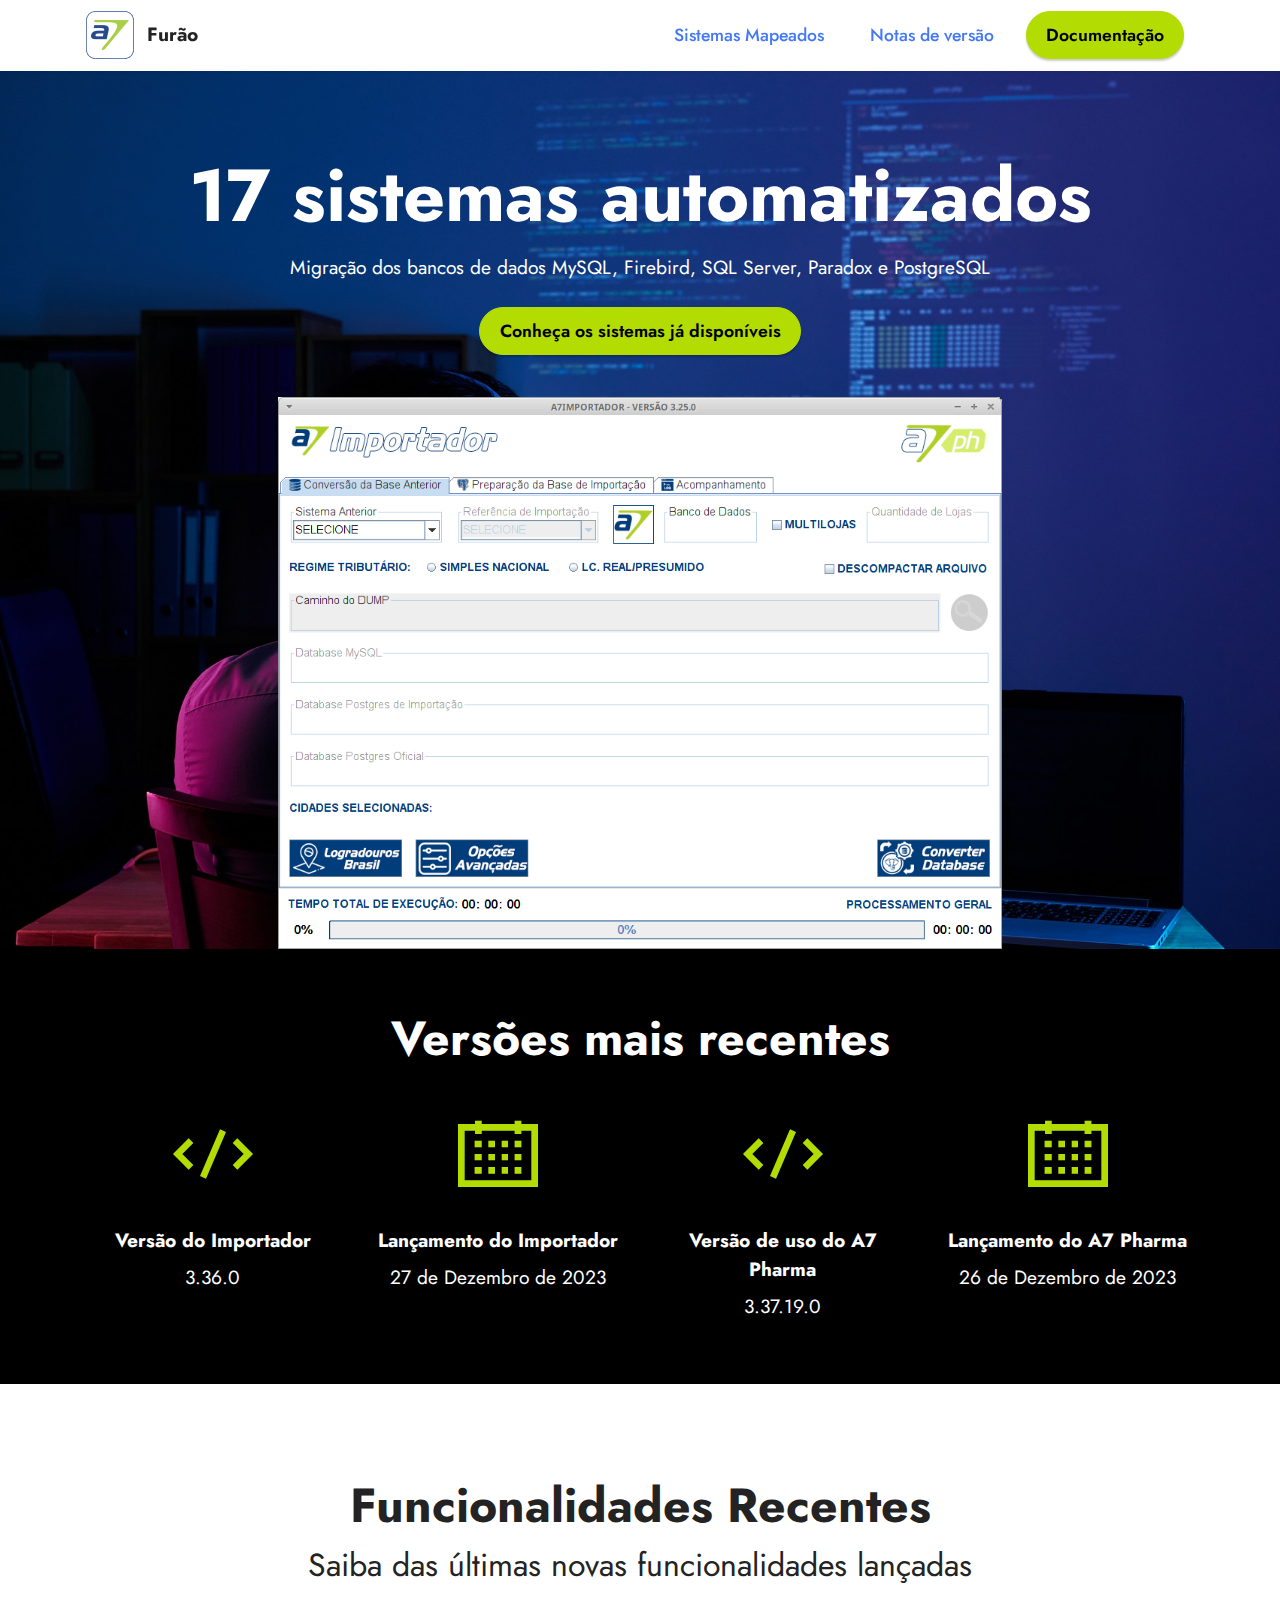
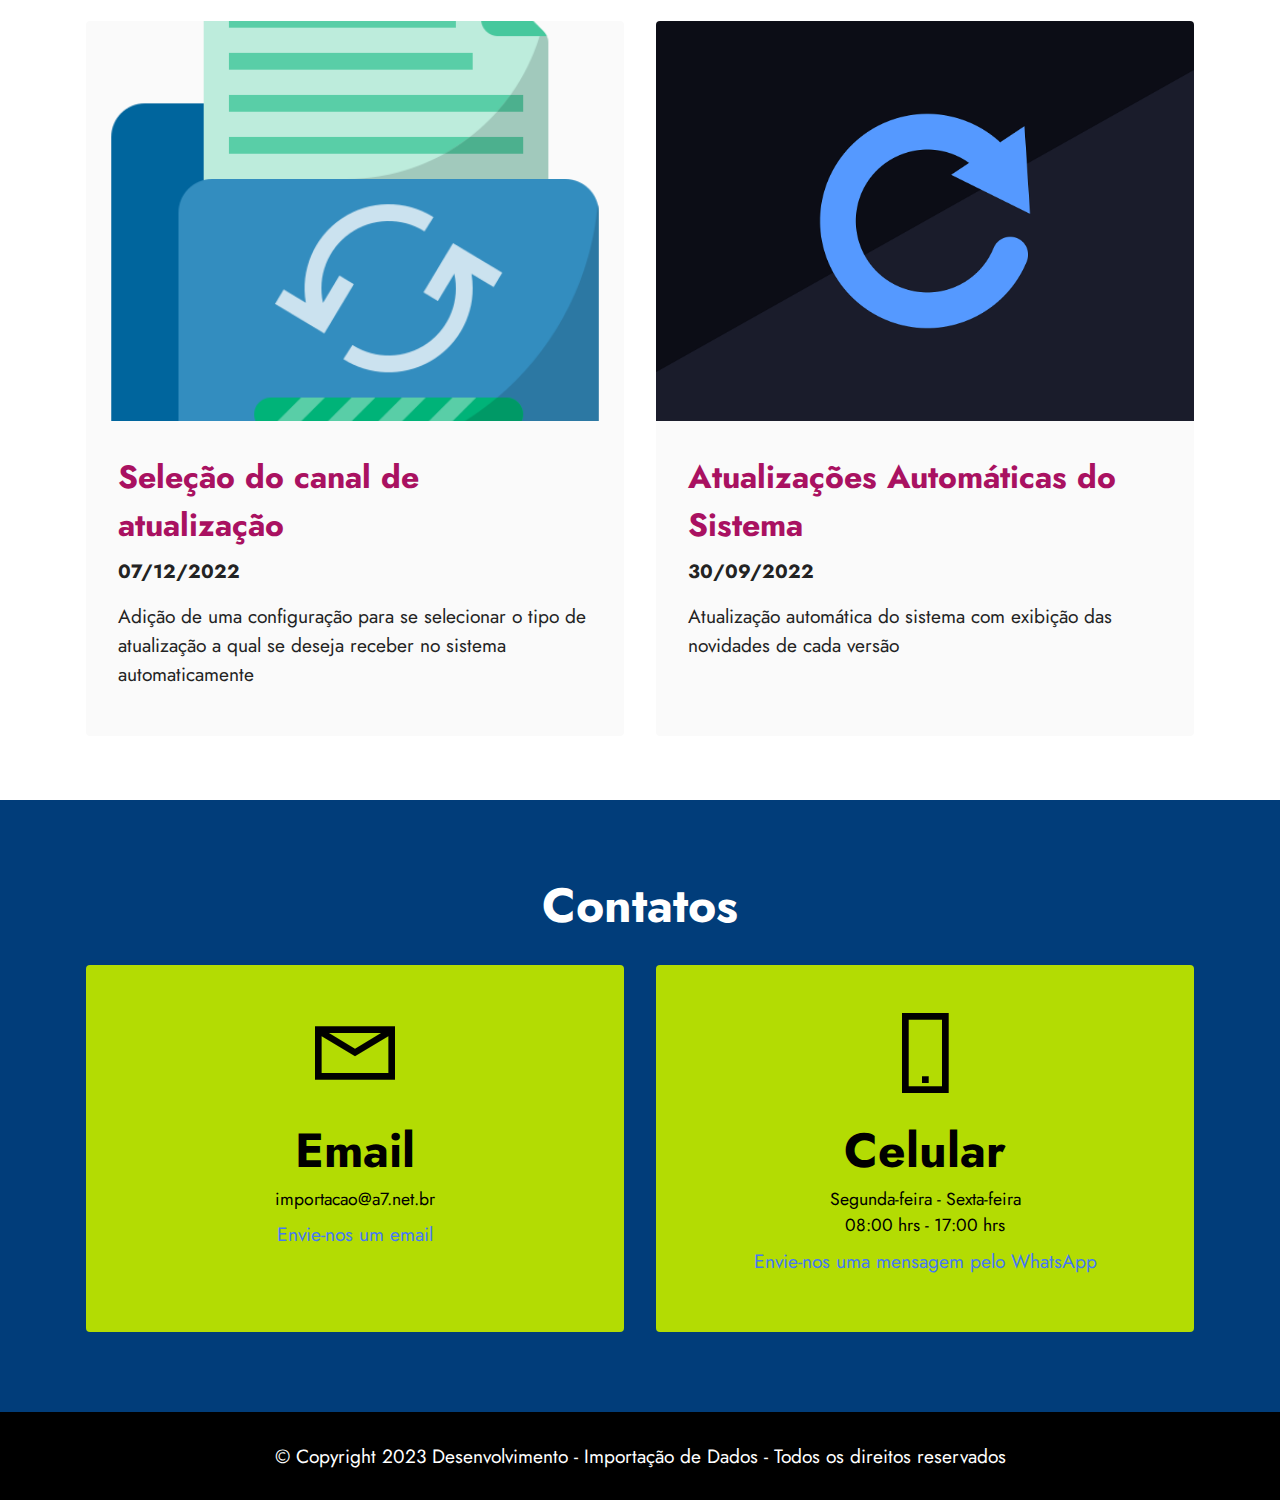
<file: index.html>
<!DOCTYPE html>
<html  >
<head>
  <!-- Site made with Mobirise Website Builder v5.6.11, https://mobirise.com -->
  <meta charset="UTF-8">
  <meta http-equiv="X-UA-Compatible" content="IE=edge">
  <meta name="generator" content="Mobirise v5.6.11, mobirise.com">
  <meta name="twitter:card" content="summary_large_image"/>
  <meta name="twitter:image:src" content="assets/images/index-meta.png">
  <meta property="og:image" content="assets/images/index-meta.png">
  <meta name="twitter:title" content="A7 Importador">
  <meta name="viewport" content="width=device-width, initial-scale=1, minimum-scale=1">
  <link rel="shortcut icon" href="assets/images/a7icon-48.png" type="image/x-icon">
  <meta name="description" content="Documentação oficial e notas de versões do A7 Importador">
  
  
  <title>A7 Importador</title>
  <link rel="stylesheet" href="assets/web/assets/mobirise-icons2/mobirise2.css">
  <link rel="stylesheet" href="assets/bootstrap/css/bootstrap.min.css">
  <link rel="stylesheet" href="assets/bootstrap/css/bootstrap-grid.min.css">
  <link rel="stylesheet" href="assets/bootstrap/css/bootstrap-reboot.min.css">
  <link rel="stylesheet" href="assets/parallax/jarallax.css">
  <link rel="stylesheet" href="assets/dropdown/css/style.css">
  <link rel="stylesheet" href="assets/socicon/css/styles.css">
  <link rel="stylesheet" href="assets/theme/css/style.css">
  <link rel="preload" href="https://fonts.googleapis.com/css?family=Jost:100,200,300,400,500,600,700,800,900,100i,200i,300i,400i,500i,600i,700i,800i,900i&display=swap" as="style" onload="this.onload=null;this.rel='stylesheet'">
  <noscript><link rel="stylesheet" href="https://fonts.googleapis.com/css?family=Jost:100,200,300,400,500,600,700,800,900,100i,200i,300i,400i,500i,600i,700i,800i,900i&display=swap"></noscript>
  <link rel="preload" as="style" href="assets/mobirise/css/mbr-additional.css"><link rel="stylesheet" href="assets/mobirise/css/mbr-additional.css" type="text/css">
  
  
  
  
</head>
<body>
  
  <section data-bs-version="5.1" class="menu menu2 cid-tihz8QTs9F" once="menu" id="menu2-0">
    
    <nav class="navbar navbar-dropdown navbar-fixed-top navbar-expand-lg">
        <div class="container">
            <div class="navbar-brand">
                <span class="navbar-logo">
                    
                        <img src="assets/images/a7icon-48.png" alt="Logo do A7 Importador" style="height: 3rem;">
                    
                </span>
                <span class="navbar-caption-wrap"><a class="navbar-caption text-black text-primary display-7" href="index.html">Furão</a></span>
            </div>
            <button class="navbar-toggler" type="button" data-toggle="collapse" data-bs-toggle="collapse" data-target="#navbarSupportedContent" data-bs-target="#navbarSupportedContent" aria-controls="navbarNavAltMarkup" aria-expanded="false" aria-label="Toggle navigation">
                <div class="hamburger">
                    <span></span>
                    <span></span>
                    <span></span>
                    <span></span>
                </div>
            </button>
            <div class="collapse navbar-collapse" id="navbarSupportedContent">
                <ul class="navbar-nav nav-dropdown" data-app-modern-menu="true"><li class="nav-item"><a class="nav-link link text-info text-primary display-4" href="sistemasmapeados.html" target="_blank">Sistemas Mapeados</a></li></ul>
                <ul class="navbar-nav nav-dropdown" data-app-modern-menu="true"><li class="nav-item"><a class="nav-link link text-info text-primary display-4" href="notasversao.html" target="_blank">Notas de versão</a></li></ul>
                
                <div class="navbar-buttons mbr-section-btn"><a class="btn btn-success display-4" href="paginaconstrucao.html" target="_blank">Documentação</a></div>
            </div>
        </div>
    </nav>
</section>

<section data-bs-version="5.1" class="header10 cid-tihAtYCu3m mbr-parallax-background" id="header10-1">

    

    
    

    <div class="align-center container-fluid">
        <div class="row justify-content-center">
            <div class="col-md-12 col-lg-9">
                <h1 class="mbr-section-title mbr-fonts-style mb-3 display-1"><strong>17 sistemas automatizados</strong></h1>
                <p class="mbr-text mbr-fonts-style display-7">Migração dos bancos de dados MySQL, Firebird, SQL Server, Paradox e PostgreSQL</p>
                <div class="mbr-section-btn mt-3"><a class="btn btn-success display-4" href="sistemasdisponiveis.html" target="_blank">Conheça os sistemas já disponíveis</a></div>
                <div class="image-wrap mt-4">
                    <img src="assets/images/furao.png" alt="Print Screen do Sistema A7 Importador" title="">
                </div>
            </div>
        </div>
    </div>
</section>

<section data-bs-version="5.1" class="features1 cid-tihAGcTsbM" id="features1-2">
    

    
    
    <div class="container">
        <div class="row">
            <div class="col-12">
                <h3 class="mbr-section-title mbr-fonts-style align-center mb-0 display-2">
                    <strong>Versões mais recentes</strong></h3>
                
            </div>
        </div>
        <div class="row">
            <div class="card col-12 col-md-6 col-lg-3">
                <div class="card-wrapper">
                    <div class="card-box align-center">
                        <div class="iconfont-wrapper">
                            <span class="mbr-iconfont mobi-mbri-code mobi-mbri"></span>
                        </div>
                        <h5 class="card-title mbr-fonts-style display-7"><strong>Versão do Importador</strong></h5>
                        <p class="card-text mbr-fonts-style display-7">3.36.0</p>
                    </div>
                </div>
            </div>
            <div class="card col-12 col-md-6 col-lg-3">
                <div class="card-wrapper">
                    <div class="card-box align-center">
                        <div class="iconfont-wrapper">
                            <span class="mbr-iconfont mobi-mbri-calendar mobi-mbri"></span>
                        </div>
                        <h5 class="card-title mbr-fonts-style display-7"><strong>Lançamento do Importador</strong></h5>
                        <p class="card-text mbr-fonts-style display-7">27 de Dezembro de 2023</p>
                    </div>
                </div>
            </div>
            <div class="card col-12 col-md-6 col-lg-3">
                <div class="card-wrapper">
                    <div class="card-box align-center">
                        <div class="iconfont-wrapper">
                            <span class="mbr-iconfont mobi-mbri-code mobi-mbri"></span>
                        </div>
                        <h5 class="card-title mbr-fonts-style display-7"><strong>Versão de uso do A7 Pharma</strong></h5>
                        <p class="card-text mbr-fonts-style display-7">3.37.19.0</p>
                    </div>
                </div>
            </div>
            <div class="card col-12 col-md-6 col-lg-3">
                <div class="card-wrapper">
                    <div class="card-box align-center">
                        <div class="iconfont-wrapper">
                            <span class="mbr-iconfont mobi-mbri-calendar mobi-mbri"></span>
                        </div>
                        <h5 class="card-title mbr-fonts-style display-7"><strong>Lançamento do A7 Pharma</strong></h5>
                        <p class="card-text mbr-fonts-style display-7">26 de Dezembro de 2023</p>
                    </div>
                </div>
            </div>
            
            
        </div>
    </div>
</section>

<section data-bs-version="5.1" class="content1 cid-tihCIhepNa" id="content1-4">
    
    
    <div class="container">
        <div class="mbr-section-head">
            <h4 class="mbr-section-title mbr-fonts-style align-center mb-0 display-2"><strong>Funcionalidades Recentes</strong></h4>
            <h5 class="mbr-section-subtitle mbr-fonts-style align-center mb-0 mt-2 display-5">Saiba das últimas novas funcionalidades lançadas</h5>
        </div>
        <div class="row mt-4">
            <div class="item features-image сol-12 col-md-6 col-lg-6">
                <div class="item-wrapper">
                    <div class="item-img">
                        <img src="assets/images/update.png" alt="Logo Atualização" title="">
                    </div>
                    <div class="item-content">
                        <h5 class="item-title mbr-fonts-style display-5"><strong>Seleção do canal de atualização</strong></h5>
                        <h6 class="item-subtitle mbr-fonts-style mt-1 display-7">
                            <strong>07/12/2022</strong></h6>
                        <p class="mbr-text mbr-fonts-style mt-3 display-7">Adição de uma configuração para se selecionar o tipo de atualização a qual se deseja receber no sistema automaticamente</p>
                    </div>
                    
                </div>
            </div>
            <div class="item features-image сol-12 col-md-6 col-lg-6">
                <div class="item-wrapper">
                    <div class="item-img">
                        <img src="assets/images/mbr.png" alt="Logo Atualização" title="">
                    </div>
                    <div class="item-content">
                        <h5 class="item-title mbr-fonts-style display-5"><strong>Atualizações Automáticas do Sistema</strong></h5>
                        <h6 class="item-subtitle mbr-fonts-style mt-1 display-7"><strong>30/09/2022</strong></h6>
                        <p class="mbr-text mbr-fonts-style mt-3 display-7">Atualização automática do sistema com exibição das novidades de cada versão</p>
                    </div>
                    
                </div>
            </div>


        </div>
    </div>
</section>

<section data-bs-version="5.1" class="contacts1 cid-tizlzoCIRt" id="contacts1-q">

    

    
    
    <div class="container">
        <div class="mbr-section-head">
            <h3 class="mbr-section-title mbr-fonts-style align-center mb-0 display-2">
                <strong>Contatos</strong></h3>
            
        </div>
        <div class="row justify-content-center mt-4">
            <div class="card col-12 col-lg-6">
                <div class="card-wrapper">
                    <div class="card-box align-center">
                        <div class="image-wrapper">
                            <span class="mbr-iconfont mobi-mbri-letter mobi-mbri" style="color: rgb(0, 0, 0); fill: rgb(0, 0, 0);"></span>
                        </div>
                        <h4 class="card-title mbr-fonts-style mb-2 display-2">
                            <strong>Email</strong>
                        </h4>
                        <p class="mbr-text mbr-fonts-style mb-2 display-4">
                            importacao@a7.net.br</p>
                        <h5 class="link mbr-fonts-style display-7"><a href="mailto:importacao@a7.net.br" class="text-info">Envie-nos um email</a>
                        </h5>
                    </div>
                </div>
            </div>
            <div class="card col-12 col-lg-6">
                <div class="card-wrapper">
                    <div class="card-box align-center">
                        <div class="image-wrapper">
                            <span class="mbr-iconfont mobi-mbri-mobile-2 mobi-mbri" style="color: rgb(0, 0, 0); fill: rgb(0, 0, 0);"></span>
                        </div>
                        <h4 class="card-title mbr-fonts-style align-center mb-2 display-2"><strong>Celular</strong></h4>
                        <p class="mbr-text mbr-fonts-style mb-2 display-4">
                            Segunda-feira - Sexta-feira<br>08:00 hrs - 17:00 hrs</p>
                        <h5 class="link mbr-black mbr-fonts-style display-7">
                            <a href="https://wa.me/5519996960947" class="text-info">Envie-nos uma mensagem pelo WhatsApp</a>
                        </h5>
                    </div>
                </div>
            </div>
        </div>
    </div>
</section>

<section data-bs-version="5.1" class="footer7 cid-tihCTCdAWq" once="footers" id="footer7-5">

    

    

    <div class="container">
        <div class="media-container-row align-center mbr-white">
            <div class="col-12">
                <p class="mbr-text mb-0 mbr-fonts-style display-7">
                    © Copyright 2023 Desenvolvimento - Importação de Dados - Todos os direitos reservados</p>
            </div>
        </div>
    </div>
</section>
<script src="assets/bootstrap/js/bootstrap.bundle.min.js"></script>  
<script src="assets/parallax/jarallax.js"></script>  
<script src="assets/smoothscroll/smooth-scroll.js"></script>  
<script src="assets/ytplayer/index.js"></script>  
<script src="assets/dropdown/js/navbar-dropdown.js"></script>  
</body>
</html>
</file>
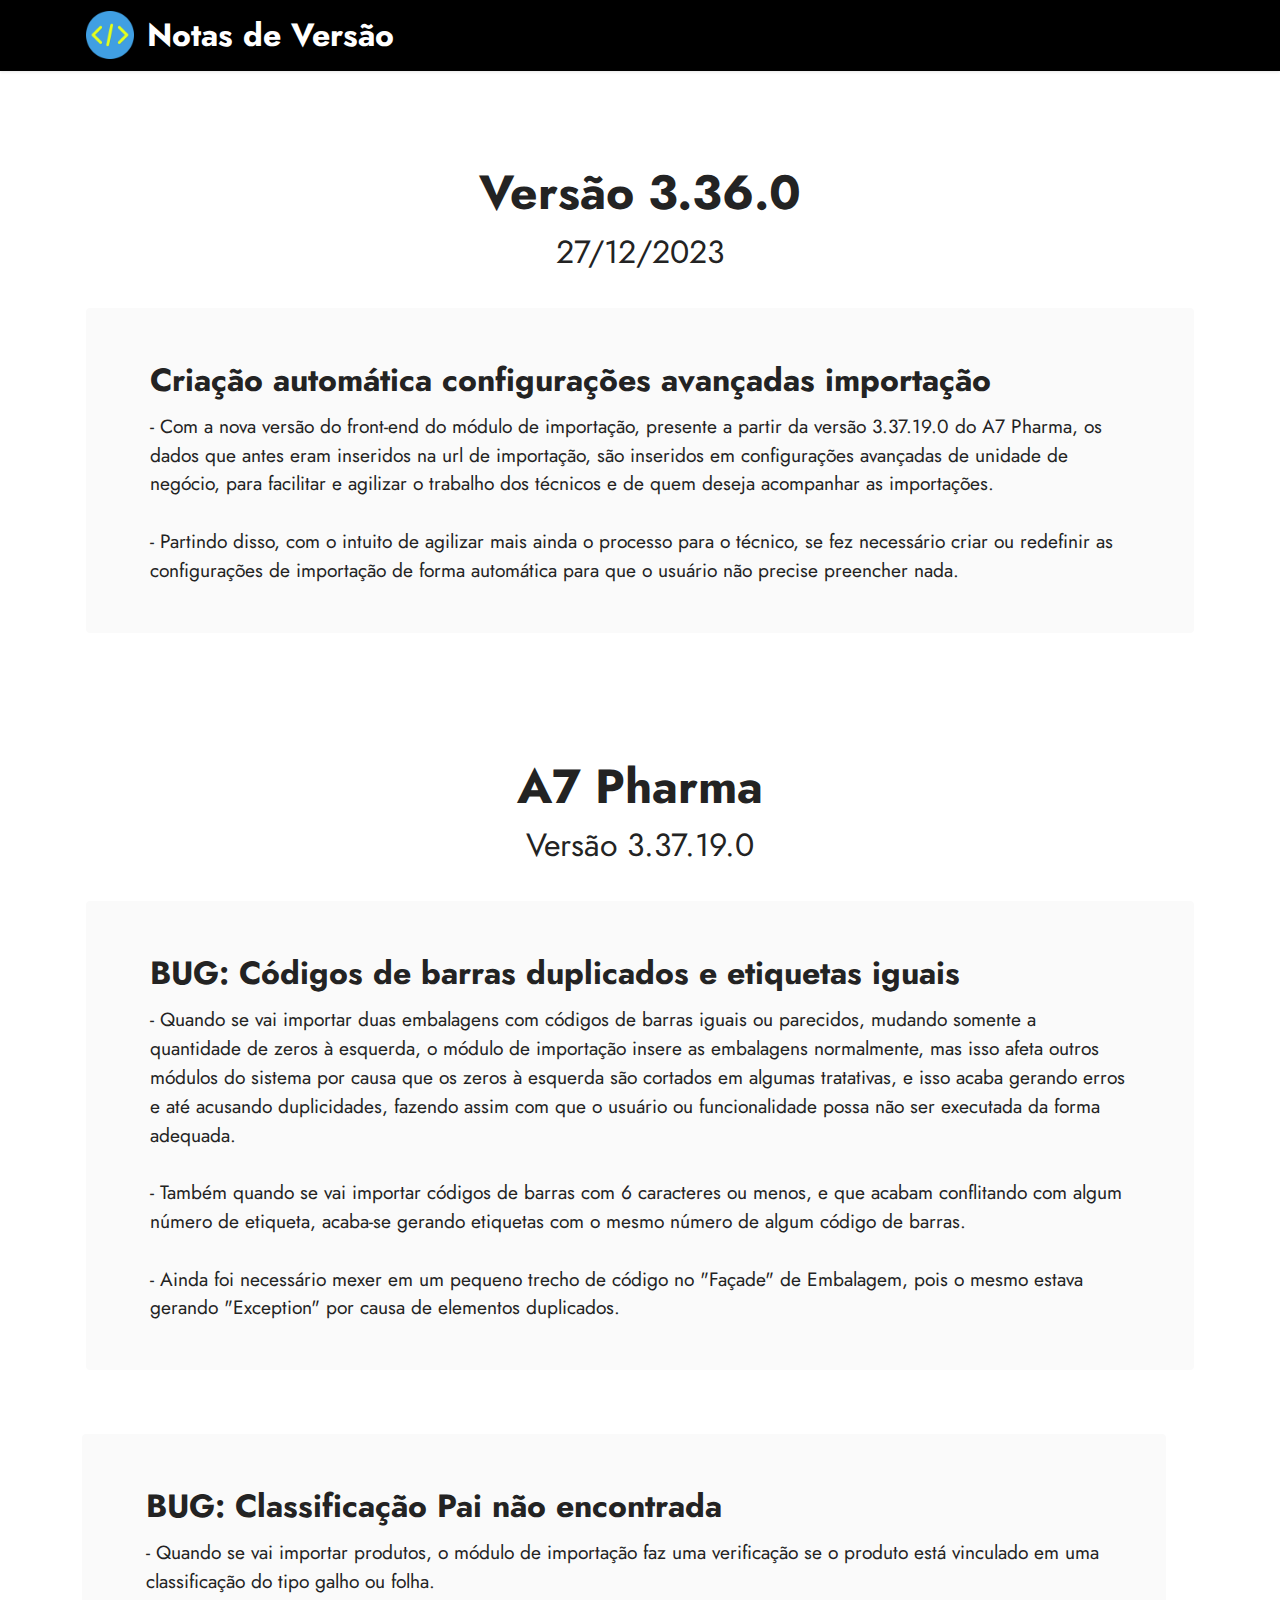
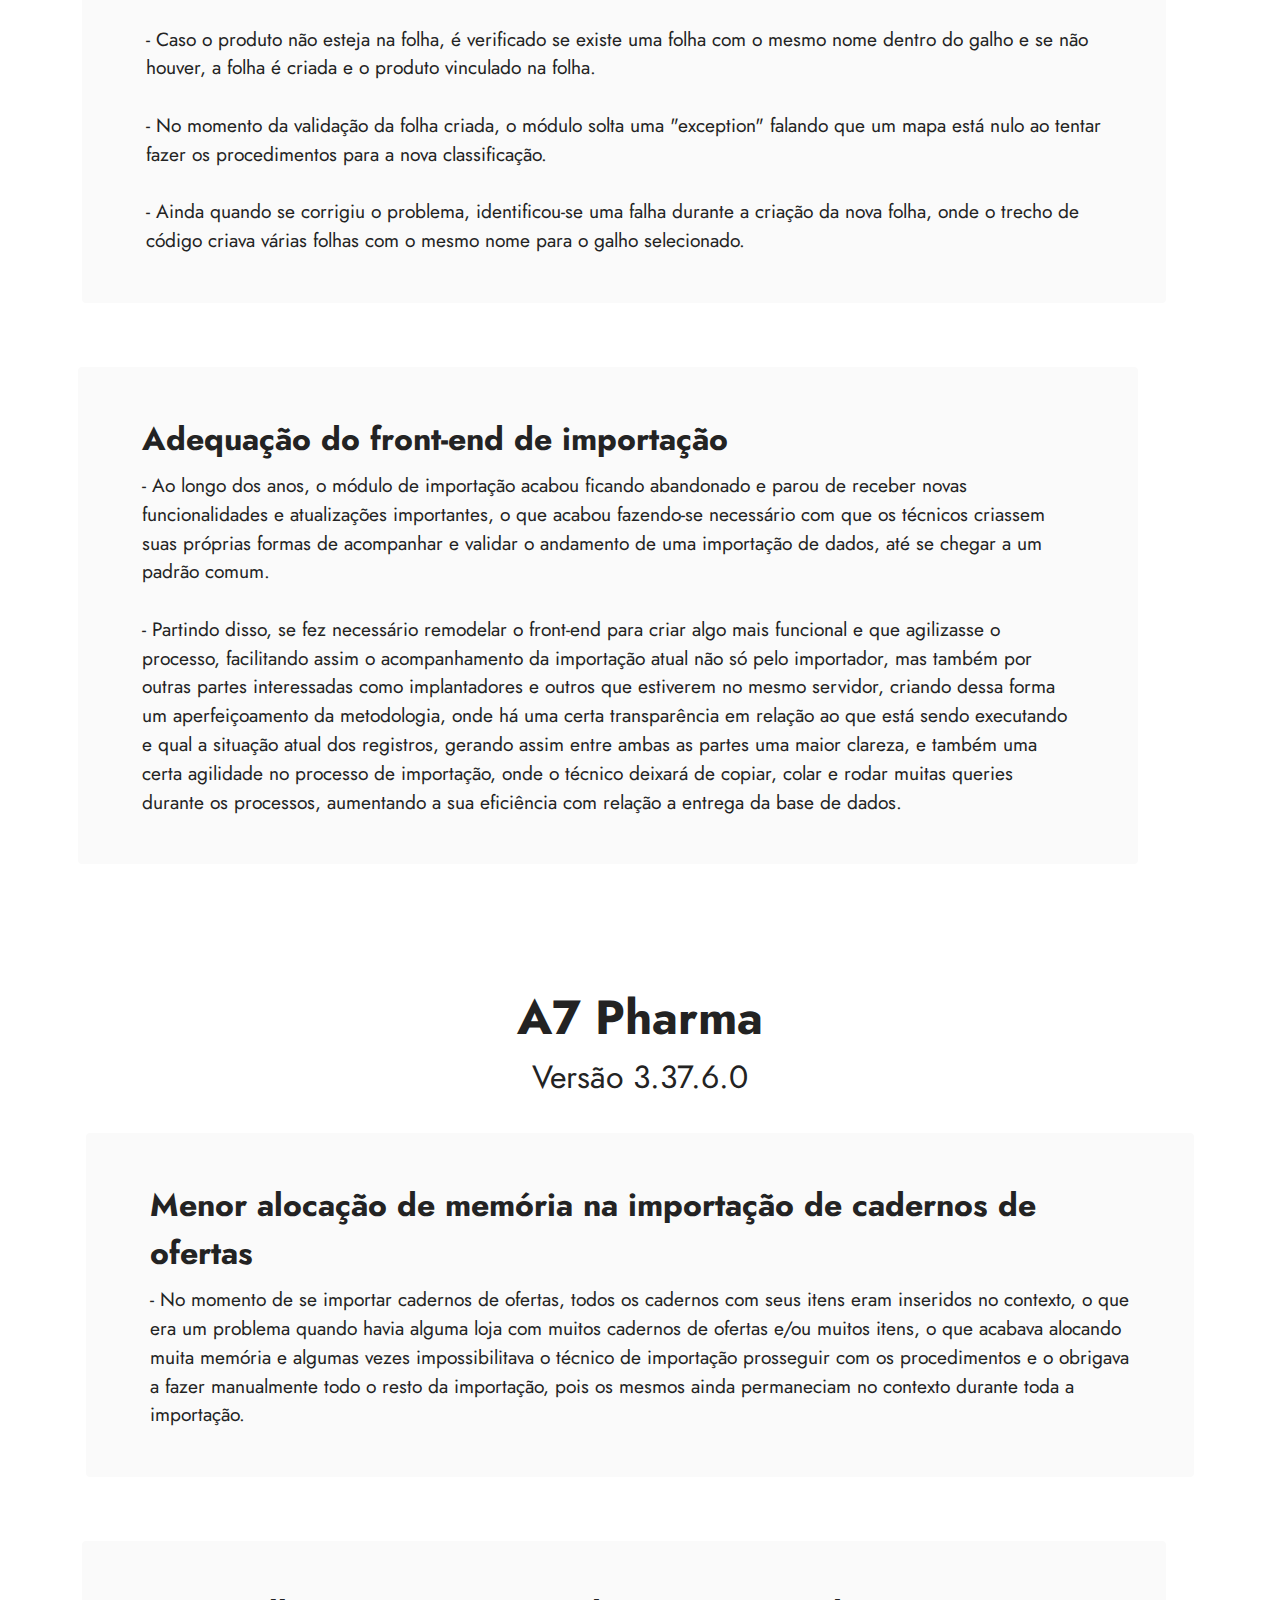
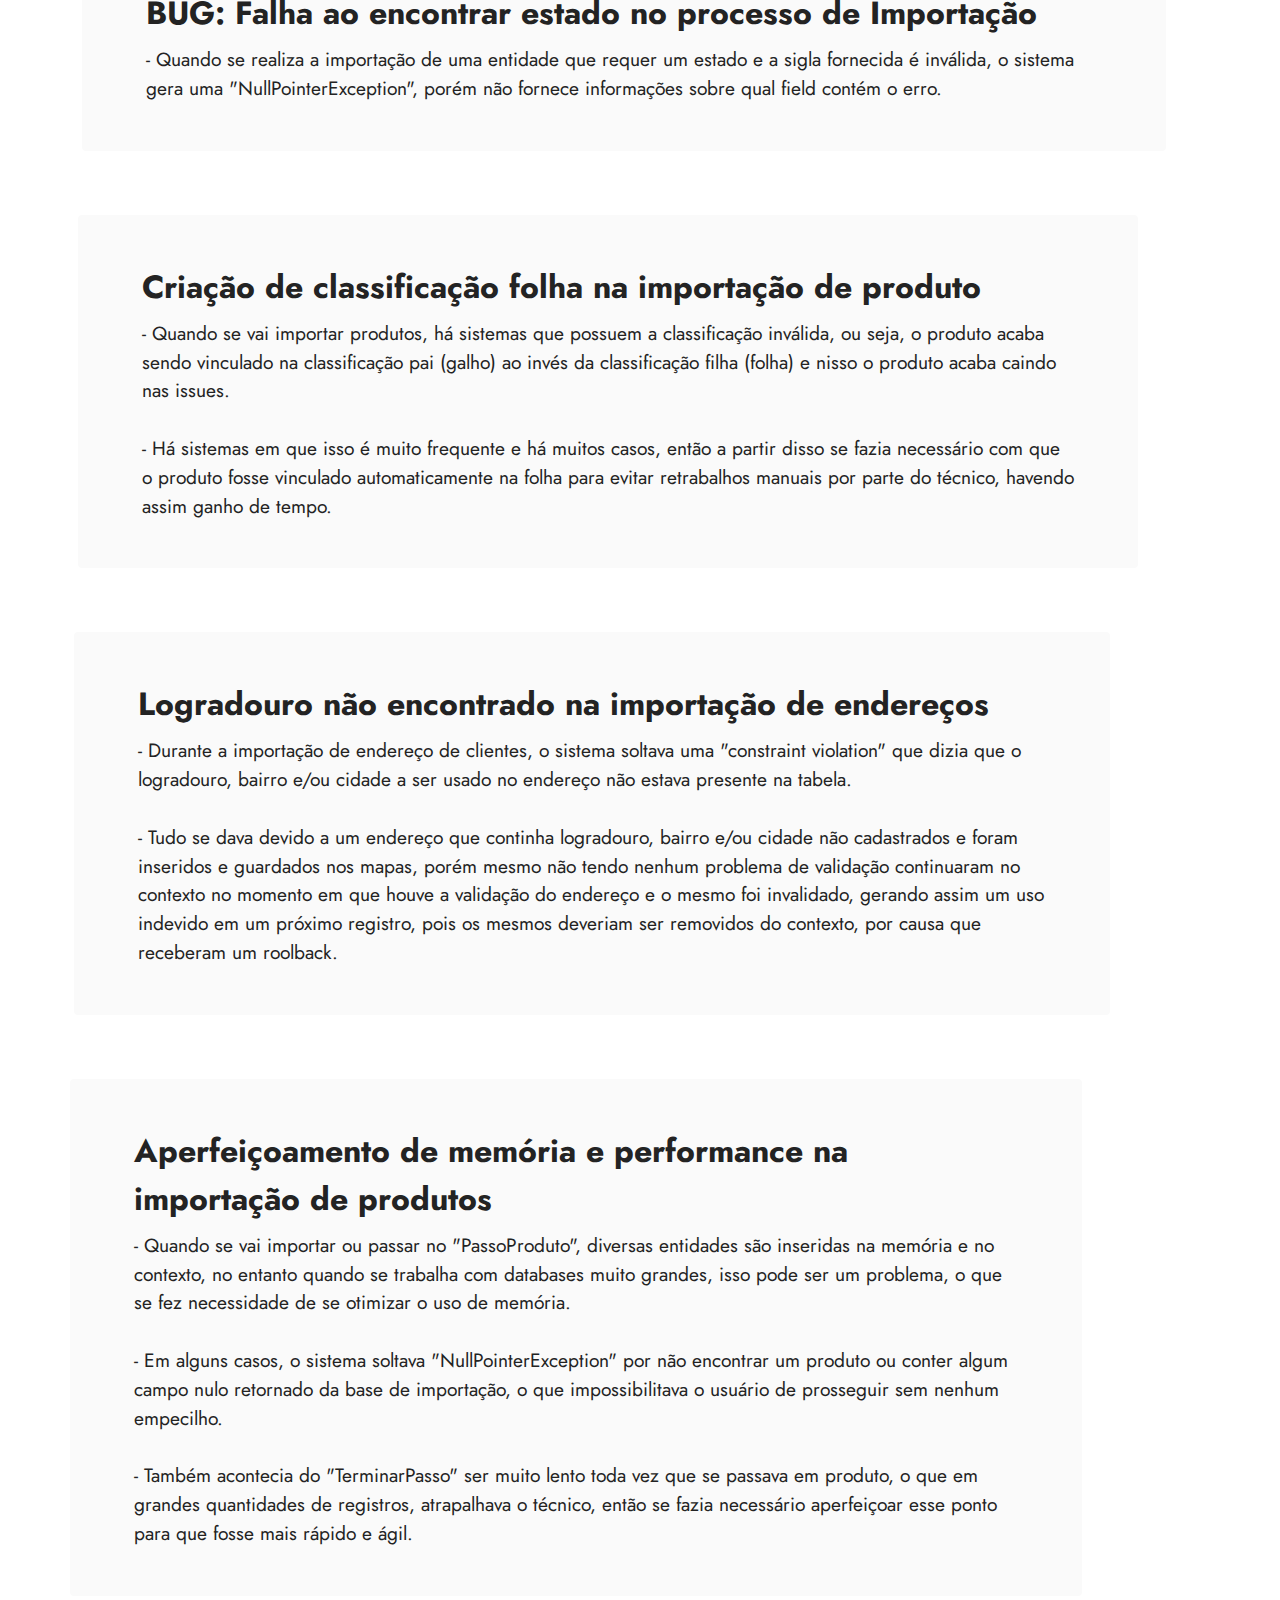
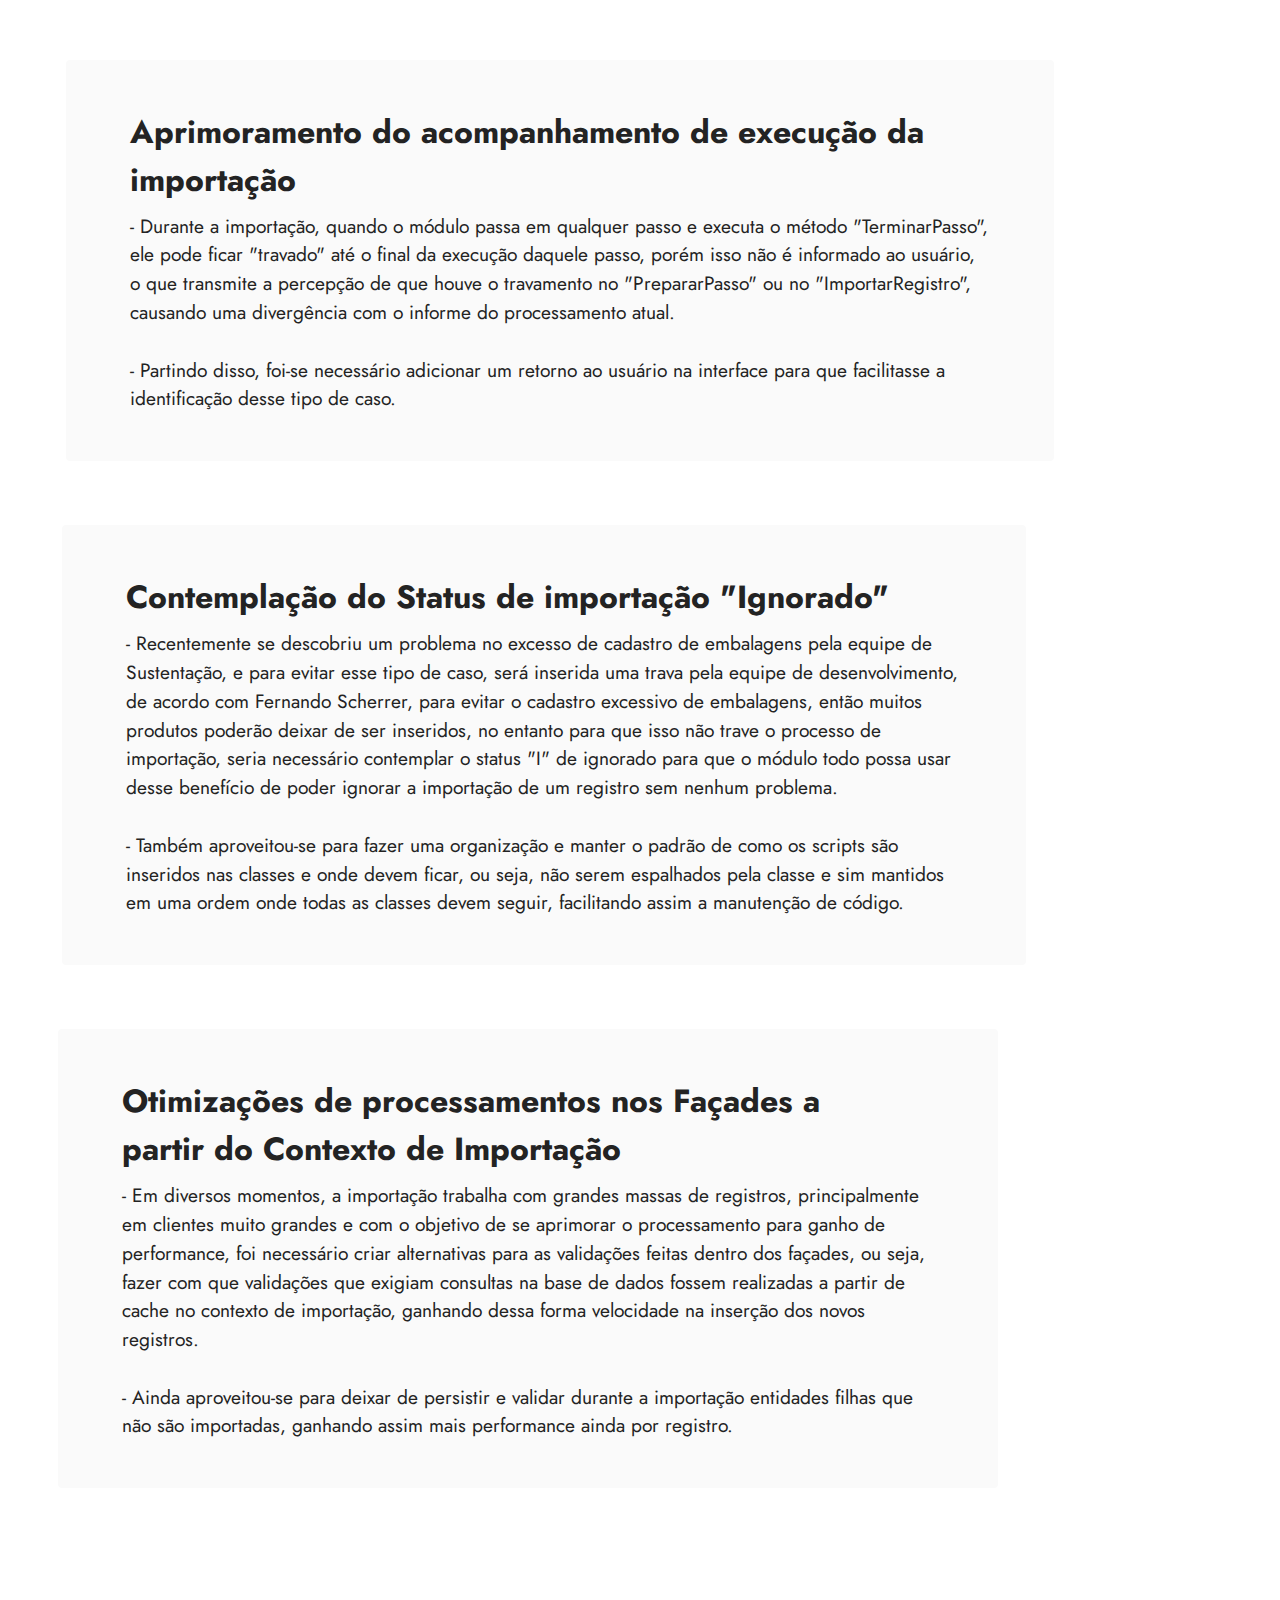
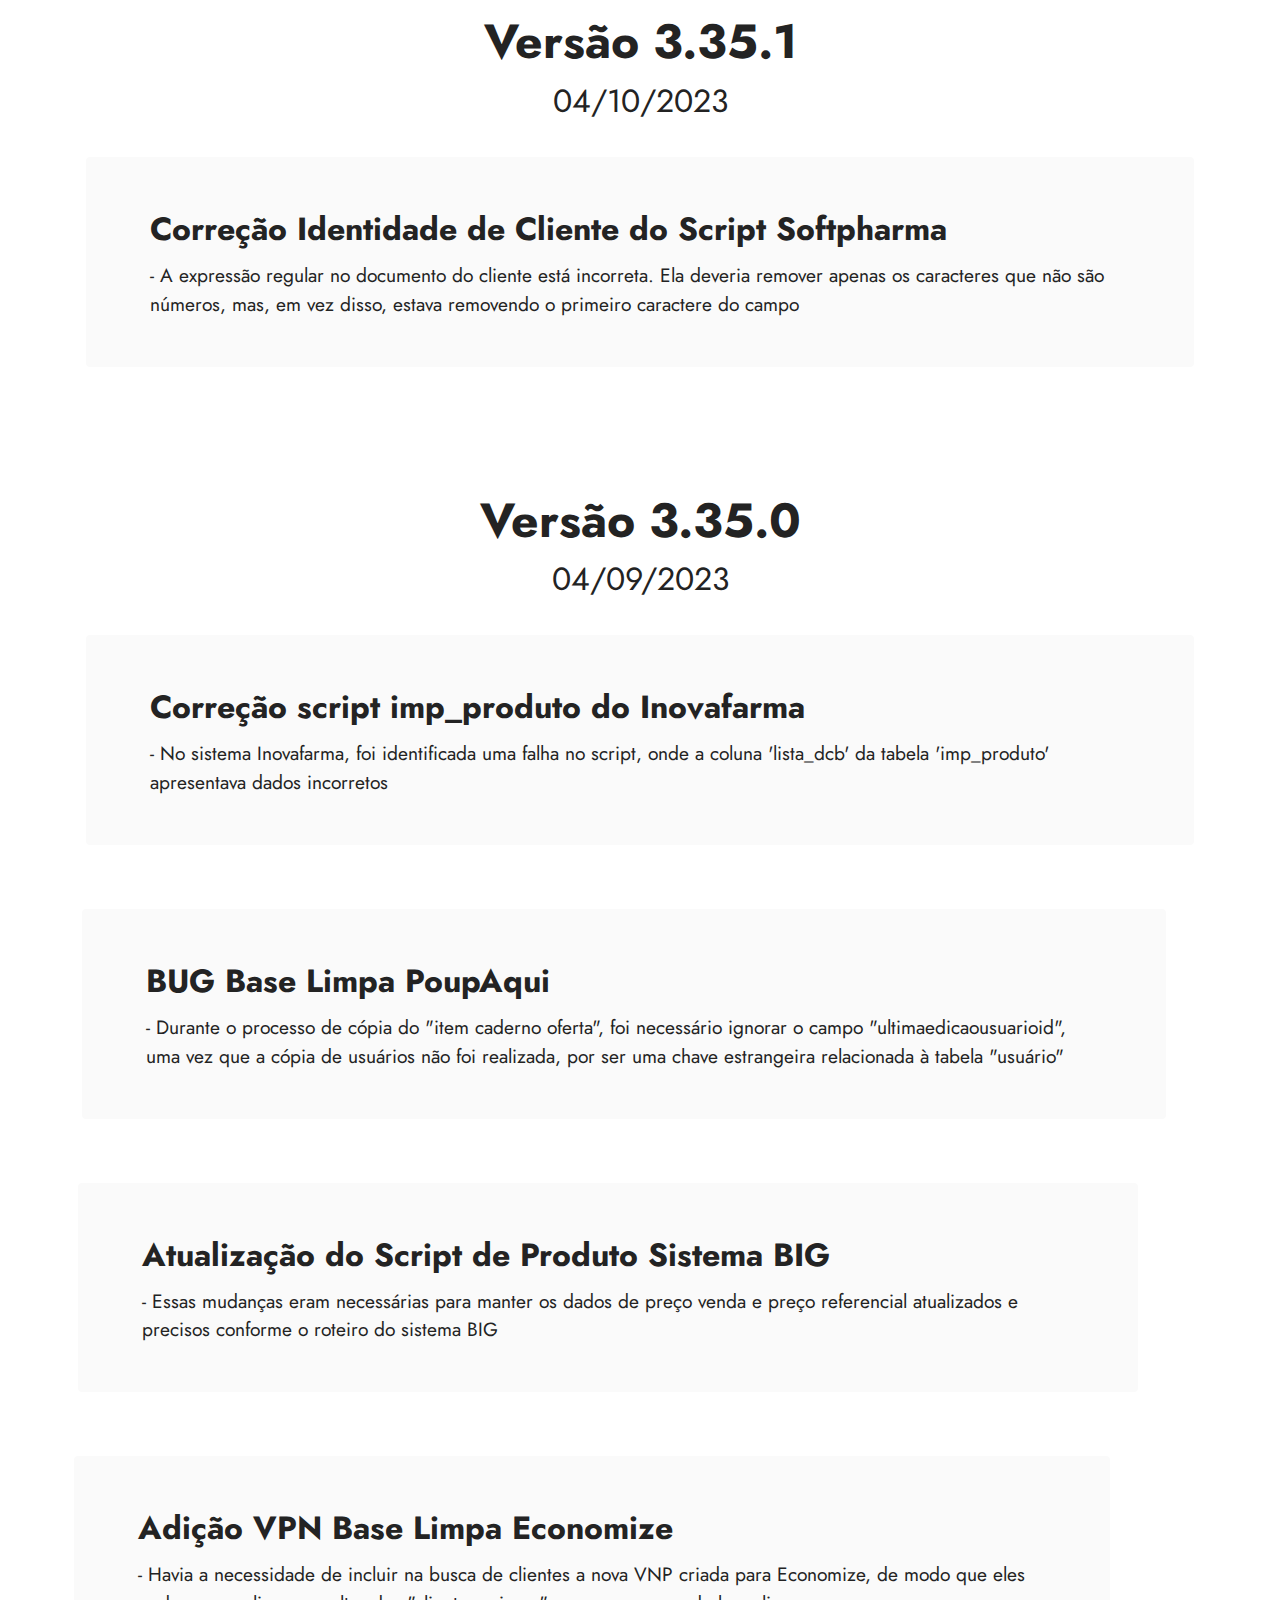
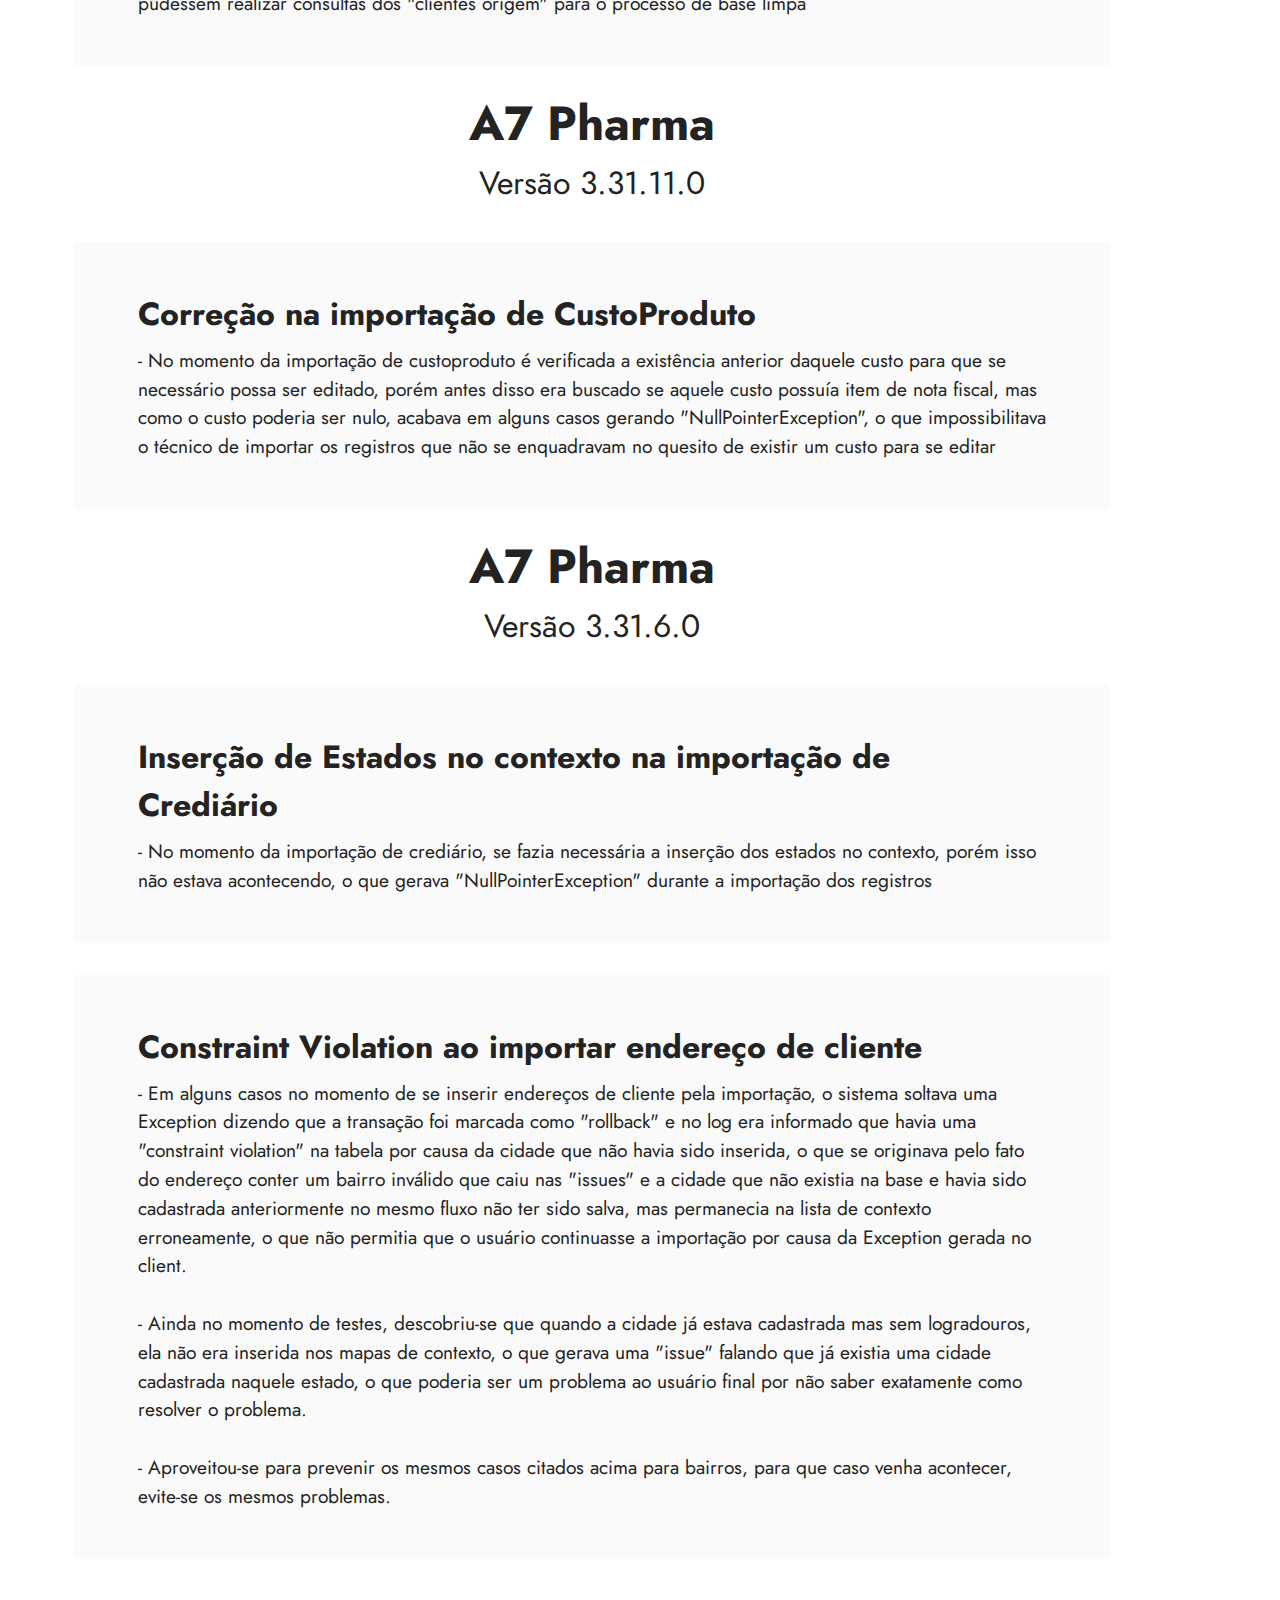
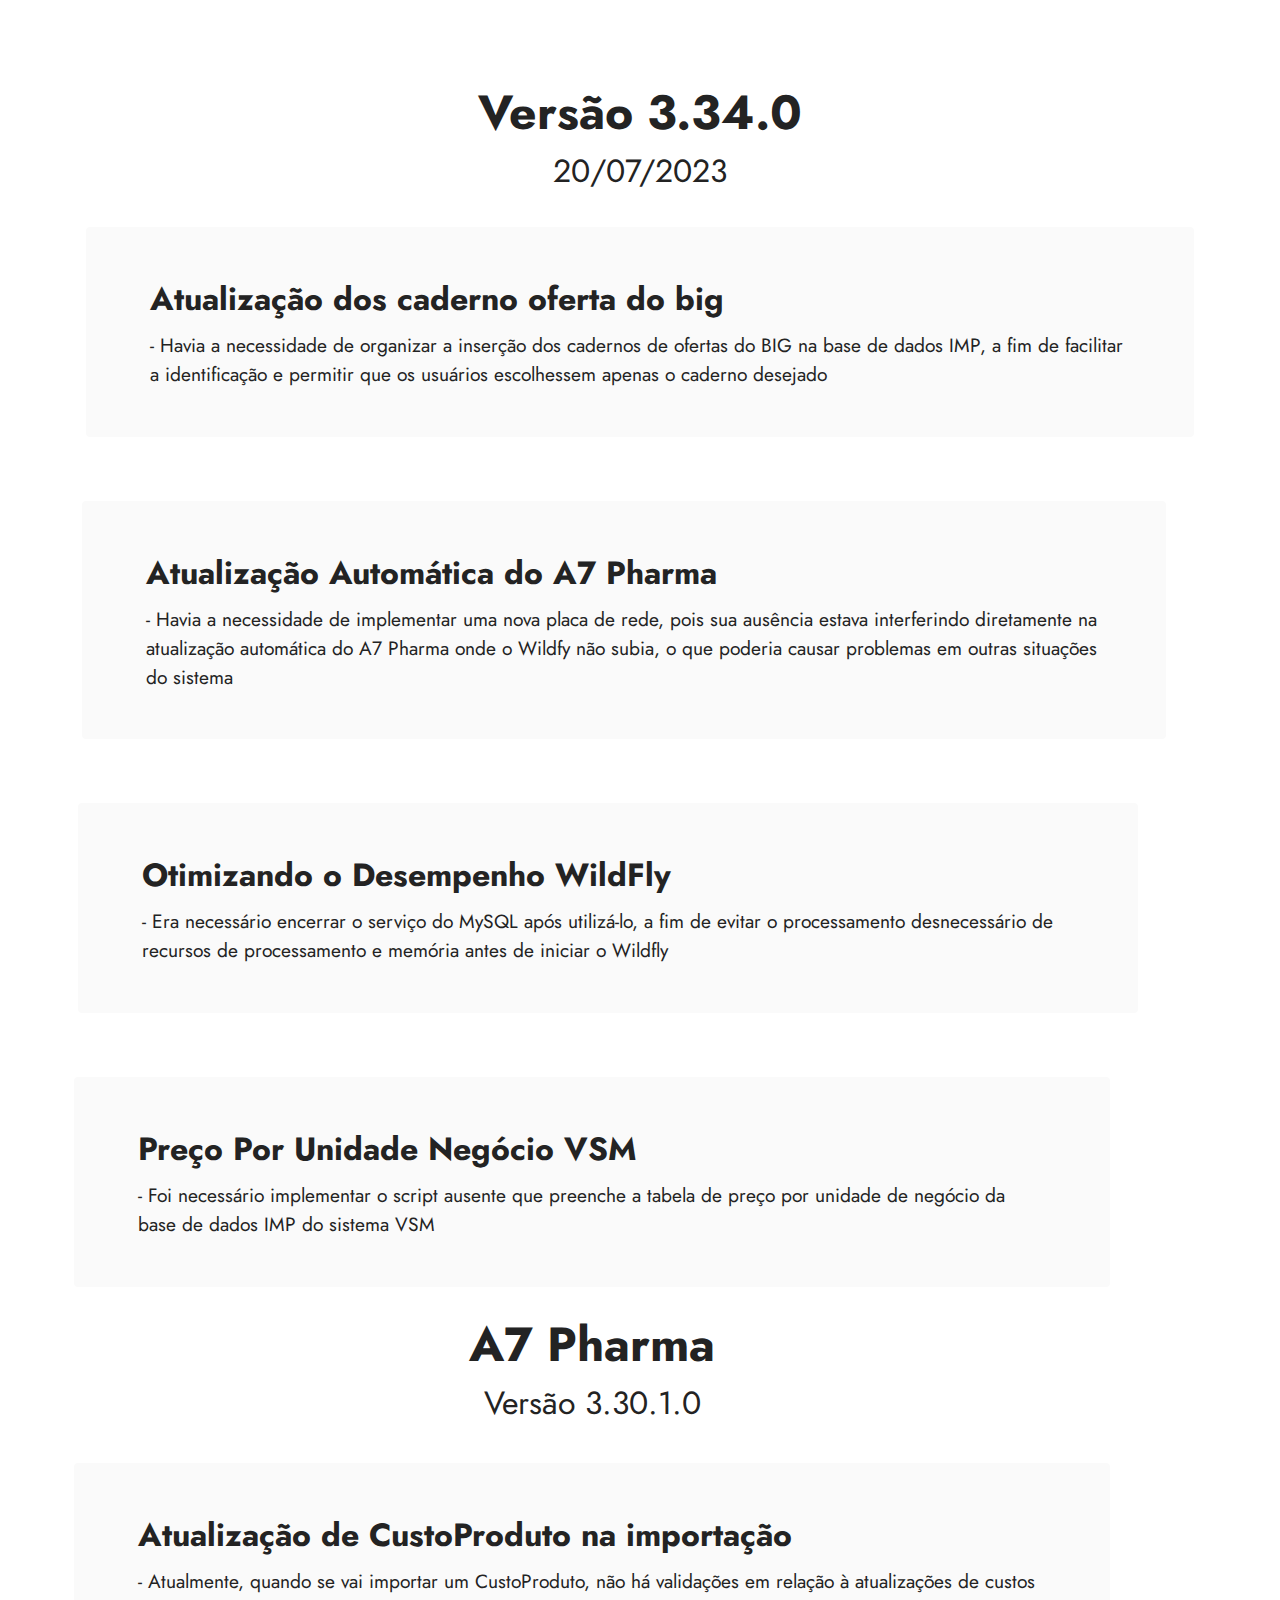
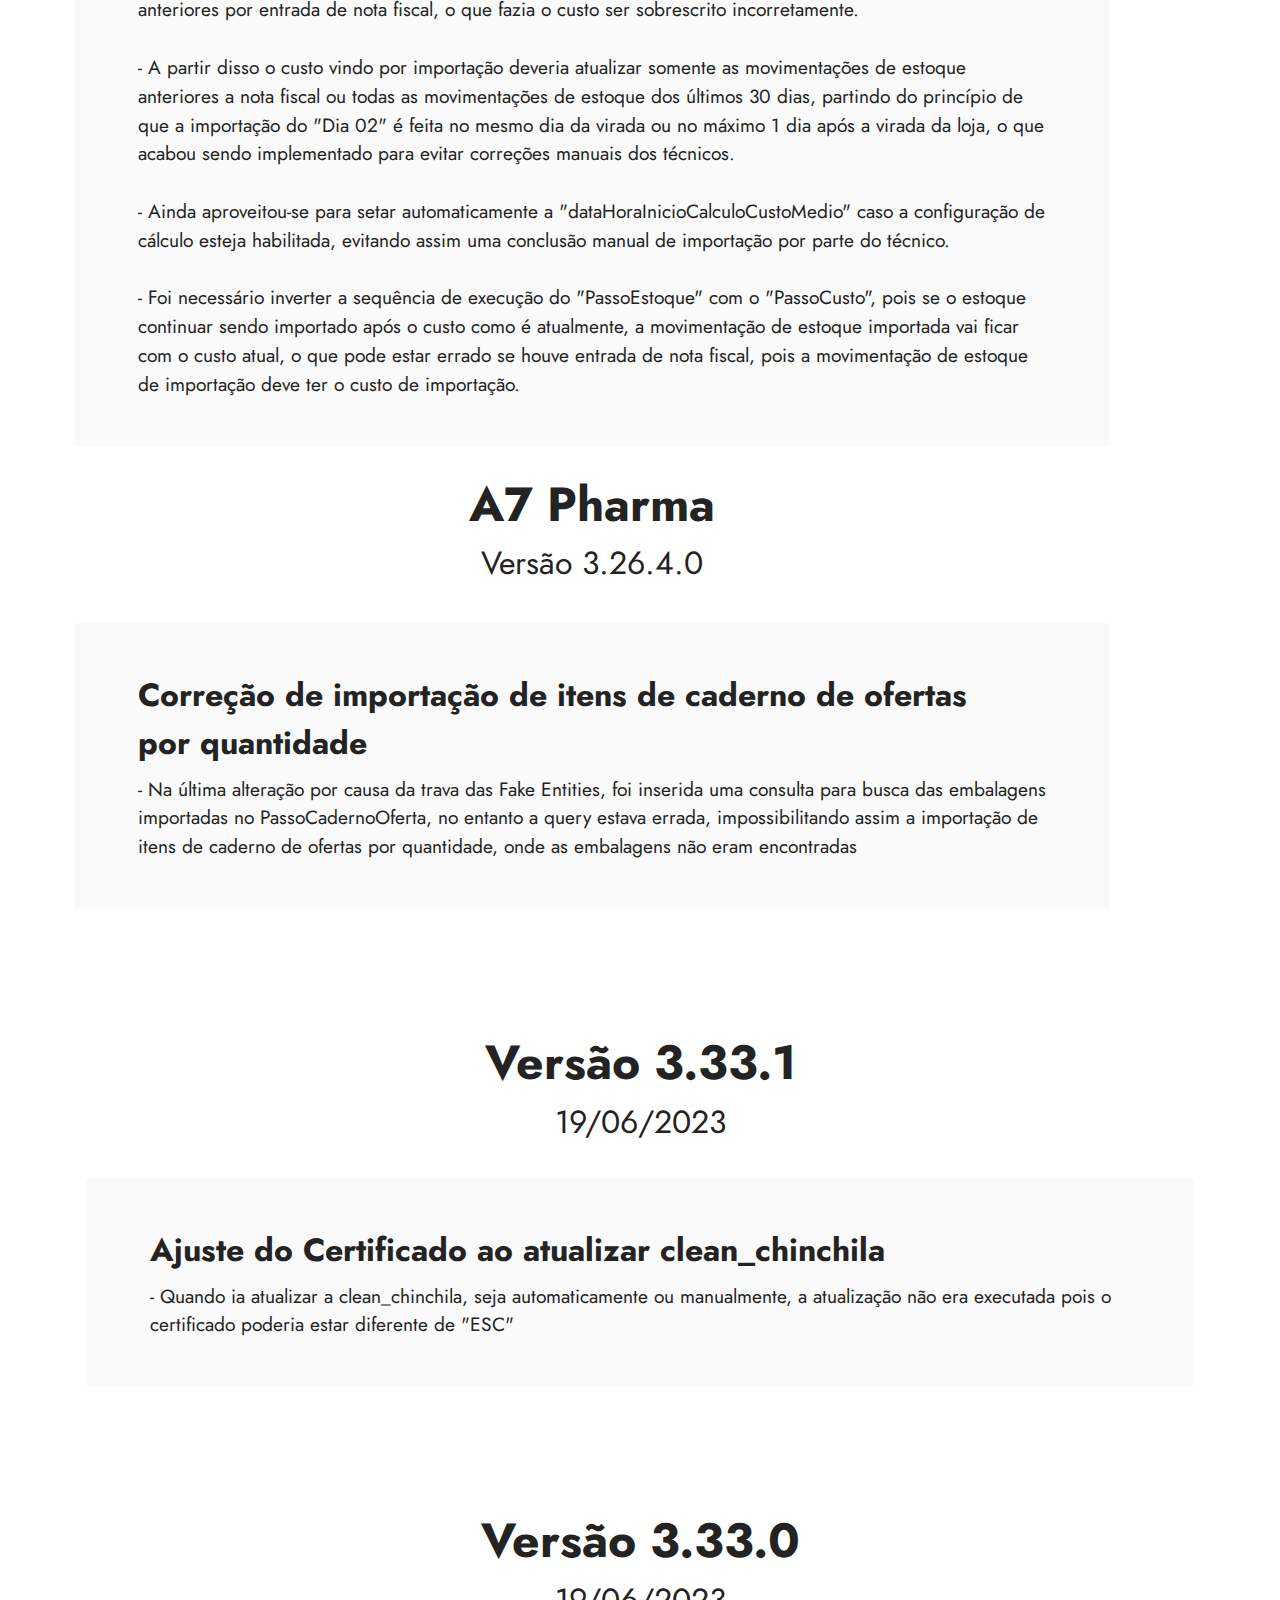
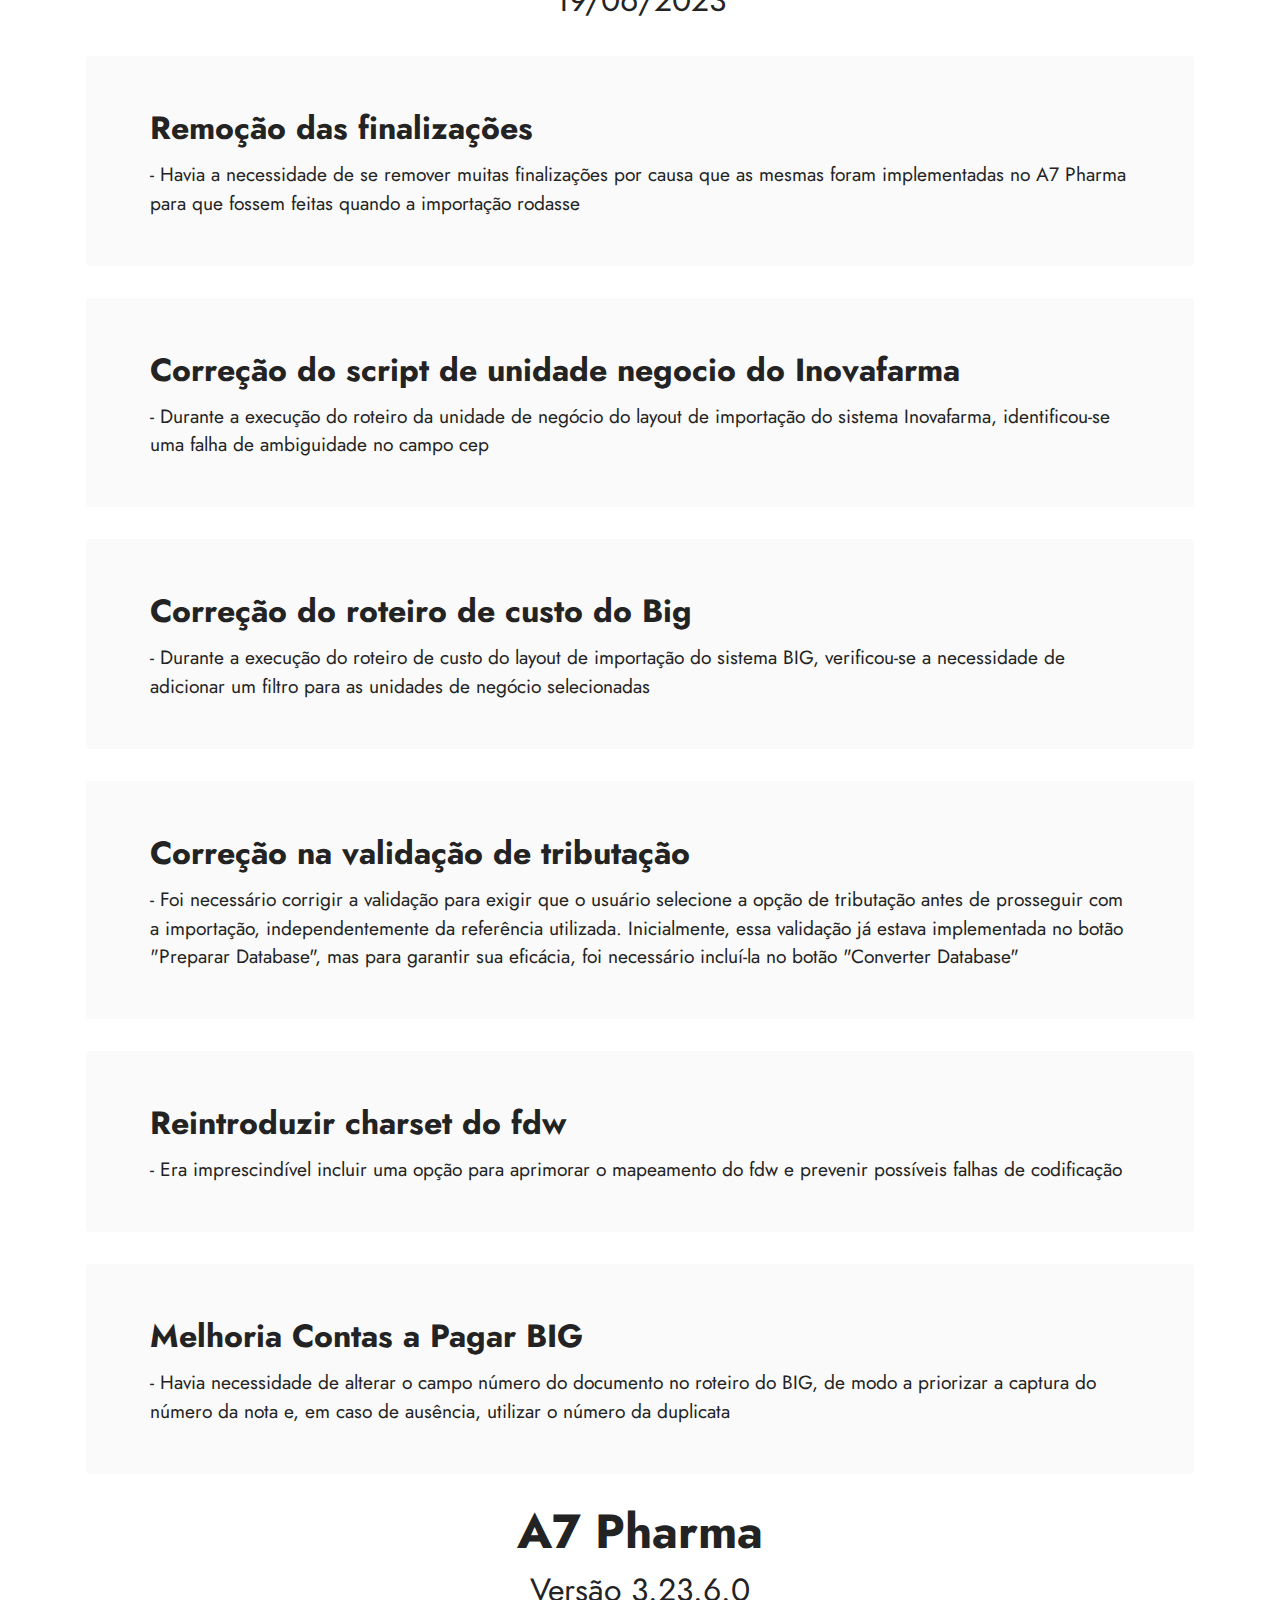
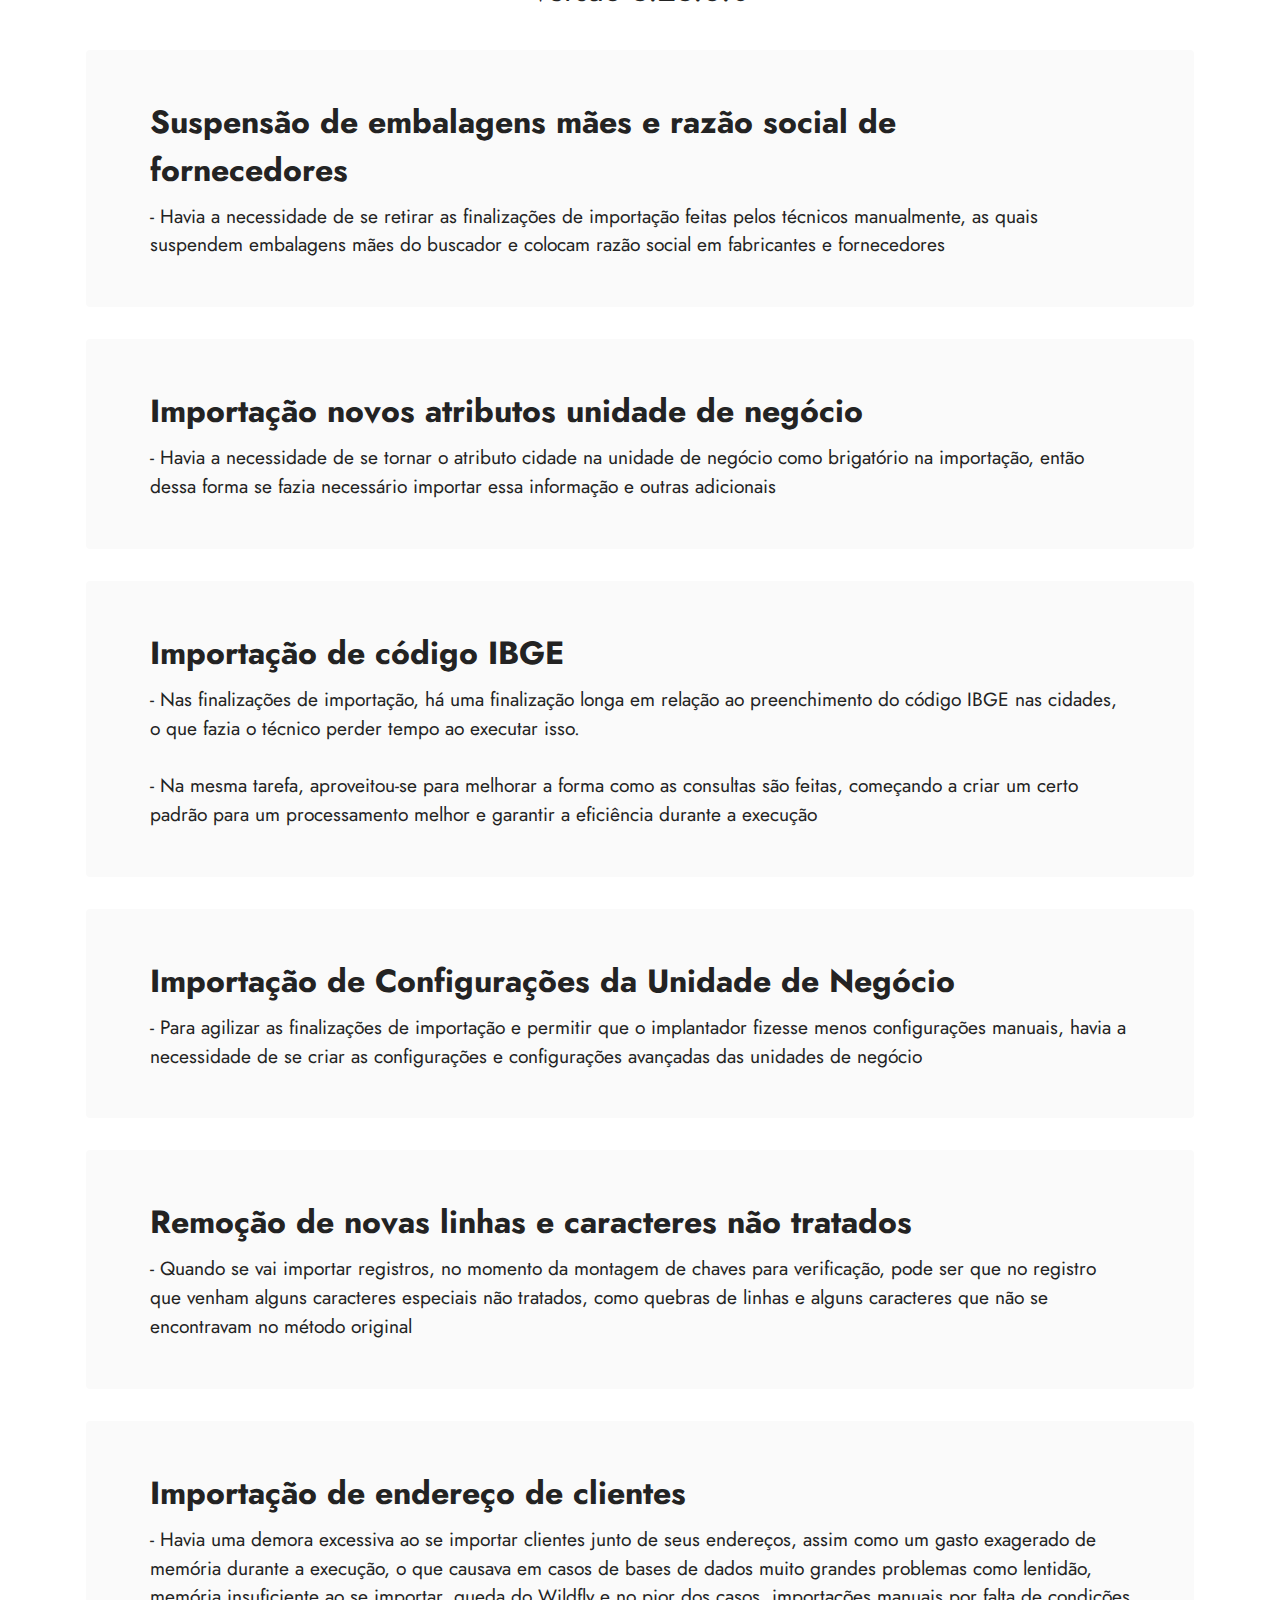
<file: notasversao.html>
<!DOCTYPE html>
<html  >
<head>
  <!-- Site made with Mobirise Website Builder v5.6.11, https://mobirise.com -->
  <meta charset="UTF-8">
  <meta http-equiv="X-UA-Compatible" content="IE=edge">
  <meta name="generator" content="Mobirise v5.6.11, mobirise.com">
  <meta name="twitter:card" content="summary_large_image"/>
  <meta name="twitter:image:src" content="assets/images/notasversao-meta.png">
  <meta property="og:image" content="assets/images/notasversao-meta.png">
  <meta name="twitter:title" content="Notas de Versão">
  <meta name="viewport" content="width=device-width, initial-scale=1, minimum-scale=1">
  <link rel="shortcut icon" href="assets/images/a7icon-48.png" type="image/x-icon">
  <meta name="description" content="Notas de versão lançadas do A7 Importador">
  
  
  <title>Notas de Versão</title>
  <link rel="stylesheet" href="assets/bootstrap/css/bootstrap.min.css">
  <link rel="stylesheet" href="assets/bootstrap/css/bootstrap-grid.min.css">
  <link rel="stylesheet" href="assets/bootstrap/css/bootstrap-reboot.min.css">
  <link rel="stylesheet" href="assets/dropdown/css/style.css">
  <link rel="stylesheet" href="assets/socicon/css/styles.css">
  <link rel="stylesheet" href="assets/theme/css/style.css">
  <link rel="preload" href="https://fonts.googleapis.com/css?family=Jost:100,200,300,400,500,600,700,800,900,100i,200i,300i,400i,500i,600i,700i,800i,900i&display=swap" as="style" onload="this.onload=null;this.rel='stylesheet'">
  <noscript><link rel="stylesheet" href="https://fonts.googleapis.com/css?family=Jost:100,200,300,400,500,600,700,800,900,100i,200i,300i,400i,500i,600i,700i,800i,900i&display=swap"></noscript>
  <link rel="preload" as="style" href="assets/mobirise/css/mbr-additional.css"><link rel="stylesheet" href="assets/mobirise/css/mbr-additional.css" type="text/css">
  
  
  
  
</head>
<body>
  
  <section data-bs-version="5.1" class="menu menu3 cid-tizvhcXzFC" once="menu" id="menu3-x">
    
    <nav class="navbar navbar-dropdown navbar-expand-lg">
        <div class="container">
            <div class="navbar-brand">
                <span class="navbar-logo">
                    
                        <img src="assets/images/mbr-2.png" alt="Logo Notas de Versão" style="height: 3rem;">
                    
                </span>
                <span class="navbar-caption-wrap"><a class="navbar-caption text-primary display-5" href="index.html">Notas de Versão</a></span>
            </div>
            
            
        </div>
    </nav>
</section>

<section data-bs-version="5.1" class="features9 cid-tiyWvMIvwo" id="features10-l">
    <!---->
    

    
    
    <div class="container">
        <div class="mbr-section-head">
            <h3 class="mbr-section-title mbr-fonts-style mb-0 display-2">
                <strong>Versão 3.36.0</strong></h3>
            <h4 class="mbr-section-subtitle mbr-fonts-style mb-0 mt-2 display-5">
                27/12/2023</h4>
        </div>
        <div class="row mt-4">
            <div class="card col-12">
                <div class="card-wrapper">
                    <div class="top-line row">
                        <div class="col">
                            <h4 class="card-title mbr-fonts-style display-5"><strong>Criação automática configurações avançadas importação</strong></h4>
                        </div>
                        <div class="col-auto">
                            <p class="price mbr-fonts-style display-5"></p>
                        </div>
                    </div>
                    <div class="bottom-line">
                        <p class="mbr-text mbr-fonts-style display-7">- Com a nova versão do front-end do módulo de importação, presente a partir da versão 3.37.19.0 do A7 Pharma, os dados que antes eram inseridos na url de importação, são inseridos em configurações avançadas de unidade de negócio, para facilitar e agilizar o trabalho dos técnicos e de quem deseja acompanhar as importações.</br></br>- Partindo disso, com o intuito de agilizar mais ainda o processo para o técnico, se fez necessário criar ou redefinir as configurações de importação de forma automática para que o usuário não precise preencher nada.</p>
                    </div>
                </div>
            </div>
            </section>

<section data-bs-version="5.1" class="features9 cid-tiyWvMIvwo" id="features10-l">
    <!---->
    

    
    
    <div class="container">
        <div class="mbr-section-head">
            <h3 class="mbr-section-title mbr-fonts-style mb-0 display-2">
                <strong>A7 Pharma</strong></h3>
            <h4 class="mbr-section-subtitle mbr-fonts-style mb-0 mt-2 display-5">
                Versão 3.37.19.0</h4>
        </div>
        <div class="row mt-4">
            <div class="card col-12">
                <div class="card-wrapper">
                    <div class="top-line row">
                        <div class="col">
                            <h4 class="card-title mbr-fonts-style display-5"><strong>BUG: Códigos de barras duplicados e etiquetas iguais</strong></h4>
                        </div>
                        <div class="col-auto">
                            <p class="price mbr-fonts-style display-5"></p>
                        </div>
                    </div>
                    <div class="bottom-line">
                        <p class="mbr-text mbr-fonts-style display-7">- Quando se vai importar duas embalagens com códigos de barras iguais ou parecidos, mudando somente a quantidade de zeros à esquerda, o módulo de importação insere as embalagens normalmente, mas isso afeta outros módulos do sistema por causa que os zeros à esquerda são cortados em algumas tratativas, e isso acaba gerando erros e até    acusando duplicidades, fazendo assim com que o usuário ou funcionalidade possa não ser executada da forma adequada.</br></br>- Também quando se vai importar códigos de barras com 6 caracteres ou menos, e que acabam conflitando com algum número de etiqueta, acaba-se gerando etiquetas com o mesmo número de algum código de barras.</br></br>- Ainda foi necessário mexer em um pequeno trecho de código no "Façade" de Embalagem, pois o mesmo estava gerando "Exception" por causa de elementos duplicados.</p>
                    </div>
                </div>
            </div>
            <div class="row mt-4">
            <div class="card col-12">
                <div class="card-wrapper">
                    <div class="top-line row">
                        <div class="col">
                            <h4 class="card-title mbr-fonts-style display-5"><strong>BUG: Classificação Pai não encontrada</strong></h4>
                        </div>
                        <div class="col-auto">
                            <p class="price mbr-fonts-style display-5"></p>
                        </div>
                    </div>
                    <div class="bottom-line">
                        <p class="mbr-text mbr-fonts-style display-7">- Quando se vai importar produtos, o módulo de importação faz uma verificação se o produto está vinculado em uma classificação do tipo galho ou folha.</br></br>- Caso o produto não esteja na folha, é verificado se existe uma folha com o mesmo nome dentro do galho e se não houver, a folha é criada e o produto vinculado na folha.</br></br>- No momento da validação da folha criada, o módulo solta uma "exception" falando que um mapa está nulo ao tentar fazer os procedimentos para a nova classificação.</br></br>- Ainda quando se corrigiu o problema, identificou-se uma falha durante a criação da nova folha, onde o trecho de código criava várias folhas com o mesmo nome para o galho selecionado.</p>
                    </div>
                </div>
            </div>
            <div class="row mt-4">
            <div class="card col-12">
                <div class="card-wrapper">
                    <div class="top-line row">
                        <div class="col">
                            <h4 class="card-title mbr-fonts-style display-5"><strong>Adequação do front-end de importação</strong></h4>
                        </div>
                        <div class="col-auto">
                            <p class="price mbr-fonts-style display-5"></p>
                        </div>
                    </div>
                    <div class="bottom-line">
                        <p class="mbr-text mbr-fonts-style display-7">- Ao longo dos anos, o módulo de importação acabou ficando abandonado e parou de receber novas funcionalidades e atualizações importantes, o que acabou fazendo-se necessário com que os técnicos criassem suas    próprias formas de acompanhar e validar o andamento de uma importação de dados, até se chegar a um padrão comum.</br></br>- Partindo disso, se fez necessário remodelar o front-end para criar algo mais funcional e que agilizasse o processo, facilitando assim o acompanhamento da importação atual não só pelo importador, mas também por outras partes interessadas como implantadores e outros que estiverem no mesmo servidor, criando dessa forma um aperfeiçoamento da metodologia, onde há uma certa transparência em relação ao que está sendo executando e qual a situação atual dos registros, gerando assim entre ambas as partes uma maior clareza, e também uma certa agilidade no processo de importação, onde o técnico deixará de copiar, colar e rodar muitas queries durante os processos, aumentando a sua eficiência com relação a entrega da base de dados.</p>
                    </div>
                </div>
            </div>
            </section>

<section data-bs-version="5.1" class="features9 cid-tiyWvMIvwo" id="features10-l">
    <!---->
    

    
    
    <div class="container">
        <div class="mbr-section-head">
            <h3 class="mbr-section-title mbr-fonts-style mb-0 display-2">
                <strong>A7 Pharma</strong></h3>
            <h4 class="mbr-section-subtitle mbr-fonts-style mb-0 mt-2 display-5">
                Versão 3.37.6.0</h4>
        </div>
        <div class="row mt-4">
            <div class="card col-12">
                <div class="card-wrapper">
                    <div class="top-line row">
                        <div class="col">
                            <h4 class="card-title mbr-fonts-style display-5"><strong>Menor alocação de memória na importação de cadernos de ofertas</strong></h4>
                        </div>
                        <div class="col-auto">
                            <p class="price mbr-fonts-style display-5"></p>
                        </div>
                    </div>
                    <div class="bottom-line">
                        <p class="mbr-text mbr-fonts-style display-7">- No momento de se importar cadernos de ofertas, todos os cadernos com seus itens eram inseridos no contexto, o que era um problema quando havia alguma loja com muitos cadernos de ofertas e/ou muitos itens, o que acabava alocando muita memória e algumas vezes impossibilitava o técnico de importação prosseguir com os procedimentos e o obrigava a fazer manualmente todo o resto da importação, pois os mesmos ainda permaneciam no contexto durante toda a importação.</p>
                    </div>
                </div>
            </div>
            <div class="row mt-4">
            <div class="card col-12">
                <div class="card-wrapper">
                    <div class="top-line row">
                        <div class="col">
                            <h4 class="card-title mbr-fonts-style display-5"><strong>BUG: Falha ao encontrar estado no processo de Importação</strong></h4>
                        </div>
                        <div class="col-auto">
                            <p class="price mbr-fonts-style display-5"></p>
                        </div>
                    </div>
                    <div class="bottom-line">
                        <p class="mbr-text mbr-fonts-style display-7">- Quando se realiza a importação de uma entidade que requer um estado e a sigla fornecida é inválida, o sistema gera uma "NullPointerException", porém não fornece informações sobre qual field contém o erro.</p>
                    </div>
                </div>
            </div>
            <div class="row mt-4">
            <div class="card col-12">
                <div class="card-wrapper">
                    <div class="top-line row">
                        <div class="col">
                            <h4 class="card-title mbr-fonts-style display-5"><strong>Criação de classificação folha na importação de produto</strong></h4>
                        </div>
                        <div class="col-auto">
                            <p class="price mbr-fonts-style display-5"></p>
                        </div>
                    </div>
                    <div class="bottom-line">
                        <p class="mbr-text mbr-fonts-style display-7">- Quando se vai importar produtos, há sistemas que possuem a classificação inválida, ou seja, o produto acaba sendo vinculado na classificação pai (galho) ao invés da classificação filha (folha) e nisso o produto acaba caindo nas issues.</br></br>- Há sistemas em que isso é muito frequente e há muitos casos, então a partir disso se fazia necessário com que o produto fosse vinculado automaticamente na folha para evitar retrabalhos manuais por parte do técnico, havendo assim ganho de tempo.</p>
                    </div>
                </div>
            </div>
            <div class="row mt-4">
            <div class="card col-12">
                <div class="card-wrapper">
                    <div class="top-line row">
                        <div class="col">
                            <h4 class="card-title mbr-fonts-style display-5"><strong>Logradouro não encontrado na importação de endereços</strong></h4>
                        </div>
                        <div class="col-auto">
                            <p class="price mbr-fonts-style display-5"></p>
                        </div>
                    </div>
                    <div class="bottom-line">
                        <p class="mbr-text mbr-fonts-style display-7">- Durante a importação de endereço de clientes, o sistema soltava uma "constraint violation" que dizia que o logradouro, bairro e/ou cidade a ser usado no endereço não estava presente na tabela.</br></br>- Tudo se dava devido a um endereço que continha logradouro, bairro e/ou cidade não cadastrados e foram inseridos e guardados nos mapas, porém mesmo não tendo nenhum problema de validação continuaram no contexto no momento em que houve a validação do endereço e o mesmo foi invalidado, gerando assim um uso indevido em um próximo registro, pois os mesmos deveriam ser removidos do contexto, por causa que receberam um roolback.</p>
                    </div>
                </div>
            </div>
            <div class="row mt-4">
            <div class="card col-12">
                <div class="card-wrapper">
                    <div class="top-line row">
                        <div class="col">
                            <h4 class="card-title mbr-fonts-style display-5"><strong>Aperfeiçoamento de memória e performance na importação de produtos</strong></h4>
                        </div>
                        <div class="col-auto">
                            <p class="price mbr-fonts-style display-5"></p>
                        </div>
                    </div>
                    <div class="bottom-line">
                        <p class="mbr-text mbr-fonts-style display-7">- Quando se vai importar ou passar no "PassoProduto", diversas entidades são inseridas na memória e no contexto, no entanto quando se trabalha com databases muito grandes, isso pode ser um problema, o que se fez necessidade de se otimizar o uso de memória.</br></br>- Em alguns casos, o sistema soltava "NullPointerException" por não encontrar um produto ou conter algum campo nulo retornado da base de importação, o que impossibilitava o usuário de prosseguir sem nenhum empecilho.</br></br>- Também acontecia do "TerminarPasso" ser muito lento toda vez que se passava em produto, o que em grandes quantidades de registros, atrapalhava o técnico, então se fazia necessário aperfeiçoar esse ponto para que fosse mais rápido e ágil.</p>
                    </div>
                </div>
            </div>
            <div class="row mt-4">
            <div class="card col-12">
                <div class="card-wrapper">
                    <div class="top-line row">
                        <div class="col">
                            <h4 class="card-title mbr-fonts-style display-5"><strong>Aprimoramento do acompanhamento de execução da importação</strong></h4>
                        </div>
                        <div class="col-auto">
                            <p class="price mbr-fonts-style display-5"></p>
                        </div>
                    </div>
                    <div class="bottom-line">
                        <p class="mbr-text mbr-fonts-style display-7">- Durante a importação, quando o módulo passa em qualquer passo e executa o método "TerminarPasso", ele pode ficar "travado" até o final da execução daquele passo, porém isso não é informado ao usuário, o que transmite a percepção de que houve o travamento no "PrepararPasso" ou no "ImportarRegistro", causando uma divergência com o informe do processamento atual.</br></br>- Partindo disso, foi-se necessário adicionar um retorno ao usuário na interface para que facilitasse a identificação desse tipo de caso.</p>
                    </div>
                </div>
            </div>
            <div class="row mt-4">
            <div class="card col-12">
                <div class="card-wrapper">
                    <div class="top-line row">
                        <div class="col">
                            <h4 class="card-title mbr-fonts-style display-5"><strong>Contemplação do Status de importação "Ignorado"</strong></h4>
                        </div>
                        <div class="col-auto">
                            <p class="price mbr-fonts-style display-5"></p>
                        </div>
                    </div>
                    <div class="bottom-line">
                        <p class="mbr-text mbr-fonts-style display-7">- Recentemente se descobriu um problema no excesso de cadastro de embalagens pela equipe de Sustentação, e para evitar esse tipo de caso, será inserida uma trava pela equipe de desenvolvimento, de acordo com Fernando Scherrer, para evitar o cadastro excessivo de embalagens, então muitos produtos poderão deixar de ser inseridos, no entanto para que isso não trave o processo de importação, seria necessário contemplar o status "I" de ignorado para que o módulo todo possa usar desse benefício de poder ignorar a importação de um registro sem nenhum problema.</br></br>- Também aproveitou-se para fazer uma organização e manter o padrão de como os scripts são inseridos nas classes e onde devem ficar, ou seja, não serem espalhados pela classe e sim mantidos em uma ordem onde todas as classes devem seguir, facilitando assim a manutenção de código.</p>
                    </div>
                </div>
            </div>
            <div class="row mt-4">
            <div class="card col-12">
                <div class="card-wrapper">
                    <div class="top-line row">
                        <div class="col">
                            <h4 class="card-title mbr-fonts-style display-5"><strong>Otimizações de processamentos nos Façades a partir do Contexto de Importação</strong></h4>
                        </div>
                        <div class="col-auto">
                            <p class="price mbr-fonts-style display-5"></p>
                        </div>
                    </div>
                    <div class="bottom-line">
                        <p class="mbr-text mbr-fonts-style display-7">- Em diversos momentos, a importação trabalha com grandes massas de registros, principalmente em clientes muito grandes e com o objetivo de se aprimorar o processamento para ganho de performance, foi    necessário criar alternativas para as validações feitas dentro dos façades, ou seja, fazer com que validações que exigiam consultas na base de dados fossem realizadas a partir de cache no contexto de importação, ganhando dessa forma velocidade na inserção dos novos registros.</br></br>- Ainda aproveitou-se para deixar de persistir e validar durante a importação entidades filhas que não são importadas, ganhando assim mais performance ainda por registro.</p>
                    </div>
                </div>
            </div>
            </section>

<section data-bs-version="5.1" class="features9 cid-tiyWvMIvwo" id="features10-l">
    <!---->
    

    
    
    <div class="container">
        <div class="mbr-section-head">
            <h3 class="mbr-section-title mbr-fonts-style mb-0 display-2">
                <strong>Versão 3.35.1</strong></h3>
            <h4 class="mbr-section-subtitle mbr-fonts-style mb-0 mt-2 display-5">
                04/10/2023</h4>
        </div>
        <div class="row mt-4">
            <div class="card col-12">
                <div class="card-wrapper">
                    <div class="top-line row">
                        <div class="col">
                            <h4 class="card-title mbr-fonts-style display-5"><strong> Correção Identidade de Cliente do Script Softpharma</strong></h4>
                        </div>
                        <div class="col-auto">
                            <p class="price mbr-fonts-style display-5"></p>
                        </div>
                    </div>
                    <div class="bottom-line">
                        <p class="mbr-text mbr-fonts-style display-7">-  A expressão regular no documento do cliente está incorreta. Ela deveria remover apenas os caracteres que não são números, mas, em vez disso, estava removendo o primeiro caractere do campo</p>
                    </div>
                </div>
            </div>
            </section>

<section data-bs-version="5.1" class="features9 cid-tiyWvMIvwo" id="features10-l">
    <!---->
    

    
    
    <div class="container">
        <div class="mbr-section-head">
            <h3 class="mbr-section-title mbr-fonts-style mb-0 display-2">
                <strong>Versão 3.35.0</strong></h3>
            <h4 class="mbr-section-subtitle mbr-fonts-style mb-0 mt-2 display-5">
                04/09/2023</h4>
        </div>
        <div class="row mt-4">
            <div class="card col-12">
                <div class="card-wrapper">
                    <div class="top-line row">
                        <div class="col">
                            <h4 class="card-title mbr-fonts-style display-5"><strong>Correção script imp_produto do Inovafarma</strong></h4>
                        </div>
                        <div class="col-auto">
                            <p class="price mbr-fonts-style display-5"></p>
                        </div>
                    </div>
                    <div class="bottom-line">
                        <p class="mbr-text mbr-fonts-style display-7">- No sistema Inovafarma, foi identificada uma falha no script, onde a coluna 'lista_dcb' da tabela 'imp_produto' apresentava dados incorretos</p>
                    </div>
                </div>
            </div>
            <div class="row mt-4">
              <div class="card col-12">
                <div class="card-wrapper">
                    <div class="top-line row">
                        <div class="col">
                            <h4 class="card-title mbr-fonts-style display-5"><strong>BUG Base Limpa PoupAqui</strong></h4>
                        </div>
                        <div class="col-auto">
                            <p class="price mbr-fonts-style display-5"></p>
                        </div>
                    </div>
                    <div class="bottom-line">
                        <p class="mbr-text mbr-fonts-style display-7">- Durante o processo de cópia do "item caderno oferta", foi necessário ignorar o campo "ultimaedicaousuarioid", uma vez que a cópia de usuários não foi realizada, por ser uma chave estrangeira relacionada à tabela "usuário"</p>
                    </div>
                </div>
            </div>
            <div class="row mt-4">
              <div class="card col-12">
                <div class="card-wrapper">
                    <div class="top-line row">
                        <div class="col">
                            <h4 class="card-title mbr-fonts-style display-5"><strong>Atualização do Script de Produto Sistema BIG</strong></h4>
                        </div>
                        <div class="col-auto">
                            <p class="price mbr-fonts-style display-5"></p>
                        </div>
                    </div>
                    <div class="bottom-line">
                        <p class="mbr-text mbr-fonts-style display-7">- Essas mudanças eram necessárias para manter os dados de preço venda e preço referencial atualizados e precisos conforme o roteiro do sistema BIG</p>
                    </div>
                </div>
            </div>
            <div class="row mt-4">
              <div class="card col-12">
                <div class="card-wrapper">
                    <div class="top-line row">
                        <div class="col">
                            <h4 class="card-title mbr-fonts-style display-5"><strong>Adição VPN Base Limpa Economize</strong></h4>
                        </div>
                        <div class="col-auto">
                            <p class="price mbr-fonts-style display-5"></p>
                        </div>
                    </div>
                    <div class="bottom-line">
                        <p class="mbr-text mbr-fonts-style display-7">- Havia a necessidade de incluir na busca de clientes a nova VNP criada para Economize, de modo que eles pudessem realizar consultas dos "clientes origem" para o processo de base limpa</p>
                    </div>
                </div>
            </div>

        <div class="mbr-section-head">
            <h4 class="mbr-section-title mbr-fonts-style mb-0 display-2">
                <strong>A7 Pharma</strong></h4>
                <h5 class="mbr-section-subtitle mbr-fonts-style mb-0 mt-2 display-5">
                Versão 3.31.11.0</h5>
            </div>
        </br></br></br></br></br></br>
            <div class="card col-12">
                <div class="card-wrapper">
                    <div class="top-line row">
                        <div class="col">
                            <h4 class="card-title mbr-fonts-style display-5"><strong>Correção na importação de CustoProduto</strong></h4>
                        </div>
                        <div class="col-auto">
                            <p class="price mbr-fonts-style display-5"></p>
                        </div>
                    </div>
                    <div class="bottom-line">
                        <p class="mbr-text mbr-fonts-style display-7">- No momento da importação de custoproduto é verificada a existência anterior daquele custo para que se necessário possa ser editado, porém antes disso era buscado se aquele custo possuía item de nota fiscal, mas como o custo poderia ser nulo, acabava em alguns casos gerando "NullPointerException", o que impossibilitava o técnico de importar os registros que não se enquadravam no quesito de existir um custo para se editar</p>
                    </div>
                </div>
            </div>
            
        <div class="mbr-section-head">
            <h4 class="mbr-section-title mbr-fonts-style mb-0 display-2">
                <strong>A7 Pharma</strong></h4>
                <h5 class="mbr-section-subtitle mbr-fonts-style mb-0 mt-2 display-5">
                Versão 3.31.6.0</h5>
            </div>
        </br></br></br></br></br></br>
            <div class="card col-12">
                <div class="card-wrapper">
                    <div class="top-line row">
                        <div class="col">
                            <h4 class="card-title mbr-fonts-style display-5"><strong>Inserção de Estados no contexto na importação de Crediário</strong></h4>
                        </div>
                        <div class="col-auto">
                            <p class="price mbr-fonts-style display-5"></p>
                        </div>
                    </div>
                    <div class="bottom-line">
                        <p class="mbr-text mbr-fonts-style display-7">- No momento da importação de crediário, se fazia necessária a inserção dos estados no contexto, porém isso não estava acontecendo, o que gerava "NullPointerException" durante a importação dos registros</p>
                    </div>
                </div>
            </div>
            <div class="card col-12">
                <div class="card-wrapper">
                    <div class="top-line row">
                        <div class="col">
                            <h4 class="card-title mbr-fonts-style display-5"><strong>Constraint Violation ao importar endereço de cliente</strong></h4>
                        </div>
                        <div class="col-auto">
                            <p class="price mbr-fonts-style display-5"></p>
                        </div>
                    </div>
                    <div class="bottom-line">
                        <p class="mbr-text mbr-fonts-style display-7">- Em alguns casos no momento de se inserir endereços de cliente pela importação, o sistema soltava uma Exception dizendo que a transação foi marcada como "rollback" e no log era informado que havia uma "constraint violation" na tabela por causa da cidade que não havia sido inserida, o que se originava pelo fato do endereço conter um bairro inválido que caiu nas "issues" e a cidade que não existia na base e havia sido cadastrada anteriormente no mesmo fluxo não ter sido salva, mas permanecia na lista de contexto erroneamente, o que não permitia que o usuário continuasse a importação por causa da Exception gerada no client.</br></br>- Ainda no momento de testes, descobriu-se que quando a cidade já estava cadastrada mas sem logradouros, ela não era inserida nos    mapas de contexto, o que gerava uma "issue" falando que já existia uma cidade cadastrada naquele estado, o que poderia ser um problema ao usuário final por não saber exatamente como resolver o problema.</br></br>- Aproveitou-se para prevenir os mesmos casos citados acima para bairros, para que caso venha acontecer, evite-se os mesmos problemas.</p>
                    </div>
                </div>
            </div>
            </section>

<section data-bs-version="5.1" class="features9 cid-tiyWvMIvwo" id="features10-l">
    <!---->
    

    
    
    <div class="container">
        <div class="mbr-section-head">
            <h3 class="mbr-section-title mbr-fonts-style mb-0 display-2">
                <strong>Versão 3.34.0</strong></h3>
            <h4 class="mbr-section-subtitle mbr-fonts-style mb-0 mt-2 display-5">
                20/07/2023</h4>
        </div>
        <div class="row mt-4">
            <div class="card col-12">
                <div class="card-wrapper">
                    <div class="top-line row">
                        <div class="col">
                            <h4 class="card-title mbr-fonts-style display-5"><strong>Atualização dos caderno oferta do big</strong></h4>
                        </div>
                        <div class="col-auto">
                            <p class="price mbr-fonts-style display-5"></p>
                        </div>
                    </div>
                    <div class="bottom-line">
                        <p class="mbr-text mbr-fonts-style display-7">- Havia a necessidade de organizar a inserção dos cadernos de ofertas do BIG na base de dados IMP, a fim de facilitar a identificação e permitir que os usuários escolhessem apenas o caderno desejado</p>
                    </div>
                </div>
            </div>
            <div class="row mt-4">
              <div class="card col-12">
                <div class="card-wrapper">
                    <div class="top-line row">
                        <div class="col">
                            <h4 class="card-title mbr-fonts-style display-5"><strong>Atualização Automática do A7 Pharma</strong></h4>
                        </div>
                        <div class="col-auto">
                            <p class="price mbr-fonts-style display-5"></p>
                        </div>
                    </div>
                    <div class="bottom-line">
                        <p class="mbr-text mbr-fonts-style display-7">- Havia a necessidade de implementar uma nova placa de rede, pois sua ausência estava interferindo diretamente na atualização automática do A7 Pharma onde o Wildfy não subia, o que poderia causar problemas em outras situações do sistema</p>
                    </div>
                </div>
            </div>
            <div class="row mt-4">
              <div class="card col-12">
                <div class="card-wrapper">
                    <div class="top-line row">
                        <div class="col">
                            <h4 class="card-title mbr-fonts-style display-5"><strong>Otimizando o Desempenho WildFly</strong></h4>
                        </div>
                        <div class="col-auto">
                            <p class="price mbr-fonts-style display-5"></p>
                        </div>
                    </div>
                    <div class="bottom-line">
                        <p class="mbr-text mbr-fonts-style display-7">- Era necessário encerrar o serviço do MySQL após utilizá-lo, a fim de evitar o processamento desnecessário de recursos de processamento e memória antes de iniciar o Wildfly</p>
                    </div>
                </div>
            </div>
            <div class="row mt-4">
              <div class="card col-12">
                <div class="card-wrapper">
                    <div class="top-line row">
                        <div class="col">
                            <h4 class="card-title mbr-fonts-style display-5"><strong>Preço Por Unidade Negócio VSM</strong></h4>
                        </div>
                        <div class="col-auto">
                            <p class="price mbr-fonts-style display-5"></p>
                        </div>
                    </div>
                    <div class="bottom-line">
                        <p class="mbr-text mbr-fonts-style display-7">- Foi necessário implementar o script ausente que preenche a tabela de preço por unidade de negócio da base de dados IMP do sistema VSM</p>
                    </div>
                </div>
            </div>

        <div class="mbr-section-head">
            <h4 class="mbr-section-title mbr-fonts-style mb-0 display-2">
                <strong>A7 Pharma</strong></h4>
                <h5 class="mbr-section-subtitle mbr-fonts-style mb-0 mt-2 display-5">
                Versão 3.30.1.0</h5>
            </div>
        </br></br></br></br></br></br>
            <div class="card col-12">
                <div class="card-wrapper">
                    <div class="top-line row">
                        <div class="col">
                            <h4 class="card-title mbr-fonts-style display-5"><strong>Atualização de CustoProduto na importação</strong></h4>
                        </div>
                        <div class="col-auto">
                            <p class="price mbr-fonts-style display-5"></p>
                        </div>
                    </div>
                    <div class="bottom-line">
                        <p class="mbr-text mbr-fonts-style display-7">- Atualmente, quando se vai importar um CustoProduto, não há validações em relação à atualizações de custos anteriores por entrada de nota fiscal, o que fazia o custo ser sobrescrito incorretamente.</br></br>- A partir disso o custo vindo por importação deveria atualizar somente as movimentações de estoque anteriores a nota fiscal ou todas as movimentações de estoque dos últimos 30 dias, partindo do princípio de que a importação do "Dia 02" é feita no mesmo dia da      virada ou no máximo 1 dia após a virada da loja, o que acabou sendo implementado para evitar correções manuais dos técnicos.</br></br>  - Ainda aproveitou-se para setar automaticamente a "dataHoraInicioCalculoCustoMedio" caso a configuração de cálculo esteja habilitada, evitando assim uma conclusão manual de importação por parte do técnico.</br></br>- Foi necessário inverter a sequência de execução do "PassoEstoque" com o "PassoCusto", pois se o estoque continuar sendo importado após o custo como é atualmente, a movimentação de estoque importada vai ficar com o custo atual, o que pode estar errado se houve entrada de nota fiscal, pois a movimentação de estoque de importação deve ter o custo de importação.</p>
                    </div>
                </div>
            </div>

        <div class="mbr-section-head">
            <h4 class="mbr-section-title mbr-fonts-style mb-0 display-2">
                <strong>A7 Pharma</strong></h4>
                <h5 class="mbr-section-subtitle mbr-fonts-style mb-0 mt-2 display-5">
                Versão 3.26.4.0</h5>
            </div>
        </br></br></br></br></br></br>
            <div class="card col-12">
                <div class="card-wrapper">
                    <div class="top-line row">
                        <div class="col">
                            <h4 class="card-title mbr-fonts-style display-5"><strong>Correção de importação de itens de caderno de ofertas por quantidade</strong></h4>
                        </div>
                        <div class="col-auto">
                            <p class="price mbr-fonts-style display-5"></p>
                        </div>
                    </div>
                    <div class="bottom-line">
                        <p class="mbr-text mbr-fonts-style display-7">- Na última alteração por causa da trava das Fake Entities, foi inserida uma consulta para busca das embalagens importadas no PassoCadernoOferta, no entanto a query estava errada, impossibilitando assim a importação de itens de caderno de ofertas por quantidade, onde as embalagens não eram encontradas</p>
                    </div>
                </div>
            </div>
            </section>

<section data-bs-version="5.1" class="features9 cid-tiyWvMIvwo" id="features10-l">
    <!---->
    

    
    
    <div class="container">
        <div class="mbr-section-head">
            <h3 class="mbr-section-title mbr-fonts-style mb-0 display-2">
                <strong>Versão 3.33.1</strong></h3>
            <h4 class="mbr-section-subtitle mbr-fonts-style mb-0 mt-2 display-5">
                19/06/2023</h4>
        </div>
        <div class="row mt-4">
            <div class="card col-12">
                <div class="card-wrapper">
                    <div class="top-line row">
                        <div class="col">
                            <h4 class="card-title mbr-fonts-style display-5"><strong>Ajuste do Certificado ao atualizar clean_chinchila</strong></h4>
                        </div>
                        <div class="col-auto">
                            <p class="price mbr-fonts-style display-5"></p>
                        </div>
                    </div>
                    <div class="bottom-line">
                        <p class="mbr-text mbr-fonts-style display-7">- Quando ia atualizar a clean_chinchila, seja automaticamente ou manualmente, a atualização não era executada pois o certificado poderia estar diferente de "ESC"</p>
                    </div>
                </div>
            </div>
            </section>

<section data-bs-version="5.1" class="features9 cid-tiyWvMIvwo" id="features10-l">
    <!---->
    

    
    
    <div class="container">
        <div class="mbr-section-head">
            <h3 class="mbr-section-title mbr-fonts-style mb-0 display-2">
                <strong>Versão 3.33.0</strong></h3>
            <h4 class="mbr-section-subtitle mbr-fonts-style mb-0 mt-2 display-5">
                19/06/2023</h4>
        </div>
        <div class="row mt-4">
            <div class="card col-12">
                <div class="card-wrapper">
                    <div class="top-line row">
                        <div class="col">
                            <h4 class="card-title mbr-fonts-style display-5"><strong>Remoção das finalizações</strong></h4>
                        </div>
                        <div class="col-auto">
                            <p class="price mbr-fonts-style display-5"></p>
                        </div>
                    </div>
                    <div class="bottom-line">
                        <p class="mbr-text mbr-fonts-style display-7">- Havia a necessidade de se remover muitas finalizações por causa que as mesmas foram implementadas no A7 Pharma para que fossem feitas quando a importação rodasse</p>
                    </div>
                </div>
            </div>
            <div class="card col-12">
                <div class="card-wrapper">
                    <div class="top-line row">
                        <div class="col">
                            <h4 class="card-title mbr-fonts-style display-5"><strong>Correção do script de unidade negocio do Inovafarma</strong></h4>
                        </div>
                        <div class="col-auto">
                            <p class="price mbr-fonts-style display-5"></p>
                        </div>
                    </div>
                    <div class="bottom-line">
                        <p class="mbr-text mbr-fonts-style display-7">- Durante a execução do roteiro da unidade de negócio do layout de importação do sistema Inovafarma, identificou-se uma falha de ambiguidade no campo cep</p>
                    </div>
                </div>
            </div>
            <div class="card col-12">
                <div class="card-wrapper">
                    <div class="top-line row">
                        <div class="col">
                            <h4 class="card-title mbr-fonts-style display-5"><strong>Correção do roteiro de custo do Big</strong></h4>
                        </div>
                        <div class="col-auto">
                            <p class="price mbr-fonts-style display-5"></p>
                        </div>
                    </div>
                    <div class="bottom-line">
                        <p class="mbr-text mbr-fonts-style display-7">- Durante a execução do roteiro de custo do layout de importação do sistema BIG, verificou-se a necessidade de adicionar um filtro para as unidades de negócio selecionadas</p>
                    </div>
                </div>
            </div>
            <div class="card col-12">
                <div class="card-wrapper">
                    <div class="top-line row">
                        <div class="col">
                            <h4 class="card-title mbr-fonts-style display-5"><strong>Correção na validação de tributação</strong></h4>
                        </div>
                        <div class="col-auto">
                            <p class="price mbr-fonts-style display-5"></p>
                        </div>
                    </div>
                    <div class="bottom-line">
                        <p class="mbr-text mbr-fonts-style display-7">- Foi necessário corrigir a validação para exigir que o usuário selecione a opção de tributação antes de prosseguir com a importação, independentemente da referência utilizada. Inicialmente, essa validação já estava implementada no botão "Preparar Database", mas para garantir sua eficácia, foi necessário incluí-la no botão "Converter Database"</p>
                    </div>
                </div>
            </div>
            <div class="card col-12">
                <div class="card-wrapper">
                    <div class="top-line row">
                        <div class="col">
                            <h4 class="card-title mbr-fonts-style display-5"><strong>Reintroduzir charset do fdw</strong></h4>
                        </div>
                        <div class="col-auto">
                            <p class="price mbr-fonts-style display-5"></p>
                        </div>
                    </div>
                    <div class="bottom-line">
                        <p class="mbr-text mbr-fonts-style display-7">- Era imprescindível incluir uma opção para aprimorar o mapeamento do fdw e prevenir possíveis falhas de codificação</p>
                    </div>
                </div>
            </div>
            <div class="card col-12">
                <div class="card-wrapper">
                    <div class="top-line row">
                        <div class="col">
                            <h4 class="card-title mbr-fonts-style display-5"><strong>Melhoria Contas a Pagar BIG</strong></h4>
                        </div>
                        <div class="col-auto">
                            <p class="price mbr-fonts-style display-5"></p>
                        </div>
                    </div>
                    <div class="bottom-line">
                        <p class="mbr-text mbr-fonts-style display-7">- Havia necessidade de alterar o campo número do documento no roteiro do BIG, de modo a priorizar a captura do número da nota e, em caso de ausência, utilizar o número da duplicata</p>
                    </div>
                </div>
            </div>

            <div class="mbr-section-head">
            <h4 class="mbr-section-title mbr-fonts-style mb-0 display-2">
                <strong>A7 Pharma</strong></h4>
                <h5 class="mbr-section-subtitle mbr-fonts-style mb-0 mt-2 display-5">
                Versão 3.23.6.0</h5>
            </div>
        </br></br></br></br></br></br>
            <div class="card col-12">
                <div class="card-wrapper">
                    <div class="top-line row">
                        <div class="col">
                            <h4 class="card-title mbr-fonts-style display-5"><strong>Suspensão de embalagens mães e razão social de fornecedores</strong></h4>
                        </div>
                        <div class="col-auto">
                            <p class="price mbr-fonts-style display-5"></p>
                        </div>
                    </div>
                    <div class="bottom-line">
                        <p class="mbr-text mbr-fonts-style display-7">- Havia a necessidade de se retirar as finalizações de importação feitas pelos técnicos manualmente, as quais suspendem embalagens mães do buscador e colocam razão social em fabricantes e fornecedores</p>
                    </div>
                </div>
            </div>
            <div class="card col-12">
                <div class="card-wrapper">
                    <div class="top-line row">
                        <div class="col">
                            <h4 class="card-title mbr-fonts-style display-5"><strong>Importação novos atributos unidade de negócio</strong></h4>
                        </div>
                        <div class="col-auto">
                            <p class="price mbr-fonts-style display-5"></p>
                        </div>
                    </div>
                    <div class="bottom-line">
                        <p class="mbr-text mbr-fonts-style display-7">- Havia a necessidade de se tornar o atributo cidade na unidade de negócio como brigatório na importação, então dessa forma se fazia necessário importar essa informação e outras adicionais</p>
                    </div>
                </div>
            </div>
            <div class="card col-12">
                <div class="card-wrapper">
                    <div class="top-line row">
                        <div class="col">
                            <h4 class="card-title mbr-fonts-style display-5"><strong>Importação de código IBGE</strong></h4>
                        </div>
                        <div class="col-auto">
                            <p class="price mbr-fonts-style display-5"></p>
                        </div>
                    </div>
                    <div class="bottom-line">
                        <p class="mbr-text mbr-fonts-style display-7">- Nas finalizações de importação, há uma finalização longa em relação ao preenchimento do código IBGE nas cidades, o que fazia o técnico perder tempo ao executar isso.</br></br>- Na mesma tarefa, aproveitou-se para melhorar a forma como as consultas são feitas, começando a criar um certo padrão para um processamento melhor e garantir a eficiência durante a execução</p>
                    </div>
                </div>
            </div>
            <div class="card col-12">
                <div class="card-wrapper">
                    <div class="top-line row">
                        <div class="col">
                            <h4 class="card-title mbr-fonts-style display-5"><strong>Importação de Configurações da Unidade de Negócio</strong></h4>
                        </div>
                        <div class="col-auto">
                            <p class="price mbr-fonts-style display-5"></p>
                        </div>
                    </div>
                    <div class="bottom-line">
                        <p class="mbr-text mbr-fonts-style display-7">- Para agilizar as finalizações de importação e permitir que o implantador fizesse menos configurações manuais, havia a necessidade de se criar as configurações e configurações avançadas das unidades de negócio</p>
                    </div>
                </div>
            </div>
            <div class="card col-12">
                <div class="card-wrapper">
                    <div class="top-line row">
                        <div class="col">
                            <h4 class="card-title mbr-fonts-style display-5"><strong>Remoção de novas linhas e caracteres não tratados</strong></h4>
                        </div>
                        <div class="col-auto">
                            <p class="price mbr-fonts-style display-5"></p>
                        </div>
                    </div>
                    <div class="bottom-line">
                        <p class="mbr-text mbr-fonts-style display-7">- Quando se vai importar registros, no momento da montagem de chaves para verificação, pode ser que no registro que venham alguns caracteres especiais não tratados, como quebras de linhas e alguns caracteres que não se encontravam no método original</p>
                    </div>
                </div>
            </div>
            <div class="card col-12">
                <div class="card-wrapper">
                    <div class="top-line row">
                        <div class="col">
                            <h4 class="card-title mbr-fonts-style display-5"><strong>Importação de endereço de clientes</strong></h4>
                        </div>
                        <div class="col-auto">
                            <p class="price mbr-fonts-style display-5"></p>
                        </div>
                    </div>
                    <div class="bottom-line">
                        <p class="mbr-text mbr-fonts-style display-7">- Havia uma demora excessiva ao se importar clientes junto de seus endereços, assim como um gasto exagerado de memória durante a execução, o que causava em casos de bases de dados muito grandes problemas como lentidão, memória insuficiente ao se importar, queda do Wildfly e no pior dos casos, importações manuais por falta de condições de hardware quando o cliente não podia ou não gostaria de melhorar o equipamento atual.</br></br>- Partindo disso, havia a necessidade de se separar a importação de endereços de clientes em um passo isolado, onde ele busca os endereços em um cache da memória e os demais como fabricante, fornecedor e unidade de negócio, buscam os registros diretamente da base de dados</p>
                    </div>
                </div>
            </div>
            <div class="card col-12">
                <div class="card-wrapper">
                    <div class="top-line row">
                        <div class="col">
                            <h4 class="card-title mbr-fonts-style display-5"><strong>Remoção do uso de entidade Pessoa como cache no ImportacaoContext</strong></h4>
                        </div>
                        <div class="col-auto">
                            <p class="price mbr-fonts-style display-5"></p>
                        </div>
                    </div>
                    <div class="bottom-line">
                        <p class="mbr-text mbr-fonts-style display-7">- O processo de Importação carregava no Contexto todas as pessoas existentes na base de dados como Entidades de fato, porém o consumo de memória durante importações de bases com grandes quantidades de Clientes estava inviabilizando algumas importações, ou pelo menos exigindo que a importação fosse rodada em um Hardware com grande quantidade de memória física (pelo menos mais de 8 GB de RAM), e isso nem sempre era possível.</br></br>- Com a alteração, são mantidos em memória apenas os IDs das Pessoas, e a entidade em si é carregada apenas se for estritamente necessária.</br></br>- Alterada também a condição para considerar a pessoa duplicada, para levar em conta não só os documentos da pessoa, mas também a similaridade de nomes entre a pessoa que está sendo importada e a pessoa que já existe na base.</br></br>- Caso uma pessoa que não possui similaridade de nomes seja encontrada através de um documento, esse documento é anulado tanto na base de dados, quanto no registro que será importado, pois não há mais garantia nenhuma quanto à corretude desse documento (ex: Se um "José" e uma "Maria" tiverem o mesmo CPF, o CPF será anulado para os dois registros)</p>
                    </div>
                </div>
            </div>
            </section>

<section data-bs-version="5.1" class="features9 cid-tiyWvMIvwo" id="features10-l">
    <!---->
    

    
    
    <div class="container">
        <div class="mbr-section-head">
            <h3 class="mbr-section-title mbr-fonts-style mb-0 display-2">
                <strong>Versão 3.32.2</strong></h3>
            <h4 class="mbr-section-subtitle mbr-fonts-style mb-0 mt-2 display-5">
                22/05/2023</h4>
        </div>
        <div class="row mt-4">
            <div class="card col-12">
                <div class="card-wrapper">
                    <div class="top-line row">
                        <div class="col">
                            <h4 class="card-title mbr-fonts-style display-5"><strong>Correção Certificado A7</strong></h4>
                        </div>
                        <div class="col-auto">
                            <p class="price mbr-fonts-style display-5"></p>
                        </div>
                    </div>
                    <div class="bottom-line">
                        <p class="mbr-text mbr-fonts-style display-7">- Havia uma falha no momento em que o A7 ia subir e o certificado ficava sendo alterado infinitamente e o Wildfly nunca subia</p>
                    </div>
                </div>
            </div>
            </section>

<section data-bs-version="5.1" class="features9 cid-tiyWvMIvwo" id="features10-l">
    <!---->
    

    
    
    <div class="container">
        <div class="mbr-section-head">
            <h3 class="mbr-section-title mbr-fonts-style mb-0 display-2">
                <strong>Versão 3.32.1</strong></h3>
            <h4 class="mbr-section-subtitle mbr-fonts-style mb-0 mt-2 display-5">
                19/05/2023</h4>
        </div>
        <div class="row mt-4">
            <div class="card col-12">
                <div class="card-wrapper">
                    <div class="top-line row">
                        <div class="col">
                            <h4 class="card-title mbr-fonts-style display-5"><strong>Correção do usuário de execução de funções</strong></h4>
                        </div>
                        <div class="col-auto">
                            <p class="price mbr-fonts-style display-5"></p>
                        </div>
                    </div>
                    <div class="bottom-line">
                        <p class="mbr-text mbr-fonts-style display-7">- Quando o usuário ia inserir logradouros pelo sistema, apresentava um erro no back-end falando que deveria ser executado com o usuário postgres</br></br>- Também faltava rodar a função de preenchimento de códigos ibge que não estava sendo executada</p>
                    </div>
                </div>
            </div>
            </section>

<section data-bs-version="5.1" class="features9 cid-tiyWvMIvwo" id="features10-l">
    <!---->
    

    
    
    <div class="container">
        <div class="mbr-section-head">
            <h3 class="mbr-section-title mbr-fonts-style mb-0 display-2">
                <strong>Versão 3.32.0</strong></h3>
            <h4 class="mbr-section-subtitle mbr-fonts-style mb-0 mt-2 display-5">
                18/05/2023</h4>
        </div>
        <div class="row mt-4">
            <div class="card col-12">
                <div class="card-wrapper">
                    <div class="top-line row">
                        <div class="col">
                            <h4 class="card-title mbr-fonts-style display-5"><strong>Alteração dos scripts da unidade negócio</strong></h4>
                        </div>
                        <div class="col-auto">
                            <p class="price mbr-fonts-style display-5"></p>
                        </div>
                    </div>
                    <div class="bottom-line">
                        <p class="mbr-text mbr-fonts-style display-7">- Era necessário incluir o máximo de informações relevantes para preencher adequadamente a tabela imp_unidadenegocio por conta da nova implementação do A7pharma</p>
                    </div>
                </div>
            </div>
            <div class="card col-12">
                <div class="card-wrapper">
                    <div class="top-line row">
                        <div class="col">
                            <h4 class="card-title mbr-fonts-style display-5"><strong>Atualização Certificado A7</strong></h4>
                        </div>
                        <div class="col-auto">
                            <p class="price mbr-fonts-style display-5"></p>
                        </div>
                    </div>
                    <div class="bottom-line">
                        <p class="mbr-text mbr-fonts-style display-7">- Com o projeto de melhorias do processo de importação, se fez necessário ajustar os scripts para setar a unidade de negócio como 01 antes da importação, então dessa forma se fazia necessário trocar o certificado dinamicamente conforme o tipo da loja</p>
                    </div>
                </div>
            </div>
            <div class="card col-12">
                <div class="card-wrapper">
                    <div class="top-line row">
                        <div class="col">
                            <h4 class="card-title mbr-fonts-style display-5"><strong>Melhoria de pré-verificações</strong></h4>
                        </div>
                        <div class="col-auto">
                            <p class="price mbr-fonts-style display-5"></p>
                        </div>
                    </div>
                    <div class="bottom-line">
                        <p class="mbr-text mbr-fonts-style display-7">- Havia a necessidade de se melhorar o processo manual das pré-verificações, pois os técnicos levavam muito tempo e esforço para rodá-las manualmente, dessa forma criou-se uma função para agilizar o processo e se fazia necessário alterar o sistema para simplificar a execução e usar os benefícios</p>
                    </div>
                </div>
            </div>
            <div class="card col-12">
                <div class="card-wrapper">
                    <div class="top-line row">
                        <div class="col">
                            <h4 class="card-title mbr-fonts-style display-5"><strong>Execução atualizações clean_chinchila_imp</strong></h4>
                        </div>
                        <div class="col-auto">
                            <p class="price mbr-fonts-style display-5"></p>
                        </div>
                    </div>
                    <div class="bottom-line">
                        <p class="mbr-text mbr-fonts-style display-7">- Com a nova mudança das atualizações da clean_chinchila_imp, que deixaram de ser funções e viraram procedures, havia a necessidade de se atualizar a forma como a atualização era executada</p>
                    </div>
                </div>
            </div>
            <div class="card col-12">
                <div class="card-wrapper">
                    <div class="top-line row">
                        <div class="col">
                            <h4 class="card-title mbr-fonts-style display-5"><strong>Melhoria na função logradouros</strong></h4>
                        </div>
                        <div class="col-auto">
                            <p class="price mbr-fonts-style display-5"></p>
                        </div>
                    </div>
                    <div class="bottom-line">
                        <p class="mbr-text mbr-fonts-style display-7">- Havia necessidade de modificar a função para permitir o seu uso na base de dados de importação, sem descartá-la a cada vez e desta forma era preciso realizar alteração no módulo de logradouros</p>
                    </div>
                </div>
            </div>
            </section>

<section data-bs-version="5.1" class="features9 cid-tiyWvMIvwo" id="features10-l">
    <!---->
    

    
    
    <div class="container">
        <div class="mbr-section-head">
            <h3 class="mbr-section-title mbr-fonts-style mb-0 display-2">
                <strong>Versão 3.31.2</strong></h3>
            <h4 class="mbr-section-subtitle mbr-fonts-style mb-0 mt-2 display-5">
                04/04/2023</h4>
        </div>
        <div class="row mt-4">
            <div class="card col-12">
                <div class="card-wrapper">
                    <div class="top-line row">
                        <div class="col">
                            <h4 class="card-title mbr-fonts-style display-5"><strong>Correção listagem de versões</strong></h4>
                        </div>
                        <div class="col-auto">
                            <p class="price mbr-fonts-style display-5"></p>
                        </div>
                    </div>
                    <div class="bottom-line">
                        <p class="mbr-text mbr-fonts-style display-7">- Havia um bug na ordenação das versões do A7 pharma na tabela das configurações, o que impossibilitava o usuário de achar a versão 3.17.10 ou superior</p>
                    </div>
                </div>
            </div>
            <div class="card col-12">
                <div class="card-wrapper">
                    <div class="top-line row">
                        <div class="col">
                            <h4 class="card-title mbr-fonts-style display-5"><strong>Melhoria Pré Verificações exclusão embalagens mães</strong></h4>
                        </div>
                        <div class="col-auto">
                            <p class="price mbr-fonts-style display-5"></p>
                        </div>
                    </div>
                    <div class="bottom-line">
                        <p class="mbr-text mbr-fonts-style display-7">- Há registros de produtos sendo vinculados à embalagens mães e isso não deve ser mais permitido pois gera erros</p>
                    </div>
                </div>
            </div>
            <div class="card col-12">
                <div class="card-wrapper">
                    <div class="top-line row">
                        <div class="col">
                            <h4 class="card-title mbr-fonts-style display-5"><strong>Remoção do charset do fdw mysql</strong></h4>
                        </div>
                        <div class="col-auto">
                            <p class="price mbr-fonts-style display-5"></p>
                        </div>
                    </div>
                    <div class="bottom-line">
                        <p class="mbr-text mbr-fonts-style display-7">- Essa alteração gerou um bug, pois há máquinas que funciona o recurso e outras não, o que gera problemas, pois o usuário não consegue usar o sistema como um todo<br><br>Observações:<br>- Esse recurso foi removido temporariamente e será estudado para que seja inserido da melhor forma no futuro</p>
                    </div>
                </div>
            </div>
            </section>

<section data-bs-version="5.1" class="features9 cid-tiyWvMIvwo" id="features10-l">
    <!---->
    

    
    
    <div class="container">
        <div class="mbr-section-head">
            <h3 class="mbr-section-title mbr-fonts-style mb-0 display-2">
                <strong>Versão 3.31.1</strong></h3>
            <h4 class="mbr-section-subtitle mbr-fonts-style mb-0 mt-2 display-5">
                28/03/2023</h4>
        </div>
        <div class="row mt-4">
            <div class="card col-12">
                <div class="card-wrapper">
                    <div class="top-line row">
                        <div class="col">
                            <h4 class="card-title mbr-fonts-style display-5"><strong>Correção atualização clean_chinchila_imp</strong></h4>
                        </div>
                        <div class="col-auto">
                            <p class="price mbr-fonts-style display-5"></p>
                        </div>
                    </div>
                    <div class="bottom-line">
                        <p class="mbr-text mbr-fonts-style display-7">- Quando o sistema iniciava para atualizar a clean_chinchila_imp com uma nova versão, mesmo se a base já tinha a versão, o sistema tentava rodar a versão já instalada novamente e isso gerava erro</p>
                    </div>
                </div>
            </div>
            </section>

<section data-bs-version="5.1" class="features9 cid-tiyWvMIvwo" id="features10-l">
    <!---->
    

    
    
    <div class="container">
        <div class="mbr-section-head">
            <h3 class="mbr-section-title mbr-fonts-style mb-0 display-2">
                <strong>Versão 3.31.0</strong></h3>
            <h4 class="mbr-section-subtitle mbr-fonts-style mb-0 mt-2 display-5">
                28/03/2023</h4>
        </div>
        <div class="row mt-4">
            <div class="card col-12">
                <div class="card-wrapper">
                    <div class="top-line row">
                        <div class="col">
                            <h4 class="card-title mbr-fonts-style display-5"><strong>Implementação de Prescritores</strong></h4>
                        </div>
                        <div class="col-auto">
                            <p class="price mbr-fonts-style display-5"></p>
                        </div>
                    </div>
                    <div class="bottom-line">
                        <p class="mbr-text mbr-fonts-style display-7">- Havia a necessidade de se importar prescritores por padrão nos layouts de importação, aproveitando dessa forma a melhoria feita no A7 Pharma</p>
                    </div>
                </div>
            </div>
            <div class="card col-12">
                <div class="card-wrapper">
                    <div class="top-line row">
                        <div class="col">
                            <h4 class="card-title mbr-fonts-style display-5"><strong>Melhoria Desconto por Quantidade</strong></h4>
                        </div>
                        <div class="col-auto">
                            <p class="price mbr-fonts-style display-5"></p>
                        </div>
                    </div>
                    <div class="bottom-line">
                        <p class="mbr-text mbr-fonts-style display-7">- Com a nova função de importação automática de desconto por quantidade dentro do A7 Pharma, se fez necessário atualizar os scripts dos layouts de importação do sistema que inseriam desconto por quantidade, contemplando a nova função</p>
                    </div>
                </div>
            </div>
            <div class="card col-12">
                <div class="card-wrapper">
                    <div class="top-line row">
                        <div class="col">
                            <h4 class="card-title mbr-fonts-style display-5"><strong>Melhoria na inserção de preço por unidade</strong></h4>
                        </div>
                        <div class="col-auto">
                            <p class="price mbr-fonts-style display-5"></p>
                        </div>
                    </div>
                    <div class="bottom-line">
                        <p class="mbr-text mbr-fonts-style display-7">- Com a nova função de importação automática de preço por unidade de negócio dentro do A7 Pharma, se fez necessário atualizar os scripts dos layouts de importação do sistema que inseriam preço por unidade de negócio, contemplando a nova função</p>
                    </div>
                </div>
            </div>
            <div class="card col-12">
                <div class="card-wrapper">
                    <div class="top-line row">
                        <div class="col">
                            <h4 class="card-title mbr-fonts-style display-5"><strong>Melhoria Pré Verificações</strong></h4>
                        </div>
                        <div class="col-auto">
                            <p class="price mbr-fonts-style display-5"></p>
                        </div>
                    </div>
                    <div class="bottom-line">
                        <p class="mbr-text mbr-fonts-style display-7">- Havia a necessidade de se melhorar as pré verificações de cliente, fabricante e fornecedor com uma novas checagens não existentes</p>
                    </div>
                </div>
            </div>
            </section>

<section data-bs-version="5.1" class="features9 cid-tiyWvMIvwo" id="features10-l">
    <!---->
    

    
    
    <div class="container">
        <div class="mbr-section-head">
            <h3 class="mbr-section-title mbr-fonts-style mb-0 display-2">
                <strong>Versão 3.30.1</strong></h3>
            <h4 class="mbr-section-subtitle mbr-fonts-style mb-0 mt-2 display-5">
                24/03/2023</h4>
        </div>
        <div class="row mt-4">
            <div class="card col-12">
                <div class="card-wrapper">
                    <div class="top-line row">
                        <div class="col">
                            <h4 class="card-title mbr-fonts-style display-5"><strong>Correção de erro de codificação ao utilizar FDW com MySQL</strong></h4>
                        </div>
                        <div class="col-auto">
                            <p class="price mbr-fonts-style display-5"></p>
                        </div>
                    </div>
                    <div class="bottom-line">
                        <p class="mbr-text mbr-fonts-style display-7">- Identificamos um problema de codificação de caracteres ao utilizar o FDW, que populava sem falhas, porém ao realizar o backup e restaurar em outro banco, estourava o erro "ERROR: invalid byte sequence for encoding 'UTF8': 0xc2 0x5d</p>
                    </div>
                </div>
            </div>
            <div class="card col-12">
                <div class="card-wrapper">
                    <div class="top-line row">
                        <div class="col">
                            <h4 class="card-title mbr-fonts-style display-5"><strong>Correção de Logradouros e Warning PostgreSQL</strong></h4>
                        </div>
                        <div class="col-auto">
                            <p class="price mbr-fonts-style display-5"></p>
                        </div>
                    </div>
                    <div class="bottom-line">
                        <p class="mbr-text mbr-fonts-style display-7">- Quando se vai criar a função de logradouros na base de dados, dá um erro de falta de permissão para a linguagem C e os logradouros não são inseridos<br>- Quando se vai criar uma base de dados, dá uma warning que é interpretada como erro, mas não é um erro</p>
                    </div>
                </div>
            </div>
            <div class="card col-12">
                <div class="card-wrapper">
                    <div class="top-line row">
                        <div class="col">
                            <h4 class="card-title mbr-fonts-style display-5"><strong>Remoção scripts de custos embalagens mães</strong></h4>
                        </div>
                        <div class="col-auto">
                            <p class="price mbr-fonts-style display-5"></p>
                        </div>
                    </div>
                    <div class="bottom-line">
                        <p class="mbr-text mbr-fonts-style display-7">- Havia layouts de importação para inserção de custos para embalagens mães, o que não fazia sentido pois o custo é por produto e ainda no final gerava custos absurdos nas lojas</p>
                    </div>
                </div>
            </div>
            <div class="card col-12">
                <div class="card-wrapper">
                    <div class="top-line row">
                        <div class="col">
                            <h4 class="card-title mbr-fonts-style display-5"><strong>Pré Verificações de Caderno Oferta e Custo</strong></h4>
                        </div>
                        <div class="col-auto">
                            <p class="price mbr-fonts-style display-5"></p>
                        </div>
                    </div>
                    <div class="bottom-line">
                        <p class="mbr-text mbr-fonts-style display-7">- Havia a falta de uma pré verificação de caderno de ofertas que soltava um erro na hora de importar crediários<br>- Também havia a falta de uma pré verificação de custo, onde deixava-se importar custo para embalagens mãe erroneamente, pois o custo é por produto, não por embalagem</p>
                    </div>
                </div>
            </div>
            </section>

<section data-bs-version="5.1" class="features9 cid-tiyWvMIvwo" id="features10-l">
    <!---->
    

    
    
    <div class="container">
        <div class="mbr-section-head">
            <h3 class="mbr-section-title mbr-fonts-style mb-0 display-2">
                <strong>Versão 3.30.0</strong></h3>
            <h4 class="mbr-section-subtitle mbr-fonts-style mb-0 mt-2 display-5">
                15/03/2023</h4>
        </div>
        <div class="row mt-4">
            <div class="card col-12">
                <div class="card-wrapper">
                    <div class="top-line row">
                        <div class="col">
                            <h4 class="card-title mbr-fonts-style display-5"><strong>Correção Pré-Verificação Unidade Negócio</strong></h4>
                        </div>
                        <div class="col-auto">
                            <p class="price mbr-fonts-style display-5"></p>
                        </div>
                    </div>
                    <div class="bottom-line">
                        <p class="mbr-text mbr-fonts-style display-7">- Havia um bug no dia 02 nas pré-verificações, onde a unidade de negócio não deveria ser executada, mas estava sendo e nisso soltava uma expection</p>
                    </div>
                </div>
            </div>
            <div class="card col-12">
                <div class="card-wrapper">
                    <div class="top-line row">
                        <div class="col">
                            <h4 class="card-title mbr-fonts-style display-5"><strong>Ajuste de pré-verificação de produto e função logradouros</strong></h4>
                        </div>
                        <div class="col-auto">
                            <p class="price mbr-fonts-style display-5"></p>
                        </div>
                    </div>
                    <div class="bottom-line">
                        <p class="mbr-text mbr-fonts-style display-7">- Havia necessidade de implementar mais uma pré-verificação de produto<br>- Havia necessidade de criar a função dblink caso ela ainda não existisse, a fim de utilizá-la em conjunto com a função de logradouros</p>
                    </div>
                </div>
            </div>
            <div class="card col-12">
                <div class="card-wrapper">
                    <div class="top-line row">
                        <div class="col">
                            <h4 class="card-title mbr-fonts-style display-5"><strong>Ajuste de query de ativação de produtos</strong></h4>
                        </div>
                        <div class="col-auto">
                            <p class="price mbr-fonts-style display-5"></p>
                        </div>
                    </div>
                    <div class="bottom-line">
                        <p class="mbr-text mbr-fonts-style display-7">- Antigamente, a query estava percorrendo cada produto individualmente e gerando uma nova string para ativar cada um. Para otimizar o tempo e o processamento, já que se trata da ativação de todos os produtos, era mais eficiente criar uma única query que ative todos de uma só vez</p>
                    </div>
                </div>
            </div>
            <div class="card col-12">
                <div class="card-wrapper">
                    <div class="top-line row">
                        <div class="col">
                            <h4 class="card-title mbr-fonts-style display-5"><strong>Alteração da inserção de logradouros</strong></h4>
                        </div>
                        <div class="col-auto">
                            <p class="price mbr-fonts-style display-5"></p>
                        </div>
                    </div>
                    <div class="bottom-line">
                        <p class="mbr-text mbr-fonts-style display-7">- Durante a análise do processo de inserção de logradouros, foi detectado um ponto de melhoria relacionado à utilização de uma função personalizada que utiliza o dblink para permitir a conexão entre diferentes bancos de dados. Observou-se que essa função pode ser otimizada para melhorar o desempenho e a eficiência da inserção de logradouros no sistema</p>
                    </div>
                </div>
            </div>
            </section>

<section data-bs-version="5.1" class="features9 cid-tiyWvMIvwo" id="features10-l">
    <!---->
    

    
    
    <div class="container">
        <div class="mbr-section-head">
            <h3 class="mbr-section-title mbr-fonts-style mb-0 display-2">
                <strong>Versão 3.29.0</strong></h3>
            <h4 class="mbr-section-subtitle mbr-fonts-style mb-0 mt-2 display-5">
                28/02/2023</h4>
        </div>
        <div class="row mt-4">
            <div class="card col-12">
                <div class="card-wrapper">
                    <div class="top-line row">
                        <div class="col">
                            <h4 class="card-title mbr-fonts-style display-5"><strong>Atualização dos scripts dos layouts de importação</strong></h4>
                        </div>
                        <div class="col-auto">
                            <p class="price mbr-fonts-style display-5"></p>
                        </div>
                    </div>
                    <div class="bottom-line">
                        <p class="mbr-text mbr-fonts-style display-7">- Com as novas funcionalidades e atualizações do módulo de importação do A7 Pharma, havia a necessidade de atualização de todos os scripts dos layouts de importação presentes no sistema, para que se adeque às novas atualizações do A7 Pharma nas versões 3.12.11 e 3.17.1, que mudam a forma como são importados impostos, cadernos de ofertas removendo definitivamente tabela de descontos, lista dcb, simplificação de tabela de restrições e a automatização de finalizações de importação para ganho de tempo no processo</p>
                    </div>
                </div>
            </div>
            </section>

<section data-bs-version="5.1" class="features9 cid-tiyWvMIvwo" id="features10-l">
    <!---->
    

    
    
    <div class="container">
        <div class="mbr-section-head">
            <h3 class="mbr-section-title mbr-fonts-style mb-0 display-2">
                <strong>Versão 3.28.1</strong></h3>
            <h4 class="mbr-section-subtitle mbr-fonts-style mb-0 mt-2 display-5">
                21/02/2023</h4>
        </div>
        <div class="row mt-4">
            <div class="card col-12">
                <div class="card-wrapper">
                    <div class="top-line row">
                        <div class="col">
                            <h4 class="card-title mbr-fonts-style display-5"><strong>Correção de contemplação de rede</strong></h4>
                        </div>
                        <div class="col-auto">
                            <p class="price mbr-fonts-style display-5"></p>
                        </div>
                    </div>
                    <div class="bottom-line">
                        <p class="mbr-text mbr-fonts-style display-7">- O sistema não contemplava interfaces de rede Wi-Fi, dessa forma quando se ia subir o Wildfly, havia erros</p>
                    </div>
                </div>
            </div>
            </section>

<section data-bs-version="5.1" class="features9 cid-tiyWvMIvwo" id="features10-l">
    <!---->
    

    
    
    <div class="container">
        <div class="mbr-section-head">
            <h3 class="mbr-section-title mbr-fonts-style mb-0 display-2">
                <strong>Versão 3.28.0</strong></h3>
            <h4 class="mbr-section-subtitle mbr-fonts-style mb-0 mt-2 display-5">
                10/02/2023</h4>
        </div>
        <div class="row mt-4">
            <div class="card col-12">
                <div class="card-wrapper">
                    <div class="top-line row">
                        <div class="col">
                            <h4 class="card-title mbr-fonts-style display-5"><strong>Remoção de script de finalização</strong></h4>
                        </div>
                        <div class="col-auto">
                            <p class="price mbr-fonts-style display-5"></p>
                        </div>
                    </div>
                    <div class="bottom-line">
                        <p class="mbr-text mbr-fonts-style display-7">- Havia um problema na finalização com um script inválido que mexia em imposto, o que acabava causando erros graves nas bases dos clientes, então se fazia necessidade da remoção do script</p>
                    </div>
                </div>
            </div>
            </section>

<section data-bs-version="5.1" class="features9 cid-tiyWvMIvwo" id="features10-l">
    <!---->
    

    
    
    <div class="container">
        <div class="mbr-section-head">
            <h3 class="mbr-section-title mbr-fonts-style mb-0 display-2">
                <strong>Versão 3.27.5</strong></h3>
            <h4 class="mbr-section-subtitle mbr-fonts-style mb-0 mt-2 display-5">
                09/02/2023</h4>
        </div>
        <div class="row mt-4">
            <div class="card col-12">
                <div class="card-wrapper">
                    <div class="top-line row">
                        <div class="col">
                            <h4 class="card-title mbr-fonts-style display-5"><strong>Correção interface de Rede</strong></h4>
                        </div>
                        <div class="col-auto">
                            <p class="price mbr-fonts-style display-5"></p>
                        </div>
                    </div>
                    <div class="bottom-line">
                        <p class="mbr-text mbr-fonts-style display-7">- O sistema possuía um problema ao identificar a interface de rede enp4s0, onde no buscava o IP da máquina, o que gerava erros relacionados por falta do IP que se encontrava nulo</p>
                    </div>
                </div>
            </div>
            </section>

<section data-bs-version="5.1" class="features9 cid-tiyWvMIvwo" id="features10-l">
    <!---->
    

    
    
    <div class="container">
        <div class="mbr-section-head">
            <h3 class="mbr-section-title mbr-fonts-style mb-0 display-2">
                <strong>Versão 3.27.4</strong></h3>
            <h4 class="mbr-section-subtitle mbr-fonts-style mb-0 mt-2 display-5">
                07/02/2023</h4>
        </div>
        <div class="row mt-4">
            <div class="card col-12">
                <div class="card-wrapper">
                    <div class="top-line row">
                        <div class="col">
                            <h4 class="card-title mbr-fonts-style display-5"><strong>Correção de backup da database de importação</strong></h4>
                        </div>
                        <div class="col-auto">
                            <p class="price mbr-fonts-style display-5"></p>
                        </div>
                    </div>
                    <div class="bottom-line">
                        <p class="mbr-text mbr-fonts-style display-7">- O sistema soltava no log um erro de mais parâmetros que o necessário ao tentar fazer backup da database de importação no dia 02</p>
                    </div>
                </div>
            </div>
            </section>

<section data-bs-version="5.1" class="features9 cid-tiyWvMIvwo" id="features10-l">
    <!---->
    

    
    
    <div class="container">
        <div class="mbr-section-head">
            <h3 class="mbr-section-title mbr-fonts-style mb-0 display-2">
                <strong>Versão 3.27.3</strong></h3>
            <h4 class="mbr-section-subtitle mbr-fonts-style mb-0 mt-2 display-5">
                13/01/2023</h4>
        </div>
        <div class="row mt-4">
            <div class="card col-12">
                <div class="card-wrapper">
                    <div class="top-line row">
                        <div class="col">
                            <h4 class="card-title mbr-fonts-style display-5"><strong>Correção de Backups e Restore PostgreSQL 14</strong></h4>
                        </div>
                        <div class="col-auto">
                            <p class="price mbr-fonts-style display-5"></p>
                        </div>
                    </div>
                    <div class="bottom-line">
                        <p class="mbr-text mbr-fonts-style display-7">- Ao tirar um backup, o sistema apresentava um erro por causa de montagem errada do script</p>
                    </div>
                </div>
            </div>
            </section>

<section data-bs-version="5.1" class="features9 cid-tiyWvMIvwo" id="features10-l">
    <!---->
    

    
    
    <div class="container">
        <div class="mbr-section-head">
            <h3 class="mbr-section-title mbr-fonts-style mb-0 display-2">
                <strong>Versão 3.27.2</strong></h3>
            <h4 class="mbr-section-subtitle mbr-fonts-style mb-0 mt-2 display-5">
                09/01/2023</h4>
        </div>
        <div class="row mt-4">
            <div class="card col-12">
                <div class="card-wrapper">
                    <div class="top-line row">
                        <div class="col">
                            <h4 class="card-title mbr-fonts-style display-5"><strong>Correção para o PostgreSQL 14</strong></h4>
                        </div>
                        <div class="col-auto">
                            <p class="price mbr-fonts-style display-5"></p>
                        </div>
                    </div>
                    <div class="bottom-line">
                        <p class="mbr-text mbr-fonts-style display-7">- Havia problemas de criação de bases de dados e backup com o PostgreSQL 14</p>
                    </div>
                </div>
            </div>
            <div class="card col-12">
                <div class="card-wrapper">
                    <div class="top-line row">
                        <div class="col">
                            <h4 class="card-title mbr-fonts-style display-5"><strong>Correção tmp_produto layout Sysfar</strong></h4>
                        </div>
                        <div class="col-auto">
                            <p class="price mbr-fonts-style display-5"></p>
                        </div>
                    </div>
                    <div class="bottom-line">
                        <p class="mbr-text mbr-fonts-style display-7">- Havia uma falha no script de tmp_produto no Sysfar, onde o filtro estava incoerente</p>
                    </div>
                </div>
            </div>
            </section>

<section data-bs-version="5.1" class="features9 cid-tiyWvMIvwo" id="features10-l">
    <!---->
    

    
    
    <div class="container">
        <div class="mbr-section-head">
            <h3 class="mbr-section-title mbr-fonts-style mb-0 display-2">
                <strong>Versão 3.27.1</strong></h3>
            <h4 class="mbr-section-subtitle mbr-fonts-style mb-0 mt-2 display-5">
                12/12/2022</h4>
        </div>
        <div class="row mt-4">
            <div class="card col-12">
                <div class="card-wrapper">
                    <div class="top-line row">
                        <div class="col">
                            <h4 class="card-title mbr-fonts-style display-5"><strong>Correção de salvamento das configurações</strong></h4>
                        </div>
                        <div class="col-auto">
                            <p class="price mbr-fonts-style display-5"></p>
                        </div>
                    </div>
                    <div class="bottom-line">
                        <p class="mbr-text mbr-fonts-style display-7">- Quando o sistema ia se auto atualizar, no momento em que as configurações eram atualizadas, havia um travamento no processo, mesmo com as novas configurações salvas. Dessa forma o sistema não reiniciava como deveria acontecer</p>
                    </div>
                </div>
            </div>
            </section>

<section data-bs-version="5.1" class="features9 cid-tiyWvMIvwo" id="features10-l">
    <!---->
    

    
    
    <div class="container">
        <div class="mbr-section-head">
            <h3 class="mbr-section-title mbr-fonts-style mb-0 display-2">
                <strong>Versão 3.27.0</strong></h3>
            <h4 class="mbr-section-subtitle mbr-fonts-style mb-0 mt-2 display-5">
                07/10/2022</h4>
        </div>
        <div class="row mt-4">
            <div class="card col-12">
                <div class="card-wrapper">
                    <div class="top-line row">
                        <div class="col">
                            <h4 class="card-title mbr-fonts-style display-5"><strong>Readequação para versão 3.0 do A7 Pharma</strong></h4>
                        </div>
                        <div class="col-auto">
                            <p class="price mbr-fonts-style display-5"></p>
                        </div>
                    </div>
                    <div class="bottom-line">
                        <p class="mbr-text mbr-fonts-style display-7">- A versão atual continha problemas para auto atualizar a versão do A7 Pharma 3.0, onde o wildfly não subia por ser incompatível e o client poderia não funcionar corretamente por usar um java mais recente<br>  - Havia problemas para se fazer bases limpas, o que motivou a mudança, pois os clientes migraram todos para a versão 3.0 ou maior do A7 Pharma</p>
                    </div>
                </div>
            </div>
            <div class="card col-12">
                <div class="card-wrapper">
                    <div class="top-line row">
                        <div class="col">
                            <h4 class="card-title mbr-fonts-style display-5"><strong>Seleção do canal de atualização</strong></h4>
                        </div>
                        <div class="col-auto">
                            <p class="price mbr-fonts-style display-5"></p>
                        </div>
                    </div>
                    <div class="bottom-line">
                        <p class="mbr-text mbr-fonts-style display-7">- Havia a necessidade de se selecionar qual tipo de atualização será instalada</p>
                    </div>
                </div>
            </div>
            </section>

<section data-bs-version="5.1" class="features9 cid-tiyWvMIvwo" id="features10-l">
    <!---->
    

    
    
    <div class="container">
        <div class="mbr-section-head">
            <h3 class="mbr-section-title mbr-fonts-style mb-0 display-2">
                <strong>Versão 3.26.2</strong></h3>
            <h4 class="mbr-section-subtitle mbr-fonts-style mb-0 mt-2 display-5">
                07/10/2022</h4>
        </div>
        <div class="row mt-4">
            <div class="card col-12">
                <div class="card-wrapper">
                    <div class="top-line row">
                        <div class="col">
                            <h4 class="card-title mbr-fonts-style display-5"><strong>Correção de atualizações automáticas</strong></h4>
                        </div>
                        <div class="col-auto">
                            <p class="price mbr-fonts-style display-5"></p>
                        </div>
                    </div>
                    <div class="bottom-line">
                        <p class="mbr-text mbr-fonts-style display-7">- Quando se abria o sistema, o mesmo tentava se auto atualizar, porém
                            no momento em que a nova versão era identificada, o sistema não conseguia encontrar o pacote no repositório por falta de
                            compartilhamento de arquivos<br>  - Quando se abria o sistema, com a versão mais atual, era verificada a atualização do A7 Pharma.
                            No entanto, quando se estava em uma versão mais atual não estável, o sistema tentava dar um downgrade de versão para atualizar
                            à versão estável que era anterior a instalada<br>  - Havia necessidade de um reparo no layout de importação do sistema big,
                        na parte de Contas a Pagar</p>
                    </div>
                </div>
            </div>
            </section>

<section data-bs-version="5.1" class="features9 cid-tiyWvMIvwo" id="features10-l">
    <!---->
    

    
    
    <div class="container">
        <div class="mbr-section-head">
            <h3 class="mbr-section-title mbr-fonts-style mb-0 display-2">
                <strong>Versão 3.26.1</strong></h3>
            <h4 class="mbr-section-subtitle mbr-fonts-style mb-0 mt-2 display-5">
                07/10/2022</h4>
        </div>
        <div class="row mt-4">
            <div class="card col-12">
                <div class="card-wrapper">
                    <div class="top-line row">
                        <div class="col">
                            <h4 class="card-title mbr-fonts-style display-5"><strong>Correção na Geração de Relatórios</strong></h4>
                        </div>
                        <div class="col-auto">
                            <p class="price mbr-fonts-style display-5"></p>
                        </div>
                    </div>
                    <div class="bottom-line">
                        <p class="mbr-text mbr-fonts-style display-7">- No momento da geração de relatórios dos layouts de importação dos sistemas trier e ultrapdv, o sistema soltava uma exception e o relatório não era gerado</p>
                    </div>
                </div>
            </div>
            <div class="card col-12">
                <div class="card-wrapper">
                    <div class="top-line row">
                        <div class="col">
                            <h4 class="card-title mbr-fonts-style display-5"><strong>Correção do contador de tempo</strong></h4>
                        </div>
                        <div class="col-auto">
                            <p class="price mbr-fonts-style display-5"></p>
                        </div>
                    </div>
                    <div class="bottom-line">
                        <p class="mbr-text mbr-fonts-style display-7">- O contador de tempo parcial quando se iniciava o wildfly duplicava o timer e dessa forma contava 2 segundos a cada segundo real<br>  - Quando se iniciava o sistema e não havia nenhuma atualização, o contador de tempo parcial continuava contando<br>  - Havia necessidade de atualização em scripts dos layouts de importação dos sistemas Trier e Big<br>  - Havia necessidade de refatoração de código</p>
                    </div>
                </div>
            </div>
            </section>

<section data-bs-version="5.1" class="features9 cid-tiyWvMIvwo" id="features10-l">
    <!---->
    

    
    
    <div class="container">
        <div class="mbr-section-head">
            <h3 class="mbr-section-title mbr-fonts-style mb-0 display-2">
                <strong>Versão 3.26.0</strong></h3>
            <h4 class="mbr-section-subtitle mbr-fonts-style mb-0 mt-2 display-5">
                30/09/2022</h4>
        </div>
        <div class="row mt-4">
            <div class="card col-12">
                <div class="card-wrapper">
                    <div class="top-line row">
                        <div class="col">
                            <h4 class="card-title mbr-fonts-style display-5"><strong>Atualizações automáticas do sistema</strong></h4>
                        </div>
                        <div class="col-auto">
                            <p class="price mbr-fonts-style display-5"></p>
                        </div>
                    </div>
                    <div class="bottom-line">
                        <p class="mbr-text mbr-fonts-style display-7">- Havia necessidade de implementação de uma automatização de atualizações do sistema, onde o sistema se auto atualizará toda vez em que ele for aberto<br>  - Havia necessidade de atualizações de scripts do layout de importação do sistema big<br>  - Acesso ao site do sistema e exibição da página de notas de versão a cada atualização</p>
                    </div>
                </div>
            </div>
            <div class="card col-12">
                <div class="card-wrapper">
                    <div class="top-line row">
                        <div class="col">
                            <h4 class="card-title mbr-fonts-style display-5"><strong>Correção Combo Oferta Base Limpa</strong></h4>
                        </div>
                        <div class="col-auto">
                            <p class="price mbr-fonts-style display-5"></p>
                        </div>
                    </div>
                    <div class="bottom-line">
                        <p class="mbr-text mbr-fonts-style display-7">- Havia um bug na inserção de itens de caderno de oferta em base limpa do tipo poupaqui, por causa de uma filtragem indevida de combo oferta ativos</p>
                    </div>
                </div>
            </div>
            </section>

<section data-bs-version="5.1" class="features9 cid-tiz7wzrKoR" id="features10-m">
    <!---->
    

    
    
    <div class="container">
        <div class="mbr-section-head">
            <h3 class="mbr-section-title mbr-fonts-style mb-0 display-2">
                <strong>Versão 3.25.0</strong></h3>
            <h4 class="mbr-section-subtitle mbr-fonts-style mb-0 mt-2 display-5">
                21/09/2022</h4>
        </div>
        <div class="row mt-4">
            <div class="card col-12">
                <div class="card-wrapper">
                    <div class="top-line row">
                        <div class="col">
                            <h4 class="card-title mbr-fonts-style display-5"><strong>Criação do Padrão UltraFarma</strong></h4>
                        </div>
                        <div class="col-auto">
                            <p class="price mbr-fonts-style display-5"></p>
                        </div>
                    </div>
                    <div class="bottom-line">
                        <p class="mbr-text mbr-fonts-style display-7">- Há uma nova demanda de que toda base limpa da UltraFarma, não se importe custo produto e se coloque os cadernos de ofertas padrão</p>
                    </div>
                </div>
            </div>
            
            
            
            
            
            
            
            
            
            
            
        </div>
    </div>
</section>

<section data-bs-version="5.1" class="features9 cid-tiyWvMIvwo" id="features10-l">
    <!---->
    

    
    
    <div class="container">
        <div class="mbr-section-head">
            <h3 class="mbr-section-title mbr-fonts-style mb-0 display-2">
                <strong>Versão 3.24.0</strong></h3>
            <h4 class="mbr-section-subtitle mbr-fonts-style mb-0 mt-2 display-5">
                09/09/2022</h4>
        </div>
        <div class="row mt-4">
            <div class="card col-12">
                <div class="card-wrapper">
                    <div class="top-line row">
                        <div class="col">
                            <h4 class="card-title mbr-fonts-style display-5"><strong>Atualização Manual da CleanChinchila</strong></h4>
                        </div>
                        <div class="col-auto">
                            <p class="price mbr-fonts-style display-5"></p>
                        </div>
                    </div>
                    <div class="bottom-line">
                        <p class="mbr-text mbr-fonts-style display-7">- Havia necessidade de atualização da base de dados padrão para uma versão não estável, onde há correção de bugs em pontos do A7 Pharma, então dessa forma esperar versões ficarem estáveis acabou se tornando inviável<br>  - Tinha necessidade de refatoração de código<br>  - Haviam scripts de layout de importação a serem corrigidos</p>
                    </div>
                </div>
            </div>
            <div class="card col-12">
                <div class="card-wrapper">
                    <div class="top-line row">
                        <div class="col">
                            <h4 class="card-title mbr-fonts-style display-5"><strong>Merge Ultrafarma + Classificações Base Limpa</strong></h4>
                        </div>
                        <div class="col-auto">
                            <p class="price mbr-fonts-style display-5"></p>
                        </div>
                    </div>
                    <div class="bottom-line">
                        <p class="mbr-text mbr-fonts-style display-7">- Havia uma falta de atualização nas configurações onde foi migrada as funções da classe "AtualizacoesCleanChinchila"<br>  - Também continha necessidade de refatoração de código em alguns trechos<br>  - Outra necessidade era de se ajustar a localização dos componentes da tela de opções avançadas que não estavam alinhados</p>
                    </div>
                </div>
            </div>
            <div class="card col-12">
                <div class="card-wrapper">
                    <div class="top-line row">
                        <div class="col">
                            <h4 class="card-title mbr-fonts-style display-5"><strong>Importação do Caderno UltraFarma</strong></h4>
                        </div>
                        <div class="col-auto">
                            <p class="price mbr-fonts-style display-5"></p>
                        </div>
                    </div>
                    <div class="bottom-line">
                        <p class="mbr-text mbr-fonts-style display-7">- Criação da importação dos cadernos da UltraFarma utilizando a API do google para conectar e trazer as informações do Drive</p>
                    </div>
                </div>
            </div>
            </section> 
            
<section data-bs-version="5.1" class="footer7 cid-tizieF4BOk" once="footers" id="footer7-o">

    

    

    <div class="container">
        <div class="media-container-row align-center mbr-white">
            <div class="col-12">
                <p class="mbr-text mb-0 mbr-fonts-style display-7">
                    © Copyright 2023 Desenvolvimento - Importação de Dados - Todos os direitos reservados</p>
            </div>
        </div>
    </div>
</section> 
  
  
</body>
</html>
</file>
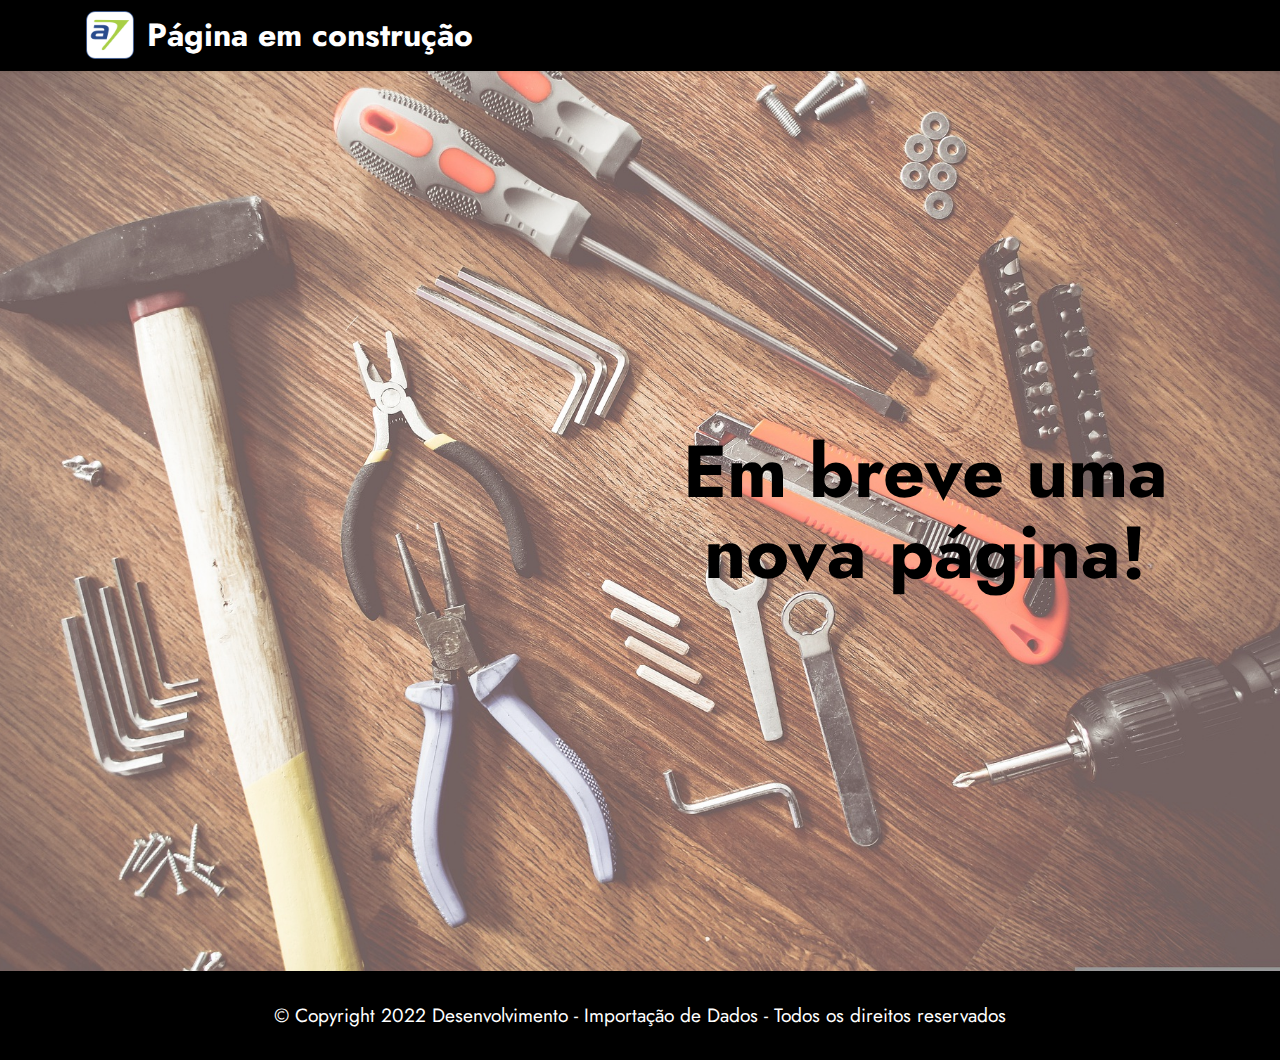
<file: paginaconstrucao.html>
<!DOCTYPE html>
<html  >
<head>
  <!-- Site made with Mobirise Website Builder v5.6.11, https://mobirise.com -->
  <meta charset="UTF-8">
  <meta http-equiv="X-UA-Compatible" content="IE=edge">
  <meta name="generator" content="Mobirise v5.6.11, mobirise.com">
  <meta name="twitter:card" content="summary_large_image"/>
  <meta name="twitter:image:src" content="assets/images/paginaconstrucao-meta.png">
  <meta property="og:image" content="assets/images/paginaconstrucao-meta.png">
  <meta name="twitter:title" content="Página em construção">
  <meta name="viewport" content="width=device-width, initial-scale=1, minimum-scale=1">
  <link rel="shortcut icon" href="assets/images/a7icon-48.png" type="image/x-icon">
  <meta name="description" content="Página em construção">
  
  
  <title>Página em construção</title>
  <link rel="stylesheet" href="assets/bootstrap/css/bootstrap.min.css">
  <link rel="stylesheet" href="assets/bootstrap/css/bootstrap-grid.min.css">
  <link rel="stylesheet" href="assets/bootstrap/css/bootstrap-reboot.min.css">
  <link rel="stylesheet" href="assets/dropdown/css/style.css">
  <link rel="stylesheet" href="assets/socicon/css/styles.css">
  <link rel="stylesheet" href="assets/theme/css/style.css">
  <link rel="preload" href="https://fonts.googleapis.com/css?family=Jost:100,200,300,400,500,600,700,800,900,100i,200i,300i,400i,500i,600i,700i,800i,900i&display=swap" as="style" onload="this.onload=null;this.rel='stylesheet'">
  <noscript><link rel="stylesheet" href="https://fonts.googleapis.com/css?family=Jost:100,200,300,400,500,600,700,800,900,100i,200i,300i,400i,500i,600i,700i,800i,900i&display=swap"></noscript>
  <link rel="preload" as="style" href="assets/mobirise/css/mbr-additional.css"><link rel="stylesheet" href="assets/mobirise/css/mbr-additional.css" type="text/css">
  
  
  
  
</head>
<body>
  
  <section data-bs-version="5.1" class="menu menu3 cid-tizvdn4ZJZ" once="menu" id="menu3-w">
    
    <nav class="navbar navbar-dropdown navbar-expand-lg">
        <div class="container">
            <div class="navbar-brand">
                <span class="navbar-logo">
                    
                        <img src="assets/images/a7icon-128.png" alt="Página em construção" style="height: 3rem;">
                    
                </span>
                <span class="navbar-caption-wrap"><a class="navbar-caption text-primary display-5" href="index.html">Página em construção</a></span>
            </div>
            
            
        </div>
    </nav>
</section>

<section data-bs-version="5.1" class="header3 cid-tiziIpiTvD mbr-fullscreen" id="header3-p">

    

    
    <div class="mbr-overlay" style="opacity: 0.2; background-color: rgb(255, 255, 255);"></div>

    <div class="align-center container">
        <div class="row justify-content-end">
            <div class="col-12 col-lg-6">
                <h1 class="mbr-section-title mbr-fonts-style mb-3 display-1"><strong>Em breve uma nova página!</strong></h1>
                
                
                
            </div>
        </div>
    </div>
</section>

<section data-bs-version="5.1" class="footer7 cid-tizieF4BOk" once="footers" id="footer7-o">

    

    

    <div class="container">
        <div class="media-container-row align-center mbr-white">
            <div class="col-12">
                <p class="mbr-text mb-0 mbr-fonts-style display-7">
                    © Copyright 2022 Desenvolvimento - Importação de Dados - Todos os direitos reservados</p>
            </div>
        </div>
    </div>
</section> 
  
  
</body>
</html>
</file>
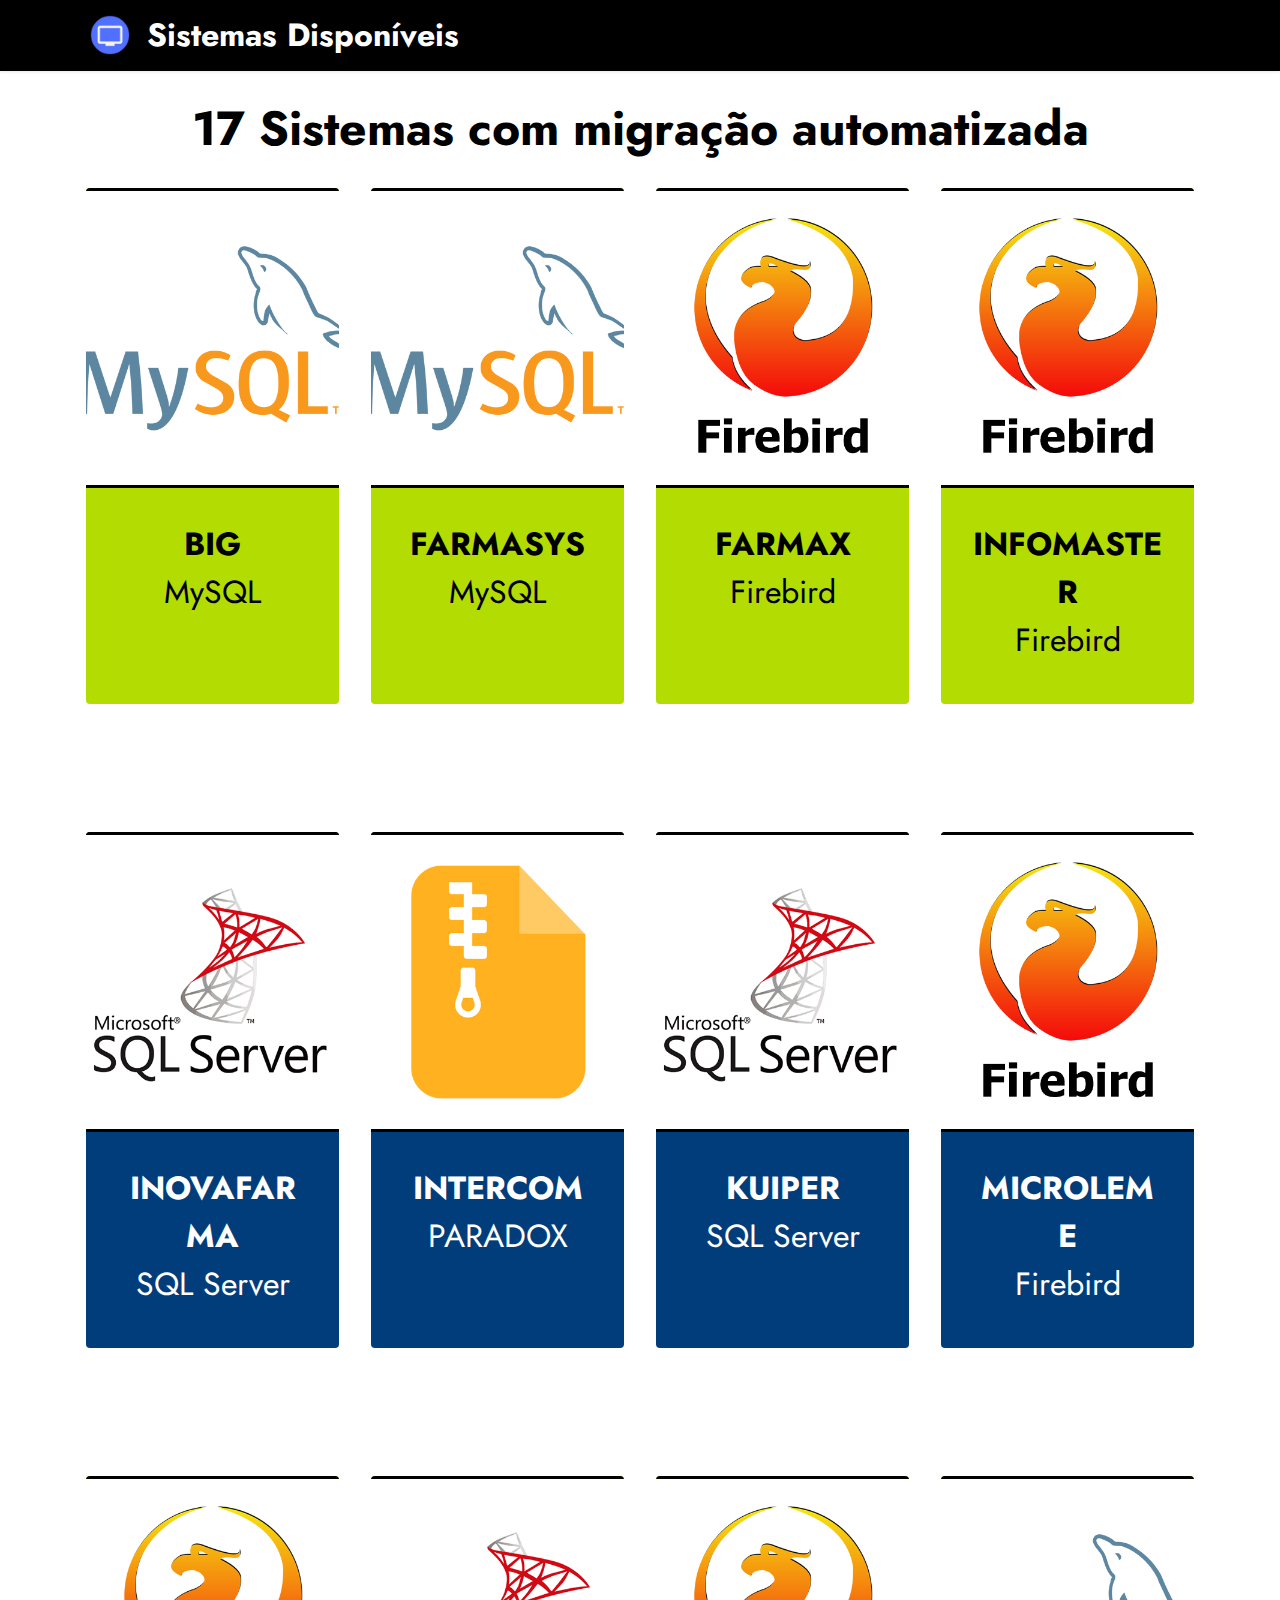
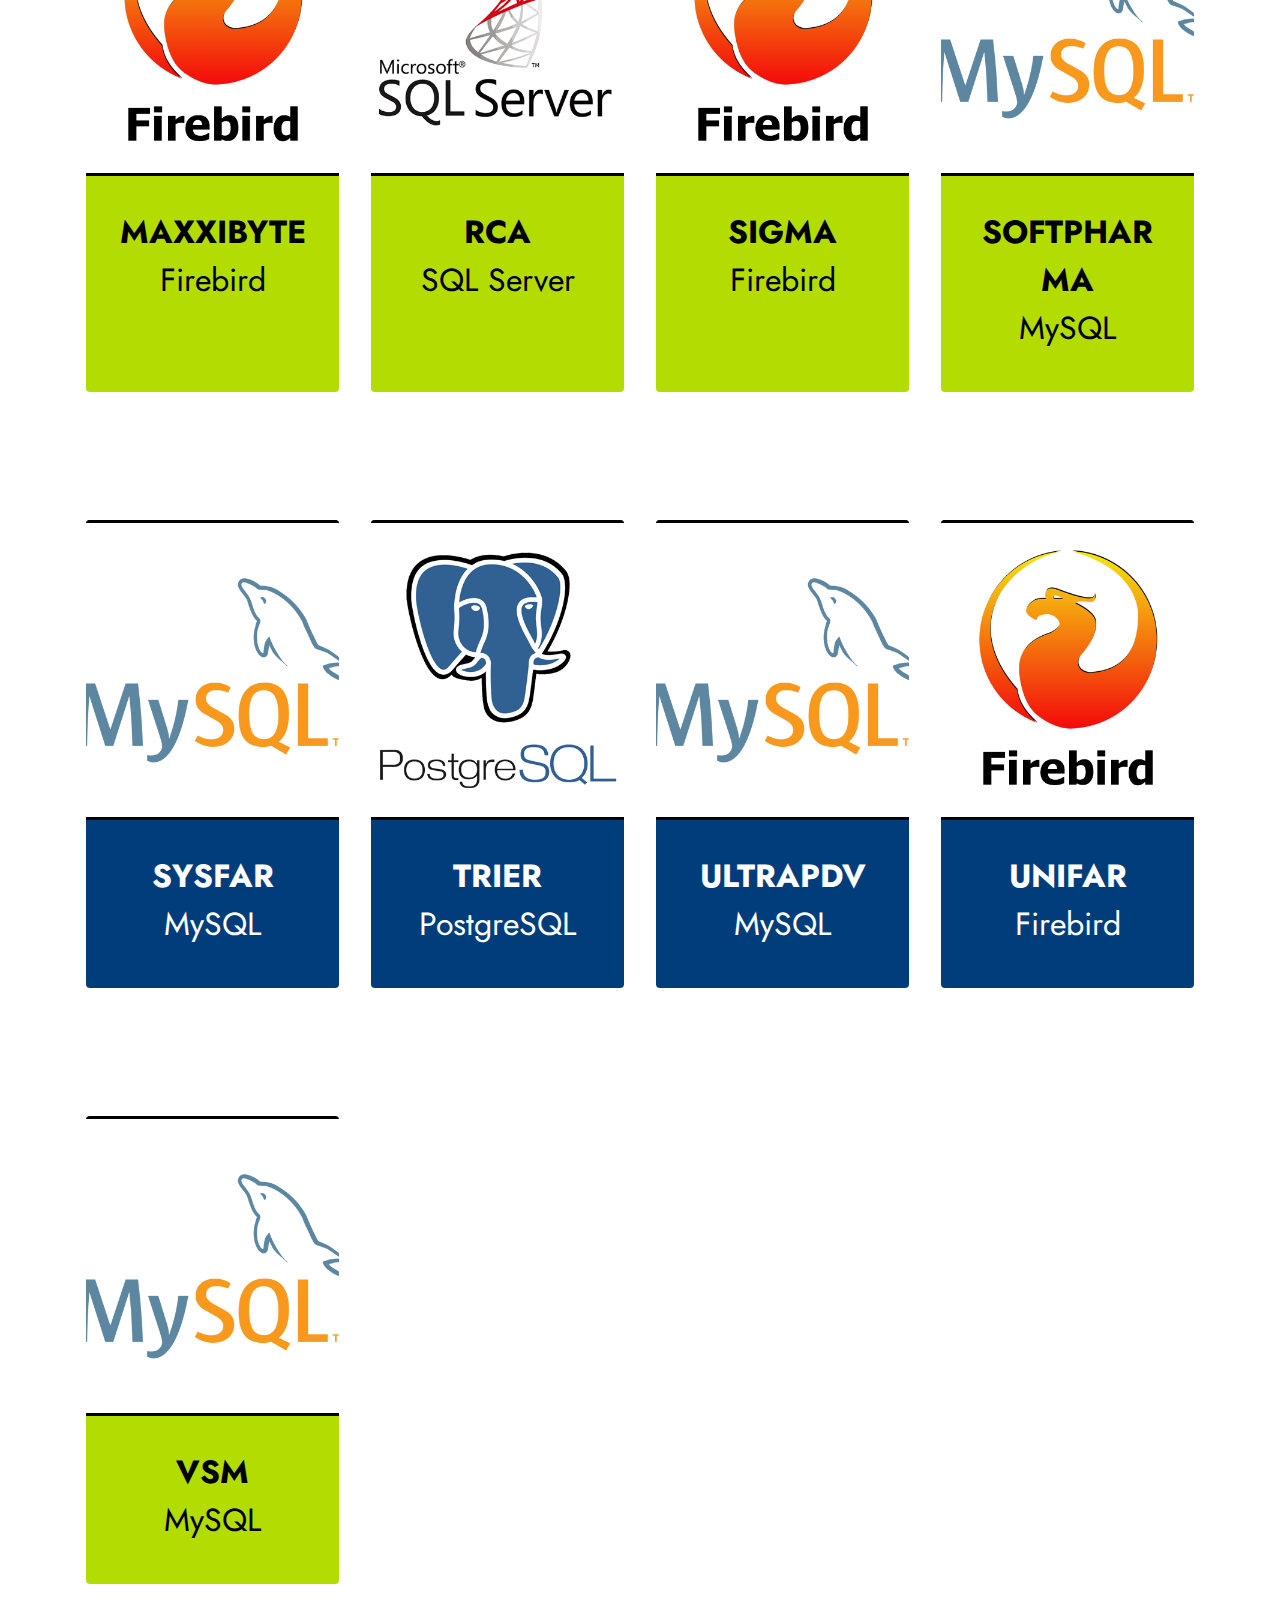
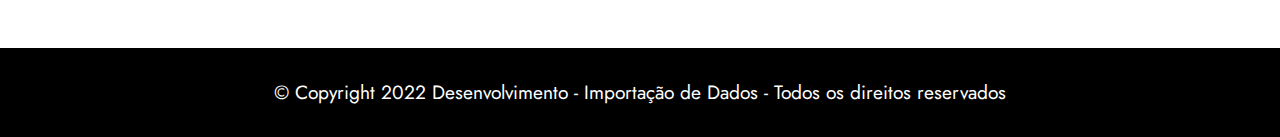
<file: sistemasdisponiveis.html>
<!DOCTYPE html>
<html  >
<head>
  <!-- Site made with Mobirise Website Builder v5.6.11, https://mobirise.com -->
  <meta charset="UTF-8">
  <meta http-equiv="X-UA-Compatible" content="IE=edge">
  <meta name="generator" content="Mobirise v5.6.11, mobirise.com">
  <meta name="twitter:card" content="summary_large_image"/>
  <meta name="twitter:image:src" content="assets/images/sistemasdisponiveis-meta.png">
  <meta property="og:image" content="assets/images/sistemasdisponiveis-meta.png">
  <meta name="twitter:title" content="Sistemas Disponíveis">
  <meta name="viewport" content="width=device-width, initial-scale=1, minimum-scale=1">
  <link rel="shortcut icon" href="assets/images/a7icon-48.png" type="image/x-icon">
  <meta name="description" content="Sistemas Disponíveis para migração automática">
  
  
  <title>Sistemas Disponíveis</title>
  <link rel="stylesheet" href="assets/bootstrap/css/bootstrap.min.css">
  <link rel="stylesheet" href="assets/bootstrap/css/bootstrap-grid.min.css">
  <link rel="stylesheet" href="assets/bootstrap/css/bootstrap-reboot.min.css">
  <link rel="stylesheet" href="assets/dropdown/css/style.css">
  <link rel="stylesheet" href="assets/socicon/css/styles.css">
  <link rel="stylesheet" href="assets/theme/css/style.css">
  <link rel="preload" href="https://fonts.googleapis.com/css?family=Jost:100,200,300,400,500,600,700,800,900,100i,200i,300i,400i,500i,600i,700i,800i,900i&display=swap" as="style" onload="this.onload=null;this.rel='stylesheet'">
  <noscript><link rel="stylesheet" href="https://fonts.googleapis.com/css?family=Jost:100,200,300,400,500,600,700,800,900,100i,200i,300i,400i,500i,600i,700i,800i,900i&display=swap"></noscript>
  <link rel="preload" as="style" href="assets/mobirise/css/mbr-additional.css"><link rel="stylesheet" href="assets/mobirise/css/mbr-additional.css" type="text/css">
  
  
  
  
</head>
<body>
  
  <section data-bs-version="5.1" class="menu menu3 cid-tizvjYzgen" once="menu" id="menu3-y">
    
    <nav class="navbar navbar-dropdown navbar-expand-lg">
        <div class="container">
            <div class="navbar-brand">
                <span class="navbar-logo">
                    
                        <img src="assets/images/mbr-1.png" alt="Sistemas Disponíveis" style="height: 3rem;">
                    
                </span>
                <span class="navbar-caption-wrap"><a class="navbar-caption text-primary display-5" href="index.html">Sistemas Disponíveis</a></span>
            </div>
            
            
        </div>
    </nav>
</section>

<section data-bs-version="5.1" class="gallery2 cid-tiycAx614p" id="gallery2-7">
    
    
    <div class="container">
        <div class="mbr-section-head">
            <h4 class="mbr-section-title mbr-fonts-style align-center mb-0 display-2"><strong>17 Sistemas com migração automatizada</strong></h4>
            
        </div>
        <div class="row mt-4">
            <div class="item features-image сol-12 col-md-6 col-lg-3 active">
                <div class="item-wrapper">
                    <div class="item-img">
                        <img src="assets/images/mysql-3.png" alt="Logo MySQL">
                    </div>
                    <div class="item-content">
                        <h5 class="item-title mbr-fonts-style display-5"><strong>BIG</strong><br>MySQL</h5>
                        
                        
                    </div>
                    
                </div>
            </div>
            
            <div class="item features-image сol-12 col-md-6 col-lg-3">
                <div class="item-wrapper">
                    <div class="item-img">
                        <img src="assets/images/mysql-3.png" alt="Logo MySQL" data-slide-to="1" data-bs-slide-to="1">
                    </div>
                    <div class="item-content">
                        <h5 class="item-title mbr-fonts-style display-5"><strong>FARMASYS</strong><br>MySQL</h5>
                        
                        
                    </div>
                    
                </div>
            </div><div class="item features-image сol-12 col-md-6 col-lg-3">
                <div class="item-wrapper">
                    <div class="item-img">
                        <img src="assets/images/firebird.png" alt="Logo Firebird" data-slide-to="2" data-bs-slide-to="2">
                    </div>
                    <div class="item-content">
                        <h5 class="item-title mbr-fonts-style display-5"><strong>FARMAX</strong><br>Firebird</h5>
                        
                        
                    </div>
                    
                </div>
            </div>
            <div class="item features-image сol-12 col-md-6 col-lg-3">
                <div class="item-wrapper">
                    <div class="item-img">
                        <img src="assets/images/firebird.png" alt="Logo Firebird" title="">
                    </div>
                    <div class="item-content">
                        <h5 class="item-title mbr-fonts-style display-5"><strong>INFOMASTER</strong><br>Firebird</h5>
                        
                        
                    </div>
                    
                </div>
            </div>
        </div>
    </div>
</section>

<section data-bs-version="5.1" class="gallery2 cid-tiyjsPKcM2" id="gallery2-8">
    
    
    <div class="container">
        
        <div class="row mt-4">
            <div class="item features-image сol-12 col-md-6 col-lg-3 active">
                <div class="item-wrapper">
                    <div class="item-img">
                        <img src="assets/images/sqlserver.png" alt="Logo SQL Server">
                    </div>
                    <div class="item-content">
                        <h5 class="item-title mbr-fonts-style display-5"><strong>INOVAFARMA</strong><br>SQL Server</h5>
                        
                        
                    </div>
                    
                </div>
            </div>
            
            <div class="item features-image сol-12 col-md-6 col-lg-3">
                <div class="item-wrapper">
                    <div class="item-img">
                        <img src="assets/images/arquivos.png" alt="Logo Arquivos" data-slide-to="1" data-bs-slide-to="1">
                    </div>
                    <div class="item-content">
                        <h5 class="item-title mbr-fonts-style display-5"><strong>INTERCOM</strong><br>PARADOX</h5>
                        
                        
                    </div>
                    
                </div>
            </div><div class="item features-image сol-12 col-md-6 col-lg-3">
                <div class="item-wrapper">
                    <div class="item-img">
                        <img src="assets/images/sqlserver.png" alt="Logo SQL Server" data-slide-to="2" data-bs-slide-to="2">
                    </div>
                    <div class="item-content">
                        <h5 class="item-title mbr-fonts-style display-5"><strong>KUIPER</strong><br>SQL Server</h5>
                        
                        
                    </div>
                    
                </div>
            </div>
            <div class="item features-image сol-12 col-md-6 col-lg-3">
                <div class="item-wrapper">
                    <div class="item-img">
                        <img src="assets/images/firebird.png" alt="Logo Firebird" title="">
                    </div>
                    <div class="item-content">
                        <h5 class="item-title mbr-fonts-style display-5"><strong>MICROLEME</strong><br>Firebird</h5>
                        
                        
                    </div>
                    
                </div>
            </div>
        </div>
    </div>
</section>

<section data-bs-version="5.1" class="gallery2 cid-tiykIQTS8m" id="gallery2-9">
    
    
    <div class="container">
        
        <div class="row mt-4">
            <div class="item features-image сol-12 col-md-6 col-lg-3 active">
                <div class="item-wrapper">
                    <div class="item-img">
                        <img src="assets/images/firebird.png" alt="Logo Firebird" title="" data-slide-to="0" data-bs-slide-to="0">
                    </div>
                    <div class="item-content">
                        <h5 class="item-title mbr-fonts-style display-5"><strong>MAXXIBYTE</strong><br>Firebird</h5>
                        
                        
                    </div>
                    
                </div>
            </div><div class="item features-image сol-12 col-md-6 col-lg-3">
                <div class="item-wrapper">
                    <div class="item-img">
                        <img src="assets/images/sqlserver.png" alt="Logo SQL Server" data-slide-to="1" data-bs-slide-to="1">
                    </div>
                    <div class="item-content">
                        <h5 class="item-title mbr-fonts-style display-5"><strong>RCA</strong><br>SQL Server</h5>
                        
                        
                    </div>
                    
                </div>
            </div>
            
            <div class="item features-image сol-12 col-md-6 col-lg-3">
                <div class="item-wrapper">
                    <div class="item-img">
                        <img src="assets/images/firebird.png" alt="Logo Firebird" data-slide-to="2" data-bs-slide-to="2">
                    </div>
                    <div class="item-content">
                        <h5 class="item-title mbr-fonts-style display-5"><strong>SIGMA</strong><br>Firebird</h5>
                        
                        
                    </div>
                    
                </div>
            </div><div class="item features-image сol-12 col-md-6 col-lg-3">
                <div class="item-wrapper">
                    <div class="item-img">
                        <img src="assets/images/mysql-3.png" alt="Logo MySQL" data-slide-to="3" data-bs-slide-to="3">
                    </div>
                    <div class="item-content">
                        <h5 class="item-title mbr-fonts-style display-5"><strong>SOFTPHARMA</strong><br>MySQL</h5>
                        
                        
                    </div>
                    
                </div>
            </div>
            
        </div>
    </div>
</section>

<section data-bs-version="5.1" class="gallery2 cid-tiyloyoZl8" id="gallery2-a">
    
    
    <div class="container">
        
        <div class="row mt-4">
            <div class="item features-image сol-12 col-md-6 col-lg-3 active">
                <div class="item-wrapper">
                    <div class="item-img">
                        <img src="assets/images/mysql-3.png" alt="Logo MySQL" data-slide-to="0" data-bs-slide-to="0">
                    </div>
                    <div class="item-content">
                        <h5 class="item-title mbr-fonts-style display-5"><strong>SYSFAR</strong><br>MySQL</h5>
                        
                        
                    </div>
                    
                </div>
            </div><div class="item features-image сol-12 col-md-6 col-lg-3">
                <div class="item-wrapper">
                    <div class="item-img">
                        <img src="assets/images/postgresql.png" alt="Logo PostgreSQL" title="" data-slide-to="1" data-bs-slide-to="1">
                    </div>
                    <div class="item-content">
                        <h5 class="item-title mbr-fonts-style display-5"><strong>TRIER</strong><br>PostgreSQL</h5>
                        
                        
                    </div>
                    
                </div>
            </div><div class="item features-image сol-12 col-md-6 col-lg-3">
                <div class="item-wrapper">
                    <div class="item-img">
                        <img src="assets/images/mysql-3.png" alt="Logo MySQL" data-slide-to="2" data-bs-slide-to="2">
                    </div>
                    <div class="item-content">
                        <h5 class="item-title mbr-fonts-style display-5"><strong>ULTRAPDV</strong><br>MySQL</h5>
                        
                        
                    </div>
                    
                </div>
            </div>
            
            <div class="item features-image сol-12 col-md-6 col-lg-3">
                <div class="item-wrapper">
                    <div class="item-img">
                        <img src="assets/images/firebird.png" alt="Logo Firebird" data-slide-to="3" data-bs-slide-to="3">
                    </div>
                    <div class="item-content">
                        <h5 class="item-title mbr-fonts-style display-5"><strong>UNIFAR</strong><br>Firebird</h5>
                        
                        
                    </div>
                    
                </div>
            </div>
            
        </div>
    </div>
</section>

<section data-bs-version="5.1" class="gallery2 cid-tiymu3f1Az" id="gallery2-b">
    
    
    <div class="container">
        
        <div class="row mt-4">
            <div class="item features-image сol-12 col-md-6 col-lg-3 active">
                <div class="item-wrapper">
                    <div class="item-img">
                        <img src="assets/images/mysql-3.png" alt="Logo MySQL" data-slide-to="0" data-bs-slide-to="0">
                    </div>
                    <div class="item-content">
                        <h5 class="item-title mbr-fonts-style display-5"><strong>VSM</strong><br>MySQL</h5>
                        
                        
                    </div>
                    
                </div>
            </div>
            
            
            
        </div>
    </div>
</section>

<section data-bs-version="5.1" class="footer7 cid-tiypCMyXNw" once="footers" id="footer7-e">

    

    

    <div class="container">
        <div class="media-container-row align-center mbr-white">
            <div class="col-12">
                <p class="mbr-text mb-0 mbr-fonts-style display-7">
                    © Copyright 2022 Desenvolvimento - Importação de Dados - Todos os direitos reservados</p>
            </div>
        </div>
    </div>
</section>  
  
  
</body>
</html>
</file>
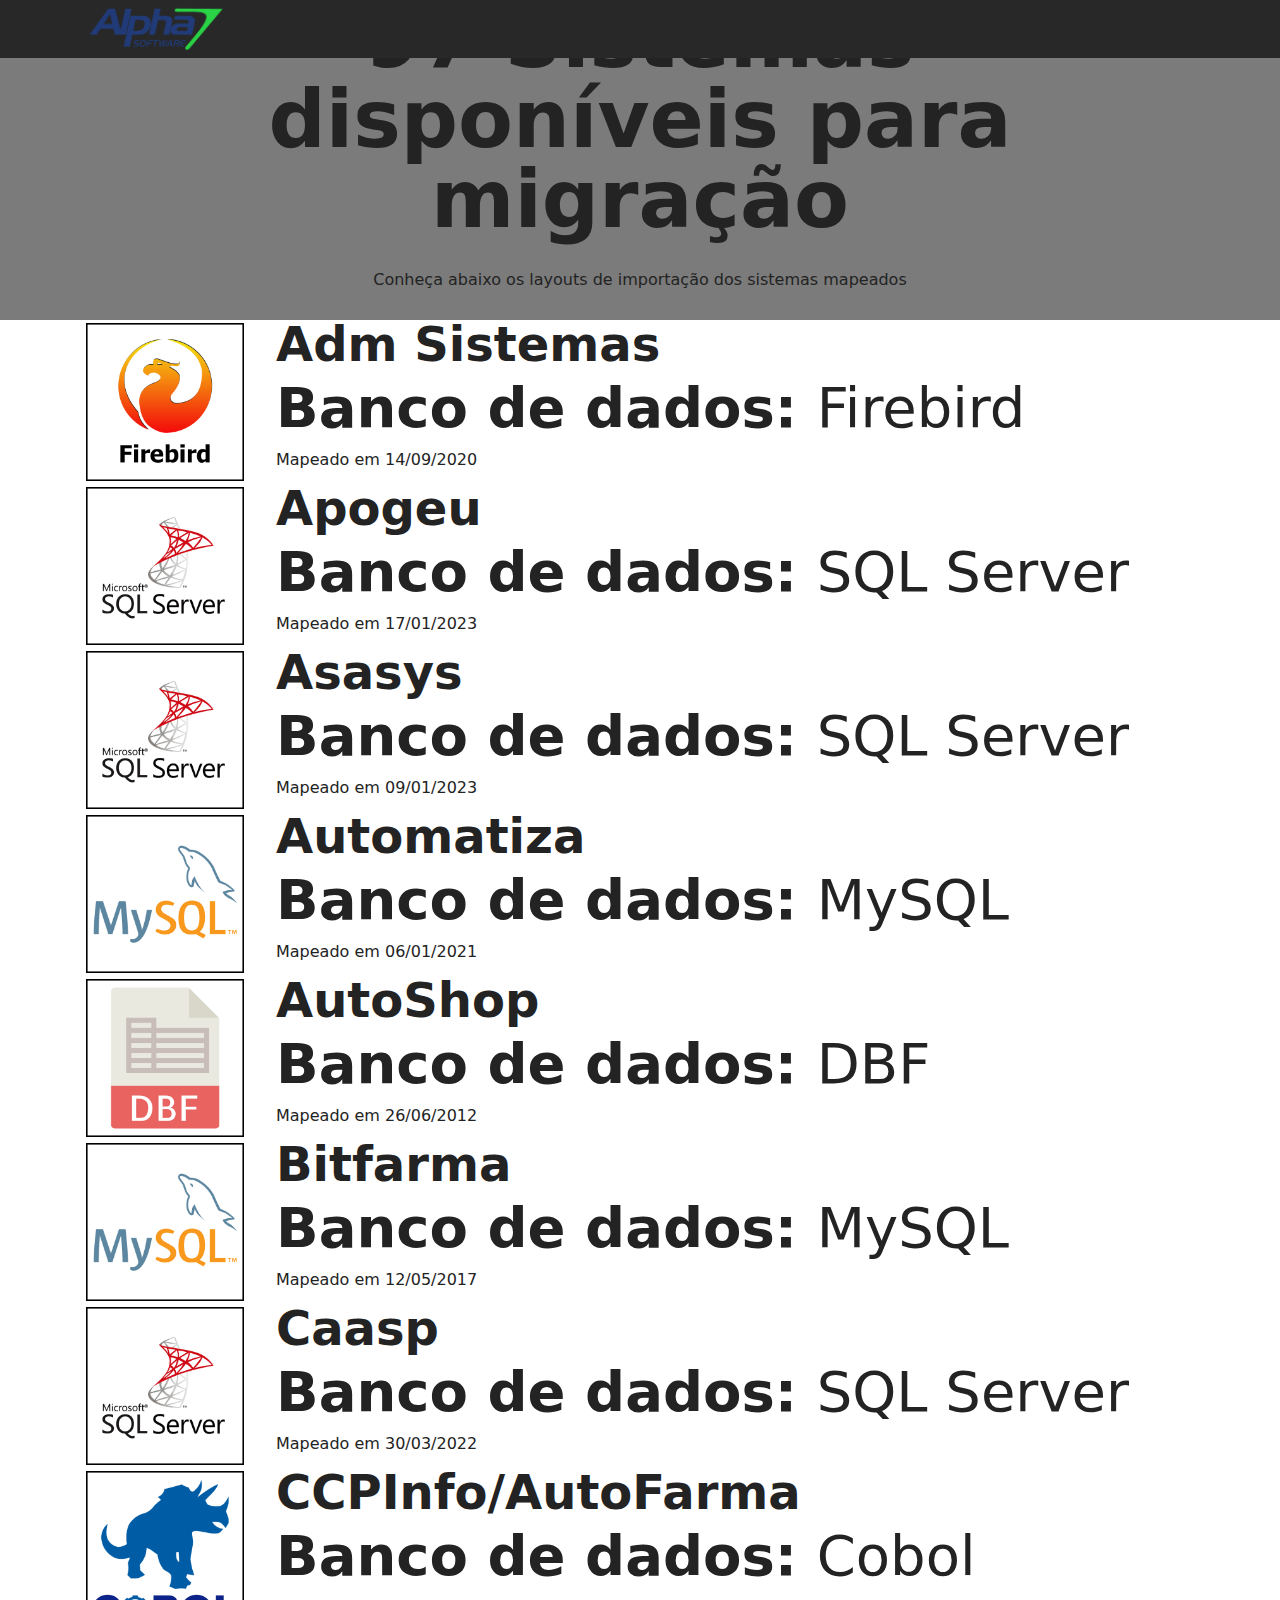
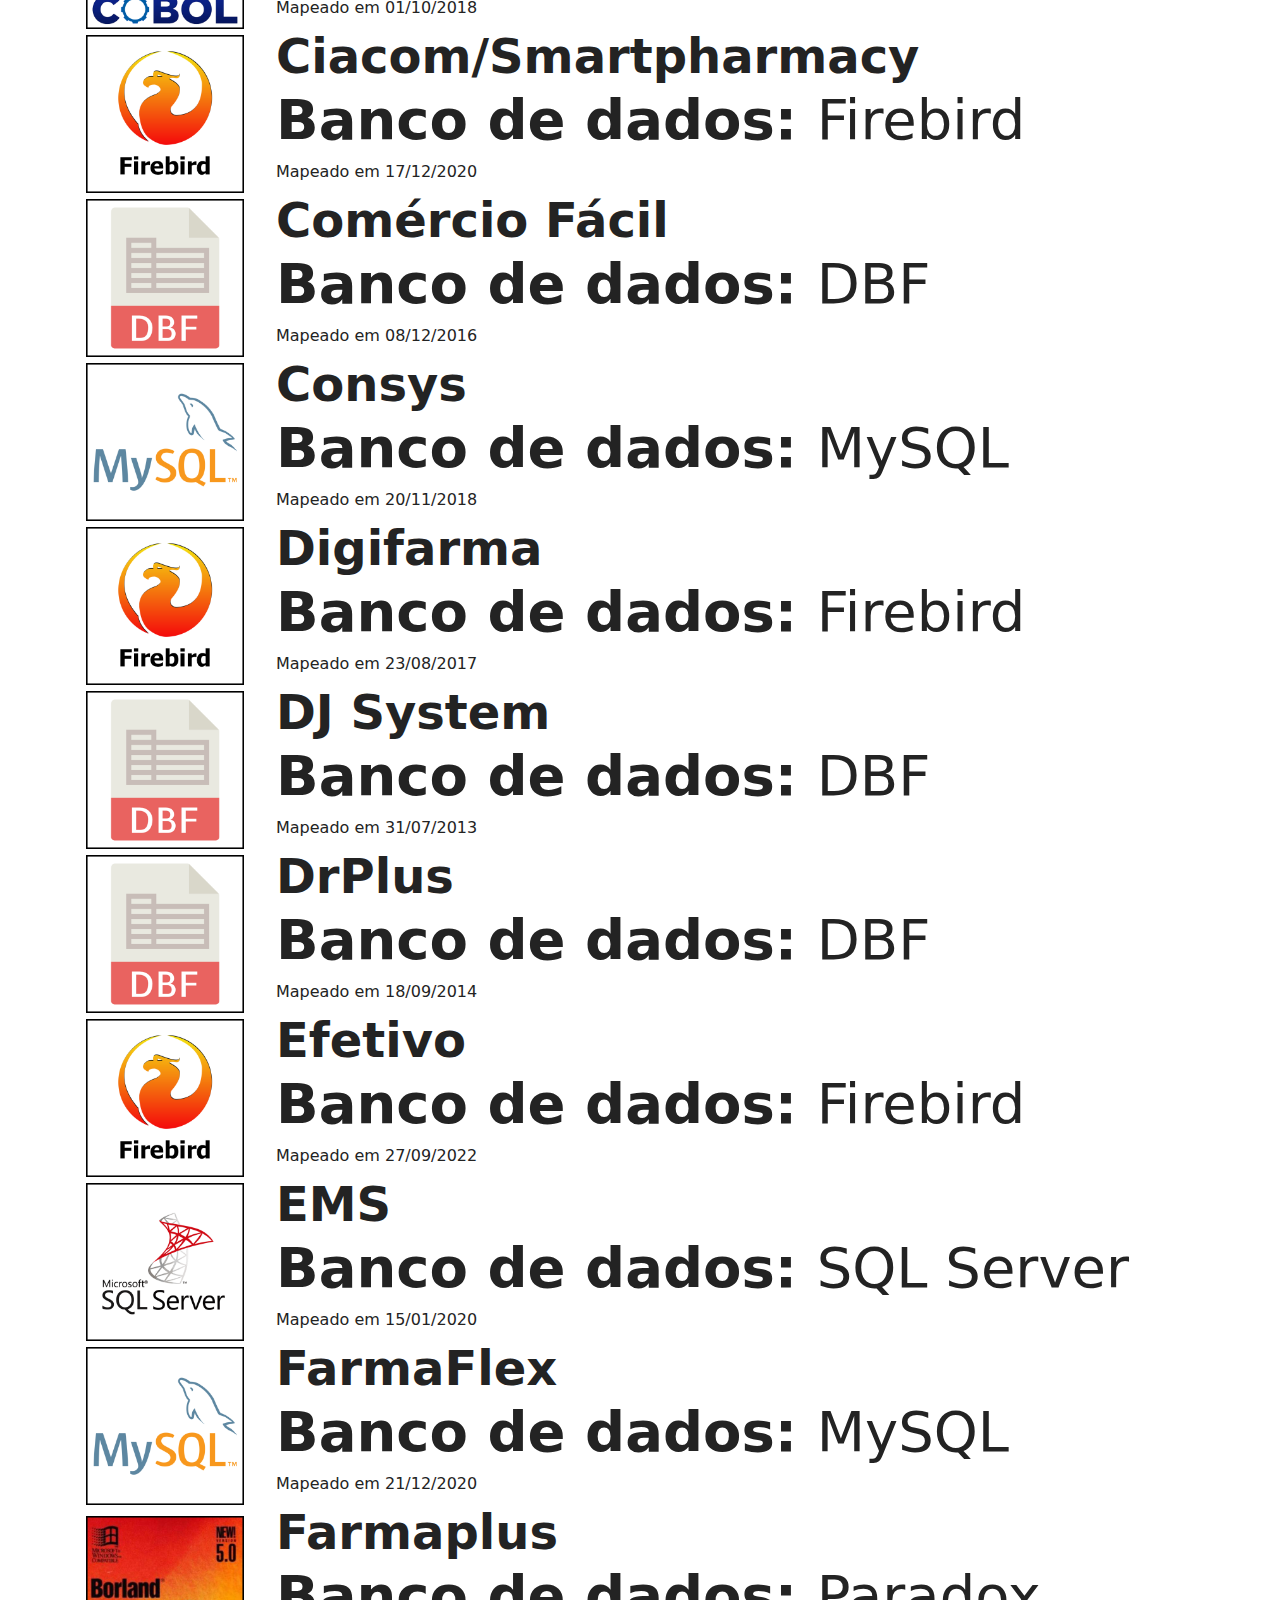
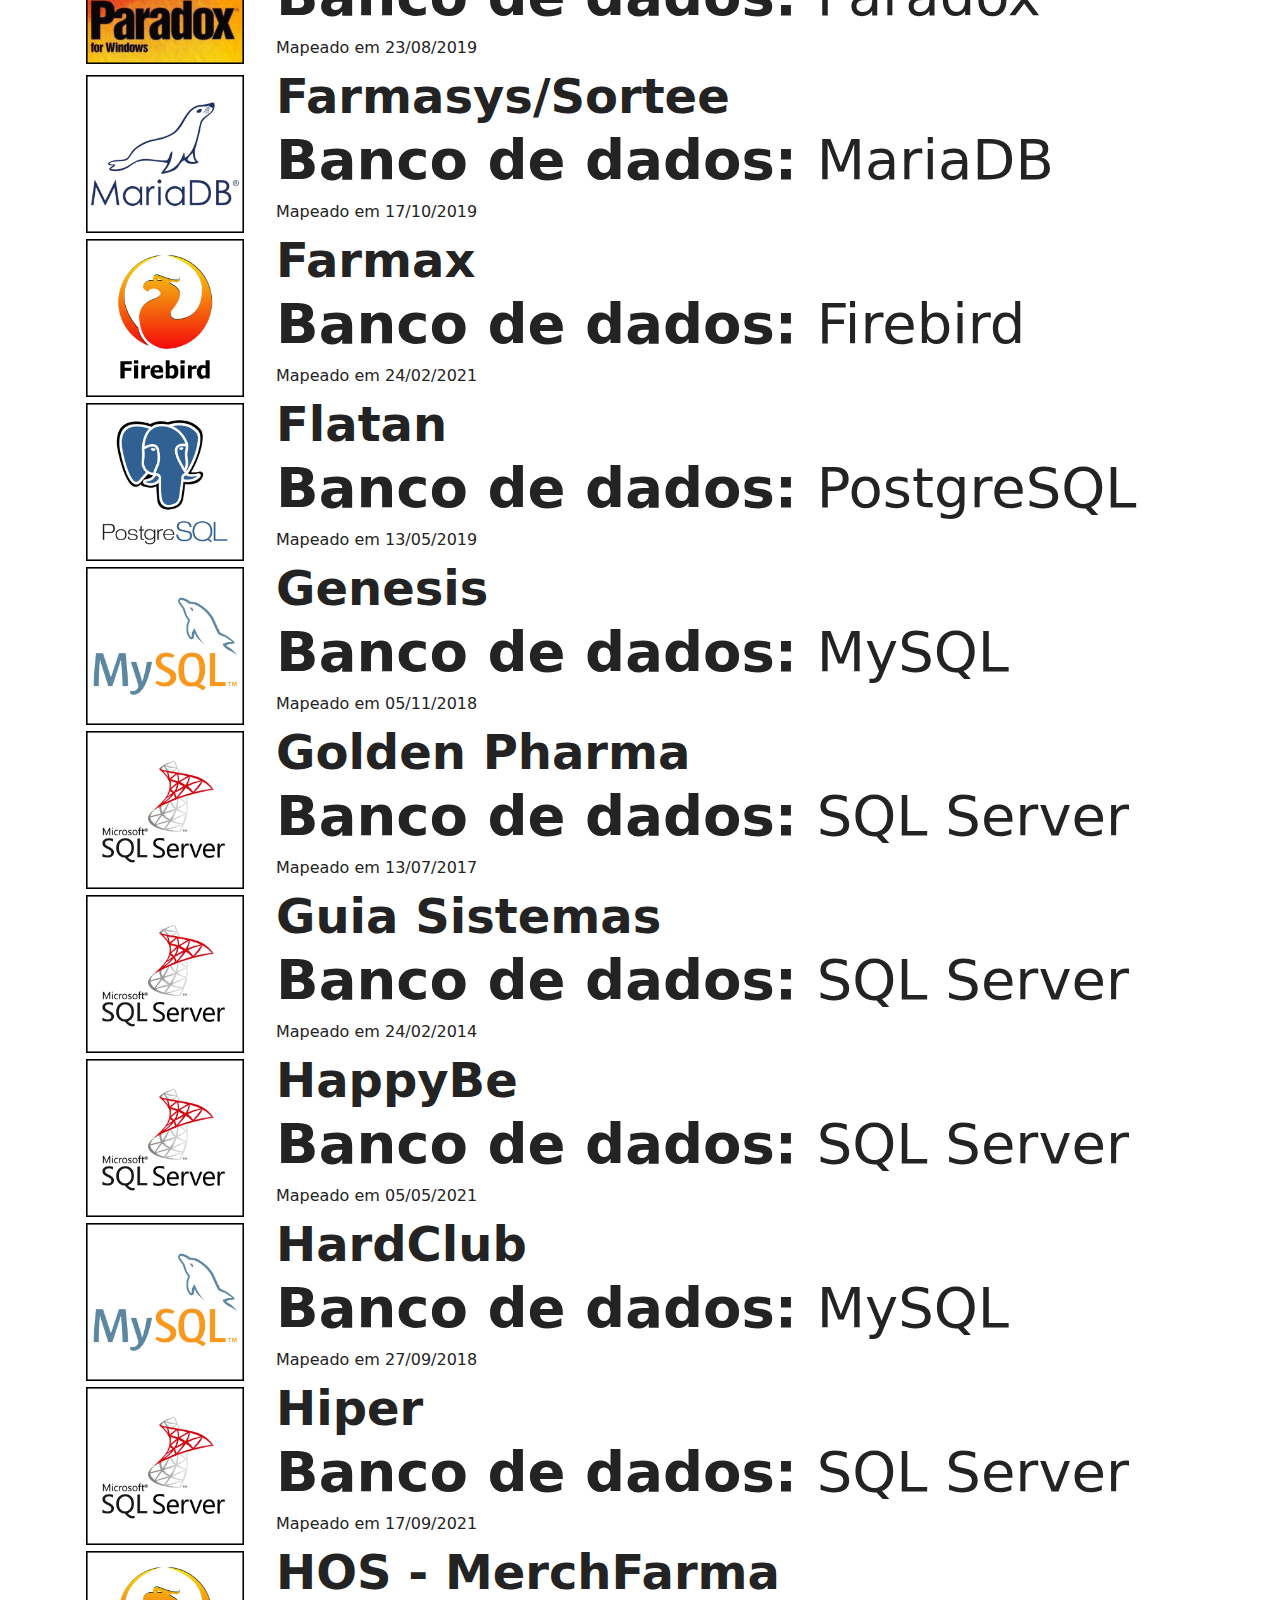
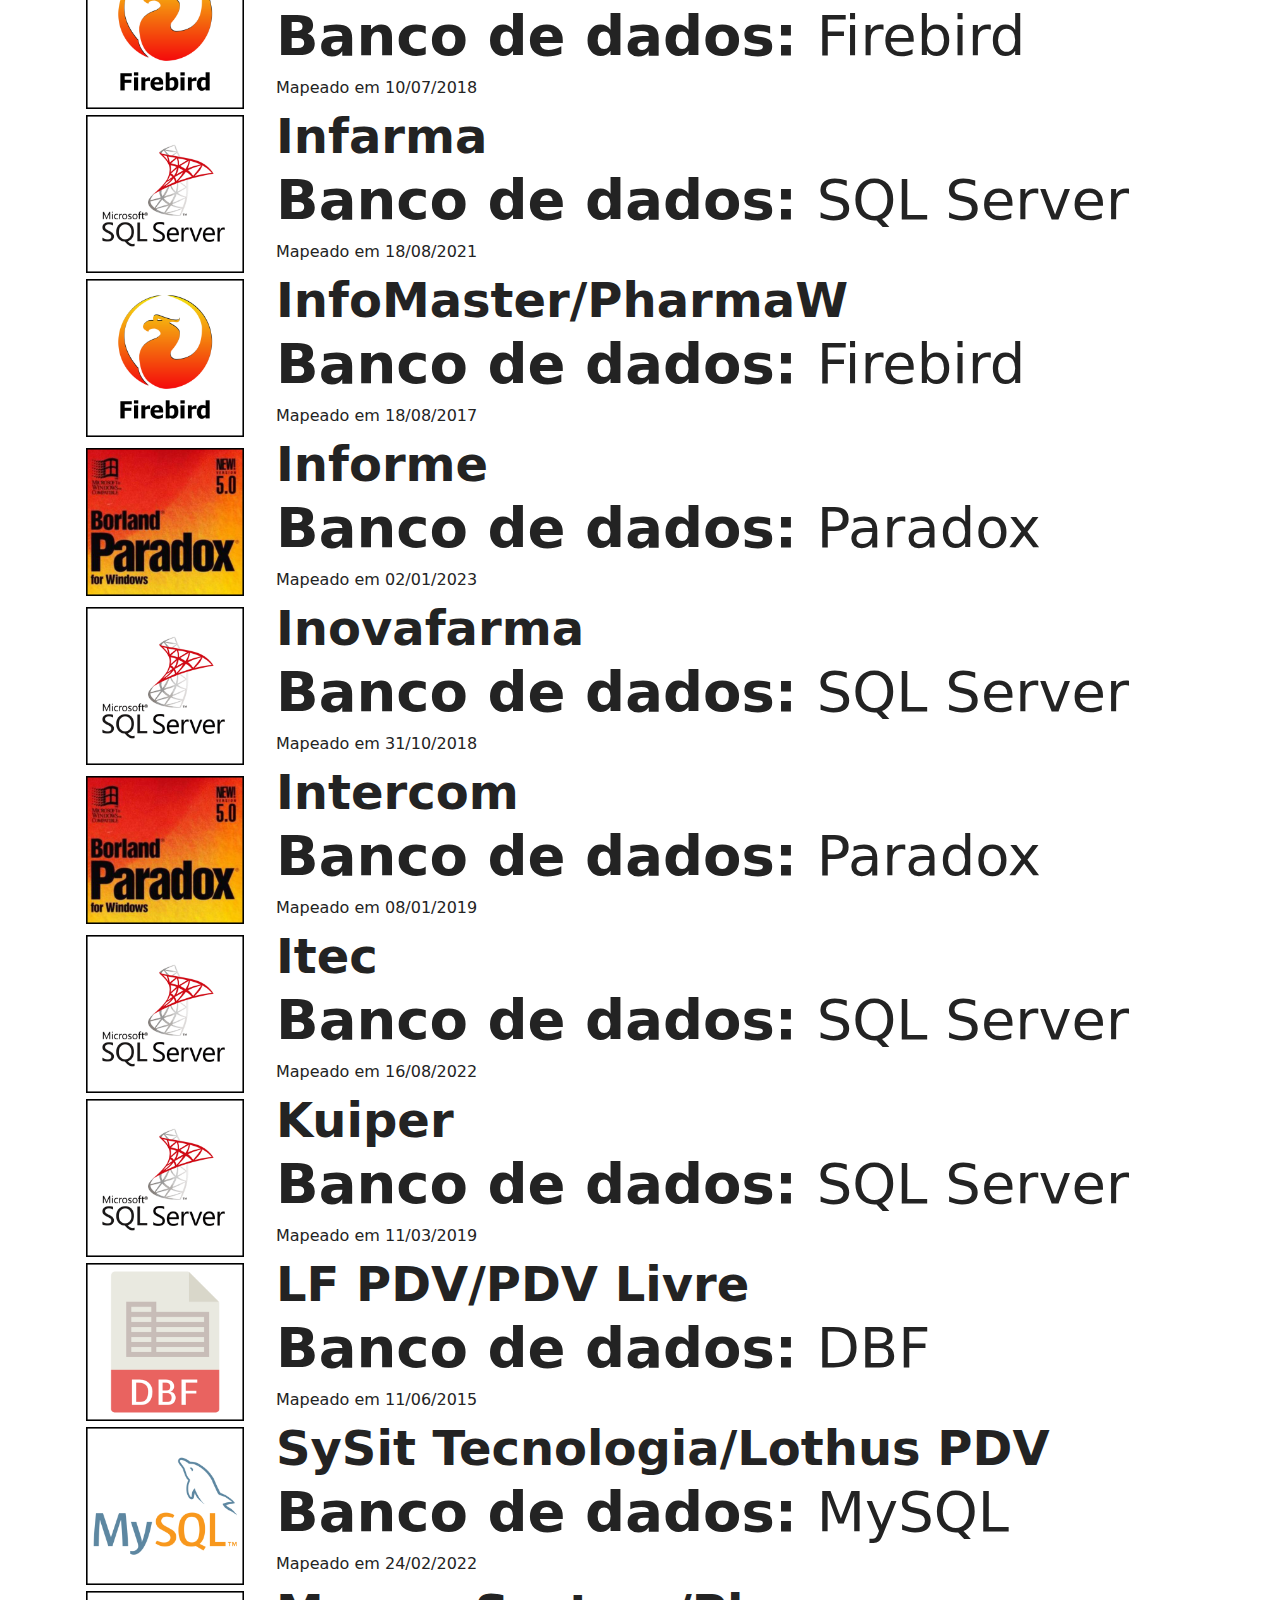
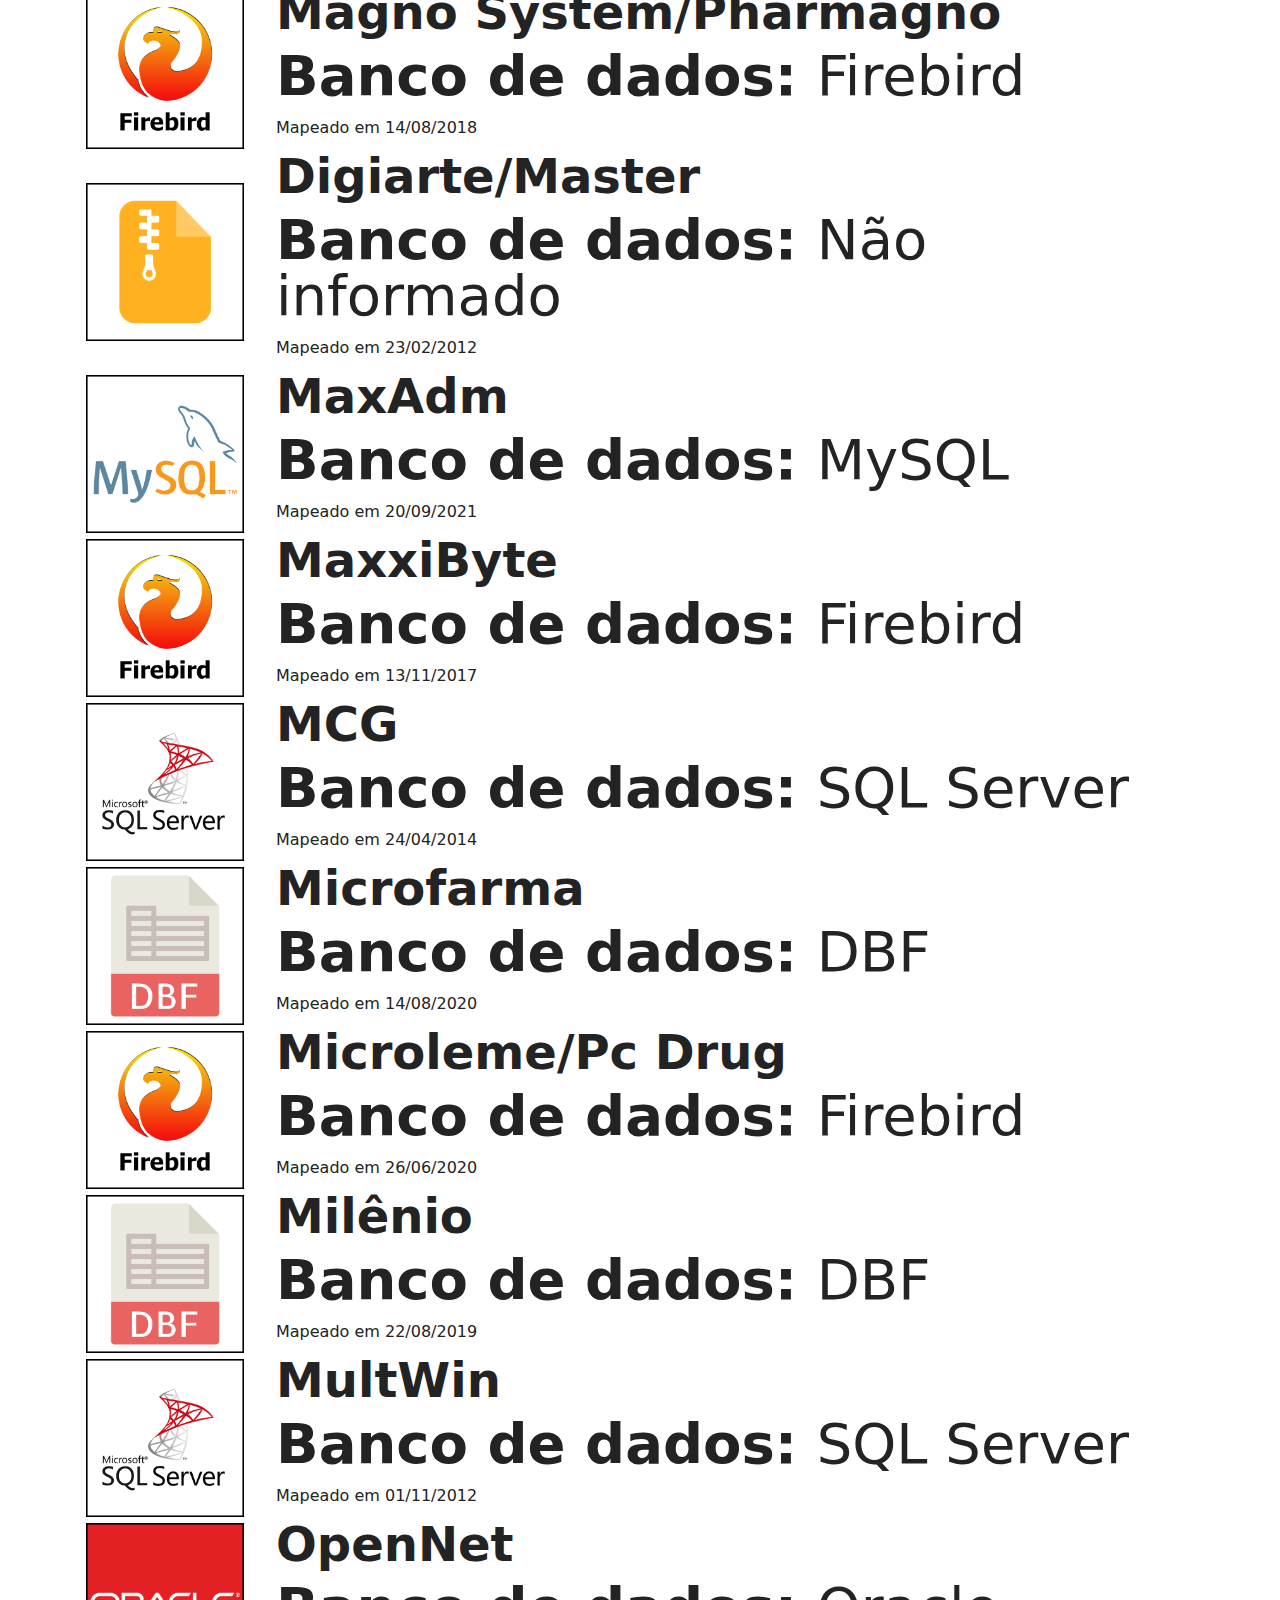
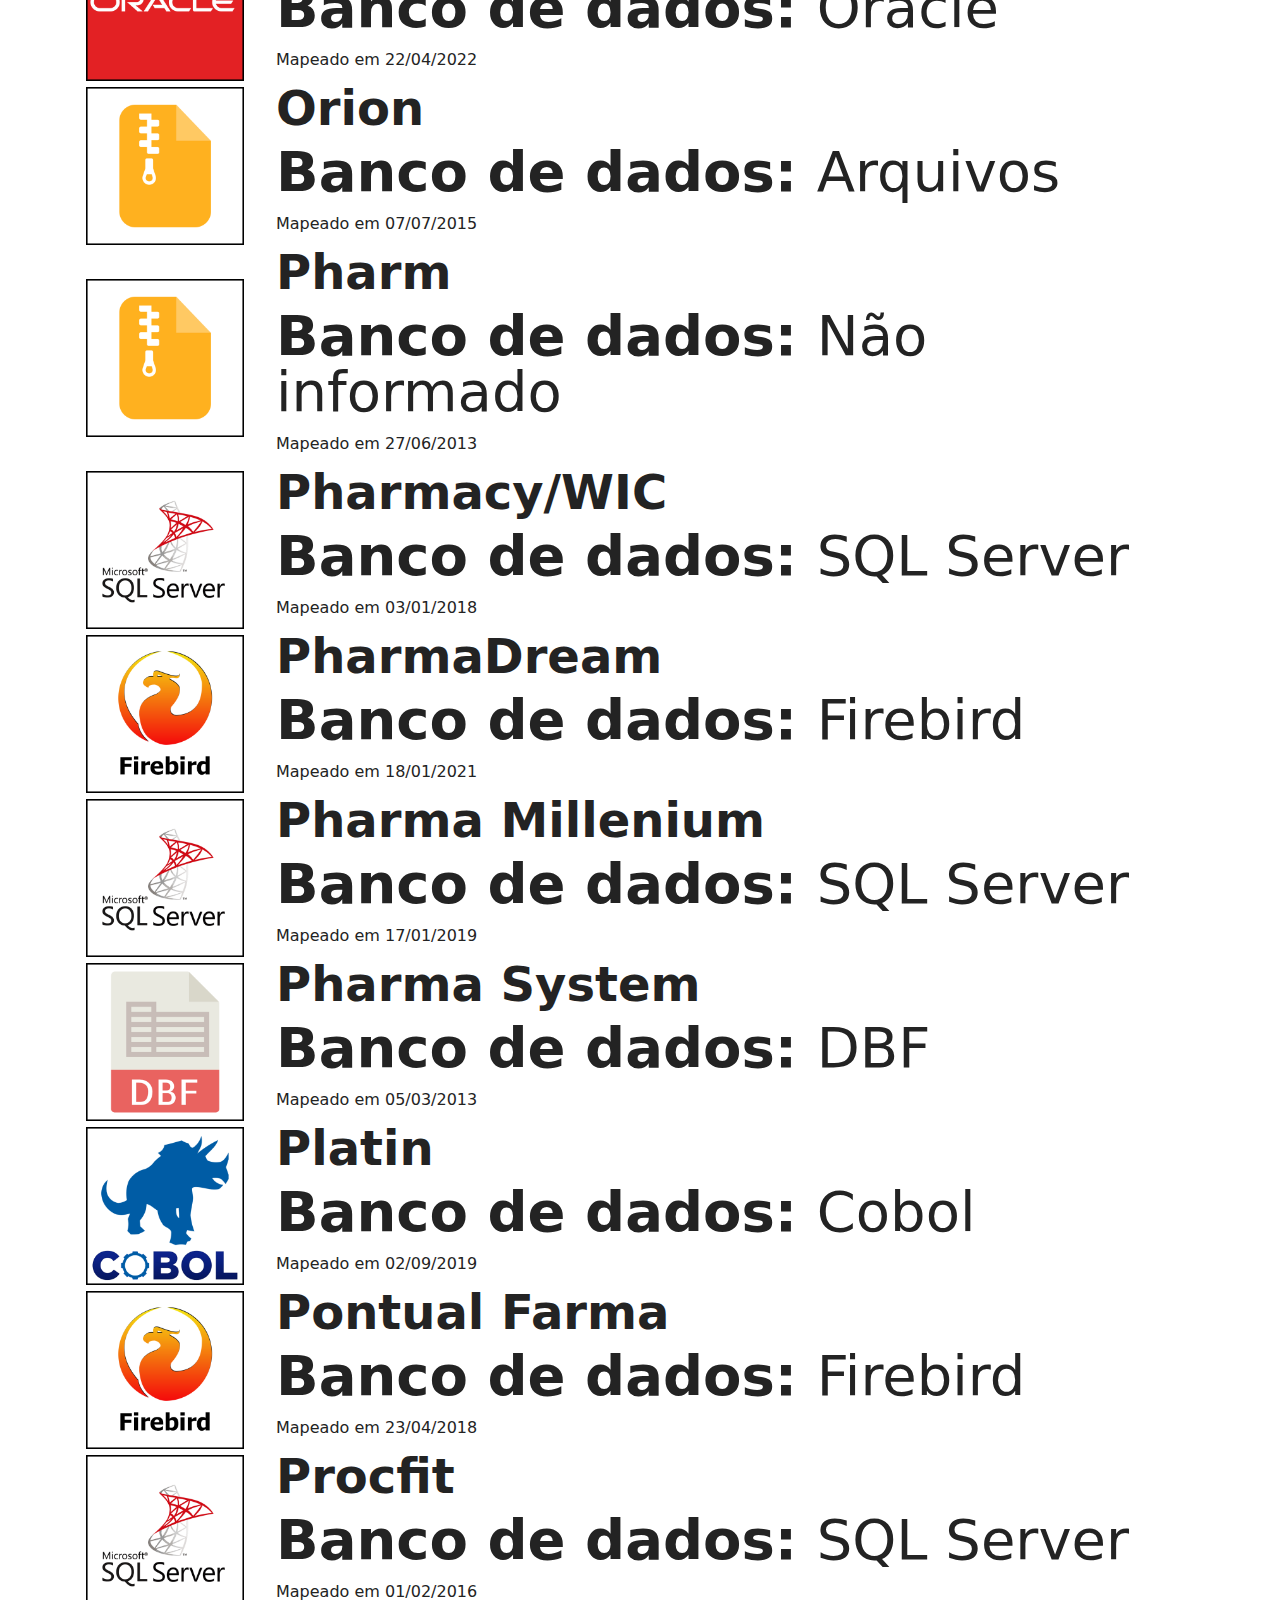
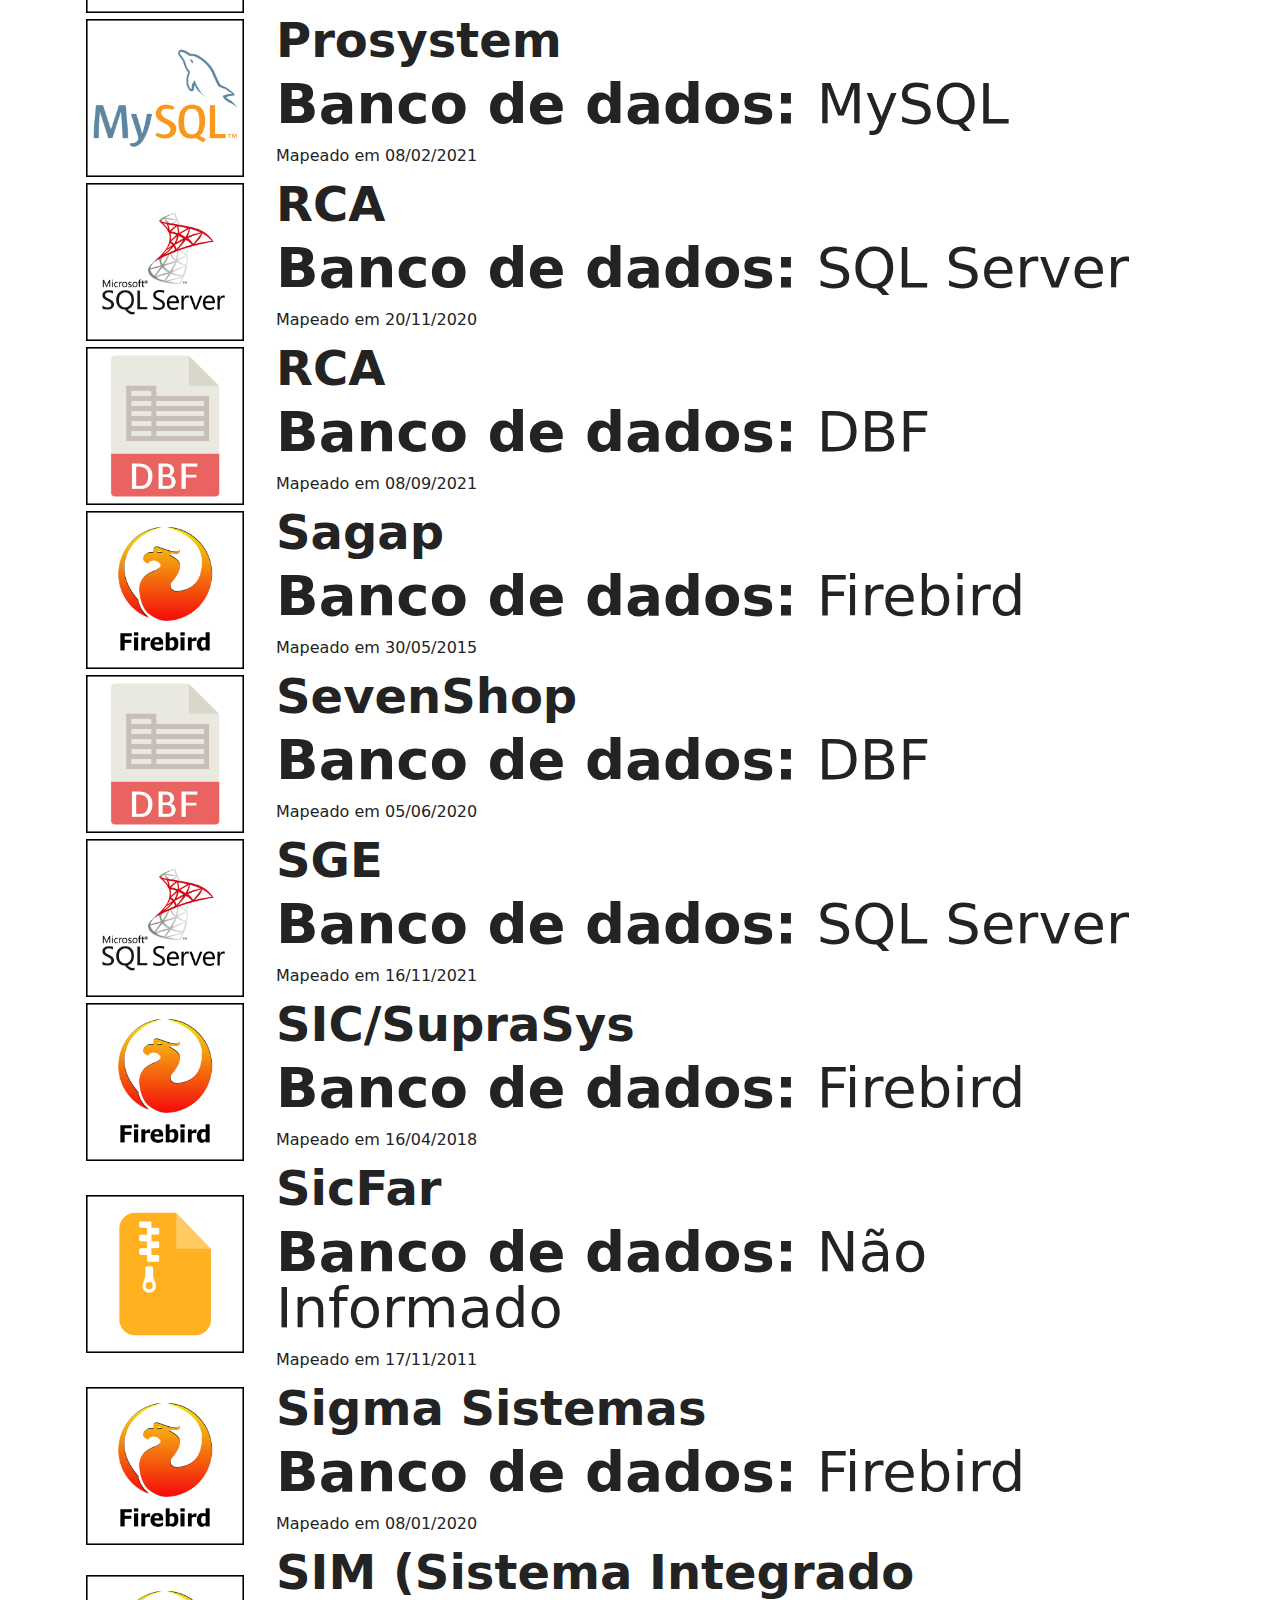
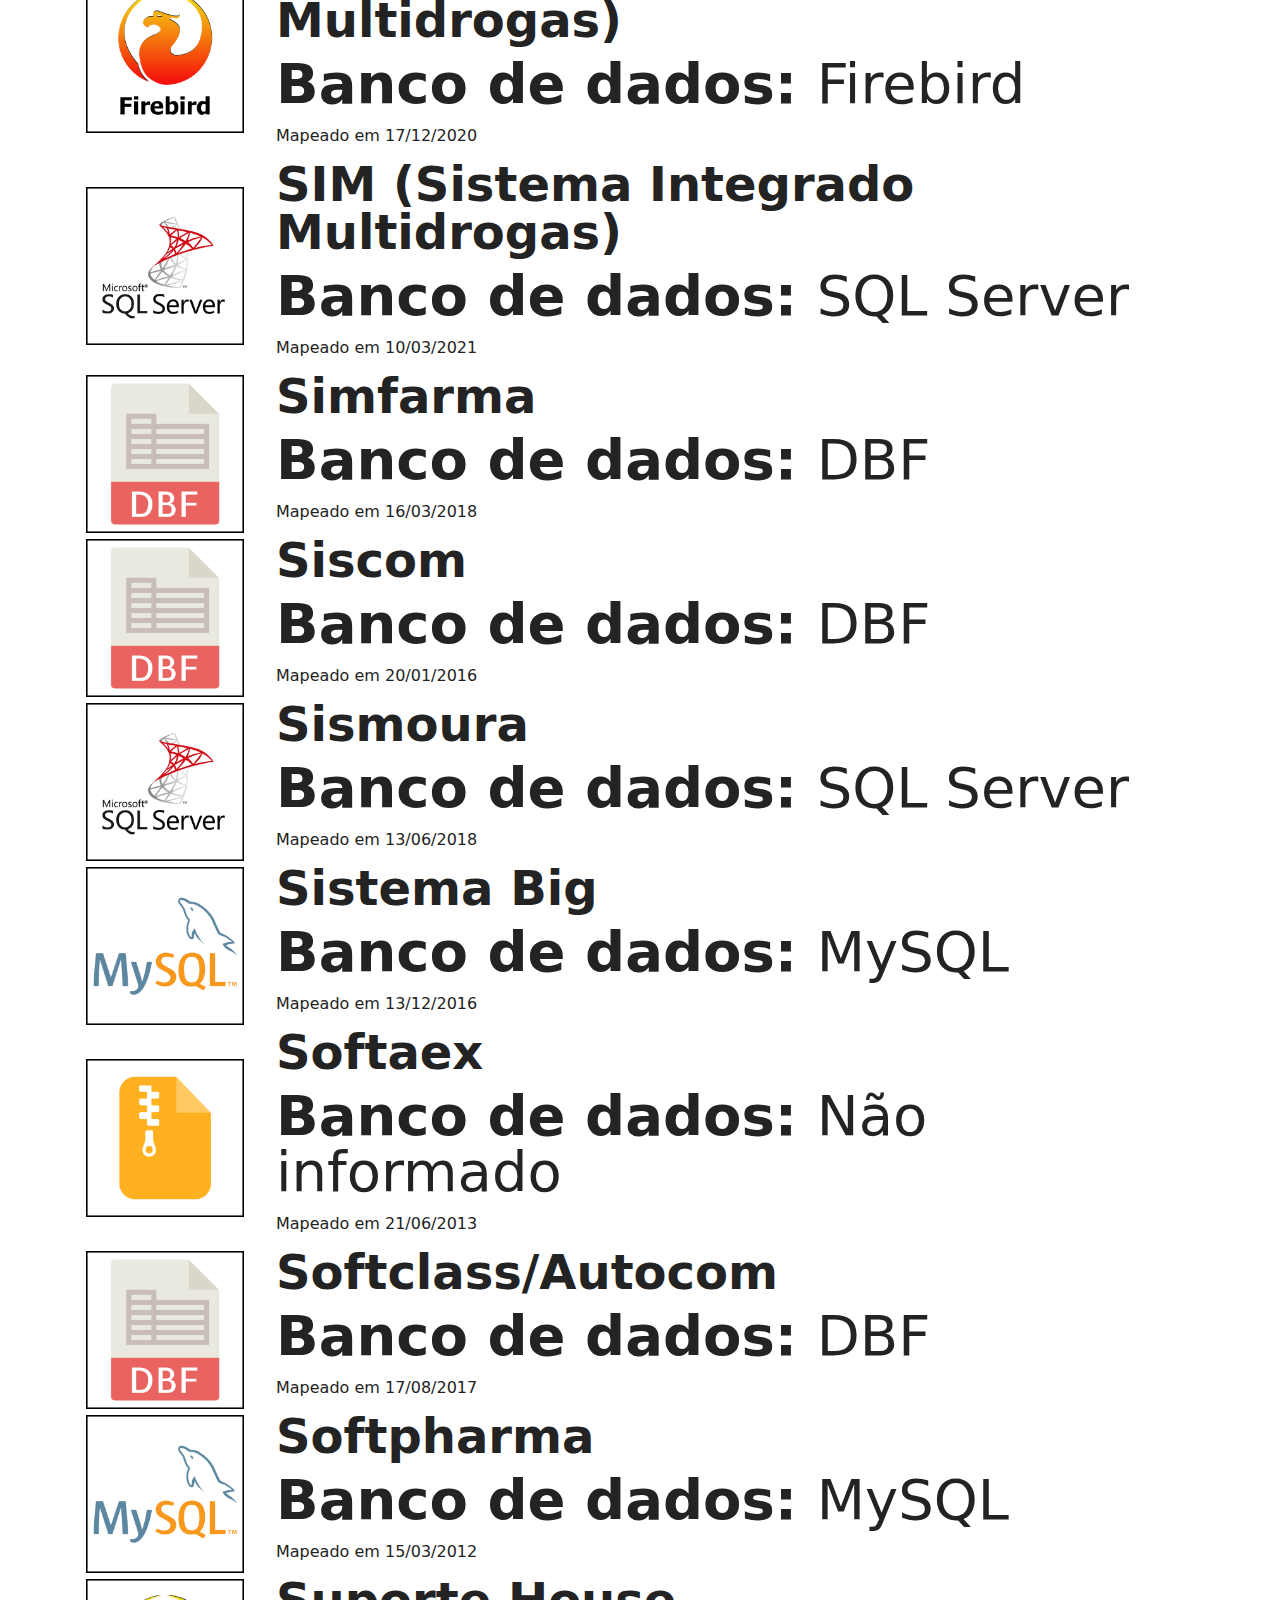
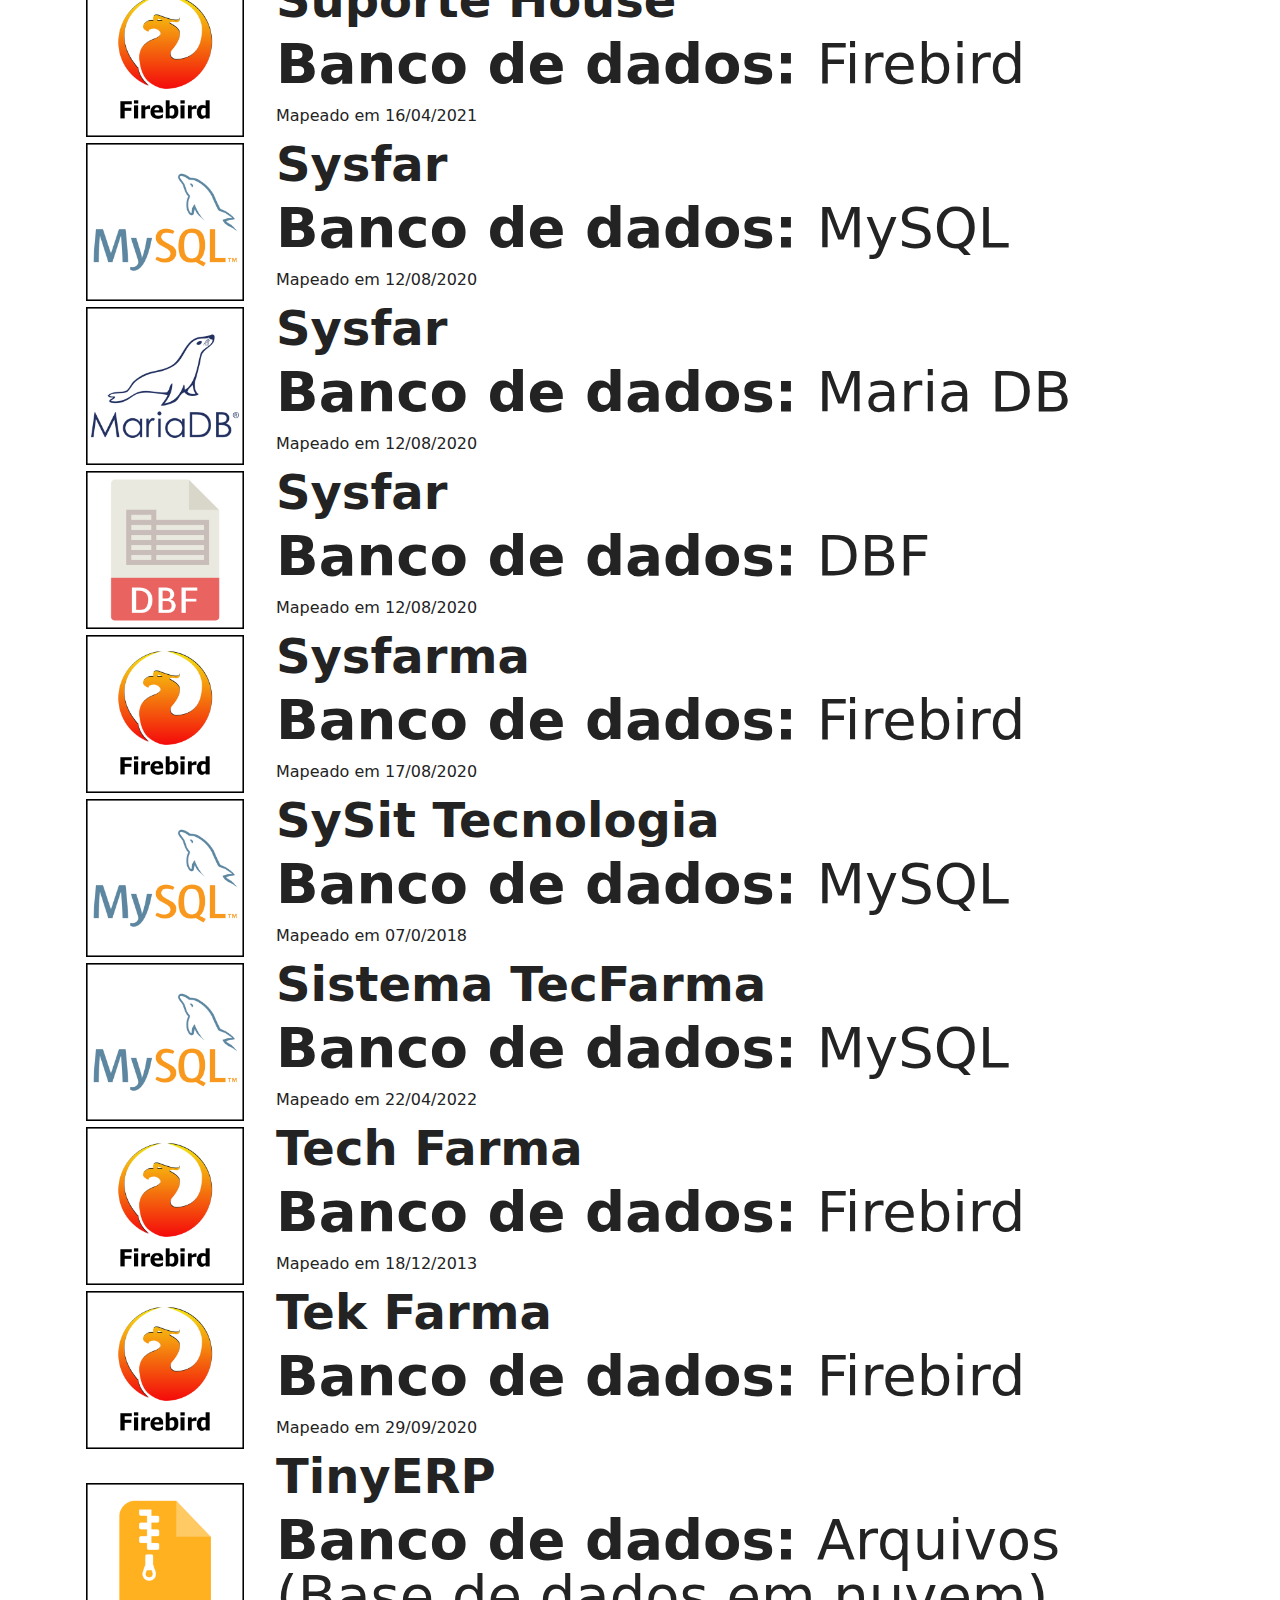
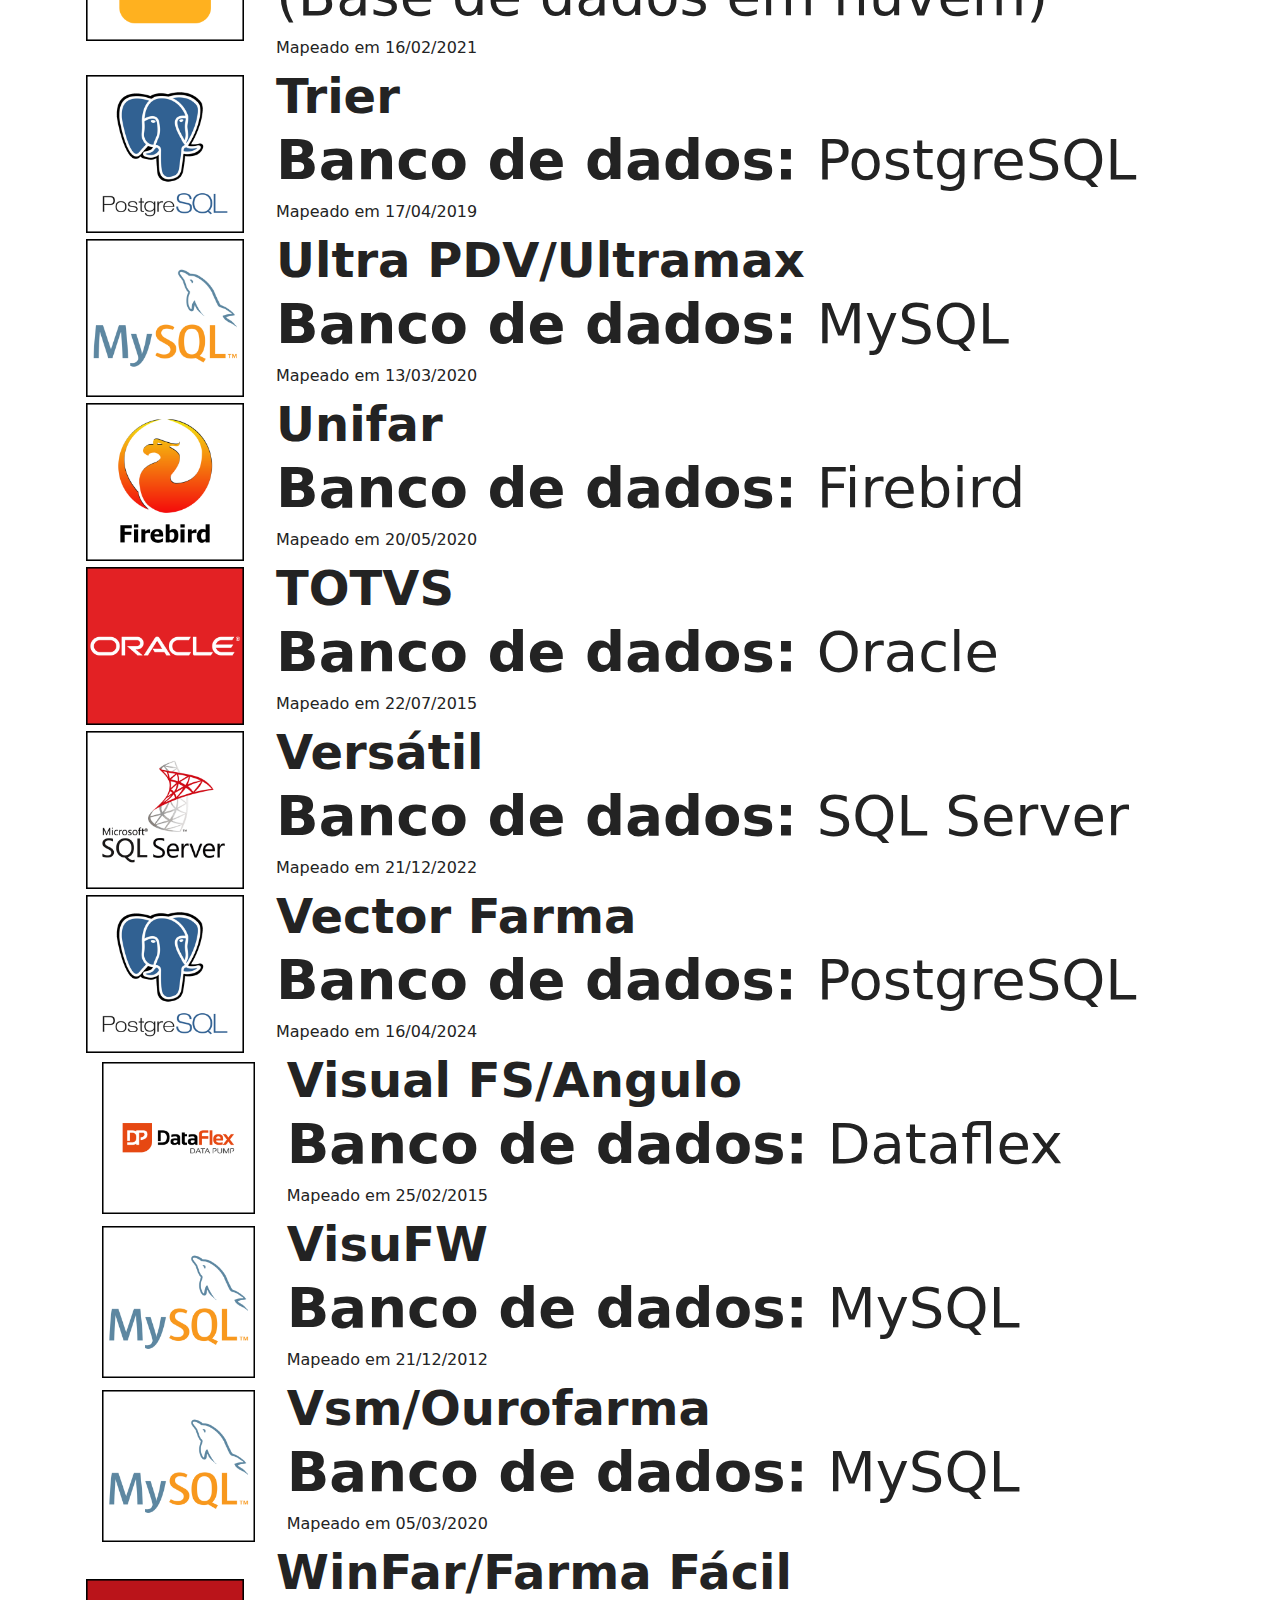
<file: sistemasmapeados.html>
<!DOCTYPE html>
<html  >
<head>
  <!-- Site made with Mobirise Website Builder v5.7.12, https://mobirise.com -->
  <meta charset="UTF-8">
  <meta http-equiv="X-UA-Compatible" content="IE=edge">
  <meta name="generator" content="Mobirise v5.7.12, mobirise.com">
  <meta name="twitter:card" content="summary_large_image"/>
  <meta name="twitter:image:src" content="assets/images/sistemasmapeados-meta.png">
  <meta property="og:image" content="assets/images/sistemasmapeados-meta.png">
  <meta name="twitter:title" content="Sistemas Mapeados">
  <meta name="viewport" content="width=device-width, initial-scale=1, minimum-scale=1">
  <link rel="shortcut icon" href="assets/images/a7icon-48.png" type="image/x-icon">
  <meta name="description" content="Sistemas Disponíveis para migração automática">
  
  
  <title>Sistemas Mapeados</title>
  <link rel="stylesheet" href="assets/web/assets/mobirise-icons2/mobirise2.css">
  <link rel="stylesheet" href="assets/bootstrap/css/bootstrap.min.css">
  <link rel="stylesheet" href="assets/bootstrap/css/bootstrap-grid.min.css">
  <link rel="stylesheet" href="assets/bootstrap/css/bootstrap-reboot.min.css">
  <link rel="stylesheet" href="assets/dropdown/css/style.css">
  <link rel="stylesheet" href="assets/socicon/css/styles.css">
  <link rel="stylesheet" href="assets/theme/css/style.css">
  <link rel="preload" href="https://fonts.googleapis.com/css?family=Jost:100,200,300,400,500,600,700,800,900,100i,200i,300i,400i,500i,600i,700i,800i,900i&display=swap" as="style" onload="this.onload=null;this.rel='stylesheet'">
  <noscript><link rel="stylesheet" href="https://fonts.googleapis.com/css?family=Jost:100,200,300,400,500,600,700,800,900,100i,200i,300i,400i,500i,600i,700i,800i,900i&display=swap"></noscript>
  <link rel="preload" as="style" href="assets/mobirise/css/mbr-additional.css"><link rel="stylesheet" href="assets/mobirise/css/mbr-additional.css" type="text/css">

  
  
  
</head>
<body>
  
  <section data-bs-version="5.1" class="menu menu3 cid-tu4lprCzD3" once="menu" id="menu3-z">
    
    <nav class="navbar navbar-dropdown navbar-expand-lg">
        <div class="container">
            <div class="navbar-brand">
                <span class="navbar-logo">
                    
                        <img src="assets/images/logo-a7.png" alt="Alpha7 Software" style="height: 3rem;">
                    
                </span>
                
            </div>
            
            
        </div>
    </nav>
</section>

<section data-bs-version="5.1" class="info3 cid-tu4lV6FuMu" id="info3-16">

    

    
    <div class="mbr-overlay" style="opacity: 0.6; background-color: rgb(35, 35, 35);">
    </div>

    <div class="container">
        <div class="row justify-content-center">
            <div class="card col-12 col-lg-10">
                <div class="card-wrapper">
                    <div class="card-box align-center">
                        <h4 class="card-title mbr-fonts-style align-center mb-4 display-1">
                            <strong>97 Sistemas disponíveis para migração</strong></h4>
                        <p class="mbr-text mbr-fonts-style mb-4 display-7">
                            Conheça abaixo os layouts de importação dos sistemas mapeados</p>
                        
                    </div>
                </div>
            </div>
        </div>
    </div>
</section>

<section data-bs-version="5.1" class="team2 cid-tu4lYbO79p" xmlns="http://www.w3.org/1999/html" id="team2-17">
    

    
    
    <div class="container">
        <div class="card">
            <div class="card-wrapper">
                <div class="row align-items-center">
                    <div class="col-12 col-md-2">
                        <div class="image-wrapper">
                            <img src="assets/images/firebird.png" alt="Logo SQL">
                        </div>
                    </div>
                    <div class="col-12 col-md">
                        <div class="card-box">
                            <h5 class="card-title mbr-fonts-style m-0 mb-3 display-5">
                                <strong>Adm Sistemas</strong></h5>
                            <h6 class="card-subtitle mbr-fonts-style mb-3 display-4">
                                <strong>Banco de dados: </strong>Firebird</h6>
                            <p class="mbr-text mbr-fonts-style display-7">
                                Mapeado em 14/09/2020</p>
                            
                        </div>
                    </div>
                </div>
            </div>
        </div>
        <div class="card">
            <div class="card-wrapper">
                <div class="row align-items-center">
                    <div class="col-12 col-md-2">
                        <div class="image-wrapper">
                            <img src="assets/images/sqlserver.png" alt="Logo SQL">
                        </div>
                    </div>
                    <div class="col-12 col-md">
                        <div class="card-box">
                            <h5 class="card-title mbr-fonts-style m-0 mb-3 display-5">
                                <strong>Apogeu</strong></h5>
                            <h6 class="card-subtitle mbr-fonts-style mb-3 display-4"><strong>Banco de dados: </strong>SQL Server</h6>
                            <p class="mbr-text mbr-fonts-style display-7">
                                Mapeado em 17/01/2023</p>
                            
                        </div>
                    </div>
                </div>
            </div>
        </div>
        <div class="card">
            <div class="card-wrapper">
                <div class="row align-items-center">
                    <div class="col-12 col-md-2">
                        <div class="image-wrapper">
                            <img src="assets/images/sqlserver.png" alt="Logo SQL">
                        </div>
                    </div>
                    <div class="col-12 col-md">
                        <div class="card-box">
                            <h5 class="card-title mbr-fonts-style m-0 mb-3 display-5">
                                <strong>Asasys</strong></h5>
                            <h6 class="card-subtitle mbr-fonts-style mb-3 display-4"><strong>Banco de dados: </strong>SQL Server</h6>
                            <p class="mbr-text mbr-fonts-style display-7">
                                Mapeado em 09/01/2023
                            </p>
                            
                        </div>
                    </div>
                </div>
            </div>
        </div>
    </div>
</section>

<section data-bs-version="5.1" class="team2 cid-tu4ol5Ib5y" xmlns="http://www.w3.org/1999/html" id="team2-1c">
    

    
    
    <div class="container">
        <div class="card">
            <div class="card-wrapper">
                <div class="row align-items-center">
                    <div class="col-12 col-md-2">
                        <div class="image-wrapper">
                            <img src="assets/images/mysql-3.png" alt="Logo SQL">
                        </div>
                    </div>
                    <div class="col-12 col-md">
                        <div class="card-box">
                            <h5 class="card-title mbr-fonts-style m-0 mb-3 display-5">
                                <strong>Automatiza</strong></h5>
                            <h6 class="card-subtitle mbr-fonts-style mb-3 display-4">
                                <strong>Banco de dados: </strong>MySQL</h6>
                            <p class="mbr-text mbr-fonts-style display-7">
                                Mapeado em 06/01/2021</p>
                            
                        </div>
                    </div>
                </div>
            </div>
        </div>
        <div class="card">
            <div class="card-wrapper">
                <div class="row align-items-center">
                    <div class="col-12 col-md-2">
                        <div class="image-wrapper">
                            <img src="assets/images/dbf.png" alt="Logo SQL">
                        </div>
                    </div>
                    <div class="col-12 col-md">
                        <div class="card-box">
                            <h5 class="card-title mbr-fonts-style m-0 mb-3 display-5">
                                <strong>AutoShop</strong></h5>
                            <h6 class="card-subtitle mbr-fonts-style mb-3 display-4"><strong>Banco de dados: </strong>DBF</h6>
                            <p class="mbr-text mbr-fonts-style display-7">
                                Mapeado em 26/06/2012</p>
                            
                        </div>
                    </div>
                </div>
            </div>
        </div>
        <div class="card">
            <div class="card-wrapper">
                <div class="row align-items-center">
                    <div class="col-12 col-md-2">
                        <div class="image-wrapper">
                            <img src="assets/images/mysql-3.png" alt="Logo SQL">
                        </div>
                    </div>
                    <div class="col-12 col-md">
                        <div class="card-box">
                            <h5 class="card-title mbr-fonts-style m-0 mb-3 display-5"><strong>Bitfarma</strong></h5>
                            <h6 class="card-subtitle mbr-fonts-style mb-3 display-4"><strong>Banco de dados: </strong>MySQL</h6>
                            <p class="mbr-text mbr-fonts-style display-7">
                                Mapeado em 12/05/2017</p>
                            
                        </div>
                    </div>
                </div>
            </div>
        </div>
    </div>
</section>

<section data-bs-version="5.1" class="team2 cid-tu4olxi63b" xmlns="http://www.w3.org/1999/html" id="team2-1d">
    

    
    
    <div class="container">
        <div class="card">
            <div class="card-wrapper">
                <div class="row align-items-center">
                    <div class="col-12 col-md-2">
                        <div class="image-wrapper">
                            <img src="assets/images/sqlserver.png" alt="Logo SQL">
                        </div>
                    </div>
                    <div class="col-12 col-md">
                        <div class="card-box">
                            <h5 class="card-title mbr-fonts-style m-0 mb-3 display-5">
                                <strong>Caasp</strong></h5>
                            <h6 class="card-subtitle mbr-fonts-style mb-3 display-4">
                                <strong>Banco de dados: </strong>SQL Server</h6>
                            <p class="mbr-text mbr-fonts-style display-7">
                                Mapeado em 30/03/2022</p>
                            
                        </div>
                    </div>
                </div>
            </div>
        </div>
        <div class="card">
            <div class="card-wrapper">
                <div class="row align-items-center">
                    <div class="col-12 col-md-2">
                        <div class="image-wrapper">
                            <img src="assets/images/cobol.png" alt="Logo SQL">
                        </div>
                    </div>
                    <div class="col-12 col-md">
                        <div class="card-box">
                            <h5 class="card-title mbr-fonts-style m-0 mb-3 display-5">
                                <strong>CCPInfo/AutoFarma</strong></h5>
                            <h6 class="card-subtitle mbr-fonts-style mb-3 display-4"><strong>Banco de dados: </strong>Cobol</h6>
                            <p class="mbr-text mbr-fonts-style display-7">
                                Mapeado em 01/10/2018</p>
                            
                        </div>
                    </div>
                </div>
            </div>
        </div>
        <div class="card">
            <div class="card-wrapper">
                <div class="row align-items-center">
                    <div class="col-12 col-md-2">
                        <div class="image-wrapper">
                            <img src="assets/images/firebird.png" alt="Logo SQL">
                        </div>
                    </div>
                    <div class="col-12 col-md">
                        <div class="card-box">
                            <h5 class="card-title mbr-fonts-style m-0 mb-3 display-5">
                                <strong>Ciacom/Smartpharmacy</strong></h5>
                            <h6 class="card-subtitle mbr-fonts-style mb-3 display-4"><strong>Banco de dados: </strong>Firebird</h6>
                            <p class="mbr-text mbr-fonts-style display-7">
                                Mapeado em 17/12/2020</p>
                            
                        </div>
                    </div>
                </div>
            </div>
        </div>
    </div>
</section>

<section data-bs-version="5.1" class="team2 cid-tu4olZzIYT" xmlns="http://www.w3.org/1999/html" id="team2-1e">
    

    
    
    <div class="container">
        <div class="card">
            <div class="card-wrapper">
                <div class="row align-items-center">
                    <div class="col-12 col-md-2">
                        <div class="image-wrapper">
                            <img src="assets/images/dbf.png" alt="Logo SQL">
                        </div>
                    </div>
                    <div class="col-12 col-md">
                        <div class="card-box">
                            <h5 class="card-title mbr-fonts-style m-0 mb-3 display-5">
                                <strong>Comércio Fácil</strong></h5>
                            <h6 class="card-subtitle mbr-fonts-style mb-3 display-4">
                                <strong>Banco de dados: </strong>DBF</h6>
                            <p class="mbr-text mbr-fonts-style display-7">
                                Mapeado em 08/12/2016</p>
                            
                        </div>
                    </div>
                </div>
            </div>
        </div>
        <div class="card">
            <div class="card-wrapper">
                <div class="row align-items-center">
                    <div class="col-12 col-md-2">
                        <div class="image-wrapper">
                            <img src="assets/images/mysql-3.png" alt="Logo SQL">
                        </div>
                    </div>
                    <div class="col-12 col-md">
                        <div class="card-box">
                            <h5 class="card-title mbr-fonts-style m-0 mb-3 display-5">
                                <strong>Consys</strong></h5>
                            <h6 class="card-subtitle mbr-fonts-style mb-3 display-4"><strong>Banco de dados: </strong>MySQL</h6>
                            <p class="mbr-text mbr-fonts-style display-7">
                                Mapeado em 20/11/2018</p>
                            
                        </div>
                    </div>
                </div>
            </div>
        </div>
        <div class="card">
            <div class="card-wrapper">
                <div class="row align-items-center">
                    <div class="col-12 col-md-2">
                        <div class="image-wrapper">
                            <img src="assets/images/firebird.png" alt="Logo SQL">
                        </div>
                    </div>
                    <div class="col-12 col-md">
                        <div class="card-box">
                            <h5 class="card-title mbr-fonts-style m-0 mb-3 display-5">
                                <strong>Digifarma</strong></h5>
                            <h6 class="card-subtitle mbr-fonts-style mb-3 display-4"><strong>Banco de dados: </strong>Firebird</h6>
                            <p class="mbr-text mbr-fonts-style display-7">
                                Mapeado em 23/08/2017</p>
                            
                        </div>
                    </div>
                </div>
            </div>
        </div>
    </div>
</section>

<section data-bs-version="5.1" class="team2 cid-tu4omqdwCm" xmlns="http://www.w3.org/1999/html" id="team2-1f">
    

    
    
    <div class="container">
        <div class="card">
            <div class="card-wrapper">
                <div class="row align-items-center">
                    <div class="col-12 col-md-2">
                        <div class="image-wrapper">
                            <img src="assets/images/dbf.png" alt="Logo SQL">
                        </div>
                    </div>
                    <div class="col-12 col-md">
                        <div class="card-box">
                            <h5 class="card-title mbr-fonts-style m-0 mb-3 display-5"><strong>DJ System</strong></h5>
                            <h6 class="card-subtitle mbr-fonts-style mb-3 display-4">
                                <strong>Banco de dados: </strong>DBF</h6>
                            <p class="mbr-text mbr-fonts-style display-7">
                                Mapeado em 31/07/2013</p>
                            
                        </div>
                    </div>
                </div>
            </div>
        </div>
        <div class="card">
            <div class="card-wrapper">
                <div class="row align-items-center">
                    <div class="col-12 col-md-2">
                        <div class="image-wrapper">
                            <img src="assets/images/dbf.png" alt="Logo SQL">
                        </div>
                    </div>
                    <div class="col-12 col-md">
                        <div class="card-box">
                            <h5 class="card-title mbr-fonts-style m-0 mb-3 display-5">
                                <strong>DrPlus</strong></h5>
                            <h6 class="card-subtitle mbr-fonts-style mb-3 display-4"><strong>Banco de dados: </strong>DBF</h6>
                            <p class="mbr-text mbr-fonts-style display-7">
                                Mapeado em 18/09/2014</p>
                            
                        </div>
                    </div>
                </div>
            </div>
        </div>
        <div class="card">
            <div class="card-wrapper">
                <div class="row align-items-center">
                    <div class="col-12 col-md-2">
                        <div class="image-wrapper">
                            <img src="assets/images/firebird.png" alt="Logo SQL">
                        </div>
                    </div>
                    <div class="col-12 col-md">
                        <div class="card-box">
                            <h5 class="card-title mbr-fonts-style m-0 mb-3 display-5">
                                <strong>Efetivo</strong></h5>
                            <h6 class="card-subtitle mbr-fonts-style mb-3 display-4"><strong>Banco de dados: </strong>Firebird</h6>
                            <p class="mbr-text mbr-fonts-style display-7">
                                Mapeado em 27/09/2022</p>
                            
                        </div>
                    </div>
                </div>
            </div>
        </div>
    </div>
</section>

<section data-bs-version="5.1" class="team2 cid-tu4omQeWeO" xmlns="http://www.w3.org/1999/html" id="team2-1g">
    

    
    
    <div class="container">
        <div class="card">
            <div class="card-wrapper">
                <div class="row align-items-center">
                    <div class="col-12 col-md-2">
                        <div class="image-wrapper">
                            <img src="assets/images/sqlserver.png" alt="Logo SQL">
                        </div>
                    </div>
                    <div class="col-12 col-md">
                        <div class="card-box">
                            <h5 class="card-title mbr-fonts-style m-0 mb-3 display-5">
                                <strong>EMS</strong></h5>
                            <h6 class="card-subtitle mbr-fonts-style mb-3 display-4">
                                <strong>Banco de dados: </strong>SQL Server</h6>
                            <p class="mbr-text mbr-fonts-style display-7">
                                Mapeado em 15/01/2020</p>
                            
                        </div>
                    </div>
                </div>
            </div>
        </div>
        <div class="card">
            <div class="card-wrapper">
                <div class="row align-items-center">
                    <div class="col-12 col-md-2">
                        <div class="image-wrapper">
                            <img src="assets/images/mysql-3.png" alt="Logo SQL">
                        </div>
                    </div>
                    <div class="col-12 col-md">
                        <div class="card-box">
                            <h5 class="card-title mbr-fonts-style m-0 mb-3 display-5">
                                <strong>FarmaFlex</strong></h5>
                            <h6 class="card-subtitle mbr-fonts-style mb-3 display-4"><strong>Banco de dados: </strong>MySQL</h6>
                            <p class="mbr-text mbr-fonts-style display-7">
                                Mapeado em 21/12/2020</p>
                            
                        </div>
                    </div>
                </div>
            </div>
        </div>
        <div class="card">
            <div class="card-wrapper">
                <div class="row align-items-center">
                    <div class="col-12 col-md-2">
                        <div class="image-wrapper">
                            <img src="assets/images/paradox.jpg" alt="Logo SQL">
                        </div>
                    </div>
                    <div class="col-12 col-md">
                        <div class="card-box">
                            <h5 class="card-title mbr-fonts-style m-0 mb-3 display-5">
                                <strong>Farmaplus</strong></h5>
                            <h6 class="card-subtitle mbr-fonts-style mb-3 display-4"><strong>Banco de dados: </strong>Paradox</h6>
                            <p class="mbr-text mbr-fonts-style display-7">
                                Mapeado em 23/08/2019</p>
                            
                        </div>
                    </div>
                </div>
            </div>
        </div>
    </div>
</section>

<section data-bs-version="5.1" class="team2 cid-tu4oniIcGn" xmlns="http://www.w3.org/1999/html" id="team2-1h">
    

    
    
    <div class="container">
        <div class="card">
            <div class="card-wrapper">
                <div class="row align-items-center">
                    <div class="col-12 col-md-2">
                        <div class="image-wrapper">
                            <img src="assets/images/mariadb.png" alt="Logo SQL">
                        </div>
                    </div>
                    <div class="col-12 col-md">
                        <div class="card-box">
                            <h5 class="card-title mbr-fonts-style m-0 mb-3 display-5">
                                <strong>Farmasys/Sortee</strong></h5>
                            <h6 class="card-subtitle mbr-fonts-style mb-3 display-4">
                                <strong>Banco de dados: </strong>MariaDB</h6>
                            <p class="mbr-text mbr-fonts-style display-7">
                                Mapeado em 17/10/2019</p>
                            
                        </div>
                    </div>
                </div>
            </div>
        </div>
        <div class="card">
            <div class="card-wrapper">
                <div class="row align-items-center">
                    <div class="col-12 col-md-2">
                        <div class="image-wrapper">
                            <img src="assets/images/firebird.png" alt="Logo SQL">
                        </div>
                    </div>
                    <div class="col-12 col-md">
                        <div class="card-box">
                            <h5 class="card-title mbr-fonts-style m-0 mb-3 display-5">
                                <strong>Farmax</strong></h5>
                            <h6 class="card-subtitle mbr-fonts-style mb-3 display-4"><strong>Banco de dados: </strong>Firebird</h6>
                            <p class="mbr-text mbr-fonts-style display-7">
                                Mapeado em 24/02/2021</p>
                            
                        </div>
                    </div>
                </div>
            </div>
        </div>
        <div class="card">
            <div class="card-wrapper">
                <div class="row align-items-center">
                    <div class="col-12 col-md-2">
                        <div class="image-wrapper">
                            <img src="assets/images/postgresql.png" alt="Logo SQL">
                        </div>
                    </div>
                    <div class="col-12 col-md">
                        <div class="card-box">
                            <h5 class="card-title mbr-fonts-style m-0 mb-3 display-5">
                                <strong>Flatan</strong></h5>
                            <h6 class="card-subtitle mbr-fonts-style mb-3 display-4"><strong>Banco de dados: </strong>PostgreSQL</h6>
                            <p class="mbr-text mbr-fonts-style display-7">
                                Mapeado em 13/05/2019</p>
                            
                        </div>
                    </div>
                </div>
            </div>
        </div>
    </div>
</section>

<section data-bs-version="5.1" class="team2 cid-tu4onIOF2y" xmlns="http://www.w3.org/1999/html" id="team2-1i">
    

    
    
    <div class="container">
        <div class="card">
            <div class="card-wrapper">
                <div class="row align-items-center">
                    <div class="col-12 col-md-2">
                        <div class="image-wrapper">
                            <img src="assets/images/mysql-3.png" alt="Logo SQL">
                        </div>
                    </div>
                    <div class="col-12 col-md">
                        <div class="card-box">
                            <h5 class="card-title mbr-fonts-style m-0 mb-3 display-5">
                                <strong>Genesis</strong></h5>
                            <h6 class="card-subtitle mbr-fonts-style mb-3 display-4">
                                <strong>Banco de dados: </strong>MySQL</h6>
                            <p class="mbr-text mbr-fonts-style display-7">
                                Mapeado em 05/11/2018</p>
                            
                        </div>
                    </div>
                </div>
            </div>
        </div>
        <div class="card">
            <div class="card-wrapper">
                <div class="row align-items-center">
                    <div class="col-12 col-md-2">
                        <div class="image-wrapper">
                            <img src="assets/images/sqlserver.png" alt="Logo SQL">
                        </div>
                    </div>
                    <div class="col-12 col-md">
                        <div class="card-box">
                            <h5 class="card-title mbr-fonts-style m-0 mb-3 display-5">
                                <strong>Golden Pharma</strong></h5>
                            <h6 class="card-subtitle mbr-fonts-style mb-3 display-4"><strong>Banco de dados: </strong>SQL Server</h6>
                            <p class="mbr-text mbr-fonts-style display-7">
                                Mapeado em 13/07/2017</p>
                            
                        </div>
                    </div>
                </div>
            </div>
        </div>
        <div class="card">
            <div class="card-wrapper">
                <div class="row align-items-center">
                    <div class="col-12 col-md-2">
                        <div class="image-wrapper">
                            <img src="assets/images/sqlserver.png" alt="Logo SQL">
                        </div>
                    </div>
                    <div class="col-12 col-md">
                        <div class="card-box">
                            <h5 class="card-title mbr-fonts-style m-0 mb-3 display-5">
                                <strong>Guia Sistemas</strong></h5>
                            <h6 class="card-subtitle mbr-fonts-style mb-3 display-4"><strong>Banco de dados: </strong>SQL Server</h6>
                            <p class="mbr-text mbr-fonts-style display-7">
                                Mapeado em 24/02/2014</p>
                            
                        </div>
                    </div>
                </div>
            </div>
        </div>
    </div>
</section>

<section data-bs-version="5.1" class="team2 cid-tu4ooE1XgW" xmlns="http://www.w3.org/1999/html" id="team2-1j">
    

    
    
    <div class="container">
        <div class="card">
            <div class="card-wrapper">
                <div class="row align-items-center">
                    <div class="col-12 col-md-2">
                        <div class="image-wrapper">
                            <img src="assets/images/sqlserver.png" alt="Logo SQL">
                        </div>
                    </div>
                    <div class="col-12 col-md">
                        <div class="card-box">
                            <h5 class="card-title mbr-fonts-style m-0 mb-3 display-5">
                                <strong>HappyBe</strong></h5>
                            <h6 class="card-subtitle mbr-fonts-style mb-3 display-4">
                                <strong>Banco de dados: </strong>SQL Server</h6>
                            <p class="mbr-text mbr-fonts-style display-7">
                                Mapeado em 05/05/2021</p>
                            
                        </div>
                    </div>
                </div>
            </div>
        </div>
        <div class="card">
            <div class="card-wrapper">
                <div class="row align-items-center">
                    <div class="col-12 col-md-2">
                        <div class="image-wrapper">
                            <img src="assets/images/mysql-3.png" alt="Logo SQL">
                        </div>
                    </div>
                    <div class="col-12 col-md">
                        <div class="card-box">
                            <h5 class="card-title mbr-fonts-style m-0 mb-3 display-5">
                                <strong>HardClub</strong></h5>
                            <h6 class="card-subtitle mbr-fonts-style mb-3 display-4"><strong>Banco de dados: </strong>MySQL</h6>
                            <p class="mbr-text mbr-fonts-style display-7">
                                Mapeado em 27/09/2018</p>
                            
                        </div>
                    </div>
                </div>
            </div>
        </div>
        <div class="card">
            <div class="card-wrapper">
                <div class="row align-items-center">
                    <div class="col-12 col-md-2">
                        <div class="image-wrapper">
                            <img src="assets/images/sqlserver.png" alt="Logo SQL">
                        </div>
                    </div>
                    <div class="col-12 col-md">
                        <div class="card-box">
                            <h5 class="card-title mbr-fonts-style m-0 mb-3 display-5">
                                <strong>Hiper</strong></h5>
                            <h6 class="card-subtitle mbr-fonts-style mb-3 display-4"><strong>Banco de dados: </strong>SQL Server</h6>
                            <p class="mbr-text mbr-fonts-style display-7">
                                Mapeado em 17/09/2021</p>
                            
                        </div>
                    </div>
                </div>
            </div>
        </div>
    </div>
</section>

<section data-bs-version="5.1" class="team2 cid-tu4op45YqS" xmlns="http://www.w3.org/1999/html" id="team2-1k">
    

    
    
    <div class="container">
        <div class="card">
            <div class="card-wrapper">
                <div class="row align-items-center">
                    <div class="col-12 col-md-2">
                        <div class="image-wrapper">
                            <img src="assets/images/firebird.png" alt="Logo SQL">
                        </div>
                    </div>
                    <div class="col-12 col-md">
                        <div class="card-box">
                            <h5 class="card-title mbr-fonts-style m-0 mb-3 display-5"><strong>HOS - MerchFarma</strong></h5>
                            <h6 class="card-subtitle mbr-fonts-style mb-3 display-4">
                                <strong>Banco de dados: </strong>Firebird</h6>
                            <p class="mbr-text mbr-fonts-style display-7">
                                Mapeado em 10/07/2018</p>
                            
                        </div>
                    </div>
                </div>
            </div>
        </div>
        <div class="card">
            <div class="card-wrapper">
                <div class="row align-items-center">
                    <div class="col-12 col-md-2">
                        <div class="image-wrapper">
                            <img src="assets/images/sqlserver.png" alt="Logo SQL">
                        </div>
                    </div>
                    <div class="col-12 col-md">
                        <div class="card-box">
                            <h5 class="card-title mbr-fonts-style m-0 mb-3 display-5">
                                <strong>Infarma</strong></h5>
                            <h6 class="card-subtitle mbr-fonts-style mb-3 display-4"><strong>Banco de dados: </strong>SQL Server</h6>
                            <p class="mbr-text mbr-fonts-style display-7">
                                Mapeado em 18/08/2021</p>
                            
                        </div>
                    </div>
                </div>
            </div>
        </div>
        <div class="card">
            <div class="card-wrapper">
                <div class="row align-items-center">
                    <div class="col-12 col-md-2">
                        <div class="image-wrapper">
                            <img src="assets/images/firebird.png" alt="Logo SQL">
                        </div>
                    </div>
                    <div class="col-12 col-md">
                        <div class="card-box">
                            <h5 class="card-title mbr-fonts-style m-0 mb-3 display-5"><strong>InfoMaster/PharmaW</strong></h5>
                            <h6 class="card-subtitle mbr-fonts-style mb-3 display-4"><strong>Banco de dados: </strong>Firebird</h6>
                            <p class="mbr-text mbr-fonts-style display-7">
                                Mapeado em 18/08/2017</p>
                            
                        </div>
                    </div>
                </div>
            </div>
        </div>
    </div>
</section>

<section data-bs-version="5.1" class="team2 cid-tu4optAsKI" xmlns="http://www.w3.org/1999/html" id="team2-1l">
    

    
    
    <div class="container">
        <div class="card">
            <div class="card-wrapper">
                <div class="row align-items-center">
                    <div class="col-12 col-md-2">
                        <div class="image-wrapper">
                            <img src="assets/images/paradox.jpg" alt="Logo SQL">
                        </div>
                    </div>
                    <div class="col-12 col-md">
                        <div class="card-box">
                            <h5 class="card-title mbr-fonts-style m-0 mb-3 display-5">
                                <strong>Informe</strong></h5>
                            <h6 class="card-subtitle mbr-fonts-style mb-3 display-4">
                                <strong>Banco de dados: </strong>Paradox</h6>
                            <p class="mbr-text mbr-fonts-style display-7">
                                Mapeado em 02/01/2023</p>
                            
                        </div>
                    </div>
                </div>
            </div>
        </div>
        <div class="card">
            <div class="card-wrapper">
                <div class="row align-items-center">
                    <div class="col-12 col-md-2">
                        <div class="image-wrapper">
                            <img src="assets/images/sqlserver.png" alt="Logo SQL">
                        </div>
                    </div>
                    <div class="col-12 col-md">
                        <div class="card-box">
                            <h5 class="card-title mbr-fonts-style m-0 mb-3 display-5">
                                <strong>Inovafarma</strong></h5>
                            <h6 class="card-subtitle mbr-fonts-style mb-3 display-4"><strong>Banco de dados: </strong>SQL Server</h6>
                            <p class="mbr-text mbr-fonts-style display-7">
                                Mapeado em 31/10/2018</p>
                            
                        </div>
                    </div>
                </div>
            </div>
        </div>
        <div class="card">
            <div class="card-wrapper">
                <div class="row align-items-center">
                    <div class="col-12 col-md-2">
                        <div class="image-wrapper">
                            <img src="assets/images/paradox.jpg" alt="Logo SQL">
                        </div>
                    </div>
                    <div class="col-12 col-md">
                        <div class="card-box">
                            <h5 class="card-title mbr-fonts-style m-0 mb-3 display-5"><strong>Intercom</strong></h5>
                            <h6 class="card-subtitle mbr-fonts-style mb-3 display-4"><strong>Banco de dados: </strong>Paradox</h6>
                            <p class="mbr-text mbr-fonts-style display-7">
                                Mapeado em 08/01/2019</p>
                            
                        </div>
                    </div>
                </div>
            </div>
        </div>
    </div>
</section>

<section data-bs-version="5.1" class="team2 cid-tu4oqiTJDr" xmlns="http://www.w3.org/1999/html" id="team2-1n">
    

    
    
    <div class="container">
        <div class="card">
            <div class="card-wrapper">
                <div class="row align-items-center">
                    <div class="col-12 col-md-2">
                        <div class="image-wrapper">
                            <img src="assets/images/sqlserver.png" alt="Logo SQL">
                        </div>
                    </div>
                    <div class="col-12 col-md">
                        <div class="card-box">
                            <h5 class="card-title mbr-fonts-style m-0 mb-3 display-5">
                                <strong>Itec</strong></h5>
                            <h6 class="card-subtitle mbr-fonts-style mb-3 display-4">
                                <strong>Banco de dados: </strong>SQL Server</h6>
                            <p class="mbr-text mbr-fonts-style display-7">
                                Mapeado em 16/08/2022</p>
                            
                        </div>
                    </div>
                </div>
            </div>
        </div>
        <div class="card">
            <div class="card-wrapper">
                <div class="row align-items-center">
                    <div class="col-12 col-md-2">
                        <div class="image-wrapper">
                            <img src="assets/images/sqlserver.png" alt="Logo SQL">
                        </div>
                    </div>
                    <div class="col-12 col-md">
                        <div class="card-box">
                            <h5 class="card-title mbr-fonts-style m-0 mb-3 display-5">
                                <strong>Kuiper</strong></h5>
                            <h6 class="card-subtitle mbr-fonts-style mb-3 display-4"><strong>Banco de dados: </strong>SQL Server</h6>
                            <p class="mbr-text mbr-fonts-style display-7">
                                Mapeado em 11/03/2019</p>
                            
                        </div>
                    </div>
                </div>
            </div>
        </div>
        <div class="card">
            <div class="card-wrapper">
                <div class="row align-items-center">
                    <div class="col-12 col-md-2">
                        <div class="image-wrapper">
                            <img src="assets/images/dbf.png" alt="Logo SQL">
                        </div>
                    </div>
                    <div class="col-12 col-md">
                        <div class="card-box">
                            <h5 class="card-title mbr-fonts-style m-0 mb-3 display-5">
                                <strong>LF PDV/PDV Livre</strong></h5>
                            <h6 class="card-subtitle mbr-fonts-style mb-3 display-4"><strong>Banco de dados: </strong>DBF</h6>
                            <p class="mbr-text mbr-fonts-style display-7">
                                Mapeado em 11/06/2015</p>
                            
                        </div>
                    </div>
                </div>
            </div>
        </div>
    </div>
</section>

<section data-bs-version="5.1" class="team2 cid-tu4oqIwd41" xmlns="http://www.w3.org/1999/html" id="team2-1o">
    

    
    
    <div class="container">
        <div class="card">
            <div class="card-wrapper">
                <div class="row align-items-center">
                    <div class="col-12 col-md-2">
                        <div class="image-wrapper">
                            <img src="assets/images/mysql-3.png" alt="Logo SQL">
                        </div>
                    </div>
                    <div class="col-12 col-md">
                        <div class="card-box">
                            <h5 class="card-title mbr-fonts-style m-0 mb-3 display-5"><strong>SySit Tecnologia/Lothus PDV</strong></h5>
                            <h6 class="card-subtitle mbr-fonts-style mb-3 display-4">
                                <strong>Banco de dados: </strong>MySQL</h6>
                            <p class="mbr-text mbr-fonts-style display-7">
                                Mapeado em 24/02/2022</p>
                            
                        </div>
                    </div>
                </div>
            </div>
        </div>
        <div class="card">
            <div class="card-wrapper">
                <div class="row align-items-center">
                    <div class="col-12 col-md-2">
                        <div class="image-wrapper">
                            <img src="assets/images/firebird.png" alt="Logo SQL">
                        </div>
                    </div>
                    <div class="col-12 col-md">
                        <div class="card-box">
                            <h5 class="card-title mbr-fonts-style m-0 mb-3 display-5"><strong>Magno System/Pharmagno</strong></h5>
                            <h6 class="card-subtitle mbr-fonts-style mb-3 display-4"><strong>Banco de dados: </strong>Firebird</h6>
                            <p class="mbr-text mbr-fonts-style display-7">
                                Mapeado em 14/08/2018</p>
                            
                        </div>
                    </div>
                </div>
            </div>
        </div>
        <div class="card">
            <div class="card-wrapper">
                <div class="row align-items-center">
                    <div class="col-12 col-md-2">
                        <div class="image-wrapper">
                            <img src="assets/images/arquivos.png" alt="Logo SQL">
                        </div>
                    </div>
                    <div class="col-12 col-md">
                        <div class="card-box">
                            <h5 class="card-title mbr-fonts-style m-0 mb-3 display-5"><strong>Digiarte/Master</strong></h5>
                            <h6 class="card-subtitle mbr-fonts-style mb-3 display-4"><strong>Banco de dados: </strong>Não informado</h6>
                            <p class="mbr-text mbr-fonts-style display-7">
                                Mapeado em 23/02/2012</p>
                            
                        </div>
                    </div>
                </div>
            </div>
        </div>
    </div>
</section>

<section data-bs-version="5.1" class="team2 cid-tu4or8JnI3" xmlns="http://www.w3.org/1999/html" id="team2-1p">
    

    
    
    <div class="container">
        <div class="card">
            <div class="card-wrapper">
                <div class="row align-items-center">
                    <div class="col-12 col-md-2">
                        <div class="image-wrapper">
                            <img src="assets/images/mysql-3.png" alt="Logo SQL">
                        </div>
                    </div>
                    <div class="col-12 col-md">
                        <div class="card-box">
                            <h5 class="card-title mbr-fonts-style m-0 mb-3 display-5">
                                <strong>MaxAdm</strong></h5>
                            <h6 class="card-subtitle mbr-fonts-style mb-3 display-4">
                                <strong>Banco de dados: </strong>MySQL</h6>
                            <p class="mbr-text mbr-fonts-style display-7">
                                Mapeado em 20/09/2021</p>
                            
                        </div>
                    </div>
                </div>
            </div>
        </div>
        <div class="card">
            <div class="card-wrapper">
                <div class="row align-items-center">
                    <div class="col-12 col-md-2">
                        <div class="image-wrapper">
                            <img src="assets/images/firebird.png" alt="Logo SQL">
                        </div>
                    </div>
                    <div class="col-12 col-md">
                        <div class="card-box">
                            <h5 class="card-title mbr-fonts-style m-0 mb-3 display-5">
                                <strong>MaxxiByte</strong></h5>
                            <h6 class="card-subtitle mbr-fonts-style mb-3 display-4"><strong>Banco de dados: </strong>Firebird</h6>
                            <p class="mbr-text mbr-fonts-style display-7">
                                Mapeado em 13/11/2017</p>
                            
                        </div>
                    </div>
                </div>
            </div>
        </div>
        <div class="card">
            <div class="card-wrapper">
                <div class="row align-items-center">
                    <div class="col-12 col-md-2">
                        <div class="image-wrapper">
                            <img src="assets/images/sqlserver.png" alt="Logo SQL">
                        </div>
                    </div>
                    <div class="col-12 col-md">
                        <div class="card-box">
                            <h5 class="card-title mbr-fonts-style m-0 mb-3 display-5">
                                <strong>MCG</strong></h5>
                            <h6 class="card-subtitle mbr-fonts-style mb-3 display-4"><strong>Banco de dados: </strong>SQL Server</h6>
                            <p class="mbr-text mbr-fonts-style display-7">
                                Mapeado em 24/04/2014</p>
                            
                        </div>
                    </div>
                </div>
            </div>
        </div>
    </div>
</section>

<section data-bs-version="5.1" class="team2 cid-tu4orzRzds" xmlns="http://www.w3.org/1999/html" id="team2-1q">
    

    
    
    <div class="container">
        <div class="card">
            <div class="card-wrapper">
                <div class="row align-items-center">
                    <div class="col-12 col-md-2">
                        <div class="image-wrapper">
                            <img src="assets/images/dbf.png" alt="Logo SQL">
                        </div>
                    </div>
                    <div class="col-12 col-md">
                        <div class="card-box">
                            <h5 class="card-title mbr-fonts-style m-0 mb-3 display-5">
                                <strong>Microfarma</strong></h5>
                            <h6 class="card-subtitle mbr-fonts-style mb-3 display-4">
                                <strong>Banco de dados: </strong>DBF</h6>
                            <p class="mbr-text mbr-fonts-style display-7">
                                Mapeado em 14/08/2020</p>
                            
                        </div>
                    </div>
                </div>
            </div>
        </div>
        <div class="card">
            <div class="card-wrapper">
                <div class="row align-items-center">
                    <div class="col-12 col-md-2">
                        <div class="image-wrapper">
                            <img src="assets/images/firebird.png" alt="Logo SQL">
                        </div>
                    </div>
                    <div class="col-12 col-md">
                        <div class="card-box">
                            <h5 class="card-title mbr-fonts-style m-0 mb-3 display-5">
                                <strong>Microleme/Pc Drug</strong></h5>
                            <h6 class="card-subtitle mbr-fonts-style mb-3 display-4"><strong>Banco de dados: </strong>Firebird</h6>
                            <p class="mbr-text mbr-fonts-style display-7">
                                Mapeado em 26/06/2020</p>
                            
                        </div>
                    </div>
                </div>
            </div>
        </div>
        <div class="card">
            <div class="card-wrapper">
                <div class="row align-items-center">
                    <div class="col-12 col-md-2">
                        <div class="image-wrapper">
                            <img src="assets/images/dbf.png" alt="Logo SQL">
                        </div>
                    </div>
                    <div class="col-12 col-md">
                        <div class="card-box">
                            <h5 class="card-title mbr-fonts-style m-0 mb-3 display-5">
                                <strong>Milênio</strong></h5>
                            <h6 class="card-subtitle mbr-fonts-style mb-3 display-4"><strong>Banco de dados: </strong>DBF</h6>
                            <p class="mbr-text mbr-fonts-style display-7">
                                Mapeado em 22/08/2019</p>
                            
                        </div>
                    </div>
                </div>
            </div>
        </div>
    </div>
</section>

<section data-bs-version="5.1" class="team2 cid-tu4os0HIYF" xmlns="http://www.w3.org/1999/html" id="team2-1r">
    

    
    
    <div class="container">
        <div class="card">
            <div class="card-wrapper">
                <div class="row align-items-center">
                    <div class="col-12 col-md-2">
                        <div class="image-wrapper">
                            <img src="assets/images/sqlserver.png" alt="Logo SQL">
                        </div>
                    </div>
                    <div class="col-12 col-md">
                        <div class="card-box">
                            <h5 class="card-title mbr-fonts-style m-0 mb-3 display-5">
                                <strong>MultWin</strong></h5>
                            <h6 class="card-subtitle mbr-fonts-style mb-3 display-4">
                                <strong>Banco de dados: </strong>SQL Server</h6>
                            <p class="mbr-text mbr-fonts-style display-7">
                                Mapeado em 01/11/2012</p>
                            
                        </div>
                    </div>
                </div>
            </div>
        </div>
        <div class="card">
            <div class="card-wrapper">
                <div class="row align-items-center">
                    <div class="col-12 col-md-2">
                        <div class="image-wrapper">
                            <img src="assets/images/oracle.png" alt="Logo SQL">
                        </div>
                    </div>
                    <div class="col-12 col-md">
                        <div class="card-box">
                            <h5 class="card-title mbr-fonts-style m-0 mb-3 display-5">
                                <strong>OpenNet</strong></h5>
                            <h6 class="card-subtitle mbr-fonts-style mb-3 display-4"><strong>Banco de dados: </strong>Oracle</h6>
                            <p class="mbr-text mbr-fonts-style display-7">
                                Mapeado em 22/04/2022</p>
                            
                        </div>
                    </div>
                </div>
            </div>
        </div>
        <div class="card">
            <div class="card-wrapper">
                <div class="row align-items-center">
                    <div class="col-12 col-md-2">
                        <div class="image-wrapper">
                            <img src="assets/images/arquivos.png" alt="Logo SQL">
                        </div>
                    </div>
                    <div class="col-12 col-md">
                        <div class="card-box">
                            <h5 class="card-title mbr-fonts-style m-0 mb-3 display-5">
                                <strong>Orion</strong></h5>
                            <h6 class="card-subtitle mbr-fonts-style mb-3 display-4"><strong>Banco de dados: </strong>Arquivos</h6>
                            <p class="mbr-text mbr-fonts-style display-7">
                                Mapeado em 07/07/2015</p>
                            
                        </div>
                    </div>
                </div>
            </div>
        </div>
    </div>
</section>

<section data-bs-version="5.1" class="team2 cid-tu4osPE6QP" xmlns="http://www.w3.org/1999/html" id="team2-1t">
    

    
    
    <div class="container">
        <div class="card">
            <div class="card-wrapper">
                <div class="row align-items-center">
                    <div class="col-12 col-md-2">
                        <div class="image-wrapper">
                            <img src="assets/images/arquivos.png" alt="Logo SQL">
                        </div>
                    </div>
                    <div class="col-12 col-md">
                        <div class="card-box">
                            <h5 class="card-title mbr-fonts-style m-0 mb-3 display-5">
                                <strong>Pharm</strong></h5>
                            <h6 class="card-subtitle mbr-fonts-style mb-3 display-4">
                                <strong>Banco de dados: </strong>Não informado</h6>
                            <p class="mbr-text mbr-fonts-style display-7">
                                Mapeado em 27/06/2013</p>
                            
                        </div>
                    </div>
                </div>
            </div>
        </div>
        <div class="card">
            <div class="card-wrapper">
                <div class="row align-items-center">
                    <div class="col-12 col-md-2">
                        <div class="image-wrapper">
                            <img src="assets/images/sqlserver.png" alt="Logo SQL">
                        </div>
                    </div>
                    <div class="col-12 col-md">
                        <div class="card-box">
                            <h5 class="card-title mbr-fonts-style m-0 mb-3 display-5"><strong>Pharmacy/WIC</strong></h5>
                            <h6 class="card-subtitle mbr-fonts-style mb-3 display-4"><strong>Banco de dados: </strong>SQL Server</h6>
                            <p class="mbr-text mbr-fonts-style display-7">
                                Mapeado em 03/01/2018</p>
                            
                        </div>
                    </div>
                </div>
            </div>
        </div>
        <div class="card">
            <div class="card-wrapper">
                <div class="row align-items-center">
                    <div class="col-12 col-md-2">
                        <div class="image-wrapper">
                            <img src="assets/images/firebird.png" alt="Logo SQL">
                        </div>
                    </div>
                    <div class="col-12 col-md">
                        <div class="card-box">
                            <h5 class="card-title mbr-fonts-style m-0 mb-3 display-5">
                                <strong>PharmaDream</strong></h5>
                            <h6 class="card-subtitle mbr-fonts-style mb-3 display-4"><strong>Banco de dados: </strong>Firebird</h6>
                            <p class="mbr-text mbr-fonts-style display-7">
                                Mapeado em 18/01/2021</p>
                            
                        </div>
                    </div>
                </div>
            </div>
        </div>
    </div>
</section>

<section data-bs-version="5.1" class="team2 cid-tu4oteXV35" xmlns="http://www.w3.org/1999/html" id="team2-1u">
    

    
    
    <div class="container">
        <div class="card">
            <div class="card-wrapper">
                <div class="row align-items-center">
                    <div class="col-12 col-md-2">
                        <div class="image-wrapper">
                            <img src="assets/images/sqlserver.png" alt="Logo SQL">
                        </div>
                    </div>
                    <div class="col-12 col-md">
                        <div class="card-box">
                            <h5 class="card-title mbr-fonts-style m-0 mb-3 display-5"><strong>Pharma Millenium</strong></h5>
                            <h6 class="card-subtitle mbr-fonts-style mb-3 display-4">
                                <strong>Banco de dados: </strong>SQL Server</h6>
                            <p class="mbr-text mbr-fonts-style display-7">
                                Mapeado em 17/01/2019</p>
                            
                        </div>
                    </div>
                </div>
            </div>
        </div>
        <div class="card">
            <div class="card-wrapper">
                <div class="row align-items-center">
                    <div class="col-12 col-md-2">
                        <div class="image-wrapper">
                            <img src="assets/images/dbf.png" alt="Logo SQL">
                        </div>
                    </div>
                    <div class="col-12 col-md">
                        <div class="card-box">
                            <h5 class="card-title mbr-fonts-style m-0 mb-3 display-5"><strong>Pharma System</strong></h5>
                            <h6 class="card-subtitle mbr-fonts-style mb-3 display-4"><strong>Banco de dados: </strong>DBF</h6>
                            <p class="mbr-text mbr-fonts-style display-7">
                                Mapeado em 05/03/2013</p>
                            
                        </div>
                    </div>
                </div>
            </div>
        </div>
        <div class="card">
            <div class="card-wrapper">
                <div class="row align-items-center">
                    <div class="col-12 col-md-2">
                        <div class="image-wrapper">
                            <img src="assets/images/cobol.png" alt="Logo SQL">
                        </div>
                    </div>
                    <div class="col-12 col-md">
                        <div class="card-box">
                            <h5 class="card-title mbr-fonts-style m-0 mb-3 display-5">
                                <strong>Platin</strong></h5>
                            <h6 class="card-subtitle mbr-fonts-style mb-3 display-4"><strong>Banco de dados: </strong>Cobol</h6>
                            <p class="mbr-text mbr-fonts-style display-7">
                                Mapeado em 02/09/2019
                            </p>
                            
                        </div>
                    </div>
                </div>
            </div>
        </div>
    </div>
</section>

<section data-bs-version="5.1" class="team2 cid-tu4otFz5Hu" xmlns="http://www.w3.org/1999/html" id="team2-1v">
    

    
    
    <div class="container">
        <div class="card">
            <div class="card-wrapper">
                <div class="row align-items-center">
                    <div class="col-12 col-md-2">
                        <div class="image-wrapper">
                            <img src="assets/images/firebird.png" alt="Logo SQL">
                        </div>
                    </div>
                    <div class="col-12 col-md">
                        <div class="card-box">
                            <h5 class="card-title mbr-fonts-style m-0 mb-3 display-5"><strong>Pontual Farma</strong></h5>
                            <h6 class="card-subtitle mbr-fonts-style mb-3 display-4">
                                <strong>Banco de dados: </strong>Firebird</h6>
                            <p class="mbr-text mbr-fonts-style display-7">
                                Mapeado em 23/04/2018</p>
                            
                        </div>
                    </div>
                </div>
            </div>
        </div>
        <div class="card">
            <div class="card-wrapper">
                <div class="row align-items-center">
                    <div class="col-12 col-md-2">
                        <div class="image-wrapper">
                            <img src="assets/images/sqlserver.png" alt="Logo SQL">
                        </div>
                    </div>
                    <div class="col-12 col-md">
                        <div class="card-box">
                            <h5 class="card-title mbr-fonts-style m-0 mb-3 display-5">
                                <strong>Procfit</strong></h5>
                            <h6 class="card-subtitle mbr-fonts-style mb-3 display-4"><strong>Banco de dados: </strong>SQL Server</h6>
                            <p class="mbr-text mbr-fonts-style display-7">
                                Mapeado em 01/02/2016</p>
                            
                        </div>
                    </div>
                </div>
            </div>
        </div>
        <div class="card">
            <div class="card-wrapper">
                <div class="row align-items-center">
                    <div class="col-12 col-md-2">
                        <div class="image-wrapper">
                            <img src="assets/images/mysql-3.png" alt="Logo SQL">
                        </div>
                    </div>
                    <div class="col-12 col-md">
                        <div class="card-box">
                            <h5 class="card-title mbr-fonts-style m-0 mb-3 display-5">
                                <strong>Prosystem</strong></h5>
                            <h6 class="card-subtitle mbr-fonts-style mb-3 display-4"><strong>Banco de dados: </strong>MySQL</h6>
                            <p class="mbr-text mbr-fonts-style display-7">
                                Mapeado em 08/02/2021</p>
                            
                        </div>
                    </div>
                </div>
            </div>
        </div>
    </div>
</section>

<section data-bs-version="5.1" class="team2 cid-tu4ou8jrT3" xmlns="http://www.w3.org/1999/html" id="team2-1w">
    

    
    
    <div class="container">
        <div class="card">
            <div class="card-wrapper">
                <div class="row align-items-center">
                    <div class="col-12 col-md-2">
                        <div class="image-wrapper">
                            <img src="assets/images/sqlserver.png" alt="Logo SQL">
                        </div>
                    </div>
                    <div class="col-12 col-md">
                        <div class="card-box">
                            <h5 class="card-title mbr-fonts-style m-0 mb-3 display-5">
                                <strong>RCA</strong></h5>
                            <h6 class="card-subtitle mbr-fonts-style mb-3 display-4">
                                <strong>Banco de dados: </strong>SQL Server</h6>
                            <p class="mbr-text mbr-fonts-style display-7">
                                Mapeado em 20/11/2020</p>
                            
                        </div>
                    </div>
                </div>
            </div>
        </div>
        <div class="card">
            <div class="card-wrapper">
                <div class="row align-items-center">
                    <div class="col-12 col-md-2">
                        <div class="image-wrapper">
                            <img src="assets/images/dbf.png" alt="Logo SQL">
                        </div>
                    </div>
                    <div class="col-12 col-md">
                        <div class="card-box">
                            <h5 class="card-title mbr-fonts-style m-0 mb-3 display-5">
                                <strong>RCA</strong></h5>
                            <h6 class="card-subtitle mbr-fonts-style mb-3 display-4"><strong>Banco de dados: </strong>DBF</h6>
                            <p class="mbr-text mbr-fonts-style display-7">
                                Mapeado em 08/09/2021</p>
                            
                        </div>
                    </div>
                </div>
            </div>
        </div>
        <div class="card">
            <div class="card-wrapper">
                <div class="row align-items-center">
                    <div class="col-12 col-md-2">
                        <div class="image-wrapper">
                            <img src="assets/images/firebird.png" alt="Logo SQL">
                        </div>
                    </div>
                    <div class="col-12 col-md">
                        <div class="card-box">
                            <h5 class="card-title mbr-fonts-style m-0 mb-3 display-5">
                                <strong>Sagap</strong></h5>
                            <h6 class="card-subtitle mbr-fonts-style mb-3 display-4"><strong>Banco de dados: </strong>Firebird</h6>
                            <p class="mbr-text mbr-fonts-style display-7">
                                Mapeado em 30/05/2015</p>
                            
                        </div>
                    </div>
                </div>
            </div>
        </div>
    </div>
</section>

<section data-bs-version="5.1" class="team2 cid-tu4ouYqgLx" xmlns="http://www.w3.org/1999/html" id="team2-1y">
    

    
    
    <div class="container">
        <div class="card">
            <div class="card-wrapper">
                <div class="row align-items-center">
                    <div class="col-12 col-md-2">
                        <div class="image-wrapper">
                            <img src="assets/images/dbf.png" alt="Logo SQL">
                        </div>
                    </div>
                    <div class="col-12 col-md">
                        <div class="card-box">
                            <h5 class="card-title mbr-fonts-style m-0 mb-3 display-5">
                                <strong>SevenShop</strong></h5>
                            <h6 class="card-subtitle mbr-fonts-style mb-3 display-4">
                                <strong>Banco de dados: </strong>DBF</h6>
                            <p class="mbr-text mbr-fonts-style display-7">
                                Mapeado em 05/06/2020</p>
                            
                        </div>
                    </div>
                </div>
            </div>
        </div>
        <div class="card">
            <div class="card-wrapper">
                <div class="row align-items-center">
                    <div class="col-12 col-md-2">
                        <div class="image-wrapper">
                            <img src="assets/images/sqlserver.png" alt="Logo SQL">
                        </div>
                    </div>
                    <div class="col-12 col-md">
                        <div class="card-box">
                            <h5 class="card-title mbr-fonts-style m-0 mb-3 display-5">
                                <strong>SGE</strong></h5>
                            <h6 class="card-subtitle mbr-fonts-style mb-3 display-4"><strong>Banco de dados: </strong>SQL Server</h6>
                            <p class="mbr-text mbr-fonts-style display-7">
                                Mapeado em 16/11/2021</p>
                            
                        </div>
                    </div>
                </div>
            </div>
        </div>
        <div class="card">
            <div class="card-wrapper">
                <div class="row align-items-center">
                    <div class="col-12 col-md-2">
                        <div class="image-wrapper">
                            <img src="assets/images/firebird.png" alt="Logo SQL">
                        </div>
                    </div>
                    <div class="col-12 col-md">
                        <div class="card-box">
                            <h5 class="card-title mbr-fonts-style m-0 mb-3 display-5"><strong>SIC/SupraSys</strong></h5>
                            <h6 class="card-subtitle mbr-fonts-style mb-3 display-4"><strong>Banco de dados: </strong>Firebird</h6>
                            <p class="mbr-text mbr-fonts-style display-7">
                                Mapeado em 16/04/2018</p>
                            
                        </div>
                    </div>
                </div>
            </div>
        </div>
    </div>
</section>

<section data-bs-version="5.1" class="team2 cid-tu4ovmaUQE" xmlns="http://www.w3.org/1999/html" id="team2-1z">
    

    
    
    <div class="container">
        <div class="card">
            <div class="card-wrapper">
                <div class="row align-items-center">
                    <div class="col-12 col-md-2">
                        <div class="image-wrapper">
                            <img src="assets/images/arquivos.png" alt="Logo SQL">
                        </div>
                    </div>
                    <div class="col-12 col-md">
                        <div class="card-box">
                            <h5 class="card-title mbr-fonts-style m-0 mb-3 display-5">
                                <strong>SicFar</strong></h5>
                            <h6 class="card-subtitle mbr-fonts-style mb-3 display-4">
                                <strong>Banco de dados: </strong>Não Informado</h6>
                            <p class="mbr-text mbr-fonts-style display-7">
                                Mapeado em 17/11/2011</p>
                            
                        </div>
                    </div>
                </div>
            </div>
        </div>
        <div class="card">
            <div class="card-wrapper">
                <div class="row align-items-center">
                    <div class="col-12 col-md-2">
                        <div class="image-wrapper">
                            <img src="assets/images/firebird.png" alt="Logo SQL">
                        </div>
                    </div>
                    <div class="col-12 col-md">
                        <div class="card-box">
                            <h5 class="card-title mbr-fonts-style m-0 mb-3 display-5"><strong>Sigma Sistemas</strong></h5>
                            <h6 class="card-subtitle mbr-fonts-style mb-3 display-4"><strong>Banco de dados: </strong>Firebird</h6>
                            <p class="mbr-text mbr-fonts-style display-7">
                                Mapeado em 08/01/2020</p>
                            
                        </div>
                    </div>
                </div>
            </div>
        </div>
        <div class="card">
            <div class="card-wrapper">
                <div class="row align-items-center">
                    <div class="col-12 col-md-2">
                        <div class="image-wrapper">
                            <img src="assets/images/firebird.png" alt="Logo SQL">
                        </div>
                    </div>
                    <div class="col-12 col-md">
                        <div class="card-box">
                            <h5 class="card-title mbr-fonts-style m-0 mb-3 display-5"><strong>SIM (Sistema Integrado Multidrogas)</strong></h5>
                            <h6 class="card-subtitle mbr-fonts-style mb-3 display-4"><strong>Banco de dados: </strong>Firebird</h6>
                            <p class="mbr-text mbr-fonts-style display-7">
                                Mapeado em 17/12/2020
                            </p>
                            
                        </div>
                    </div>
                </div>
            </div>
        </div>
    </div>
</section>

<section data-bs-version="5.1" class="team2 cid-tu4owb3A3V" xmlns="http://www.w3.org/1999/html" id="team2-21">
    

    
    
    <div class="container">
        <div class="card">
            <div class="card-wrapper">
                <div class="row align-items-center">
                    <div class="col-12 col-md-2">
                        <div class="image-wrapper">
                            <img src="assets/images/sqlserver.png" alt="Logo SQL">
                        </div>
                    </div>
                    <div class="col-12 col-md">
                        <div class="card-box">
                            <h5 class="card-title mbr-fonts-style m-0 mb-3 display-5"><strong>SIM (Sistema Integrado Multidrogas)</strong></h5>
                            <h6 class="card-subtitle mbr-fonts-style mb-3 display-4">
                                <strong>Banco de dados: </strong>SQL Server</h6>
                            <p class="mbr-text mbr-fonts-style display-7">
                                Mapeado em 10/03/2021</p>
                            
                        </div>
                    </div>
                </div>
            </div>
        </div>
        <div class="card">
            <div class="card-wrapper">
                <div class="row align-items-center">
                    <div class="col-12 col-md-2">
                        <div class="image-wrapper">
                            <img src="assets/images/dbf.png" alt="Logo SQL">
                        </div>
                    </div>
                    <div class="col-12 col-md">
                        <div class="card-box">
                            <h5 class="card-title mbr-fonts-style m-0 mb-3 display-5">
                                <strong>Simfarma</strong></h5>
                            <h6 class="card-subtitle mbr-fonts-style mb-3 display-4"><strong>Banco de dados: </strong>DBF</h6>
                            <p class="mbr-text mbr-fonts-style display-7">
                                Mapeado em 16/03/2018</p>
                            
                        </div>
                    </div>
                </div>
            </div>
        </div>
        <div class="card">
            <div class="card-wrapper">
                <div class="row align-items-center">
                    <div class="col-12 col-md-2">
                        <div class="image-wrapper">
                            <img src="assets/images/dbf.png" alt="Logo SQL">
                        </div>
                    </div>
                    <div class="col-12 col-md">
                        <div class="card-box">
                            <h5 class="card-title mbr-fonts-style m-0 mb-3 display-5">
                                <strong>Siscom</strong></h5>
                            <h6 class="card-subtitle mbr-fonts-style mb-3 display-4"><strong>Banco de dados: </strong>DBF</h6>
                            <p class="mbr-text mbr-fonts-style display-7">
                                Mapeado em 20/01/2016</p>
                            
                        </div>
                    </div>
                </div>
            </div>
        </div>
    </div>
</section>

<section data-bs-version="5.1" class="team2 cid-tu4owYkflt" xmlns="http://www.w3.org/1999/html" id="team2-23">
    

    
    
    <div class="container">
        <div class="card">
            <div class="card-wrapper">
                <div class="row align-items-center">
                    <div class="col-12 col-md-2">
                        <div class="image-wrapper">
                            <img src="assets/images/sqlserver.png" alt="Logo SQL">
                        </div>
                    </div>
                    <div class="col-12 col-md">
                        <div class="card-box">
                            <h5 class="card-title mbr-fonts-style m-0 mb-3 display-5">
                                <strong>Sismoura</strong></h5>
                            <h6 class="card-subtitle mbr-fonts-style mb-3 display-4">
                                <strong>Banco de dados: </strong>SQL Server</h6>
                            <p class="mbr-text mbr-fonts-style display-7">
                                Mapeado em 13/06/2018</p>
                            
                        </div>
                    </div>
                </div>
            </div>
        </div>
        <div class="card">
            <div class="card-wrapper">
                <div class="row align-items-center">
                    <div class="col-12 col-md-2">
                        <div class="image-wrapper">
                            <img src="assets/images/mysql-3.png" alt="Logo SQL">
                        </div>
                    </div>
                    <div class="col-12 col-md">
                        <div class="card-box">
                            <h5 class="card-title mbr-fonts-style m-0 mb-3 display-5">
                                <strong>Sistema Big</strong></h5>
                            <h6 class="card-subtitle mbr-fonts-style mb-3 display-4"><strong>Banco de dados: </strong>MySQL</h6>
                            <p class="mbr-text mbr-fonts-style display-7">
                                Mapeado em 13/12/2016</p>
                            
                        </div>
                    </div>
                </div>
            </div>
        </div>
        <div class="card">
            <div class="card-wrapper">
                <div class="row align-items-center">
                    <div class="col-12 col-md-2">
                        <div class="image-wrapper">
                            <img src="assets/images/arquivos.png" alt="Logo SQL">
                        </div>
                    </div>
                    <div class="col-12 col-md">
                        <div class="card-box">
                            <h5 class="card-title mbr-fonts-style m-0 mb-3 display-5">
                                <strong>Softaex</strong></h5>
                            <h6 class="card-subtitle mbr-fonts-style mb-3 display-4"><strong>Banco de dados: </strong>Não informado</h6>
                            <p class="mbr-text mbr-fonts-style display-7">
                                Mapeado em 21/06/2013
                            </p>
                            
                        </div>
                    </div>
                </div>
            </div>
        </div>
    </div>
</section>

<section data-bs-version="5.1" class="team2 cid-tu4owB8qj6" xmlns="http://www.w3.org/1999/html" id="team2-22">
    

    
    
    <div class="container">
        <div class="card">
            <div class="card-wrapper">
                <div class="row align-items-center">
                    <div class="col-12 col-md-2">
                        <div class="image-wrapper">
                            <img src="assets/images/dbf.png" alt="Logo SQL">
                        </div>
                    </div>
                    <div class="col-12 col-md">
                        <div class="card-box">
                            <h5 class="card-title mbr-fonts-style m-0 mb-3 display-5">
                                <strong>Softclass/Autocom</strong></h5>
                            <h6 class="card-subtitle mbr-fonts-style mb-3 display-4">
                                <strong>Banco de dados: </strong>DBF</h6>
                            <p class="mbr-text mbr-fonts-style display-7">
                                Mapeado em 17/08/2017</p>
                            
                        </div>
                    </div>
                </div>
            </div>
        </div>
        <div class="card">
            <div class="card-wrapper">
                <div class="row align-items-center">
                    <div class="col-12 col-md-2">
                        <div class="image-wrapper">
                            <img src="assets/images/mysql-3.png" alt="Logo SQL">
                        </div>
                    </div>
                    <div class="col-12 col-md">
                        <div class="card-box">
                            <h5 class="card-title mbr-fonts-style m-0 mb-3 display-5">
                                <strong>Softpharma</strong></h5>
                            <h6 class="card-subtitle mbr-fonts-style mb-3 display-4"><strong>Banco de dados: </strong>MySQL</h6>
                            <p class="mbr-text mbr-fonts-style display-7">
                                Mapeado em 15/03/2012</p>
                            
                        </div>
                    </div>
                </div>
            </div>
        </div>
        <div class="card">
            <div class="card-wrapper">
                <div class="row align-items-center">
                    <div class="col-12 col-md-2">
                        <div class="image-wrapper">
                            <img src="assets/images/firebird.png" alt="Logo SQL">
                        </div>
                    </div>
                    <div class="col-12 col-md">
                        <div class="card-box">
                            <h5 class="card-title mbr-fonts-style m-0 mb-3 display-5"><strong>Suporte House</strong></h5>
                            <h6 class="card-subtitle mbr-fonts-style mb-3 display-4"><strong>Banco de dados: </strong>Firebird</h6>
                            <p class="mbr-text mbr-fonts-style display-7">
                                Mapeado em 16/04/2021
                            </p>
                            
                        </div>
                    </div>
                </div>
            </div>
        </div>
    </div>
</section>

<section data-bs-version="5.1" class="team2 cid-tu4ovMDr4A" xmlns="http://www.w3.org/1999/html" id="team2-20">
    

    
    
    <div class="container">
        <div class="card">
            <div class="card-wrapper">
                <div class="row align-items-center">
                    <div class="col-12 col-md-2">
                        <div class="image-wrapper">
                            <img src="assets/images/mysql-3.png" alt="Logo SQL">
                        </div>
                    </div>
                    <div class="col-12 col-md">
                        <div class="card-box">
                            <h5 class="card-title mbr-fonts-style m-0 mb-3 display-5">
                                <strong>Sysfar</strong></h5>
                            <h6 class="card-subtitle mbr-fonts-style mb-3 display-4">
                                <strong>Banco de dados: </strong>MySQL</h6>
                            <p class="mbr-text mbr-fonts-style display-7">
                                Mapeado em 12/08/2020</p>
                            
                        </div>
                    </div>
                </div>
            </div>
        </div>
        <div class="card">
            <div class="card-wrapper">
                <div class="row align-items-center">
                    <div class="col-12 col-md-2">
                        <div class="image-wrapper">
                            <img src="assets/images/mariadb.png" alt="Logo SQL">
                        </div>
                    </div>
                    <div class="col-12 col-md">
                        <div class="card-box">
                            <h5 class="card-title mbr-fonts-style m-0 mb-3 display-5">
                                <strong>Sysfar</strong></h5>
                            <h6 class="card-subtitle mbr-fonts-style mb-3 display-4">
                                <strong>Banco de dados: </strong>Maria DB</h6>
                            <p class="mbr-text mbr-fonts-style display-7">
                                Mapeado em 12/08/2020</p>
                            
                        </div>
                    </div>
                </div>
            </div>
        </div>
        <div class="card">
            <div class="card-wrapper">
                <div class="row align-items-center">
                    <div class="col-12 col-md-2">
                        <div class="image-wrapper">
                            <img src="assets/images/dbf.png" alt="Logo SQL">
                        </div>
                    </div>
                    <div class="col-12 col-md">
                        <div class="card-box">
                            <h5 class="card-title mbr-fonts-style m-0 mb-3 display-5">
                                <strong>Sysfar</strong></h5>
                            <h6 class="card-subtitle mbr-fonts-style mb-3 display-4">
                                <strong>Banco de dados: </strong>DBF</h6>
                            <p class="mbr-text mbr-fonts-style display-7">
                                Mapeado em 12/08/2020</p>
                            
                        </div>
                    </div>
                </div>
            </div>
        </div>
        <div class="card">
            <div class="card-wrapper">
                <div class="row align-items-center">
                    <div class="col-12 col-md-2">
                        <div class="image-wrapper">
                            <img src="assets/images/firebird.png" alt="Logo SQL">
                        </div>
                    </div>
                    <div class="col-12 col-md">
                        <div class="card-box">
                            <h5 class="card-title mbr-fonts-style m-0 mb-3 display-5">
                                <strong>Sysfarma</strong></h5>
                            <h6 class="card-subtitle mbr-fonts-style mb-3 display-4"><strong>Banco de dados: </strong>Firebird</h6>
                            <p class="mbr-text mbr-fonts-style display-7">
                                Mapeado em 17/08/2020</p>
                            
                        </div>
                    </div>
                </div>
            </div>
        </div>
        <div class="card">
            <div class="card-wrapper">
                <div class="row align-items-center">
                    <div class="col-12 col-md-2">
                        <div class="image-wrapper">
                            <img src="assets/images/mysql-3.png" alt="Logo SQL">
                        </div>
                    </div>
                    <div class="col-12 col-md">
                        <div class="card-box">
                            <h5 class="card-title mbr-fonts-style m-0 mb-3 display-5"><strong>SySit Tecnologia</strong></h5>
                            <h6 class="card-subtitle mbr-fonts-style mb-3 display-4"><strong>Banco de dados: </strong>MySQL</h6>
                            <p class="mbr-text mbr-fonts-style display-7">
                                Mapeado em 07/0/2018
                            </p>
                            
                        </div>
                    </div>
                </div>
            </div>
        </div>
    </div>
</section>

<section data-bs-version="5.1" class="team2 cid-tu4ouzHIPu" xmlns="http://www.w3.org/1999/html" id="team2-1x">
    

    
    
    <div class="container">
        <div class="card">
            <div class="card-wrapper">
                <div class="row align-items-center">
                    <div class="col-12 col-md-2">
                        <div class="image-wrapper">
                            <img src="assets/images/mysql-3.png" alt="Logo SQL">
                        </div>
                    </div>
                    <div class="col-12 col-md">
                        <div class="card-box">
                            <h5 class="card-title mbr-fonts-style m-0 mb-3 display-5"><strong>Sistema TecFarma</strong></h5>
                            <h6 class="card-subtitle mbr-fonts-style mb-3 display-4">
                                <strong>Banco de dados: </strong>MySQL</h6>
                            <p class="mbr-text mbr-fonts-style display-7">
                                Mapeado em 22/04/2022</p>
                            
                        </div>
                    </div>
                </div>
            </div>
        </div>
        <div class="card">
            <div class="card-wrapper">
                <div class="row align-items-center">
                    <div class="col-12 col-md-2">
                        <div class="image-wrapper">
                            <img src="assets/images/firebird.png" alt="Logo SQL">
                        </div>
                    </div>
                    <div class="col-12 col-md">
                        <div class="card-box">
                            <h5 class="card-title mbr-fonts-style m-0 mb-3 display-5"><strong>Tech Farma</strong></h5>
                            <h6 class="card-subtitle mbr-fonts-style mb-3 display-4"><strong>Banco de dados: </strong>Firebird</h6>
                            <p class="mbr-text mbr-fonts-style display-7">
                                Mapeado em 18/12/2013</p>
                            
                        </div>
                    </div>
                </div>
            </div>
        </div>
        <div class="card">
            <div class="card-wrapper">
                <div class="row align-items-center">
                    <div class="col-12 col-md-2">
                        <div class="image-wrapper">
                            <img src="assets/images/firebird.png" alt="Logo SQL">
                        </div>
                    </div>
                    <div class="col-12 col-md">
                        <div class="card-box">
                            <h5 class="card-title mbr-fonts-style m-0 mb-3 display-5"><strong>Tek Farma</strong></h5>
                            <h6 class="card-subtitle mbr-fonts-style mb-3 display-4"><strong>Banco de dados: </strong>Firebird</h6>
                            <p class="mbr-text mbr-fonts-style display-7">
                                Mapeado em 29/09/2020
                            </p>
                            
                        </div>
                    </div>
                </div>
            </div>
        </div>
    </div>
</section>

<section data-bs-version="5.1" class="team2 cid-tu4osrkCef" xmlns="http://www.w3.org/1999/html" id="team2-1s">
    

    
    
    <div class="container">
        <div class="card">
            <div class="card-wrapper">
                <div class="row align-items-center">
                    <div class="col-12 col-md-2">
                        <div class="image-wrapper">
                            <img src="assets/images/arquivos.png" alt="Logo SQL">
                        </div>
                    </div>
                    <div class="col-12 col-md">
                        <div class="card-box">
                            <h5 class="card-title mbr-fonts-style m-0 mb-3 display-5">
                                <strong>TinyERP</strong></h5>
                            <h6 class="card-subtitle mbr-fonts-style mb-3 display-4">
                                <strong>Banco de dados: </strong>Arquivos (Base de dados em nuvem)</h6>
                            <p class="mbr-text mbr-fonts-style display-7">
                                Mapeado em 16/02/2021</p>
                            
                        </div>
                    </div>
                </div>
            </div>
        </div>
        <div class="card">
            <div class="card-wrapper">
                <div class="row align-items-center">
                    <div class="col-12 col-md-2">
                        <div class="image-wrapper">
                            <img src="assets/images/postgresql.png" alt="Logo SQL">
                        </div>
                    </div>
                    <div class="col-12 col-md">
                        <div class="card-box">
                            <h5 class="card-title mbr-fonts-style m-0 mb-3 display-5">
                                <strong>Trier</strong></h5>
                            <h6 class="card-subtitle mbr-fonts-style mb-3 display-4"><strong>Banco de dados: </strong>PostgreSQL</h6>
                            <p class="mbr-text mbr-fonts-style display-7">
                                Mapeado em 17/04/2019</p>
                            
                        </div>
                    </div>
                </div>
            </div>
        </div>
        <div class="card">
            <div class="card-wrapper">
                <div class="row align-items-center">
                    <div class="col-12 col-md-2">
                        <div class="image-wrapper">
                            <img src="assets/images/mysql-3.png" alt="Logo SQL">
                        </div>
                    </div>
                    <div class="col-12 col-md">
                        <div class="card-box">
                            <h5 class="card-title mbr-fonts-style m-0 mb-3 display-5"><strong>Ultra PDV/Ultramax</strong></h5>
                            <h6 class="card-subtitle mbr-fonts-style mb-3 display-4"><strong>Banco de dados: </strong>MySQL</h6>
                            <p class="mbr-text mbr-fonts-style display-7">
                                Mapeado em 13/03/2020
                            </p>
                            
                        </div>
                    </div>
                </div>
            </div>
        </div>
    </div>
</section>

<section data-bs-version="5.1" class="team2 cid-tu4opUIr5C" xmlns="http://www.w3.org/1999/html" id="team2-1m">
    

    
    
    <div class="container">
        <div class="card">
            <div class="card-wrapper">
                <div class="row align-items-center">
                    <div class="col-12 col-md-2">
                        <div class="image-wrapper">
                            <img src="assets/images/firebird.png" alt="Logo SQL">
                        </div>
                    </div>
                    <div class="col-12 col-md">
                        <div class="card-box">
                            <h5 class="card-title mbr-fonts-style m-0 mb-3 display-5">
                                <strong>Unifar</strong></h5>
                            <h6 class="card-subtitle mbr-fonts-style mb-3 display-4">
                                <strong>Banco de dados: </strong>Firebird</h6>
                            <p class="mbr-text mbr-fonts-style display-7">
                                Mapeado em 20/05/2020</p>
                            
                        </div>
                    </div>
                </div>
            </div>
        </div>
        <div class="card">
            <div class="card-wrapper">
                <div class="row align-items-center">
                    <div class="col-12 col-md-2">
                        <div class="image-wrapper">
                            <img src="assets/images/oracle.png" alt="Logo SQL">
                        </div>
                    </div>
                    <div class="col-12 col-md">
                        <div class="card-box">
                            <h5 class="card-title mbr-fonts-style m-0 mb-3 display-5">
                                <strong>TOTVS</strong></h5>
                            <h6 class="card-subtitle mbr-fonts-style mb-3 display-4"><strong>Banco de dados: </strong>Oracle</h6>
                            <p class="mbr-text mbr-fonts-style display-7">
                                Mapeado em 22/07/2015</p>
                            
                        </div>
                    </div>
                </div>
            </div>
        </div>
        <div class="card">
            <div class="card-wrapper">
                <div class="row align-items-center">
                    <div class="col-12 col-md-2">
                        <div class="image-wrapper">
                            <img src="assets/images/sqlserver.png" alt="Logo SQL">
                        </div>
                    </div>
                    <div class="col-12 col-md">
                        <div class="card-box">
                            <h5 class="card-title mbr-fonts-style m-0 mb-3 display-5">
                                <strong>Versátil</strong></h5>
                            <h6 class="card-subtitle mbr-fonts-style mb-3 display-4"><strong>Banco de dados: </strong>SQL Server</h6>
                            <p class="mbr-text mbr-fonts-style display-7">
                                Mapeado em 21/12/2022
                            </p>
                            
                        </div>
                    </div>
                </div>
            </div>
        </div>
    </div>
</section>

<section data-bs-version="5.1" class="team2 cid-tu4okpCcaJ" xmlns="http://www.w3.org/1999/html" id="team2-1b">
    

    
      <div class="container">
        <div class="card">
            <div class="card-wrapper">
                <div class="row align-items-center">
                    <div class="col-12 col-md-2">
                        <div class="image-wrapper">
                            <img src="assets/images/postgresql.png" alt="Logo SQL">
                        </div>
                    </div>
                    <div class="col-12 col-md">
                        <div class="card-box">
                            <h5 class="card-title mbr-fonts-style m-0 mb-3 display-5"><strong>Vector Farma</strong></h5>
                            <h6 class="card-subtitle mbr-fonts-style mb-3 display-4">
                                <strong>Banco de dados: </strong>PostgreSQL</h6>
                            <p class="mbr-text mbr-fonts-style display-7">
                                Mapeado em 16/04/2024</p>
                            
                        </div>
                    </div>
                </div>
            </div>
        </div>  
    <div class="container">
        <div class="card">
            <div class="card-wrapper">
                <div class="row align-items-center">
                    <div class="col-12 col-md-2">
                        <div class="image-wrapper">
                            <img src="assets/images/dataflex.png" alt="Logo SQL">
                        </div>
                    </div>
                    <div class="col-12 col-md">
                        <div class="card-box">
                            <h5 class="card-title mbr-fonts-style m-0 mb-3 display-5"><strong>Visual FS/Angulo</strong></h5>
                            <h6 class="card-subtitle mbr-fonts-style mb-3 display-4">
                                <strong>Banco de dados: </strong>Dataflex</h6>
                            <p class="mbr-text mbr-fonts-style display-7">
                                Mapeado em 25/02/2015</p>
                            
                        </div>
                    </div>
                </div>
            </div>
        </div>
        <div class="card">
            <div class="card-wrapper">
                <div class="row align-items-center">
                    <div class="col-12 col-md-2">
                        <div class="image-wrapper">
                            <img src="assets/images/mysql-3.png" alt="Logo SQL">
                        </div>
                    </div>
                    <div class="col-12 col-md">
                        <div class="card-box">
                            <h5 class="card-title mbr-fonts-style m-0 mb-3 display-5">
                                <strong>VisuFW</strong></h5>
                            <h6 class="card-subtitle mbr-fonts-style mb-3 display-4"><strong>Banco de dados: </strong>MySQL</h6>
                            <p class="mbr-text mbr-fonts-style display-7">
                                Mapeado em 21/12/2012</p>
                            
                        </div>
                    </div>
                </div>
            </div>
        </div>
        <div class="card">
            <div class="card-wrapper">
                <div class="row align-items-center">
                    <div class="col-12 col-md-2">
                        <div class="image-wrapper">
                            <img src="assets/images/mysql-3.png" alt="Logo SQL">
                        </div>
                    </div>
                    <div class="col-12 col-md">
                        <div class="card-box">
                            <h5 class="card-title mbr-fonts-style m-0 mb-3 display-5">
                                <strong>Vsm/Ourofarma</strong></h5>
                            <h6 class="card-subtitle mbr-fonts-style mb-3 display-4"><strong>Banco de dados: </strong>MySQL</h6>
                            <p class="mbr-text mbr-fonts-style display-7">
                                Mapeado em 05/03/2020
                            </p>
                            
                        </div>
                    </div>
                </div>
            </div>
        </div>
    </div>
</section>

<section data-bs-version="5.1" class="team2 cid-tu4ojMXxlV" xmlns="http://www.w3.org/1999/html" id="team2-1a">
    

    
    
    <div class="container">
        <div class="card">
            <div class="card-wrapper">
                <div class="row align-items-center">
                    <div class="col-12 col-md-2">
                        <div class="image-wrapper">
                            <img src="assets/images/microsoft_access.png" alt="Logo SQL">
                        </div>
                    </div>
                    <div class="col-12 col-md">
                        <div class="card-box">
                            <h5 class="card-title mbr-fonts-style m-0 mb-3 display-5"><strong>WinFar/Farma Fácil</strong></h5>
                            <h6 class="card-subtitle mbr-fonts-style mb-3 display-4">
                                <strong>Banco de dados: </strong>Microsoft Access</h6>
                            <p class="mbr-text mbr-fonts-style display-7">
                                Mapeado em 01/10/2015</p>
                            
                        </div>
                    </div>
                </div>
            </div>
        </div>
        <div class="card">
            <div class="card-wrapper">
                <div class="row align-items-center">
                    <div class="col-12 col-md-2">
                        <div class="image-wrapper">
                            <img src="assets/images/postgresql.png" alt="Logo SQL">
                        </div>
                    </div>
                    <div class="col-12 col-md">
                        <div class="card-box">
                            <h5 class="card-title mbr-fonts-style m-0 mb-3 display-5"><strong>WinFar/Farma Fácil</strong></h5>
                            <h6 class="card-subtitle mbr-fonts-style mb-3 display-4"><strong>Banco de dados: </strong>PostgreSQL</h6>
                            <p class="mbr-text mbr-fonts-style display-7">
                                Mapeado em 09/05/2019</p>
                            
                        </div>
                    </div>
                </div>
            </div>
        </div>
        <div class="card">
            <div class="card-wrapper">
                <div class="row align-items-center">
                    <div class="col-12 col-md-2">
                        <div class="image-wrapper">
                            <img src="assets/images/sqlserver.png" alt="Logo SQL">
                        </div>
                    </div>
                    <div class="col-12 col-md">
                        <div class="card-box">
                            <h5 class="card-title mbr-fonts-style m-0 mb-3 display-5">
                                <strong>Witmed</strong></h5>
                            <h6 class="card-subtitle mbr-fonts-style mb-3 display-4"><strong>Banco de dados: </strong>SQL Server</h6>
                            <p class="mbr-text mbr-fonts-style display-7">
                                Mapeado em 16/09/2021</p>
                            
                        </div>
                    </div>
                </div>
            </div>
        </div>
    </div>
</section>

<section data-bs-version="5.1" class="team2 cid-tu4oj2Kmms" xmlns="http://www.w3.org/1999/html" id="team2-19">
    

    
    
    <div class="container">
        <div class="card">
            <div class="card-wrapper">
                <div class="row align-items-center">
                    <div class="col-12 col-md-2">
                        <div class="image-wrapper">
                            <img src="assets/images/dbf.png" alt="Logo SQL">
                        </div>
                    </div>
                    <div class="col-12 col-md">
                        <div class="card-box">
                            <h5 class="card-title mbr-fonts-style m-0 mb-3 display-5">
                                <strong>Wsoft</strong></h5>
                            <h6 class="card-subtitle mbr-fonts-style mb-3 display-4">
                                <strong>Banco de dados: </strong>DBF</h6>
                            <p class="mbr-text mbr-fonts-style display-7">
                                Mapeado em 19/05/2020</p>
                            
                        </div>
                    </div>
                </div>
            </div>
        </div>
        <div class="card">
            <div class="card-wrapper">
                <div class="row align-items-center">
                    <div class="col-12 col-md-2">
                        <div class="image-wrapper">
                            <img src="assets/images/mysql-3.png" alt="Logo SQL">
                        </div>
                    </div>
                    <div class="col-12 col-md">
                        <div class="card-box">
                            <h5 class="card-title mbr-fonts-style m-0 mb-3 display-5">
                                <strong>Xelfe/Gestor</strong></h5>
                            <h6 class="card-subtitle mbr-fonts-style mb-3 display-4"><strong>Banco de dados: </strong>MySQL</h6>
                            <p class="mbr-text mbr-fonts-style display-7">
                                Mapeado em 13/03/2019</p>
                            
                        </div>
                    </div>
                </div>
            </div>
        </div>
        <div class="card">
            <div class="card-wrapper">
                <div class="row align-items-center">
                    <div class="col-12 col-md-2">
                        <div class="image-wrapper">
                            <img src="assets/images/sqlserver.png" alt="Logo SQL">
                        </div>
                    </div>
                    <div class="col-12 col-md">
                        <div class="card-box">
                            <h5 class="card-title mbr-fonts-style m-0 mb-3 display-5"><strong>ZIP Farma</strong></h5>
                            <h6 class="card-subtitle mbr-fonts-style mb-3 display-4"><strong>Banco de dados: </strong>SQL Server</h6>
                            <p class="mbr-text mbr-fonts-style display-7">
                                Mapeado em 19/01/2023
                            </p>
                            
                        </div>
                    </div>
                </div>
            </div>
        </div>      
    </div>
</section>

<section data-bs-version="5.1" class="footer7 cid-tu4lpvPocV" once="footers" id="footer7-15">

    

    

    <div class="container">
        <div class="media-container-row align-center mbr-white">
            <div class="col-12">
                <p class="mbr-text mb-0 mbr-fonts-style display-7">
                    © Copyright 2024 Desenvolvimento - Importação de Dados - Todos os direitos reservados</p>
            </div>
        </div>
    </div>
</section><script src="assets/bootstrap/js/bootstrap.bundle.min.js"></script>  <script src="assets/smoothscroll/smooth-scroll.js"></script>  <script src="assets/ytplayer/index.js"></script>  <script src="assets/dropdown/js/navbar-dropdown.js"></script>  <script src="assets/theme/js/script.js"></script>  
  
  
</body>
</html>
</file>
<file: assets/web/assets/mobirise-icons2/mobirise2.css>
@font-face {
  font-family: 'Moririse2';
  font-display: swap;
  src:  url('mobirise2.eot?f2bix4');
  src:  url('mobirise2.eot?f2bix4#iefix') format('embedded-opentype'),
    url('mobirise2.ttf?f2bix4') format('truetype'),
    url('mobirise2.woff?f2bix4') format('woff'),
    url('mobirise2.svg?f2bix4#mobirise2') format('svg');
  font-weight: normal;
  font-style: normal;
}

[class^="mobi-"], [class*=" mobi-"] {
  /* use !important to prevent issues with browser extensions that change fonts */
  font-family: 'Moririse2' !important;
  speak: none;
  font-style: normal;
  font-weight: normal;
  font-variant: normal;
  text-transform: none;
  line-height: 1;

  /* Better Font Rendering =========== */
  -webkit-font-smoothing: antialiased;
  -moz-osx-font-smoothing: grayscale;
}

.mobi-mbri-add-submenu:before {
  content: "\e900";
}
.mobi-mbri-alert:before {
  content: "\e901";
}
.mobi-mbri-align-center:before {
  content: "\e902";
}
.mobi-mbri-align-justify:before {
  content: "\e903";
}
.mobi-mbri-align-left:before {
  content: "\e904";
}
.mobi-mbri-align-right:before {
  content: "\e905";
}
.mobi-mbri-android:before {
  content: "\e906";
}
.mobi-mbri-apple:before {
  content: "\e907";
}
.mobi-mbri-arrow-down:before {
  content: "\e908";
}
.mobi-mbri-arrow-next:before {
  content: "\e909";
}
.mobi-mbri-arrow-prev:before {
  content: "\e90a";
}
.mobi-mbri-arrow-up:before {
  content: "\e90b";
}
.mobi-mbri-bold:before {
  content: "\e90c";
}
.mobi-mbri-bookmark:before {
  content: "\e90d";
}
.mobi-mbri-bootstrap:before {
  content: "\e90e";
}
.mobi-mbri-briefcase:before {
  content: "\e90f";
}
.mobi-mbri-browse:before {
  content: "\e910";
}
.mobi-mbri-bulleted-list:before {
  content: "\e911";
}
.mobi-mbri-calendar:before {
  content: "\e912";
}
.mobi-mbri-camera:before {
  content: "\e913";
}
.mobi-mbri-cart-add:before {
  content: "\e914";
}
.mobi-mbri-cart-full:before {
  content: "\e915";
}
.mobi-mbri-cash:before {
  content: "\e916";
}
.mobi-mbri-change-style:before {
  content: "\e917";
}
.mobi-mbri-chat:before {
  content: "\e918";
}
.mobi-mbri-clock:before {
  content: "\e919";
}
.mobi-mbri-close:before {
  content: "\e91a";
}
.mobi-mbri-cloud:before {
  content: "\e91b";
}
.mobi-mbri-code:before {
  content: "\e91c";
}
.mobi-mbri-contact-form:before {
  content: "\e91d";
}
.mobi-mbri-credit-card:before {
  content: "\e91e";
}
.mobi-mbri-cursor-click:before {
  content: "\e91f";
}
.mobi-mbri-cust-feedback:before {
  content: "\e920";
}
.mobi-mbri-database:before {
  content: "\e921";
}
.mobi-mbri-delivery:before {
  content: "\e922";
}
.mobi-mbri-desktop:before {
  content: "\e923";
}
.mobi-mbri-devices:before {
  content: "\e924";
}
.mobi-mbri-down:before {
  content: "\e925";
}
.mobi-mbri-download-2:before {
  content: "\e926";
}
.mobi-mbri-download:before {
  content: "\e927";
}
.mobi-mbri-drag-n-drop-2:before {
  content: "\e928";
}
.mobi-mbri-drag-n-drop:before {
  content: "\e929";
}
.mobi-mbri-edit-2:before {
  content: "\e92a";
}
.mobi-mbri-edit:before {
  content: "\e92b";
}
.mobi-mbri-error:before {
  content: "\e92c";
}
.mobi-mbri-extension:before {
  content: "\e92d";
}
.mobi-mbri-features:before {
  content: "\e92e";
}
.mobi-mbri-file:before {
  content: "\e92f";
}
.mobi-mbri-flag:before {
  content: "\e930";
}
.mobi-mbri-folder:before {
  content: "\e931";
}
.mobi-mbri-gift:before {
  content: "\e932";
}
.mobi-mbri-github:before {
  content: "\e933";
}
.mobi-mbri-globe-2:before {
  content: "\e934";
}
.mobi-mbri-globe:before {
  content: "\e935";
}
.mobi-mbri-growing-chart:before {
  content: "\e936";
}
.mobi-mbri-hearth:before {
  content: "\e937";
}
.mobi-mbri-help:before {
  content: "\e938";
}
.mobi-mbri-home:before {
  content: "\e939";
}
.mobi-mbri-hot-cup:before {
  content: "\e93a";
}
.mobi-mbri-idea:before {
  content: "\e93b";
}
.mobi-mbri-image-gallery:before {
  content: "\e93c";
}
.mobi-mbri-image-slider:before {
  content: "\e93d";
}
.mobi-mbri-info:before {
  content: "\e93e";
}
.mobi-mbri-italic:before {
  content: "\e93f";
}
.mobi-mbri-key:before {
  content: "\e940";
}
.mobi-mbri-laptop:before {
  content: "\e941";
}
.mobi-mbri-layers:before {
  content: "\e942";
}
.mobi-mbri-left-right:before {
  content: "\e943";
}
.mobi-mbri-left:before {
  content: "\e944";
}
.mobi-mbri-letter:before {
  content: "\e945";
}
.mobi-mbri-like:before {
  content: "\e946";
}
.mobi-mbri-link:before {
  content: "\e947";
}
.mobi-mbri-lock:before {
  content: "\e948";
}
.mobi-mbri-login:before {
  content: "\e949";
}
.mobi-mbri-logout:before {
  content: "\e94a";
}
.mobi-mbri-magic-stick:before {
  content: "\e94b";
}
.mobi-mbri-map-pin:before {
  content: "\e94c";
}
.mobi-mbri-menu:before {
  content: "\e94d";
}
.mobi-mbri-mobile-2:before {
  content: "\e94e";
}
.mobi-mbri-mobile-horizontal:before {
  content: "\e94f";
}
.mobi-mbri-mobile:before {
  content: "\e950";
}
.mobi-mbri-mobirise:before {
  content: "\e951";
}
.mobi-mbri-more-horizontal:before {
  content: "\e952";
}
.mobi-mbri-more-vertical:before {
  content: "\e953";
}
.mobi-mbri-music:before {
  content: "\e954";
}
.mobi-mbri-new-file:before {
  content: "\e955";
}
.mobi-mbri-numbered-list:before {
  content: "\e956";
}
.mobi-mbri-opened-folder:before {
  content: "\e957";
}
.mobi-mbri-pages:before {
  content: "\e958";
}
.mobi-mbri-paper-plane:before {
  content: "\e959";
}
.mobi-mbri-paperclip:before {
  content: "\e95a";
}
.mobi-mbri-phone:before {
  content: "\e95b";
}
.mobi-mbri-photo:before {
  content: "\e95c";
}
.mobi-mbri-photos:before {
  content: "\e95d";
}
.mobi-mbri-pin:before {
  content: "\e95e";
}
.mobi-mbri-play:before {
  content: "\e95f";
}
.mobi-mbri-plus:before {
  content: "\e960";
}
.mobi-mbri-preview:before {
  content: "\e961";
}
.mobi-mbri-print:before {
  content: "\e962";
}
.mobi-mbri-protect:before {
  content: "\e963";
}
.mobi-mbri-question:before {
  content: "\e964";
}
.mobi-mbri-quote-left:before {
  content: "\e965";
}
.mobi-mbri-quote-right:before {
  content: "\e966";
}
.mobi-mbri-redo:before {
  content: "\e967";
}
.mobi-mbri-refresh:before {
  content: "\e968";
}
.mobi-mbri-responsive-2:before {
  content: "\e969";
}
.mobi-mbri-responsive:before {
  content: "\e96a";
}
.mobi-mbri-right:before {
  content: "\e96b";
}
.mobi-mbri-rocket:before {
  content: "\e96c";
}
.mobi-mbri-sad-face:before {
  content: "\e96d";
}
.mobi-mbri-sale:before {
  content: "\e96e";
}
.mobi-mbri-save:before {
  content: "\e96f";
}
.mobi-mbri-search:before {
  content: "\e970";
}
.mobi-mbri-setting-2:before {
  content: "\e971";
}
.mobi-mbri-setting-3:before {
  content: "\e972";
}
.mobi-mbri-setting:before {
  content: "\e973";
}
.mobi-mbri-share:before {
  content: "\e974";
}
.mobi-mbri-shopping-bag:before {
  content: "\e975";
}
.mobi-mbri-shopping-basket:before {
  content: "\e976";
}
.mobi-mbri-shopping-cart:before {
  content: "\e977";
}
.mobi-mbri-sites:before {
  content: "\e978";
}
.mobi-mbri-smile-face:before {
  content: "\e979";
}
.mobi-mbri-speed:before {
  content: "\e97a";
}
.mobi-mbri-star:before {
  content: "\e97b";
}
.mobi-mbri-success:before {
  content: "\e97c";
}
.mobi-mbri-sun:before {
  content: "\e97d";
}
.mobi-mbri-sun2:before {
  content: "\e97e";
}
.mobi-mbri-tablet-vertical:before {
  content: "\e97f";
}
.mobi-mbri-tablet:before {
  content: "\e980";
}
.mobi-mbri-target:before {
  content: "\e981";
}
.mobi-mbri-timer:before {
  content: "\e982";
}
.mobi-mbri-to-ftp:before {
  content: "\e983";
}
.mobi-mbri-to-local-drive:before {
  content: "\e984";
}
.mobi-mbri-touch-swipe:before {
  content: "\e985";
}
.mobi-mbri-touch:before {
  content: "\e986";
}
.mobi-mbri-trash:before {
  content: "\e987";
}
.mobi-mbri-underline:before {
  content: "\e988";
}
.mobi-mbri-undo:before {
  content: "\e989";
}
.mobi-mbri-unlink:before {
  content: "\e98a";
}
.mobi-mbri-unlock:before {
  content: "\e98b";
}
.mobi-mbri-up-down:before {
  content: "\e98c";
}
.mobi-mbri-up:before {
  content: "\e98d";
}
.mobi-mbri-update:before {
  content: "\e98e";
}
.mobi-mbri-upload-2:before {
  content: "\e98f";
}
.mobi-mbri-upload:before {
  content: "\e990";
}
.mobi-mbri-user-2:before {
  content: "\e991";
}
.mobi-mbri-user:before {
  content: "\e992";
}
.mobi-mbri-users:before {
  content: "\e993";
}
.mobi-mbri-video-play:before {
  content: "\e994";
}
.mobi-mbri-video:before {
  content: "\e995";
}
.mobi-mbri-watch:before {
  content: "\e996";
}
.mobi-mbri-website-theme-2:before {
  content: "\e997";
}
.mobi-mbri-website-theme:before {
  content: "\e998";
}
.mobi-mbri-wifi:before {
  content: "\e999";
}
.mobi-mbri-windows:before {
  content: "\e99a";
}
.mobi-mbri-zoom-in:before {
  content: "\e99b";
}
.mobi-mbri-zoom-out:before {
  content: "\e99c";
}
</file>
<file: assets/parallax/jarallax.css>
.jarallax {
    position: relative;
    z-index: 0;
}
.jarallax > .jarallax-img {
    position: absolute;
    object-fit: cover;
    /* support for plugin https://github.com/bfred-it/object-fit-images */
    font-family: 'object-fit: cover;';
    top: 0;
    left: 0;
    width: 100%;
    height: 100%;
    z-index: -1;
}
</file>
<file: assets/dropdown/css/style.css>
.navbar-dropdown {
  left: 0;
  padding: 0;
  position: absolute;
  right: 0;
  top: 0;
  transition: all 0.45s ease;
  z-index: 1030;
  background: #282828; }
  .navbar-dropdown .navbar-logo {
    margin-right: 0.8rem;
    transition: margin 0.3s ease-in-out;
    vertical-align: middle; }
    .navbar-dropdown .navbar-logo img {
      height: 3.125rem;
      transition: all 0.3s ease-in-out; }
    .navbar-dropdown .navbar-logo.mbr-iconfont {
      font-size: 3.125rem;
      line-height: 3.125rem; }
  .navbar-dropdown .navbar-caption {
    font-weight: 700;
    white-space: normal;
    vertical-align: -4px;
    line-height: 3.125rem !important; }
    .navbar-dropdown .navbar-caption, .navbar-dropdown .navbar-caption:hover {
      color: inherit;
      text-decoration: none; }
  .navbar-dropdown .mbr-iconfont + .navbar-caption {
    vertical-align: -1px; }
  .navbar-dropdown.navbar-fixed-top {
    position: fixed; }
  .navbar-dropdown .navbar-brand span {
    vertical-align: -4px; }
  .navbar-dropdown.bg-color.transparent {
    background: none; }
  .navbar-dropdown.navbar-short .navbar-brand {
    padding: 0.625rem 0; }
    .navbar-dropdown.navbar-short .navbar-brand span {
      vertical-align: -1px; }
  .navbar-dropdown.navbar-short .navbar-caption {
    line-height: 2.375rem !important;
    vertical-align: -2px; }
  .navbar-dropdown.navbar-short .navbar-logo {
    margin-right: 0.5rem; }
    .navbar-dropdown.navbar-short .navbar-logo img {
      height: 2.375rem; }
    .navbar-dropdown.navbar-short .navbar-logo.mbr-iconfont {
      font-size: 2.375rem;
      line-height: 2.375rem; }
  .navbar-dropdown.navbar-short .mbr-table-cell {
    height: 3.625rem; }
  .navbar-dropdown .navbar-close {
    left: 0.6875rem;
    position: fixed;
    top: 0.75rem;
    z-index: 1000; }
  .navbar-dropdown .hamburger-icon {
    content: "";
    display: inline-block;
    vertical-align: middle;
    width: 16px;
    -webkit-box-shadow: 0 -6px 0 1px #282828,0 0 0 1px #282828,0 6px 0 1px #282828;
    -moz-box-shadow: 0 -6px 0 1px #282828,0 0 0 1px #282828,0 6px 0 1px #282828;
    box-shadow: 0 -6px 0 1px #282828,0 0 0 1px #282828,0 6px 0 1px #282828; }

.dropdown-menu .dropdown-toggle[data-toggle="dropdown-submenu"]::after {
  border-bottom: 0.35em solid transparent;
  border-left: 0.35em solid;
  border-right: 0;
  border-top: 0.35em solid transparent;
  margin-left: 0.3rem; }

.dropdown-menu .dropdown-item:focus {
  outline: 0; }

.nav-dropdown {
  font-size: 0.75rem;
  font-weight: 500;
  height: auto !important; }
  .nav-dropdown .nav-btn {
    padding-left: 1rem; }
  .nav-dropdown .link {
    margin: .667em 1.667em;
    font-weight: 500;
    padding: 0;
    transition: color .2s ease-in-out; }
    .nav-dropdown .link.dropdown-toggle {
      margin-right: 2.583em; }
      .nav-dropdown .link.dropdown-toggle::after {
        margin-left: .25rem;
        border-top: 0.35em solid;
        border-right: 0.35em solid transparent;
        border-left: 0.35em solid transparent;
        border-bottom: 0; }
      .nav-dropdown .link.dropdown-toggle[aria-expanded="true"] {
        margin: 0;
        padding: 0.667em 3.263em  0.667em 1.667em; }
  .nav-dropdown .link::after,
  .nav-dropdown .dropdown-item::after {
    color: inherit; }
  .nav-dropdown .btn {
    font-size: 0.75rem;
    font-weight: 700;
    letter-spacing: 0;
    margin-bottom: 0;
    padding-left: 1.25rem;
    padding-right: 1.25rem; }
  .nav-dropdown .dropdown-menu {
    border-radius: 0;
    border: 0;
    left: 0;
    margin: 0;
    padding-bottom: 1.25rem;
    padding-top: 1.25rem;
    position: relative; }
  .nav-dropdown .dropdown-submenu {
    margin-left: 0.125rem;
    top: 0; }
  .nav-dropdown .dropdown-item {
    font-weight: 500;
    line-height: 2;
    padding: 0.3846em 4.615em 0.3846em 1.5385em;
    position: relative;
    transition: color .2s ease-in-out, background-color .2s ease-in-out; }
    .nav-dropdown .dropdown-item::after {
      margin-top: -0.3077em;
      position: absolute;
      right: 1.1538em;
      top: 50%; }
    .nav-dropdown .dropdown-item:focus, .nav-dropdown .dropdown-item:hover {
      background: none; }

@media (max-width: 767px) {
  .nav-dropdown.navbar-toggleable-sm {
    bottom: 0;
    display: none;
    left: 0;
    overflow-x: hidden;
    position: fixed;
    top: 0;
    transform: translateX(-100%);
    -ms-transform: translateX(-100%);
    -webkit-transform: translateX(-100%);
    width: 18.75rem;
    z-index: 999; } }
.nav-dropdown.navbar-toggleable-xl {
  bottom: 0;
  display: none;
  left: 0;
  overflow-x: hidden;
  position: fixed;
  top: 0;
  transform: translateX(-100%);
  -ms-transform: translateX(-100%);
  -webkit-transform: translateX(-100%);
  width: 18.75rem;
  z-index: 999; }

.nav-dropdown-sm {
  display: block !important;
  overflow-x: hidden;
  overflow: auto;
  padding-top: 3.875rem; }
  .nav-dropdown-sm::after {
    content: "";
    display: block;
    height: 3rem;
    width: 100%; }
  .nav-dropdown-sm.collapse.in ~ .navbar-close {
    display: block !important; }
  .nav-dropdown-sm.collapsing, .nav-dropdown-sm.collapse.in {
    transform: translateX(0);
    -ms-transform: translateX(0);
    -webkit-transform: translateX(0);
    transition: all 0.25s ease-out;
    -webkit-transition: all 0.25s ease-out;
    background: #282828; }
  .nav-dropdown-sm.collapsing[aria-expanded="false"] {
    transform: translateX(-100%);
    -ms-transform: translateX(-100%);
    -webkit-transform: translateX(-100%); }
  .nav-dropdown-sm .nav-item {
    display: block;
    margin-left: 0 !important;
    padding-left: 0; }
  .nav-dropdown-sm .link,
  .nav-dropdown-sm .dropdown-item {
    border-top: 1px dotted rgba(255, 255, 255, 0.1);
    font-size: 0.8125rem;
    line-height: 1.6;
    margin: 0 !important;
    padding: 0.875rem 2.4rem 0.875rem 1.5625rem !important;
    position: relative;
    white-space: normal; }
    .nav-dropdown-sm .link:focus, .nav-dropdown-sm .link:hover,
    .nav-dropdown-sm .dropdown-item:focus,
    .nav-dropdown-sm .dropdown-item:hover {
      background: rgba(0, 0, 0, 0.2) !important;
      color: #c0a375; }
  .nav-dropdown-sm .nav-btn {
    position: relative;
    padding: 1.5625rem 1.5625rem 0 1.5625rem; }
    .nav-dropdown-sm .nav-btn::before {
      border-top: 1px dotted rgba(255, 255, 255, 0.1);
      content: "";
      left: 0;
      position: absolute;
      top: 0;
      width: 100%; }
    .nav-dropdown-sm .nav-btn + .nav-btn {
      padding-top: 0.625rem; }
      .nav-dropdown-sm .nav-btn + .nav-btn::before {
        display: none; }
  .nav-dropdown-sm .btn {
    padding: 0.625rem 0; }
  .nav-dropdown-sm .dropdown-toggle[data-toggle="dropdown-submenu"]::after {
    margin-left: .25rem;
    border-top: 0.35em solid;
    border-right: 0.35em solid transparent;
    border-left: 0.35em solid transparent;
    border-bottom: 0; }
  .nav-dropdown-sm .dropdown-toggle[data-toggle="dropdown-submenu"][aria-expanded="true"]::after {
    border-top: 0;
    border-right: 0.35em solid transparent;
    border-left: 0.35em solid transparent;
    border-bottom: 0.35em solid; }
  .nav-dropdown-sm .dropdown-menu {
    margin: 0;
    padding: 0;
    position: relative;
    top: 0;
    left: 0;
    width: 100%;
    border: 0;
    float: none;
    border-radius: 0;
    background: none; }
  .nav-dropdown-sm .dropdown-submenu {
    left: 100%;
    margin-left: 0.125rem;
    margin-top: -1.25rem;
    top: 0; }

.navbar-toggleable-sm .nav-dropdown .dropdown-menu {
  position: absolute; }

.navbar-toggleable-sm .nav-dropdown .dropdown-submenu {
  left: 100%;
  margin-left: 0.125rem;
  margin-top: -1.25rem;
  top: 0; }

.navbar-toggleable-sm.opened .nav-dropdown .dropdown-menu {
  position: relative; }

.navbar-toggleable-sm.opened .nav-dropdown .dropdown-submenu {
  left: 0;
  margin-left: 00rem;
  margin-top: 0rem;
  top: 0; }

.is-builder .nav-dropdown.collapsing {
  transition: none !important; }
</file>
<file: assets/socicon/css/styles.css>
@charset "UTF-8";

@font-face {
  font-family: 'Socicon';
  src:  url('../fonts/socicon.eot');
  src:  url('../fonts/socicon.eot?#iefix') format('embedded-opentype'),
    url('../fonts/socicon.woff2') format('woff2'),
    url('../fonts/socicon.ttf') format('truetype'),
    url('../fonts/socicon.woff') format('woff'),
    url('../fonts/socicon.svg#socicon') format('svg');
  font-weight: normal;
  font-style: normal;
  font-display: swap;
}

[data-icon]:before {
  font-family: "socicon" !important;
  content: attr(data-icon);
  font-style: normal !important;
  font-weight: normal !important;
  font-variant: normal !important;
  text-transform: none !important;
  speak: none;
  line-height: 1;
  -webkit-font-smoothing: antialiased;
  -moz-osx-font-smoothing: grayscale;
}

[class^="socicon-"], [class*=" socicon-"] {
  /* use !important to prevent issues with browser extensions that change fonts */
  font-family: 'Socicon' !important;
  speak: none;
  font-style: normal;
  font-weight: normal;
  font-variant: normal;
  text-transform: none;
  line-height: 1;

  /* Better Font Rendering =========== */
  -webkit-font-smoothing: antialiased;
  -moz-osx-font-smoothing: grayscale;
}

.socicon-eitaa:before {
  content: "\e97c";
}
.socicon-soroush:before {
  content: "\e97d";
}
.socicon-bale:before {
  content: "\e97e";
}
.socicon-zazzle:before {
  content: "\e97b";
}
.socicon-society6:before {
  content: "\e97a";
}
.socicon-redbubble:before {
  content: "\e979";
}
.socicon-avvo:before {
  content: "\e978";
}
.socicon-stitcher:before {
  content: "\e977";
}
.socicon-googlehangouts:before {
  content: "\e974";
}
.socicon-dlive:before {
  content: "\e975";
}
.socicon-vsco:before {
  content: "\e976";
}
.socicon-flipboard:before {
  content: "\e973";
}
.socicon-ubuntu:before {
  content: "\e958";
}
.socicon-artstation:before {
  content: "\e959";
}
.socicon-invision:before {
  content: "\e95a";
}
.socicon-torial:before {
  content: "\e95b";
}
.socicon-collectorz:before {
  content: "\e95c";
}
.socicon-seenthis:before {
  content: "\e95d";
}
.socicon-googleplaymusic:before {
  content: "\e95e";
}
.socicon-debian:before {
  content: "\e95f";
}
.socicon-filmfreeway:before {
  content: "\e960";
}
.socicon-gnome:before {
  content: "\e961";
}
.socicon-itchio:before {
  content: "\e962";
}
.socicon-jamendo:before {
  content: "\e963";
}
.socicon-mix:before {
  content: "\e964";
}
.socicon-sharepoint:before {
  content: "\e965";
}
.socicon-tinder:before {
  content: "\e966";
}
.socicon-windguru:before {
  content: "\e967";
}
.socicon-cdbaby:before {
  content: "\e968";
}
.socicon-elementaryos:before {
  content: "\e969";
}
.socicon-stage32:before {
  content: "\e96a";
}
.socicon-tiktok:before {
  content: "\e96b";
}
.socicon-gitter:before {
  content: "\e96c";
}
.socicon-letterboxd:before {
  content: "\e96d";
}
.socicon-threema:before {
  content: "\e96e";
}
.socicon-splice:before {
  content: "\e96f";
}
.socicon-metapop:before {
  content: "\e970";
}
.socicon-naver:before {
  content: "\e971";
}
.socicon-remote:before {
  content: "\e972";
}
.socicon-internet:before {
  content: "\e957";
}
.socicon-moddb:before {
  content: "\e94b";
}
.socicon-indiedb:before {
  content: "\e94c";
}
.socicon-traxsource:before {
  content: "\e94d";
}
.socicon-gamefor:before {
  content: "\e94e";
}
.socicon-pixiv:before {
  content: "\e94f";
}
.socicon-myanimelist:before {
  content: "\e950";
}
.socicon-blackberry:before {
  content: "\e951";
}
.socicon-wickr:before {
  content: "\e952";
}
.socicon-spip:before {
  content: "\e953";
}
.socicon-napster:before {
  content: "\e954";
}
.socicon-beatport:before {
  content: "\e955";
}
.socicon-hackerone:before {
  content: "\e956";
}
.socicon-hackernews:before {
  content: "\e946";
}
.socicon-smashwords:before {
  content: "\e947";
}
.socicon-kobo:before {
  content: "\e948";
}
.socicon-bookbub:before {
  content: "\e949";
}
.socicon-mailru:before {
  content: "\e94a";
}
.socicon-gitlab:before {
  content: "\e945";
}
.socicon-instructables:before {
  content: "\e944";
}
.socicon-portfolio:before {
  content: "\e943";
}
.socicon-codered:before {
  content: "\e940";
}
.socicon-origin:before {
  content: "\e941";
}
.socicon-nextdoor:before {
  content: "\e942";
}
.socicon-udemy:before {
  content: "\e93f";
}
.socicon-livemaster:before {
  content: "\e93e";
}
.socicon-crunchbase:before {
  content: "\e93b";
}
.socicon-homefy:before {
  content: "\e93c";
}
.socicon-calendly:before {
  content: "\e93d";
}
.socicon-realtor:before {
  content: "\e90f";
}
.socicon-tidal:before {
  content: "\e910";
}
.socicon-qobuz:before {
  content: "\e911";
}
.socicon-natgeo:before {
  content: "\e912";
}
.socicon-mastodon:before {
  content: "\e913";
}
.socicon-unsplash:before {
  content: "\e914";
}
.socicon-homeadvisor:before {
  content: "\e915";
}
.socicon-angieslist:before {
  content: "\e916";
}
.socicon-codepen:before {
  content: "\e917";
}
.socicon-slack:before {
  content: "\e918";
}
.socicon-openaigym:before {
  content: "\e919";
}
.socicon-logmein:before {
  content: "\e91a";
}
.socicon-fiverr:before {
  content: "\e91b";
}
.socicon-gotomeeting:before {
  content: "\e91c";
}
.socicon-aliexpress:before {
  content: "\e91d";
}
.socicon-guru:before {
  content: "\e91e";
}
.socicon-appstore:before {
  content: "\e91f";
}
.socicon-homes:before {
  content: "\e920";
}
.socicon-zoom:before {
  content: "\e921";
}
.socicon-alibaba:before {
  content: "\e922";
}
.socicon-craigslist:before {
  content: "\e923";
}
.socicon-wix:before {
  content: "\e924";
}
.socicon-redfin:before {
  content: "\e925";
}
.socicon-googlecalendar:before {
  content: "\e926";
}
.socicon-shopify:before {
  content: "\e927";
}
.socicon-freelancer:before {
  content: "\e928";
}
.socicon-seedrs:before {
  content: "\e929";
}
.socicon-bing:before {
  content: "\e92a";
}
.socicon-doodle:before {
  content: "\e92b";
}
.socicon-bonanza:before {
  content: "\e92c";
}
.socicon-squarespace:before {
  content: "\e92d";
}
.socicon-toptal:before {
  content: "\e92e";
}
.socicon-gust:before {
  content: "\e92f";
}
.socicon-ask:before {
  content: "\e930";
}
.socicon-trulia:before {
  content: "\e931";
}
.socicon-loomly:before {
  content: "\e932";
}
.socicon-ghost:before {
  content: "\e933";
}
.socicon-upwork:before {
  content: "\e934";
}
.socicon-fundable:before {
  content: "\e935";
}
.socicon-booking:before {
  content: "\e936";
}
.socicon-googlemaps:before {
  content: "\e937";
}
.socicon-zillow:before {
  content: "\e938";
}
.socicon-niconico:before {
  content: "\e939";
}
.socicon-toneden:before {
  content: "\e93a";
}
.socicon-augment:before {
  content: "\e908";
}
.socicon-bitbucket:before {
  content: "\e909";
}
.socicon-fyuse:before {
  content: "\e90a";
}
.socicon-yt-gaming:before {
  content: "\e90b";
}
.socicon-sketchfab:before {
  content: "\e90c";
}
.socicon-mobcrush:before {
  content: "\e90d";
}
.socicon-microsoft:before {
  content: "\e90e";
}
.socicon-pandora:before {
  content: "\e907";
}
.socicon-messenger:before {
  content: "\e906";
}
.socicon-gamewisp:before {
  content: "\e905";
}
.socicon-bloglovin:before {
  content: "\e904";
}
.socicon-tunein:before {
  content: "\e903";
}
.socicon-gamejolt:before {
  content: "\e901";
}
.socicon-trello:before {
  content: "\e902";
}
.socicon-spreadshirt:before {
  content: "\e900";
}
.socicon-500px:before {
  content: "\e000";
}
.socicon-8tracks:before {
  content: "\e001";
}
.socicon-airbnb:before {
  content: "\e002";
}
.socicon-alliance:before {
  content: "\e003";
}
.socicon-amazon:before {
  content: "\e004";
}
.socicon-amplement:before {
  content: "\e005";
}
.socicon-android:before {
  content: "\e006";
}
.socicon-angellist:before {
  content: "\e007";
}
.socicon-apple:before {
  content: "\e008";
}
.socicon-appnet:before {
  content: "\e009";
}
.socicon-baidu:before {
  content: "\e00a";
}
.socicon-bandcamp:before {
  content: "\e00b";
}
.socicon-battlenet:before {
  content: "\e00c";
}
.socicon-mixer:before {
  content: "\e00d";
}
.socicon-bebee:before {
  content: "\e00e";
}
.socicon-bebo:before {
  content: "\e00f";
}
.socicon-behance:before {
  content: "\e010";
}
.socicon-blizzard:before {
  content: "\e011";
}
.socicon-blogger:before {
  content: "\e012";
}
.socicon-buffer:before {
  content: "\e013";
}
.socicon-chrome:before {
  content: "\e014";
}
.socicon-coderwall:before {
  content: "\e015";
}
.socicon-curse:before {
  content: "\e016";
}
.socicon-dailymotion:before {
  content: "\e017";
}
.socicon-deezer:before {
  content: "\e018";
}
.socicon-delicious:before {
  content: "\e019";
}
.socicon-deviantart:before {
  content: "\e01a";
}
.socicon-diablo:before {
  content: "\e01b";
}
.socicon-digg:before {
  content: "\e01c";
}
.socicon-discord:before {
  content: "\e01d";
}
.socicon-disqus:before {
  content: "\e01e";
}
.socicon-douban:before {
  content: "\e01f";
}
.socicon-draugiem:before {
  content: "\e020";
}
.socicon-dribbble:before {
  content: "\e021";
}
.socicon-drupal:before {
  content: "\e022";
}
.socicon-ebay:before {
  content: "\e023";
}
.socicon-ello:before {
  content: "\e024";
}
.socicon-endomodo:before {
  content: "\e025";
}
.socicon-envato:before {
  content: "\e026";
}
.socicon-etsy:before {
  content: "\e027";
}
.socicon-facebook:before {
  content: "\e028";
}
.socicon-feedburner:before {
  content: "\e029";
}
.socicon-filmweb:before {
  content: "\e02a";
}
.socicon-firefox:before {
  content: "\e02b";
}
.socicon-flattr:before {
  content: "\e02c";
}
.socicon-flickr:before {
  content: "\e02d";
}
.socicon-formulr:before {
  content: "\e02e";
}
.socicon-forrst:before {
  content: "\e02f";
}
.socicon-foursquare:before {
  content: "\e030";
}
.socicon-friendfeed:before {
  content: "\e031";
}
.socicon-github:before {
  content: "\e032";
}
.socicon-goodreads:before {
  content: "\e033";
}
.socicon-google:before {
  content: "\e034";
}
.socicon-googlescholar:before {
  content: "\e035";
}
.socicon-googlegroups:before {
  content: "\e036";
}
.socicon-googlephotos:before {
  content: "\e037";
}
.socicon-googleplus:before {
  content: "\e038";
}
.socicon-grooveshark:before {
  content: "\e039";
}
.socicon-hackerrank:before {
  content: "\e03a";
}
.socicon-hearthstone:before {
  content: "\e03b";
}
.socicon-hellocoton:before {
  content: "\e03c";
}
.socicon-heroes:before {
  content: "\e03d";
}
.socicon-smashcast:before {
  content: "\e03e";
}
.socicon-horde:before {
  content: "\e03f";
}
.socicon-houzz:before {
  content: "\e040";
}
.socicon-icq:before {
  content: "\e041";
}
.socicon-identica:before {
  content: "\e042";
}
.socicon-imdb:before {
  content: "\e043";
}
.socicon-instagram:before {
  content: "\e044";
}
.socicon-issuu:before {
  content: "\e045";
}
.socicon-istock:before {
  content: "\e046";
}
.socicon-itunes:before {
  content: "\e047";
}
.socicon-keybase:before {
  content: "\e048";
}
.socicon-lanyrd:before {
  content: "\e049";
}
.socicon-lastfm:before {
  content: "\e04a";
}
.socicon-line:before {
  content: "\e04b";
}
.socicon-linkedin:before {
  content: "\e04c";
}
.socicon-livejournal:before {
  content: "\e04d";
}
.socicon-lyft:before {
  content: "\e04e";
}
.socicon-macos:before {
  content: "\e04f";
}
.socicon-mail:before {
  content: "\e050";
}
.socicon-medium:before {
  content: "\e051";
}
.socicon-meetup:before {
  content: "\e052";
}
.socicon-mixcloud:before {
  content: "\e053";
}
.socicon-modelmayhem:before {
  content: "\e054";
}
.socicon-mumble:before {
  content: "\e055";
}
.socicon-myspace:before {
  content: "\e056";
}
.socicon-newsvine:before {
  content: "\e057";
}
.socicon-nintendo:before {
  content: "\e058";
}
.socicon-npm:before {
  content: "\e059";
}
.socicon-odnoklassniki:before {
  content: "\e05a";
}
.socicon-openid:before {
  content: "\e05b";
}
.socicon-opera:before {
  content: "\e05c";
}
.socicon-outlook:before {
  content: "\e05d";
}
.socicon-overwatch:before {
  content: "\e05e";
}
.socicon-patreon:before {
  content: "\e05f";
}
.socicon-paypal:before {
  content: "\e060";
}
.socicon-periscope:before {
  content: "\e061";
}
.socicon-persona:before {
  content: "\e062";
}
.socicon-pinterest:before {
  content: "\e063";
}
.socicon-play:before {
  content: "\e064";
}
.socicon-player:before {
  content: "\e065";
}
.socicon-playstation:before {
  content: "\e066";
}
.socicon-pocket:before {
  content: "\e067";
}
.socicon-qq:before {
  content: "\e068";
}
.socicon-quora:before {
  content: "\e069";
}
.socicon-raidcall:before {
  content: "\e06a";
}
.socicon-ravelry:before {
  content: "\e06b";
}
.socicon-reddit:before {
  content: "\e06c";
}
.socicon-renren:before {
  content: "\e06d";
}
.socicon-researchgate:before {
  content: "\e06e";
}
.socicon-residentadvisor:before {
  content: "\e06f";
}
.socicon-reverbnation:before {
  content: "\e070";
}
.socicon-rss:before {
  content: "\e071";
}
.socicon-sharethis:before {
  content: "\e072";
}
.socicon-skype:before {
  content: "\e073";
}
.socicon-slideshare:before {
  content: "\e074";
}
.socicon-smugmug:before {
  content: "\e075";
}
.socicon-snapchat:before {
  content: "\e076";
}
.socicon-songkick:before {
  content: "\e077";
}
.socicon-soundcloud:before {
  content: "\e078";
}
.socicon-spotify:before {
  content: "\e079";
}
.socicon-stackexchange:before {
  content: "\e07a";
}
.socicon-stackoverflow:before {
  content: "\e07b";
}
.socicon-starcraft:before {
  content: "\e07c";
}
.socicon-stayfriends:before {
  content: "\e07d";
}
.socicon-steam:before {
  content: "\e07e";
}
.socicon-storehouse:before {
  content: "\e07f";
}
.socicon-strava:before {
  content: "\e080";
}
.socicon-streamjar:before {
  content: "\e081";
}
.socicon-stumbleupon:before {
  content: "\e082";
}
.socicon-swarm:before {
  content: "\e083";
}
.socicon-teamspeak:before {
  content: "\e084";
}
.socicon-teamviewer:before {
  content: "\e085";
}
.socicon-technorati:before {
  content: "\e086";
}
.socicon-telegram:before {
  content: "\e087";
}
.socicon-tripadvisor:before {
  content: "\e088";
}
.socicon-tripit:before {
  content: "\e089";
}
.socicon-triplej:before {
  content: "\e08a";
}
.socicon-tumblr:before {
  content: "\e08b";
}
.socicon-twitch:before {
  content: "\e08c";
}
.socicon-twitter:before {
  content: "\e08d";
}
.socicon-uber:before {
  content: "\e08e";
}
.socicon-ventrilo:before {
  content: "\e08f";
}
.socicon-viadeo:before {
  content: "\e090";
}
.socicon-viber:before {
  content: "\e091";
}
.socicon-viewbug:before {
  content: "\e092";
}
.socicon-vimeo:before {
  content: "\e093";
}
.socicon-vine:before {
  content: "\e094";
}
.socicon-vkontakte:before {
  content: "\e095";
}
.socicon-warcraft:before {
  content: "\e096";
}
.socicon-wechat:before {
  content: "\e097";
}
.socicon-weibo:before {
  content: "\e098";
}
.socicon-whatsapp:before {
  content: "\e099";
}
.socicon-wikipedia:before {
  content: "\e09a";
}
.socicon-windows:before {
  content: "\e09b";
}
.socicon-wordpress:before {
  content: "\e09c";
}
.socicon-wykop:before {
  content: "\e09d";
}
.socicon-xbox:before {
  content: "\e09e";
}
.socicon-xing:before {
  content: "\e09f";
}
.socicon-yahoo:before {
  content: "\e0a0";
}
.socicon-yammer:before {
  content: "\e0a1";
}
.socicon-yandex:before {
  content: "\e0a2";
}
.socicon-yelp:before {
  content: "\e0a3";
}
.socicon-younow:before {
  content: "\e0a4";
}
.socicon-youtube:before {
  content: "\e0a5";
}
.socicon-zapier:before {
  content: "\e0a6";
}
.socicon-zerply:before {
  content: "\e0a7";
}
.socicon-zomato:before {
  content: "\e0a8";
}
.socicon-zynga:before {
  content: "\e0a9";
}
</file>
<file: assets/theme/css/style.css>
@charset "UTF-8";
section {
  background-color: #ffffff;
}

body {
  font-style: normal;
  line-height: 1.5;
  font-weight: 400;
  color: #232323;
  position: relative;
}

button {
  background-color: transparent;
  border-color: transparent;
}

section,
.container,
.container-fluid {
  position: relative;
  word-wrap: break-word;
}

a.mbr-iconfont:hover {
  text-decoration: none;
}

.article .lead p,
.article .lead ul,
.article .lead ol,
.article .lead pre,
.article .lead blockquote {
  margin-bottom: 0;
}

a {
  font-style: normal;
  font-weight: 400;
  cursor: pointer;
}
a, a:hover {
  text-decoration: none;
}

.mbr-section-title {
  font-style: normal;
  line-height: 1.3;
}

.mbr-section-subtitle {
  line-height: 1.3;
}

.mbr-text {
  font-style: normal;
  line-height: 1.7;
}

h1,
h2,
h3,
h4,
h5,
h6,
.display-1,
.display-2,
.display-4,
.display-5,
.display-7,
span,
p,
a {
  line-height: 1;
  word-break: break-word;
  word-wrap: break-word;
  font-weight: 400;
}

b,
strong {
  font-weight: bold;
}

input:-webkit-autofill, input:-webkit-autofill:hover, input:-webkit-autofill:focus, input:-webkit-autofill:active {
  transition-delay: 9999s;
  -webkit-transition-property: background-color, color;
  transition-property: background-color, color;
}

textarea[type=hidden] {
  display: none;
}

section {
  background-position: 50% 50%;
  background-repeat: no-repeat;
  background-size: cover;
}
section .mbr-background-video,
section .mbr-background-video-preview {
  position: absolute;
  bottom: 0;
  left: 0;
  right: 0;
  top: 0;
}

.hidden {
  visibility: hidden;
}

.mbr-z-index20 {
  z-index: 20;
}

/*! Base colors */
.mbr-white {
  color: #ffffff;
}

.mbr-black {
  color: #111111;
}

.mbr-bg-white {
  background-color: #ffffff;
}

.mbr-bg-black {
  background-color: #000000;
}

/*! Text-aligns */
.align-left {
  text-align: left;
}

.align-center {
  text-align: center;
}

.align-right {
  text-align: right;
}

/*! Font-weight  */
.mbr-light {
  font-weight: 300;
}

.mbr-regular {
  font-weight: 400;
}

.mbr-semibold {
  font-weight: 500;
}

.mbr-bold {
  font-weight: 700;
}

/*! Media  */
.media-content {
  flex-basis: 100%;
}

.media-container-row {
  display: flex;
  flex-direction: row;
  flex-wrap: wrap;
  justify-content: center;
  align-content: center;
  align-items: start;
}
.media-container-row .media-size-item {
  width: 400px;
}

.media-container-column {
  display: flex;
  flex-direction: column;
  flex-wrap: wrap;
  justify-content: center;
  align-content: center;
  align-items: stretch;
}
.media-container-column > * {
  width: 100%;
}

@media (min-width: 992px) {
  .media-container-row {
    flex-wrap: nowrap;
  }
}
figure {
  margin-bottom: 0;
  overflow: hidden;
}

figure[mbr-media-size] {
  transition: width 0.1s;
}

img,
iframe {
  display: block;
  width: 100%;
}

.card {
  background-color: transparent;
  border: none;
}

.card-box {
  width: 100%;
}

.card-img {
  text-align: center;
  flex-shrink: 0;
  -webkit-flex-shrink: 0;
}

.media {
  max-width: 100%;
  margin: 0 auto;
}

.mbr-figure {
  align-self: center;
}

.media-container > div {
  max-width: 100%;
}

.mbr-figure img,
.card-img img {
  width: 100%;
}

@media (max-width: 991px) {
  .media-size-item {
    width: auto !important;
  }

  .media {
    width: auto;
  }

  .mbr-figure {
    width: 100% !important;
  }
}
/*! Buttons */
.mbr-section-btn {
  margin-left: -0.6rem;
  margin-right: -0.6rem;
  font-size: 0;
}

.btn {
  font-weight: 600;
  border-width: 1px;
  font-style: normal;
  margin: 0.6rem 0.6rem;
  white-space: normal;
  transition: all 0.2s ease-in-out;
  display: inline-flex;
  align-items: center;
  justify-content: center;
  word-break: break-word;
}

.btn-sm {
  font-weight: 600;
  letter-spacing: 0px;
  transition: all 0.3s ease-in-out;
}

.btn-md {
  font-weight: 600;
  letter-spacing: 0px;
  transition: all 0.3s ease-in-out;
}

.btn-lg {
  font-weight: 600;
  letter-spacing: 0px;
  transition: all 0.3s ease-in-out;
}

.btn-form {
  margin: 0;
}
.btn-form:hover {
  cursor: pointer;
}

nav .mbr-section-btn {
  margin-left: 0rem;
  margin-right: 0rem;
}

/*! Btn icon margin */
.btn .mbr-iconfont,
.btn.btn-sm .mbr-iconfont {
  order: 1;
  cursor: pointer;
  margin-left: 0.5rem;
  vertical-align: sub;
}

.btn.btn-md .mbr-iconfont,
.btn.btn-md .mbr-iconfont {
  margin-left: 0.8rem;
}

.mbr-regular {
  font-weight: 400;
}

.mbr-semibold {
  font-weight: 500;
}

.mbr-bold {
  font-weight: 700;
}

[type=submit] {
  -webkit-appearance: none;
}

/*! Full-screen */
.mbr-fullscreen .mbr-overlay {
  min-height: 100vh;
}

.mbr-fullscreen {
  display: flex;
  display: -moz-flex;
  display: -ms-flex;
  display: -o-flex;
  align-items: center;
  min-height: 100vh;
  padding-top: 3rem;
  padding-bottom: 3rem;
}

/*! Map */
.map {
  height: 25rem;
  position: relative;
}
.map iframe {
  width: 100%;
  height: 100%;
}

/*! Scroll to top arrow */
.mbr-arrow-up {
  bottom: 25px;
  right: 90px;
  position: fixed;
  text-align: right;
  z-index: 5000;
  color: #ffffff;
  font-size: 22px;
}

.mbr-arrow-up a {
  background: rgba(0, 0, 0, 0.2);
  border-radius: 50%;
  color: #fff;
  display: inline-block;
  height: 60px;
  width: 60px;
  border: 2px solid #fff;
  outline-style: none !important;
  position: relative;
  text-decoration: none;
  transition: all 0.3s ease-in-out;
  cursor: pointer;
  text-align: center;
}
.mbr-arrow-up a:hover {
  background-color: rgba(0, 0, 0, 0.4);
}
.mbr-arrow-up a i {
  line-height: 60px;
}

.mbr-arrow-up-icon {
  display: block;
  color: #fff;
}

.mbr-arrow-up-icon::before {
  content: "›";
  display: inline-block;
  font-family: serif;
  font-size: 22px;
  line-height: 1;
  font-style: normal;
  position: relative;
  top: 6px;
  left: -4px;
  transform: rotate(-90deg);
}

/*! Arrow Down */
.mbr-arrow {
  position: absolute;
  bottom: 45px;
  left: 50%;
  width: 60px;
  height: 60px;
  cursor: pointer;
  background-color: rgba(80, 80, 80, 0.5);
  border-radius: 50%;
  transform: translateX(-50%);
}
@media (max-width: 767px) {
  .mbr-arrow {
    display: none;
  }
}
.mbr-arrow > a {
  display: inline-block;
  text-decoration: none;
  outline-style: none;
  -webkit-animation: arrowdown 1.7s ease-in-out infinite;
          animation: arrowdown 1.7s ease-in-out infinite;
  color: #ffffff;
}
.mbr-arrow > a > i {
  position: absolute;
  top: -2px;
  left: 15px;
  font-size: 2rem;
}

#scrollToTop a i::before {
  content: "";
  position: absolute;
  display: block;
  border-bottom: 2.5px solid #fff;
  border-left: 2.5px solid #fff;
  width: 27.8%;
  height: 27.8%;
  left: 50%;
  top: 51%;
  transform: translateY(-30%) translateX(-50%) rotate(135deg);
}

@keyframes arrowdown {
  0% {
    transform: translateY(0px);
  }
  50% {
    transform: translateY(-5px);
  }
  100% {
    transform: translateY(0px);
  }
}
@-webkit-keyframes arrowdown {
  0% {
    transform: translateY(0px);
  }
  50% {
    transform: translateY(-5px);
  }
  100% {
    transform: translateY(0px);
  }
}
@media (max-width: 500px) {
  .mbr-arrow-up {
    left: 0;
    right: 0;
    text-align: center;
  }
}
/*Gradients animation*/
@keyframes gradient-animation {
  from {
    background-position: 0% 100%;
    -webkit-animation-timing-function: ease-in-out;
            animation-timing-function: ease-in-out;
  }
  to {
    background-position: 100% 0%;
    -webkit-animation-timing-function: ease-in-out;
            animation-timing-function: ease-in-out;
  }
}
@-webkit-keyframes gradient-animation {
  from {
    background-position: 0% 100%;
    -webkit-animation-timing-function: ease-in-out;
            animation-timing-function: ease-in-out;
  }
  to {
    background-position: 100% 0%;
    -webkit-animation-timing-function: ease-in-out;
            animation-timing-function: ease-in-out;
  }
}
.bg-gradient {
  background-size: 200% 200%;
  animation: gradient-animation 5s infinite alternate;
  -webkit-animation: gradient-animation 5s infinite alternate;
}

.menu .navbar-brand {
  display: -webkit-flex;
}
.menu .navbar-brand span {
  display: flex;
  display: -webkit-flex;
}
.menu .navbar-brand .navbar-caption-wrap {
  display: -webkit-flex;
}
.menu .navbar-brand .navbar-logo img {
  display: -webkit-flex;
  width: auto;
}
@media (min-width: 768px) and (max-width: 991px) {
  .menu .navbar-toggleable-sm .navbar-nav {
    display: -ms-flexbox;
  }
}
@media (max-width: 991px) {
  .menu .navbar-collapse {
    max-height: 93.5vh;
  }
  .menu .navbar-collapse.show {
    overflow: auto;
  }
}
@media (min-width: 992px) {
  .menu .navbar-nav.nav-dropdown {
    display: -webkit-flex;
  }
  .menu .navbar-toggleable-sm .navbar-collapse {
    display: -webkit-flex !important;
  }
  .menu .collapsed .navbar-collapse {
    max-height: 93.5vh;
  }
  .menu .collapsed .navbar-collapse.show {
    overflow: auto;
  }
}
@media (max-width: 767px) {
  .menu .navbar-collapse {
    max-height: 80vh;
  }
}

.nav-link .mbr-iconfont {
  margin-right: 0.5rem;
}

.navbar {
  display: -webkit-flex;
  -webkit-flex-wrap: wrap;
  -webkit-align-items: center;
  -webkit-justify-content: space-between;
}

.navbar-collapse {
  -webkit-flex-basis: 100%;
  -webkit-flex-grow: 1;
  -webkit-align-items: center;
}

.nav-dropdown .link {
  padding: 0.667em 1.667em !important;
  margin: 0 !important;
}

.nav {
  display: -webkit-flex;
  -webkit-flex-wrap: wrap;
}

.row {
  display: -webkit-flex;
  -webkit-flex-wrap: wrap;
}

.justify-content-center {
  -webkit-justify-content: center;
}

.form-inline {
  display: -webkit-flex;
}

.card-wrapper {
  -webkit-flex: 1;
}

.carousel-control {
  z-index: 10;
  display: -webkit-flex;
}

.carousel-controls {
  display: -webkit-flex;
}

.media {
  display: -webkit-flex;
}

.form-group:focus {
  outline: none;
}

.jq-selectbox__select {
  padding: 7px 0;
  position: relative;
}

.jq-selectbox__dropdown {
  overflow: hidden;
  border-radius: 10px;
  position: absolute;
  top: 100%;
  left: 0 !important;
  width: 100% !important;
}

.jq-selectbox__trigger-arrow {
  right: 0;
  transform: translateY(-50%);
}

.jq-selectbox li {
  padding: 1.07em 0.5em;
}

input[type=range] {
  padding-left: 0 !important;
  padding-right: 0 !important;
}

.modal-dialog,
.modal-content {
  height: 100%;
}

.modal-dialog .carousel-inner {
  height: calc(100vh - 1.75rem);
}
@media (max-width: 575px) {
  .modal-dialog .carousel-inner {
    height: calc(100vh - 1rem);
  }
}

.carousel-item {
  text-align: center;
}

.carousel-item img {
  margin: auto;
}

.navbar-toggler {
  align-self: flex-start;
  padding: 0.25rem 0.75rem;
  font-size: 1.25rem;
  line-height: 1;
  background: transparent;
  border: 1px solid transparent;
  border-radius: 0.25rem;
}

.navbar-toggler:focus,
.navbar-toggler:hover {
  text-decoration: none;
  box-shadow: none;
}

.navbar-toggler-icon {
  display: inline-block;
  width: 1.5em;
  height: 1.5em;
  vertical-align: middle;
  content: "";
  background: no-repeat center center;
  background-size: 100% 100%;
}

.navbar-toggler-left {
  position: absolute;
  left: 1rem;
}

.navbar-toggler-right {
  position: absolute;
  right: 1rem;
}

.card-img {
  width: auto;
}

.menu .navbar.collapsed:not(.beta-menu) {
  flex-direction: column;
}

.carousel-item.active,
.carousel-item-next,
.carousel-item-prev {
  display: flex;
}

.note-air-layout .dropup .dropdown-menu,
.note-air-layout .navbar-fixed-bottom .dropdown .dropdown-menu {
  bottom: initial !important;
}

html,
body {
  height: auto;
  min-height: 100vh;
}

.dropup .dropdown-toggle::after {
  display: none;
}

.form-asterisk {
  font-family: initial;
  position: absolute;
  top: -2px;
  font-weight: normal;
}

.form-control-label {
  position: relative;
  cursor: pointer;
  margin-bottom: 0.357em;
  padding: 0;
}

.alert {
  color: #ffffff;
  border-radius: 0;
  border: 0;
  font-size: 1.1rem;
  line-height: 1.5;
  margin-bottom: 1.875rem;
  padding: 1.25rem;
  position: relative;
  text-align: center;
}
.alert.alert-form::after {
  background-color: inherit;
  bottom: -7px;
  content: "";
  display: block;
  height: 14px;
  left: 50%;
  margin-left: -7px;
  position: absolute;
  transform: rotate(45deg);
  width: 14px;
}

.form-control {
  background-color: #ffffff;
  background-clip: border-box;
  color: #232323;
  line-height: 1rem !important;
  height: auto;
  padding: 0.6rem 1.2rem;
  transition: border-color 0.25s ease 0s;
  border: 1px solid transparent !important;
  border-radius: 4px;
  box-shadow: rgba(0, 0, 0, 0.07) 0px 1px 1px 0px, rgba(0, 0, 0, 0.07) 0px 1px 3px 0px, rgba(0, 0, 0, 0.03) 0px 0px 0px 1px;
}
.form-active .form-control:invalid {
  border-color: red;
}

form .row {
  margin-left: -0.6rem;
  margin-right: -0.6rem;
}
form .row [class*=col] {
  padding-left: 0.6rem;
  padding-right: 0.6rem;
}

form .mbr-section-btn {
  margin: 0;
  padding-left: 0.6rem;
  padding-right: 0.6rem;
}

form .btn {
  display: flex;
  padding: 0.6rem 1.2rem;
  margin: 0;
}

form .form-check-input {
  margin-top: 0.5;
}

textarea.form-control {
  line-height: 1.5rem !important;
}

.form-group {
  margin-bottom: 1.2rem;
}

.form-control,
form .btn {
  min-height: 48px;
}

.gdpr-block label span.textGDPR input[name=gdpr] {
  top: 7px;
}

.form-control:focus {
  box-shadow: none;
}

:focus {
  outline: none;
}

.mbr-overlay {
  background-color: #000;
  bottom: 0;
  left: 0;
  opacity: 0.5;
  position: absolute;
  right: 0;
  top: 0;
  z-index: 0;
  pointer-events: none;
}

blockquote {
  font-style: italic;
  padding: 3rem;
  font-size: 1.09rem;
  position: relative;
  border-left: 3px solid;
}

ul,
ol,
pre,
blockquote {
  margin-bottom: 2.3125rem;
}

.mt-4 {
  margin-top: 2rem !important;
}

.mb-4 {
  margin-bottom: 2rem !important;
}

@media (min-width: 992px) {
  .container {
    padding-left: 16px;
    padding-right: 16px;
  }

  .row {
    margin-left: -16px;
    margin-right: -16px;
  }
  .row > [class*=col] {
    padding-left: 16px;
    padding-right: 16px;
  }
}
@media (min-width: 768px) {
  .container-fluid {
    padding-left: 32px;
    padding-right: 32px;
  }
}
@media (min-width: 768px) and (max-width: 991px) {
  .mbr-container {
    padding-left: 32px;
    padding-right: 32px;
  }
}
@media (max-width: 767px) {
  .mbr-container {
    padding-left: 16px;
    padding-right: 16px;
  }
}
.card-wrapper,
.item-wrapper {
  overflow: hidden;
}

.app-video-wrapper > img {
  opacity: 1;
}

.item {
  position: relative;
}

.dropdown-menu .dropdown-menu {
  left: 100%;
}

.dropdown-item + .dropdown-menu {
  display: none;
}

.dropdown-item:hover + .dropdown-menu,
.dropdown-menu:hover {
  display: block;
}

@media (min-aspect-ratio: 16/9) {
  .mbr-video-foreground {
    height: 300% !important;
    top: -100% !important;
  }
}
@media (max-aspect-ratio: 16/9) {
  .mbr-video-foreground {
    width: 300% !important;
    left: -100% !important;
  }
}.engine {
	position: absolute;
	text-indent: -2400px;
	text-align: center;
	padding: 0;
	top: 0;
	left: -2400px;
}
</file>
<file: assets/mobirise/css/mbr-additional.css>
body {
  font-family: Jost;
}
.display-1 {
  font-family: 'Jost', sans-serif;
  font-size: 4.6rem;
  line-height: 1.1;
}
.display-1 > .mbr-iconfont {
  font-size: 5.75rem;
}
.display-2 {
  font-family: 'Jost', sans-serif;
  font-size: 3rem;
  line-height: 1.1;
}
.display-2 > .mbr-iconfont {
  font-size: 3.75rem;
}
.display-4 {
  font-family: 'Jost', sans-serif;
  font-size: 1.1rem;
  line-height: 1.5;
}
.display-4 > .mbr-iconfont {
  font-size: 1.375rem;
}
.display-5 {
  font-family: 'Jost', sans-serif;
  font-size: 2rem;
  line-height: 1.5;
}
.display-5 > .mbr-iconfont {
  font-size: 2.5rem;
}
.display-7 {
  font-family: 'Jost', sans-serif;
  font-size: 1.2rem;
  line-height: 1.5;
}
.display-7 > .mbr-iconfont {
  font-size: 1.5rem;
}
/* ---- Fluid typography for mobile devices ---- */
/* 1.4 - font scale ratio ( bootstrap == 1.42857 ) */
/* 100vw - current viewport width */
/* (48 - 20)  48 == 48rem == 768px, 20 == 20rem == 320px(minimal supported viewport) */
/* 0.65 - min scale variable, may vary */
@media (max-width: 992px) {
  .display-1 {
    font-size: 3.68rem;
  }
}
@media (max-width: 768px) {
  .display-1 {
    font-size: 3.22rem;
    font-size: calc( 2.26rem + (4.6 - 2.26) * ((100vw - 20rem) / (48 - 20)));
    line-height: calc( 1.1 * (2.26rem + (4.6 - 2.26) * ((100vw - 20rem) / (48 - 20))));
  }
  .display-2 {
    font-size: 2.4rem;
    font-size: calc( 1.7rem + (3 - 1.7) * ((100vw - 20rem) / (48 - 20)));
    line-height: calc( 1.3 * (1.7rem + (3 - 1.7) * ((100vw - 20rem) / (48 - 20))));
  }
  .display-4 {
    font-size: 0.88rem;
    font-size: calc( 1.0350000000000001rem + (1.1 - 1.0350000000000001) * ((100vw - 20rem) / (48 - 20)));
    line-height: calc( 1.4 * (1.0350000000000001rem + (1.1 - 1.0350000000000001) * ((100vw - 20rem) / (48 - 20))));
  }
  .display-5 {
    font-size: 1.6rem;
    font-size: calc( 1.35rem + (2 - 1.35) * ((100vw - 20rem) / (48 - 20)));
    line-height: calc( 1.4 * (1.35rem + (2 - 1.35) * ((100vw - 20rem) / (48 - 20))));
  }
  .display-7 {
    font-size: 0.96rem;
    font-size: calc( 1.07rem + (1.2 - 1.07) * ((100vw - 20rem) / (48 - 20)));
    line-height: calc( 1.4 * (1.07rem + (1.2 - 1.07) * ((100vw - 20rem) / (48 - 20))));
  }
}
/* Buttons */
.btn {
  padding: 0.6rem 1.2rem;
  border-radius: 4px;
}
.btn-sm {
  padding: 0.6rem 1.2rem;
  border-radius: 4px;
}
.btn-md {
  padding: 0.6rem 1.2rem;
  border-radius: 4px;
}
.btn-lg {
  padding: 1rem 2.6rem;
  border-radius: 4px;
}
.bg-primary {
  background-color: #ffffff !important;
}
.bg-success {
  background-color: #b3dc03 !important;
}
.bg-info {
  background-color: #4578f5 !important;
}
.bg-warning {
  background-color: #e43f3f !important;
}
.bg-danger {
  background-color: #ffffff !important;
}
.btn-primary,
.btn-primary:active {
  background-color: #ffffff !important;
  border-color: #ffffff !important;
  color: #808080 !important;
  box-shadow: 0 2px 2px 0 rgba(0, 0, 0, 0.2);
}
.btn-primary:hover,
.btn-primary:focus,
.btn-primary.focus,
.btn-primary.active {
  color: #545454 !important;
  background-color: #d4d4d4 !important;
  border-color: #d4d4d4 !important;
  box-shadow: 0 2px 5px 0 rgba(0, 0, 0, 0.2);
}
.btn-primary.disabled,
.btn-primary:disabled {
  color: #808080 !important;
  background-color: #d4d4d4 !important;
  border-color: #d4d4d4 !important;
}
.btn-secondary,
.btn-secondary:active {
  background-color: #e43f3f !important;
  border-color: #e43f3f !important;
  color: #ffffff !important;
  box-shadow: 0 2px 2px 0 rgba(0, 0, 0, 0.2);
}
.btn-secondary:hover,
.btn-secondary:focus,
.btn-secondary.focus,
.btn-secondary.active {
  color: #ffffff !important;
  background-color: #b31919 !important;
  border-color: #b31919 !important;
  box-shadow: 0 2px 5px 0 rgba(0, 0, 0, 0.2);
}
.btn-secondary.disabled,
.btn-secondary:disabled {
  color: #ffffff !important;
  background-color: #b31919 !important;
  border-color: #b31919 !important;
}
.btn-info,
.btn-info:active {
  background-color: #4578f5 !important;
  border-color: #4578f5 !important;
  color: #ffffff !important;
  box-shadow: 0 2px 2px 0 rgba(0, 0, 0, 0.2);
}
.btn-info:hover,
.btn-info:focus,
.btn-info.focus,
.btn-info.active {
  color: #ffffff !important;
  background-color: #0c47d8 !important;
  border-color: #0c47d8 !important;
  box-shadow: 0 2px 5px 0 rgba(0, 0, 0, 0.2);
}
.btn-info.disabled,
.btn-info:disabled {
  color: #ffffff !important;
  background-color: #0c47d8 !important;
  border-color: #0c47d8 !important;
}
.btn-success,
.btn-success:active {
  background-color: #b3dc03 !important;
  border-color: #b3dc03 !important;
  color: #000000 !important;
  box-shadow: 0 2px 2px 0 rgba(0, 0, 0, 0.2);
}
.btn-success:hover,
.btn-success:focus,
.btn-success.focus,
.btn-success.active {
  color: #ffffff !important;
  background-color: #6d8602 !important;
  border-color: #6d8602 !important;
  box-shadow: 0 2px 5px 0 rgba(0, 0, 0, 0.2);
}
.btn-success.disabled,
.btn-success:disabled {
  color: #000000 !important;
  background-color: #6d8602 !important;
  border-color: #6d8602 !important;
}
.btn-warning,
.btn-warning:active {
  background-color: #e43f3f !important;
  border-color: #e43f3f !important;
  color: #ffffff !important;
  box-shadow: 0 2px 2px 0 rgba(0, 0, 0, 0.2);
}
.btn-warning:hover,
.btn-warning:focus,
.btn-warning.focus,
.btn-warning.active {
  color: #ffffff !important;
  background-color: #b31919 !important;
  border-color: #b31919 !important;
  box-shadow: 0 2px 5px 0 rgba(0, 0, 0, 0.2);
}
.btn-warning.disabled,
.btn-warning:disabled {
  color: #ffffff !important;
  background-color: #b31919 !important;
  border-color: #b31919 !important;
}
.btn-danger,
.btn-danger:active {
  background-color: #ffffff !important;
  border-color: #ffffff !important;
  color: #808080 !important;
  box-shadow: 0 2px 2px 0 rgba(0, 0, 0, 0.2);
}
.btn-danger:hover,
.btn-danger:focus,
.btn-danger.focus,
.btn-danger.active {
  color: #545454 !important;
  background-color: #d4d4d4 !important;
  border-color: #d4d4d4 !important;
  box-shadow: 0 2px 5px 0 rgba(0, 0, 0, 0.2);
}
.btn-danger.disabled,
.btn-danger:disabled {
  color: #808080 !important;
  background-color: #d4d4d4 !important;
  border-color: #d4d4d4 !important;
}
.btn-white,
.btn-white:active {
  background-color: #fafafa !important;
  border-color: #fafafa !important;
  color: #7a7a7a !important;
  box-shadow: 0 2px 2px 0 rgba(0, 0, 0, 0.2);
}
.btn-white:hover,
.btn-white:focus,
.btn-white.focus,
.btn-white.active {
  color: #4f4f4f !important;
  background-color: #cfcfcf !important;
  border-color: #cfcfcf !important;
  box-shadow: 0 2px 5px 0 rgba(0, 0, 0, 0.2);
}
.btn-white.disabled,
.btn-white:disabled {
  color: #7a7a7a !important;
  background-color: #cfcfcf !important;
  border-color: #cfcfcf !important;
}
.btn-black,
.btn-black:active {
  background-color: #232323 !important;
  border-color: #232323 !important;
  color: #ffffff !important;
  box-shadow: 0 2px 2px 0 rgba(0, 0, 0, 0.2);
}
.btn-black:hover,
.btn-black:focus,
.btn-black.focus,
.btn-black.active {
  color: #ffffff !important;
  background-color: #000000 !important;
  border-color: #000000 !important;
  box-shadow: 0 2px 5px 0 rgba(0, 0, 0, 0.2);
}
.btn-black.disabled,
.btn-black:disabled {
  color: #ffffff !important;
  background-color: #000000 !important;
  border-color: #000000 !important;
}
.btn-primary-outline,
.btn-primary-outline:active {
  background-color: transparent !important;
  border-color: transparent;
  color: #ffffff;
}
.btn-primary-outline:hover,
.btn-primary-outline:focus,
.btn-primary-outline.focus,
.btn-primary-outline.active {
  color: #d4d4d4 !important;
  background-color: transparent!important;
  border-color: transparent!important;
  box-shadow: none!important;
}
.btn-primary-outline.disabled,
.btn-primary-outline:disabled {
  color: #808080 !important;
  background-color: #ffffff !important;
  border-color: #ffffff !important;
}
.btn-secondary-outline,
.btn-secondary-outline:active {
  background-color: transparent !important;
  border-color: transparent;
  color: #e43f3f;
}
.btn-secondary-outline:hover,
.btn-secondary-outline:focus,
.btn-secondary-outline.focus,
.btn-secondary-outline.active {
  color: #b31919 !important;
  background-color: transparent!important;
  border-color: transparent!important;
  box-shadow: none!important;
}
.btn-secondary-outline.disabled,
.btn-secondary-outline:disabled {
  color: #ffffff !important;
  background-color: #e43f3f !important;
  border-color: #e43f3f !important;
}
.btn-info-outline,
.btn-info-outline:active {
  background-color: transparent !important;
  border-color: transparent;
  color: #4578f5;
}
.btn-info-outline:hover,
.btn-info-outline:focus,
.btn-info-outline.focus,
.btn-info-outline.active {
  color: #0c47d8 !important;
  background-color: transparent!important;
  border-color: transparent!important;
  box-shadow: none!important;
}
.btn-info-outline.disabled,
.btn-info-outline:disabled {
  color: #ffffff !important;
  background-color: #4578f5 !important;
  border-color: #4578f5 !important;
}
.btn-success-outline,
.btn-success-outline:active {
  background-color: transparent !important;
  border-color: transparent;
  color: #b3dc03;
}
.btn-success-outline:hover,
.btn-success-outline:focus,
.btn-success-outline.focus,
.btn-success-outline.active {
  color: #6d8602 !important;
  background-color: transparent!important;
  border-color: transparent!important;
  box-shadow: none!important;
}
.btn-success-outline.disabled,
.btn-success-outline:disabled {
  color: #000000 !important;
  background-color: #b3dc03 !important;
  border-color: #b3dc03 !important;
}
.btn-warning-outline,
.btn-warning-outline:active {
  background-color: transparent !important;
  border-color: transparent;
  color: #e43f3f;
}
.btn-warning-outline:hover,
.btn-warning-outline:focus,
.btn-warning-outline.focus,
.btn-warning-outline.active {
  color: #b31919 !important;
  background-color: transparent!important;
  border-color: transparent!important;
  box-shadow: none!important;
}
.btn-warning-outline.disabled,
.btn-warning-outline:disabled {
  color: #ffffff !important;
  background-color: #e43f3f !important;
  border-color: #e43f3f !important;
}
.btn-danger-outline,
.btn-danger-outline:active {
  background-color: transparent !important;
  border-color: transparent;
  color: #ffffff;
}
.btn-danger-outline:hover,
.btn-danger-outline:focus,
.btn-danger-outline.focus,
.btn-danger-outline.active {
  color: #d4d4d4 !important;
  background-color: transparent!important;
  border-color: transparent!important;
  box-shadow: none!important;
}
.btn-danger-outline.disabled,
.btn-danger-outline:disabled {
  color: #808080 !important;
  background-color: #ffffff !important;
  border-color: #ffffff !important;
}
.btn-black-outline,
.btn-black-outline:active {
  background-color: transparent !important;
  border-color: transparent;
  color: #232323;
}
.btn-black-outline:hover,
.btn-black-outline:focus,
.btn-black-outline.focus,
.btn-black-outline.active {
  color: #000000 !important;
  background-color: transparent!important;
  border-color: transparent!important;
  box-shadow: none!important;
}
.btn-black-outline.disabled,
.btn-black-outline:disabled {
  color: #ffffff !important;
  background-color: #232323 !important;
  border-color: #232323 !important;
}
.btn-white-outline,
.btn-white-outline:active {
  background-color: transparent !important;
  border-color: transparent;
  color: #fafafa;
}
.btn-white-outline:hover,
.btn-white-outline:focus,
.btn-white-outline.focus,
.btn-white-outline.active {
  color: #cfcfcf !important;
  background-color: transparent!important;
  border-color: transparent!important;
  box-shadow: none!important;
}
.btn-white-outline.disabled,
.btn-white-outline:disabled {
  color: #7a7a7a !important;
  background-color: #fafafa !important;
  border-color: #fafafa !important;
}
.text-primary {
  color: #ffffff !important;
}
.text-secondary {
  color: #e43f3f !important;
}
.text-success {
  color: #b3dc03 !important;
}
.text-info {
  color: #4578f5 !important;
}
.text-warning {
  color: #e43f3f !important;
}
.text-danger {
  color: #ffffff !important;
}
.text-white {
  color: #fafafa !important;
}
.text-black {
  color: #232323 !important;
}
a.text-primary:hover,
a.text-primary:focus,
a.text-primary.active {
  color: #cccccc !important;
}
a.text-secondary:hover,
a.text-secondary:focus,
a.text-secondary.active {
  color: #a61717 !important;
}
a.text-success:hover,
a.text-success:focus,
a.text-success.active {
  color: #617702 !important;
}
a.text-info:hover,
a.text-info:focus,
a.text-info.active {
  color: #0b42c9 !important;
}
a.text-warning:hover,
a.text-warning:focus,
a.text-warning.active {
  color: #a61717 !important;
}
a.text-danger:hover,
a.text-danger:focus,
a.text-danger.active {
  color: #cccccc !important;
}
a.text-white:hover,
a.text-white:focus,
a.text-white.active {
  color: #c7c7c7 !important;
}
a.text-black:hover,
a.text-black:focus,
a.text-black.active {
  color: #000000 !important;
}
a[class*="text-"]:not(.nav-link):not(.dropdown-item):not([role]):not(.navbar-caption) {
  position: relative;
  background-image: transparent;
  background-size: 10000px 2px;
  background-repeat: no-repeat;
  background-position: 0px 1.2em;
  background-position: -10000px 1.2em;
}
a[class*="text-"]:not(.nav-link):not(.dropdown-item):not([role]):not(.navbar-caption):hover {
  transition: background-position 2s ease-in-out;
  background-image: linear-gradient(currentColor 50%, currentColor 50%);
  background-position: 0px 1.2em;
}
.nav-tabs .nav-link.active {
  color: #ffffff;
}
.nav-tabs .nav-link:not(.active) {
  color: #232323;
}
.alert-success {
  background-color: #70c770;
}
.alert-info {
  background-color: #4578f5;
}
.alert-warning {
  background-color: #e43f3f;
}
.alert-danger {
  background-color: #ffffff;
}
.mbr-section-btn a.btn:not(.btn-form) {
  border-radius: 100px;
}
.mbr-gallery-filter li a {
  border-radius: 100px !important;
}
.mbr-gallery-filter li.active .btn {
  background-color: #ffffff;
  border-color: #ffffff;
  color: #8c8c8c;
}
.mbr-gallery-filter li.active .btn:focus {
  box-shadow: none;
}
.nav-tabs .nav-link {
  border-radius: 100px !important;
}
a,
a:hover {
  color: #ffffff;
}
.mbr-plan-header.bg-primary .mbr-plan-subtitle,
.mbr-plan-header.bg-primary .mbr-plan-price-desc {
  color: #ffffff;
}
.mbr-plan-header.bg-success .mbr-plan-subtitle,
.mbr-plan-header.bg-success .mbr-plan-price-desc {
  color: #effead;
}
.mbr-plan-header.bg-info .mbr-plan-subtitle,
.mbr-plan-header.bg-info .mbr-plan-price-desc {
  color: #ffffff;
}
.mbr-plan-header.bg-warning .mbr-plan-subtitle,
.mbr-plan-header.bg-warning .mbr-plan-price-desc {
  color: #fdf2f2;
}
.mbr-plan-header.bg-danger .mbr-plan-subtitle,
.mbr-plan-header.bg-danger .mbr-plan-price-desc {
  color: #ffffff;
}
/* Scroll to top button*/
.scrollToTop_wraper {
  display: none;
}
.form-control {
  font-family: 'Jost', sans-serif;
  font-size: 1.1rem;
  line-height: 1.5;
  font-weight: 400;
}
.form-control > .mbr-iconfont {
  font-size: 1.375rem;
}
.form-control:hover,
.form-control:focus {
  box-shadow: rgba(0, 0, 0, 0.07) 0px 1px 1px 0px, rgba(0, 0, 0, 0.07) 0px 1px 3px 0px, rgba(0, 0, 0, 0.03) 0px 0px 0px 1px;
  border-color: #ffffff !important;
}
.form-control:-webkit-input-placeholder {
  font-family: 'Jost', sans-serif;
  font-size: 1.1rem;
  line-height: 1.5;
  font-weight: 400;
}
.form-control:-webkit-input-placeholder > .mbr-iconfont {
  font-size: 1.375rem;
}
blockquote {
  border-color: #ffffff;
}
/* Forms */
.mbr-form .input-group-btn a.btn {
  border-radius: 100px !important;
}
.mbr-form .input-group-btn a.btn:hover {
  box-shadow: 0 10px 40px 0 rgba(0, 0, 0, 0.2);
}
.mbr-form .input-group-btn button[type="submit"] {
  border-radius: 100px !important;
  padding: 1rem 3rem;
}
.mbr-form .input-group-btn button[type="submit"]:hover {
  box-shadow: 0 10px 40px 0 rgba(0, 0, 0, 0.2);
}
.jq-selectbox li:hover,
.jq-selectbox li.selected {
  background-color: #ffffff;
  color: #000000;
}
.jq-number__spin {
  transition: 0.25s ease;
}
.jq-number__spin:hover {
  border-color: #ffffff;
}
.jq-selectbox .jq-selectbox__trigger-arrow,
.jq-number__spin.minus:after,
.jq-number__spin.plus:after {
  transition: 0.4s;
  border-top-color: #353535;
  border-bottom-color: #353535;
}
.jq-selectbox:hover .jq-selectbox__trigger-arrow,
.jq-number__spin.minus:hover:after,
.jq-number__spin.plus:hover:after {
  border-top-color: #ffffff;
  border-bottom-color: #ffffff;
}
.xdsoft_datetimepicker .xdsoft_calendar td.xdsoft_default,
.xdsoft_datetimepicker .xdsoft_calendar td.xdsoft_current,
.xdsoft_datetimepicker .xdsoft_timepicker .xdsoft_time_box > div > div.xdsoft_current {
  color: #000000 !important;
  background-color: #ffffff !important;
  box-shadow: none !important;
}
.xdsoft_datetimepicker .xdsoft_calendar td:hover,
.xdsoft_datetimepicker .xdsoft_timepicker .xdsoft_time_box > div > div:hover {
  color: #ffffff !important;
  background: #e43f3f !important;
  box-shadow: none !important;
}
.lazy-bg {
  background-image: none !important;
}
.lazy-placeholder:not(section),
.lazy-none {
  display: block;
  position: relative;
  padding-bottom: 56.25%;
  width: 100%;
  height: auto;
}
iframe.lazy-placeholder,
.lazy-placeholder:after {
  content: '';
  position: absolute;
  width: 200px;
  height: 200px;
  background: transparent no-repeat center;
  background-size: contain;
  top: 50%;
  left: 50%;
  transform: translateX(-50%) translateY(-50%);
  background-image: url("data:image/svg+xml;charset=UTF-8,%3csvg width='32' height='32' viewBox='0 0 64 64' xmlns='http://www.w3.org/2000/svg' stroke='%23ffffff' %3e%3cg fill='none' fill-rule='evenodd'%3e%3cg transform='translate(16 16)' stroke-width='2'%3e%3ccircle stroke-opacity='.5' cx='16' cy='16' r='16'/%3e%3cpath d='M32 16c0-9.94-8.06-16-16-16'%3e%3canimateTransform attributeName='transform' type='rotate' from='0 16 16' to='360 16 16' dur='1s' repeatCount='indefinite'/%3e%3c/path%3e%3c/g%3e%3c/g%3e%3c/svg%3e");
}
section.lazy-placeholder:after {
  opacity: 0.5;
}
body {
  overflow-x: hidden;
}
a {
  transition: color 0.6s;
}
.cid-tihz8QTs9F {
  z-index: 1000;
  width: 100%;
  position: relative;
  min-height: 60px;
}
.cid-tihz8QTs9F nav.navbar {
  position: fixed;
}
.cid-tihz8QTs9F .dropdown-item:before {
  font-family: Moririse2 !important;
  content: "\e966";
  display: inline-block;
  width: 0;
  position: absolute;
  left: 1rem;
  top: 0.5rem;
  margin-right: 0.5rem;
  line-height: 1;
  font-size: inherit;
  vertical-align: middle;
  text-align: center;
  overflow: hidden;
  transform: scale(0, 1);
  transition: all 0.25s ease-in-out;
}
.cid-tihz8QTs9F .dropdown-menu {
  padding: 0;
  border-radius: 4px;
  box-shadow: 0 1px 3px 0 rgba(0, 0, 0, 0.1);
}
.cid-tihz8QTs9F .dropdown-item {
  border-bottom: 1px solid #e6e6e6;
}
.cid-tihz8QTs9F .dropdown-item:hover,
.cid-tihz8QTs9F .dropdown-item:focus {
  background: #ffffff !important;
  color: white !important;
}
.cid-tihz8QTs9F .dropdown-item:hover span {
  color: white;
}
.cid-tihz8QTs9F .dropdown-item:first-child {
  border-top-left-radius: 4px;
  border-top-right-radius: 4px;
}
.cid-tihz8QTs9F .dropdown-item:last-child {
  border-bottom: none;
  border-bottom-left-radius: 4px;
  border-bottom-right-radius: 4px;
}
.cid-tihz8QTs9F .nav-dropdown .link {
  padding: 0 0.3em !important;
  margin: 0.667em 1em !important;
}
.cid-tihz8QTs9F .nav-dropdown .link.dropdown-toggle::after {
  margin-left: 0.5rem;
  margin-top: 0.2rem;
}
.cid-tihz8QTs9F .nav-link {
  position: relative;
}
.cid-tihz8QTs9F .container {
  display: flex;
  margin: auto;
}
@media (min-width: 992px) {
  .cid-tihz8QTs9F .container {
    flex-wrap: nowrap;
  }
}
.cid-tihz8QTs9F .iconfont-wrapper {
  color: #000000 !important;
  font-size: 1.5rem;
  padding-right: 0.5rem;
}
.cid-tihz8QTs9F .dropdown-menu,
.cid-tihz8QTs9F .navbar.opened {
  background: #ffffff !important;
}
.cid-tihz8QTs9F .nav-item:focus,
.cid-tihz8QTs9F .nav-link:focus {
  outline: none;
}
.cid-tihz8QTs9F .dropdown .dropdown-menu .dropdown-item {
  width: auto;
  transition: all 0.25s ease-in-out;
}
.cid-tihz8QTs9F .dropdown .dropdown-menu .dropdown-item::after {
  right: 0.5rem;
}
.cid-tihz8QTs9F .dropdown .dropdown-menu .dropdown-item .mbr-iconfont {
  margin-right: 0.5rem;
  vertical-align: sub;
}
.cid-tihz8QTs9F .dropdown .dropdown-menu .dropdown-item .mbr-iconfont:before {
  display: inline-block;
  transform: scale(1, 1);
  transition: all 0.25s ease-in-out;
}
.cid-tihz8QTs9F .collapsed .dropdown-menu .dropdown-item:before {
  display: none;
}
.cid-tihz8QTs9F .collapsed .dropdown .dropdown-menu .dropdown-item {
  padding: 0.235em 1.5em 0.235em 1.5em !important;
  transition: none;
  margin: 0 !important;
}
.cid-tihz8QTs9F .navbar {
  min-height: 70px;
  transition: all 0.3s;
  border-bottom: 1px solid transparent;
  box-shadow: 0 1px 3px 0 rgba(0, 0, 0, 0.1);
  background: #ffffff;
}
.cid-tihz8QTs9F .navbar.opened {
  transition: all 0.3s;
}
.cid-tihz8QTs9F .navbar .dropdown-item {
  padding: 0.5rem 1.8rem;
}
.cid-tihz8QTs9F .navbar .navbar-logo img {
  width: auto;
}
.cid-tihz8QTs9F .navbar .navbar-collapse {
  justify-content: flex-end;
  z-index: 1;
}
.cid-tihz8QTs9F .navbar.collapsed {
  justify-content: center;
}
.cid-tihz8QTs9F .navbar.collapsed .nav-item .nav-link::before {
  display: none;
}
.cid-tihz8QTs9F .navbar.collapsed.opened .dropdown-menu {
  top: 0;
}
@media (min-width: 992px) {
  .cid-tihz8QTs9F .navbar.collapsed.opened:not(.navbar-short) .navbar-collapse {
    max-height: calc(98.5vh - 3rem);
  }
}
.cid-tihz8QTs9F .navbar.collapsed .dropdown-menu .dropdown-submenu {
  left: 0 !important;
}
.cid-tihz8QTs9F .navbar.collapsed .dropdown-menu .dropdown-item:after {
  right: auto;
}
.cid-tihz8QTs9F .navbar.collapsed .dropdown-menu .dropdown-toggle[data-toggle="dropdown-submenu"]:after {
  margin-left: 0.5rem;
  margin-top: 0.2rem;
  border-top: 0.35em solid;
  border-right: 0.35em solid transparent;
  border-left: 0.35em solid transparent;
  border-bottom: 0;
  top: 41%;
}
.cid-tihz8QTs9F .navbar.collapsed ul.navbar-nav li {
  margin: auto;
}
.cid-tihz8QTs9F .navbar.collapsed .dropdown-menu .dropdown-item {
  padding: 0.25rem 1.5rem;
  text-align: center;
}
.cid-tihz8QTs9F .navbar.collapsed .icons-menu {
  padding-left: 0;
  padding-right: 0;
  padding-top: 0.5rem;
  padding-bottom: 0.5rem;
}
@media (max-width: 991px) {
  .cid-tihz8QTs9F .navbar .nav-item .nav-link::before {
    display: none;
  }
  .cid-tihz8QTs9F .navbar.opened .dropdown-menu {
    top: 0;
  }
  .cid-tihz8QTs9F .navbar .dropdown-menu .dropdown-submenu {
    left: 0 !important;
  }
  .cid-tihz8QTs9F .navbar .dropdown-menu .dropdown-item:after {
    right: auto;
  }
  .cid-tihz8QTs9F .navbar .dropdown-menu .dropdown-toggle[data-toggle="dropdown-submenu"]:after {
    margin-left: 0.5rem;
    margin-top: 0.2rem;
    border-top: 0.35em solid;
    border-right: 0.35em solid transparent;
    border-left: 0.35em solid transparent;
    border-bottom: 0;
    top: 40%;
  }
  .cid-tihz8QTs9F .navbar .navbar-logo img {
    height: 3rem !important;
  }
  .cid-tihz8QTs9F .navbar ul.navbar-nav li {
    margin: auto;
  }
  .cid-tihz8QTs9F .navbar .dropdown-menu .dropdown-item {
    padding: 0.25rem 1.5rem !important;
    text-align: center;
  }
  .cid-tihz8QTs9F .navbar .navbar-brand {
    flex-shrink: initial;
    flex-basis: auto;
    word-break: break-word;
    padding-right: 2rem;
  }
  .cid-tihz8QTs9F .navbar .navbar-toggler {
    flex-basis: auto;
  }
  .cid-tihz8QTs9F .navbar .icons-menu {
    padding-left: 0;
    padding-top: 0.5rem;
    padding-bottom: 0.5rem;
  }
}
@media (max-width: 991px) and (max-width: 767px) {
  .cid-tihz8QTs9F .navbar .navbar-brand {
    width: calc(100% - 31px);
  }
}
.cid-tihz8QTs9F .navbar.navbar-short {
  min-height: 60px;
}
.cid-tihz8QTs9F .navbar.navbar-short .navbar-logo img {
  height: 2.5rem !important;
}
.cid-tihz8QTs9F .navbar.navbar-short .navbar-brand {
  min-height: 60px;
  padding: 0;
}
.cid-tihz8QTs9F .navbar-brand {
  min-height: 70px;
  flex-shrink: 0;
  align-items: center;
  margin-right: 0;
  padding: 10px 0;
  transition: all 0.3s;
  word-break: break-word;
  z-index: 1;
}
.cid-tihz8QTs9F .navbar-brand .navbar-caption {
  line-height: inherit !important;
}
.cid-tihz8QTs9F .navbar-brand .navbar-logo a {
  outline: none;
}
.cid-tihz8QTs9F .dropdown-item.active,
.cid-tihz8QTs9F .dropdown-item:active {
  background-color: transparent;
}
.cid-tihz8QTs9F .navbar-expand-lg .navbar-nav .nav-link {
  padding: 0;
}
.cid-tihz8QTs9F .nav-dropdown .link.dropdown-toggle {
  margin-right: 1.667em;
}
.cid-tihz8QTs9F .nav-dropdown .link.dropdown-toggle[aria-expanded="true"] {
  margin-right: 0;
  padding: 0.667em 1.667em;
}
.cid-tihz8QTs9F .navbar.navbar-expand-lg .dropdown .dropdown-menu {
  background: #ffffff;
}
.cid-tihz8QTs9F .navbar.navbar-expand-lg .dropdown .dropdown-menu .dropdown-submenu {
  margin: 0;
  left: 100%;
}
.cid-tihz8QTs9F .navbar .dropdown.open > .dropdown-menu {
  display: block;
}
.cid-tihz8QTs9F ul.navbar-nav {
  flex-wrap: wrap;
}
.cid-tihz8QTs9F .navbar-buttons {
  text-align: center;
  min-width: 170px;
}
.cid-tihz8QTs9F button.navbar-toggler {
  outline: none;
  width: 31px;
  height: 20px;
  cursor: pointer;
  transition: all 0.2s;
  position: relative;
  align-self: center;
}
.cid-tihz8QTs9F button.navbar-toggler .hamburger span {
  position: absolute;
  right: 0;
  width: 30px;
  height: 2px;
  border-right: 5px;
  background-color: #000000;
}
.cid-tihz8QTs9F button.navbar-toggler .hamburger span:nth-child(1) {
  top: 0;
  transition: all 0.2s;
}
.cid-tihz8QTs9F button.navbar-toggler .hamburger span:nth-child(2) {
  top: 8px;
  transition: all 0.15s;
}
.cid-tihz8QTs9F button.navbar-toggler .hamburger span:nth-child(3) {
  top: 8px;
  transition: all 0.15s;
}
.cid-tihz8QTs9F button.navbar-toggler .hamburger span:nth-child(4) {
  top: 16px;
  transition: all 0.2s;
}
.cid-tihz8QTs9F nav.opened .hamburger span:nth-child(1) {
  top: 8px;
  width: 0;
  opacity: 0;
  right: 50%;
  transition: all 0.2s;
}
.cid-tihz8QTs9F nav.opened .hamburger span:nth-child(2) {
  transform: rotate(45deg);
  transition: all 0.25s;
}
.cid-tihz8QTs9F nav.opened .hamburger span:nth-child(3) {
  transform: rotate(-45deg);
  transition: all 0.25s;
}
.cid-tihz8QTs9F nav.opened .hamburger span:nth-child(4) {
  top: 8px;
  width: 0;
  opacity: 0;
  right: 50%;
  transition: all 0.2s;
}
.cid-tihz8QTs9F .navbar-dropdown {
  padding: 0 1rem;
  position: fixed;
}
.cid-tihz8QTs9F a.nav-link {
  display: flex;
  align-items: center;
  justify-content: center;
}
.cid-tihz8QTs9F .icons-menu {
  flex-wrap: nowrap;
  display: flex;
  justify-content: center;
  padding-left: 1rem;
  padding-right: 1rem;
  padding-top: 0.3rem;
  text-align: center;
}
@media screen and (-ms-high-contrast: active), (-ms-high-contrast: none) {
  .cid-tihz8QTs9F .navbar {
    height: 70px;
  }
  .cid-tihz8QTs9F .navbar.opened {
    height: auto;
  }
  .cid-tihz8QTs9F .nav-item .nav-link:hover::before {
    width: 175%;
    max-width: calc(100% + 2rem);
    left: -1rem;
  }
}
.cid-tihAtYCu3m {
  padding-top: 6rem;
  padding-bottom: 0rem;
  background-image: url("../../../assets/images/mbr-4.jpg");
}
.cid-tihAtYCu3m .mbr-fallback-image.disabled {
  display: none;
}
.cid-tihAtYCu3m .mbr-fallback-image {
  display: block;
  background-size: cover;
  background-position: center center;
  width: 100%;
  height: 100%;
  position: absolute;
  top: 0;
}
.cid-tihAtYCu3m .image-wrap img {
  width: 100%;
}
@media (min-width: 992px) {
  .cid-tihAtYCu3m .image-wrap img {
    display: block;
    margin: auto;
    width: 80%;
  }
}
.cid-tihAtYCu3m .mbr-section-title {
  color: #ffffff;
}
.cid-tihAtYCu3m .mbr-text,
.cid-tihAtYCu3m .mbr-section-btn {
  color: #ffffff;
}
.cid-tihAGcTsbM {
  padding-top: 4rem;
  padding-bottom: 4rem;
  background-color: #000000;
}
.cid-tihAGcTsbM .mbr-fallback-image.disabled {
  display: none;
}
.cid-tihAGcTsbM .mbr-fallback-image {
  display: block;
  background-size: cover;
  background-position: center center;
  width: 100%;
  height: 100%;
  position: absolute;
  top: 0;
}
@media (min-width: 1500px) {
  .cid-tihAGcTsbM .container {
    max-width: 1400px;
  }
}
.cid-tihAGcTsbM .mbr-iconfont {
  display: block;
  font-size: 5rem;
  color: #b3dc03;
  margin-bottom: 2rem;
}
.cid-tihAGcTsbM .card-wrapper {
  margin-top: 3rem;
}
.cid-tihAGcTsbM .row {
  justify-content: center;
}
.cid-tihAGcTsbM .mbr-section-title {
  color: #ffffff;
}
.cid-tihAGcTsbM .card-title,
.cid-tihAGcTsbM .iconfont-wrapper {
  color: #ffffff;
}
.cid-tihAGcTsbM .card-text {
  color: #ffffff;
}
.cid-tihCIhepNa {
  padding-top: 6rem;
  padding-bottom: 2rem;
  background-color: #ffffff;
}
.cid-tihCIhepNa img,
.cid-tihCIhepNa .item-img {
  width: 100%;
  height: 100%;
  height: 400px;
  object-fit: cover;
}
.cid-tihCIhepNa .item:focus,
.cid-tihCIhepNa span:focus {
  outline: none;
}
.cid-tihCIhepNa .item {
  cursor: pointer;
  margin-bottom: 2rem;
}
.cid-tihCIhepNa .item-wrapper {
  position: relative;
  border-radius: 4px;
  background: #fafafa;
  height: 100%;
  display: flex;
  flex-flow: column nowrap;
}
@media (min-width: 992px) {
  .cid-tihCIhepNa .item-wrapper .item-content {
    padding: 2rem;
  }
}
@media (max-width: 991px) {
  .cid-tihCIhepNa .item-wrapper .item-content {
    padding: 1rem;
  }
}
.cid-tihCIhepNa .mbr-section-btn {
  margin-top: auto !important;
}
.cid-tihCIhepNa .mbr-section-title {
  color: #232323;
}
.cid-tihCIhepNa .mbr-text,
.cid-tihCIhepNa .mbr-section-btn {
  text-align: left;
}
.cid-tihCIhepNa .item-title {
  text-align: left;
  color: #a91161;
}
.cid-tihCIhepNa .item-subtitle {
  text-align: left;
  color: #232323;
}
.cid-tizlzoCIRt {
  padding-top: 5rem;
  padding-bottom: 5rem;
  background-color: #013d7a;
}
.cid-tizlzoCIRt .mbr-fallback-image.disabled {
  display: none;
}
.cid-tizlzoCIRt .mbr-fallback-image {
  display: block;
  background-size: cover;
  background-position: center center;
  width: 100%;
  height: 100%;
  position: absolute;
  top: 0;
}
.cid-tizlzoCIRt .mbr-iconfont {
  display: block;
  font-size: 5rem;
  color: #ffffff;
  margin-bottom: 2rem;
}
.cid-tizlzoCIRt .card-wrapper {
  padding: 3rem;
  background: #b3dc03;
  border-radius: 4px;
}
@media (max-width: 992px) {
  .cid-tizlzoCIRt .card-wrapper {
    margin-bottom: 2rem;
  }
}
@media (max-width: 767px) {
  .cid-tizlzoCIRt .card-wrapper {
    padding: 3rem 1rem;
  }
}
.cid-tizlzoCIRt .card-title {
  color: #000000;
}
.cid-tizlzoCIRt .mbr-text {
  color: #000000;
}
.cid-tizlzoCIRt .mbr-section-title {
  color: #ffffff;
}
.cid-tihCTCdAWq {
  padding-top: 30px;
  padding-bottom: 30px;
  background-color: #000000;
  overflow: hidden;
}
.cid-tihCTCdAWq .media-container-row .mbr-text {
  text-align: center;
  color: #ffffff;
}
.cid-tizvjYzgen .navbar-dropdown {
  position: relative !important;
}
.cid-tizvjYzgen .dropdown-item:before {
  font-family: Moririse2 !important;
  content: "\e966";
  display: inline-block;
  width: 0;
  position: absolute;
  left: 1rem;
  top: 0.5rem;
  margin-right: 0.5rem;
  line-height: 1;
  font-size: inherit;
  vertical-align: middle;
  text-align: center;
  overflow: hidden;
  transform: scale(0, 1);
  transition: all 0.25s ease-in-out;
}
.cid-tizvjYzgen .dropdown-menu {
  padding: 0;
  border-radius: 4px;
  box-shadow: 0 1px 3px 0 rgba(0, 0, 0, 0.1);
}
.cid-tizvjYzgen .dropdown-item {
  border-bottom: 1px solid #e6e6e6;
}
.cid-tizvjYzgen .dropdown-item:hover,
.cid-tizvjYzgen .dropdown-item:focus {
  background: #ffffff !important;
  color: white !important;
}
.cid-tizvjYzgen .dropdown-item:first-child {
  border-top-left-radius: 4px;
  border-top-right-radius: 4px;
}
.cid-tizvjYzgen .dropdown-item:last-child {
  border-bottom: none;
  border-bottom-left-radius: 4px;
  border-bottom-right-radius: 4px;
}
.cid-tizvjYzgen .nav-dropdown .link {
  padding: 0 0.3em !important;
  margin: 0.667em 1em !important;
}
.cid-tizvjYzgen .nav-dropdown .link.dropdown-toggle::after {
  margin-left: 0.5rem;
  margin-top: 0.2rem;
}
.cid-tizvjYzgen .nav-link {
  position: relative;
}
.cid-tizvjYzgen .container {
  display: flex;
  margin: auto;
}
.cid-tizvjYzgen .iconfont-wrapper {
  color: #05386b !important;
  font-size: 1.5rem;
  padding-right: 0.5rem;
}
.cid-tizvjYzgen .dropdown-menu,
.cid-tizvjYzgen .navbar.opened {
  background: #000000 !important;
}
.cid-tizvjYzgen .nav-item:focus,
.cid-tizvjYzgen .nav-link:focus {
  outline: none;
}
.cid-tizvjYzgen .dropdown .dropdown-menu .dropdown-item {
  width: auto;
  transition: all 0.25s ease-in-out;
}
.cid-tizvjYzgen .dropdown .dropdown-menu .dropdown-item::after {
  right: 0.5rem;
}
.cid-tizvjYzgen .dropdown .dropdown-menu .dropdown-item .mbr-iconfont {
  margin-right: 0.5rem;
  vertical-align: sub;
}
.cid-tizvjYzgen .dropdown .dropdown-menu .dropdown-item .mbr-iconfont:before {
  display: inline-block;
  transform: scale(1, 1);
  transition: all 0.25s ease-in-out;
}
.cid-tizvjYzgen .collapsed .dropdown-menu .dropdown-item:before {
  display: none;
}
.cid-tizvjYzgen .collapsed .dropdown .dropdown-menu .dropdown-item {
  padding: 0.235em 1.5em 0.235em 1.5em !important;
  transition: none;
  margin: 0 !important;
}
.cid-tizvjYzgen .navbar {
  min-height: 70px;
  transition: all 0.3s;
  border-bottom: 1px solid transparent;
  box-shadow: 0 1px 3px 0 rgba(0, 0, 0, 0.1);
  background: #000000;
}
.cid-tizvjYzgen .navbar.opened {
  transition: all 0.3s;
}
.cid-tizvjYzgen .navbar .dropdown-item {
  padding: 0.5rem 1.8rem;
}
.cid-tizvjYzgen .navbar .navbar-logo img {
  width: auto;
}
.cid-tizvjYzgen .navbar .navbar-collapse {
  justify-content: flex-end;
  z-index: 1;
}
.cid-tizvjYzgen .navbar.collapsed {
  justify-content: center;
}
.cid-tizvjYzgen .navbar.collapsed .nav-item .nav-link::before {
  display: none;
}
.cid-tizvjYzgen .navbar.collapsed.opened .dropdown-menu {
  top: 0;
}
@media (min-width: 992px) {
  .cid-tizvjYzgen .navbar.collapsed.opened:not(.navbar-short) .navbar-collapse {
    max-height: calc(98.5vh - 3rem);
  }
}
.cid-tizvjYzgen .navbar.collapsed .dropdown-menu .dropdown-submenu {
  left: 0 !important;
}
.cid-tizvjYzgen .navbar.collapsed .dropdown-menu .dropdown-item:after {
  right: auto;
}
.cid-tizvjYzgen .navbar.collapsed .dropdown-menu .dropdown-toggle[data-toggle="dropdown-submenu"]:after {
  margin-left: 0.5rem;
  margin-top: 0.2rem;
  border-top: 0.35em solid;
  border-right: 0.35em solid transparent;
  border-left: 0.35em solid transparent;
  border-bottom: 0;
  top: 41%;
}
.cid-tizvjYzgen .navbar.collapsed ul.navbar-nav li {
  margin: auto;
}
.cid-tizvjYzgen .navbar.collapsed .dropdown-menu .dropdown-item {
  padding: 0.25rem 1.5rem;
  text-align: center;
}
.cid-tizvjYzgen .navbar.collapsed .icons-menu {
  padding-left: 0;
  padding-right: 0;
  padding-top: 0.5rem;
  padding-bottom: 0.5rem;
}
@media (max-width: 991px) {
  .cid-tizvjYzgen .navbar .nav-item .nav-link::before {
    display: none;
  }
  .cid-tizvjYzgen .navbar.opened .dropdown-menu {
    top: 0;
  }
  .cid-tizvjYzgen .navbar .dropdown-menu .dropdown-submenu {
    left: 0 !important;
  }
  .cid-tizvjYzgen .navbar .dropdown-menu .dropdown-item:after {
    right: auto;
  }
  .cid-tizvjYzgen .navbar .dropdown-menu .dropdown-toggle[data-toggle="dropdown-submenu"]:after {
    margin-left: 0.5rem;
    margin-top: 0.2rem;
    border-top: 0.35em solid;
    border-right: 0.35em solid transparent;
    border-left: 0.35em solid transparent;
    border-bottom: 0;
    top: 40%;
  }
  .cid-tizvjYzgen .navbar .navbar-logo img {
    height: 3rem !important;
  }
  .cid-tizvjYzgen .navbar ul.navbar-nav li {
    margin: auto;
  }
  .cid-tizvjYzgen .navbar .dropdown-menu .dropdown-item {
    padding: 0.25rem 1.5rem !important;
    text-align: center;
  }
  .cid-tizvjYzgen .navbar .navbar-brand {
    flex-shrink: initial;
    flex-basis: auto;
    word-break: break-word;
    padding-right: 2rem;
  }
  .cid-tizvjYzgen .navbar .navbar-toggler {
    flex-basis: auto;
  }
  .cid-tizvjYzgen .navbar .icons-menu {
    padding-left: 0;
    padding-top: 0.5rem;
    padding-bottom: 0.5rem;
  }
}
.cid-tizvjYzgen .navbar.navbar-short {
  min-height: 60px;
}
.cid-tizvjYzgen .navbar.navbar-short .navbar-logo img {
  height: 2.5rem !important;
}
.cid-tizvjYzgen .navbar.navbar-short .navbar-brand {
  min-height: 60px;
  padding: 0;
}
.cid-tizvjYzgen .navbar-brand {
  min-height: 70px;
  flex-shrink: 0;
  align-items: center;
  margin-right: 0;
  padding: 10px 0;
  transition: all 0.3s;
  word-break: break-word;
  z-index: 1;
}
.cid-tizvjYzgen .navbar-brand .navbar-caption {
  line-height: inherit !important;
}
.cid-tizvjYzgen .navbar-brand .navbar-logo a {
  outline: none;
}
.cid-tizvjYzgen .dropdown-item.active,
.cid-tizvjYzgen .dropdown-item:active {
  background-color: transparent;
}
.cid-tizvjYzgen .navbar-expand-lg .navbar-nav .nav-link {
  padding: 0;
}
.cid-tizvjYzgen .nav-dropdown .link.dropdown-toggle {
  margin-right: 1.667em;
}
.cid-tizvjYzgen .nav-dropdown .link.dropdown-toggle[aria-expanded="true"] {
  margin-right: 0;
  padding: 0.667em 1.667em;
}
.cid-tizvjYzgen .navbar.navbar-expand-lg .dropdown .dropdown-menu {
  background: #000000;
}
.cid-tizvjYzgen .navbar.navbar-expand-lg .dropdown .dropdown-menu .dropdown-submenu {
  margin: 0;
  left: 100%;
}
.cid-tizvjYzgen .navbar .dropdown.open > .dropdown-menu {
  display: block;
}
.cid-tizvjYzgen ul.navbar-nav {
  flex-wrap: wrap;
}
.cid-tizvjYzgen .navbar-buttons {
  text-align: center;
  min-width: 170px;
}
.cid-tizvjYzgen button.navbar-toggler {
  outline: none;
  width: 31px;
  height: 20px;
  cursor: pointer;
  transition: all 0.2s;
  position: relative;
  align-self: center;
}
.cid-tizvjYzgen button.navbar-toggler .hamburger span {
  position: absolute;
  right: 0;
  width: 30px;
  height: 2px;
  border-right: 5px;
  background-color: #000000;
}
.cid-tizvjYzgen button.navbar-toggler .hamburger span:nth-child(1) {
  top: 0;
  transition: all 0.2s;
}
.cid-tizvjYzgen button.navbar-toggler .hamburger span:nth-child(2) {
  top: 8px;
  transition: all 0.15s;
}
.cid-tizvjYzgen button.navbar-toggler .hamburger span:nth-child(3) {
  top: 8px;
  transition: all 0.15s;
}
.cid-tizvjYzgen button.navbar-toggler .hamburger span:nth-child(4) {
  top: 16px;
  transition: all 0.2s;
}
.cid-tizvjYzgen nav.opened .hamburger span:nth-child(1) {
  top: 8px;
  width: 0;
  opacity: 0;
  right: 50%;
  transition: all 0.2s;
}
.cid-tizvjYzgen nav.opened .hamburger span:nth-child(2) {
  transform: rotate(45deg);
  transition: all 0.25s;
}
.cid-tizvjYzgen nav.opened .hamburger span:nth-child(3) {
  transform: rotate(-45deg);
  transition: all 0.25s;
}
.cid-tizvjYzgen nav.opened .hamburger span:nth-child(4) {
  top: 8px;
  width: 0;
  opacity: 0;
  right: 50%;
  transition: all 0.2s;
}
.cid-tizvjYzgen .navbar-dropdown {
  padding: 0 1rem;
}
.cid-tizvjYzgen a.nav-link {
  display: flex;
  align-items: center;
  justify-content: center;
}
.cid-tizvjYzgen .icons-menu {
  flex-wrap: nowrap;
  display: flex;
  justify-content: center;
  padding-left: 1rem;
  padding-right: 1rem;
  padding-top: 0.3rem;
  text-align: center;
}
@media screen and (-ms-high-contrast: active), (-ms-high-contrast: none) {
  .cid-tizvjYzgen .navbar {
    height: 70px;
  }
  .cid-tizvjYzgen .navbar.opened {
    height: auto;
  }
  .cid-tizvjYzgen .nav-item .nav-link:hover::before {
    width: 175%;
    max-width: calc(100% + 2rem);
    left: -1rem;
  }
}
.cid-tiycAx614p {
  padding-top: 2rem;
  padding-bottom: 2rem;
  background-color: #ffffff;
}
.cid-tiycAx614p img,
.cid-tiycAx614p .item-img {
  width: 100%;
  height: 100%;
  height: 300px;
  object-fit: cover;
}
.cid-tiycAx614p .item:focus,
.cid-tiycAx614p span:focus {
  outline: none;
}
.cid-tiycAx614p .item {
  cursor: pointer;
  margin-bottom: 2rem;
  position: relative;
}
.cid-tiycAx614p .item-wrapper {
  position: unset;
  border-radius: 4px;
  background: #b3dc03;
  height: 100%;
  display: flex;
  flex-flow: column nowrap;
}
@media (min-width: 992px) {
  .cid-tiycAx614p .item-wrapper .item-content {
    padding: 2rem;
  }
}
@media (max-width: 991px) {
  .cid-tiycAx614p .item-wrapper .item-content {
    padding: 1rem;
  }
}
.cid-tiycAx614p .mbr-section-btn {
  margin-top: auto !important;
}
.cid-tiycAx614p .mbr-section-title {
  color: #000000;
}
.cid-tiycAx614p .mbr-text,
.cid-tiycAx614p .mbr-section-btn {
  text-align: center;
}
.cid-tiycAx614p .item-title {
  text-align: center;
  color: #000000;
}
.cid-tiycAx614p .item-subtitle {
  text-align: left;
}
.cid-tiyjsPKcM2 {
  padding-top: 2rem;
  padding-bottom: 2rem;
  background-color: #ffffff;
}
.cid-tiyjsPKcM2 img,
.cid-tiyjsPKcM2 .item-img {
  width: 100%;
  height: 100%;
  height: 300px;
  object-fit: cover;
}
.cid-tiyjsPKcM2 .item:focus,
.cid-tiyjsPKcM2 span:focus {
  outline: none;
}
.cid-tiyjsPKcM2 .item {
  cursor: pointer;
  margin-bottom: 2rem;
  position: relative;
}
.cid-tiyjsPKcM2 .item-wrapper {
  position: unset;
  border-radius: 4px;
  background: #013d7a;
  height: 100%;
  display: flex;
  flex-flow: column nowrap;
}
@media (min-width: 992px) {
  .cid-tiyjsPKcM2 .item-wrapper .item-content {
    padding: 2rem;
  }
}
@media (max-width: 991px) {
  .cid-tiyjsPKcM2 .item-wrapper .item-content {
    padding: 1rem;
  }
}
.cid-tiyjsPKcM2 .mbr-section-btn {
  margin-top: auto !important;
}
.cid-tiyjsPKcM2 .mbr-section-title {
  color: #ffffff;
}
.cid-tiyjsPKcM2 .mbr-text,
.cid-tiyjsPKcM2 .mbr-section-btn {
  text-align: center;
}
.cid-tiyjsPKcM2 .item-title {
  text-align: center;
  color: #ffffff;
}
.cid-tiyjsPKcM2 .item-subtitle {
  text-align: left;
}
.cid-tiykIQTS8m {
  padding-top: 2rem;
  padding-bottom: 2rem;
  background-color: #ffffff;
}
.cid-tiykIQTS8m img,
.cid-tiykIQTS8m .item-img {
  width: 100%;
  height: 100%;
  height: 300px;
  object-fit: cover;
}
.cid-tiykIQTS8m .item:focus,
.cid-tiykIQTS8m span:focus {
  outline: none;
}
.cid-tiykIQTS8m .item {
  cursor: pointer;
  margin-bottom: 2rem;
  position: relative;
}
.cid-tiykIQTS8m .item-wrapper {
  position: unset;
  border-radius: 4px;
  background: #b3dc03;
  height: 100%;
  display: flex;
  flex-flow: column nowrap;
}
@media (min-width: 992px) {
  .cid-tiykIQTS8m .item-wrapper .item-content {
    padding: 2rem;
  }
}
@media (max-width: 991px) {
  .cid-tiykIQTS8m .item-wrapper .item-content {
    padding: 1rem;
  }
}
.cid-tiykIQTS8m .mbr-section-btn {
  margin-top: auto !important;
}
.cid-tiykIQTS8m .mbr-section-title {
  color: #ffffff;
}
.cid-tiykIQTS8m .mbr-text,
.cid-tiykIQTS8m .mbr-section-btn {
  text-align: center;
}
.cid-tiykIQTS8m .item-title {
  text-align: center;
  color: #000000;
}
.cid-tiykIQTS8m .item-subtitle {
  text-align: left;
}
.cid-tiyloyoZl8 {
  padding-top: 2rem;
  padding-bottom: 2rem;
  background-color: #ffffff;
}
.cid-tiyloyoZl8 img,
.cid-tiyloyoZl8 .item-img {
  width: 100%;
  height: 100%;
  height: 300px;
  object-fit: cover;
}
.cid-tiyloyoZl8 .item:focus,
.cid-tiyloyoZl8 span:focus {
  outline: none;
}
.cid-tiyloyoZl8 .item {
  cursor: pointer;
  margin-bottom: 2rem;
  position: relative;
}
.cid-tiyloyoZl8 .item-wrapper {
  position: unset;
  border-radius: 4px;
  background: #013d7a;
  height: 100%;
  display: flex;
  flex-flow: column nowrap;
}
@media (min-width: 992px) {
  .cid-tiyloyoZl8 .item-wrapper .item-content {
    padding: 2rem;
  }
}
@media (max-width: 991px) {
  .cid-tiyloyoZl8 .item-wrapper .item-content {
    padding: 1rem;
  }
}
.cid-tiyloyoZl8 .mbr-section-btn {
  margin-top: auto !important;
}
.cid-tiyloyoZl8 .mbr-section-title {
  color: #ffffff;
}
.cid-tiyloyoZl8 .mbr-text,
.cid-tiyloyoZl8 .mbr-section-btn {
  text-align: center;
}
.cid-tiyloyoZl8 .item-title {
  text-align: center;
  color: #ffffff;
}
.cid-tiyloyoZl8 .item-subtitle {
  text-align: left;
}
.cid-tiymu3f1Az {
  padding-top: 2rem;
  padding-bottom: 2rem;
  background-color: #ffffff;
}
.cid-tiymu3f1Az img,
.cid-tiymu3f1Az .item-img {
  width: 100%;
  height: 100%;
  height: 300px;
  object-fit: cover;
}
.cid-tiymu3f1Az .item:focus,
.cid-tiymu3f1Az span:focus {
  outline: none;
}
.cid-tiymu3f1Az .item {
  cursor: pointer;
  margin-bottom: 2rem;
  position: relative;
}
.cid-tiymu3f1Az .item-wrapper {
  position: unset;
  border-radius: 4px;
  background: #b3dc03;
  height: 100%;
  display: flex;
  flex-flow: column nowrap;
}
@media (min-width: 992px) {
  .cid-tiymu3f1Az .item-wrapper .item-content {
    padding: 2rem;
  }
}
@media (max-width: 991px) {
  .cid-tiymu3f1Az .item-wrapper .item-content {
    padding: 1rem;
  }
}
.cid-tiymu3f1Az .mbr-section-btn {
  margin-top: auto !important;
}
.cid-tiymu3f1Az .mbr-section-title {
  color: #ffffff;
}
.cid-tiymu3f1Az .mbr-text,
.cid-tiymu3f1Az .mbr-section-btn {
  text-align: center;
}
.cid-tiymu3f1Az .item-title {
  text-align: center;
  color: #000000;
}
.cid-tiymu3f1Az .item-subtitle {
  text-align: left;
}
.cid-tiypCMyXNw {
  padding-top: 30px;
  padding-bottom: 30px;
  background-color: #000000;
  overflow: hidden;
}
.cid-tiypCMyXNw .media-container-row .mbr-text {
  text-align: center;
  color: #ffffff;
}
.cid-tizvhcXzFC .navbar-dropdown {
  position: relative !important;
}
.cid-tizvhcXzFC .dropdown-item:before {
  font-family: Moririse2 !important;
  content: "\e966";
  display: inline-block;
  width: 0;
  position: absolute;
  left: 1rem;
  top: 0.5rem;
  margin-right: 0.5rem;
  line-height: 1;
  font-size: inherit;
  vertical-align: middle;
  text-align: center;
  overflow: hidden;
  transform: scale(0, 1);
  transition: all 0.25s ease-in-out;
}
.cid-tizvhcXzFC .dropdown-menu {
  padding: 0;
  border-radius: 4px;
  box-shadow: 0 1px 3px 0 rgba(0, 0, 0, 0.1);
}
.cid-tizvhcXzFC .dropdown-item {
  border-bottom: 1px solid #e6e6e6;
}
.cid-tizvhcXzFC .dropdown-item:hover,
.cid-tizvhcXzFC .dropdown-item:focus {
  background: #ffffff !important;
  color: white !important;
}
.cid-tizvhcXzFC .dropdown-item:first-child {
  border-top-left-radius: 4px;
  border-top-right-radius: 4px;
}
.cid-tizvhcXzFC .dropdown-item:last-child {
  border-bottom: none;
  border-bottom-left-radius: 4px;
  border-bottom-right-radius: 4px;
}
.cid-tizvhcXzFC .nav-dropdown .link {
  padding: 0 0.3em !important;
  margin: 0.667em 1em !important;
}
.cid-tizvhcXzFC .nav-dropdown .link.dropdown-toggle::after {
  margin-left: 0.5rem;
  margin-top: 0.2rem;
}
.cid-tizvhcXzFC .nav-link {
  position: relative;
}
.cid-tizvhcXzFC .container {
  display: flex;
  margin: auto;
}
.cid-tizvhcXzFC .iconfont-wrapper {
  color: #05386b !important;
  font-size: 1.5rem;
  padding-right: 0.5rem;
}
.cid-tizvhcXzFC .dropdown-menu,
.cid-tizvhcXzFC .navbar.opened {
  background: #000000 !important;
}
.cid-tizvhcXzFC .nav-item:focus,
.cid-tizvhcXzFC .nav-link:focus {
  outline: none;
}
.cid-tizvhcXzFC .dropdown .dropdown-menu .dropdown-item {
  width: auto;
  transition: all 0.25s ease-in-out;
}
.cid-tizvhcXzFC .dropdown .dropdown-menu .dropdown-item::after {
  right: 0.5rem;
}
.cid-tizvhcXzFC .dropdown .dropdown-menu .dropdown-item .mbr-iconfont {
  margin-right: 0.5rem;
  vertical-align: sub;
}
.cid-tizvhcXzFC .dropdown .dropdown-menu .dropdown-item .mbr-iconfont:before {
  display: inline-block;
  transform: scale(1, 1);
  transition: all 0.25s ease-in-out;
}
.cid-tizvhcXzFC .collapsed .dropdown-menu .dropdown-item:before {
  display: none;
}
.cid-tizvhcXzFC .collapsed .dropdown .dropdown-menu .dropdown-item {
  padding: 0.235em 1.5em 0.235em 1.5em !important;
  transition: none;
  margin: 0 !important;
}
.cid-tizvhcXzFC .navbar {
  min-height: 70px;
  transition: all 0.3s;
  border-bottom: 1px solid transparent;
  box-shadow: 0 1px 3px 0 rgba(0, 0, 0, 0.1);
  background: #000000;
}
.cid-tizvhcXzFC .navbar.opened {
  transition: all 0.3s;
}
.cid-tizvhcXzFC .navbar .dropdown-item {
  padding: 0.5rem 1.8rem;
}
.cid-tizvhcXzFC .navbar .navbar-logo img {
  width: auto;
}
.cid-tizvhcXzFC .navbar .navbar-collapse {
  justify-content: flex-end;
  z-index: 1;
}
.cid-tizvhcXzFC .navbar.collapsed {
  justify-content: center;
}
.cid-tizvhcXzFC .navbar.collapsed .nav-item .nav-link::before {
  display: none;
}
.cid-tizvhcXzFC .navbar.collapsed.opened .dropdown-menu {
  top: 0;
}
@media (min-width: 992px) {
  .cid-tizvhcXzFC .navbar.collapsed.opened:not(.navbar-short) .navbar-collapse {
    max-height: calc(98.5vh - 3rem);
  }
}
.cid-tizvhcXzFC .navbar.collapsed .dropdown-menu .dropdown-submenu {
  left: 0 !important;
}
.cid-tizvhcXzFC .navbar.collapsed .dropdown-menu .dropdown-item:after {
  right: auto;
}
.cid-tizvhcXzFC .navbar.collapsed .dropdown-menu .dropdown-toggle[data-toggle="dropdown-submenu"]:after {
  margin-left: 0.5rem;
  margin-top: 0.2rem;
  border-top: 0.35em solid;
  border-right: 0.35em solid transparent;
  border-left: 0.35em solid transparent;
  border-bottom: 0;
  top: 41%;
}
.cid-tizvhcXzFC .navbar.collapsed ul.navbar-nav li {
  margin: auto;
}
.cid-tizvhcXzFC .navbar.collapsed .dropdown-menu .dropdown-item {
  padding: 0.25rem 1.5rem;
  text-align: center;
}
.cid-tizvhcXzFC .navbar.collapsed .icons-menu {
  padding-left: 0;
  padding-right: 0;
  padding-top: 0.5rem;
  padding-bottom: 0.5rem;
}
@media (max-width: 991px) {
  .cid-tizvhcXzFC .navbar .nav-item .nav-link::before {
    display: none;
  }
  .cid-tizvhcXzFC .navbar.opened .dropdown-menu {
    top: 0;
  }
  .cid-tizvhcXzFC .navbar .dropdown-menu .dropdown-submenu {
    left: 0 !important;
  }
  .cid-tizvhcXzFC .navbar .dropdown-menu .dropdown-item:after {
    right: auto;
  }
  .cid-tizvhcXzFC .navbar .dropdown-menu .dropdown-toggle[data-toggle="dropdown-submenu"]:after {
    margin-left: 0.5rem;
    margin-top: 0.2rem;
    border-top: 0.35em solid;
    border-right: 0.35em solid transparent;
    border-left: 0.35em solid transparent;
    border-bottom: 0;
    top: 40%;
  }
  .cid-tizvhcXzFC .navbar .navbar-logo img {
    height: 3rem !important;
  }
  .cid-tizvhcXzFC .navbar ul.navbar-nav li {
    margin: auto;
  }
  .cid-tizvhcXzFC .navbar .dropdown-menu .dropdown-item {
    padding: 0.25rem 1.5rem !important;
    text-align: center;
  }
  .cid-tizvhcXzFC .navbar .navbar-brand {
    flex-shrink: initial;
    flex-basis: auto;
    word-break: break-word;
    padding-right: 2rem;
  }
  .cid-tizvhcXzFC .navbar .navbar-toggler {
    flex-basis: auto;
  }
  .cid-tizvhcXzFC .navbar .icons-menu {
    padding-left: 0;
    padding-top: 0.5rem;
    padding-bottom: 0.5rem;
  }
}
.cid-tizvhcXzFC .navbar.navbar-short {
  min-height: 60px;
}
.cid-tizvhcXzFC .navbar.navbar-short .navbar-logo img {
  height: 2.5rem !important;
}
.cid-tizvhcXzFC .navbar.navbar-short .navbar-brand {
  min-height: 60px;
  padding: 0;
}
.cid-tizvhcXzFC .navbar-brand {
  min-height: 70px;
  flex-shrink: 0;
  align-items: center;
  margin-right: 0;
  padding: 10px 0;
  transition: all 0.3s;
  word-break: break-word;
  z-index: 1;
}
.cid-tizvhcXzFC .navbar-brand .navbar-caption {
  line-height: inherit !important;
}
.cid-tizvhcXzFC .navbar-brand .navbar-logo a {
  outline: none;
}
.cid-tizvhcXzFC .dropdown-item.active,
.cid-tizvhcXzFC .dropdown-item:active {
  background-color: transparent;
}
.cid-tizvhcXzFC .navbar-expand-lg .navbar-nav .nav-link {
  padding: 0;
}
.cid-tizvhcXzFC .nav-dropdown .link.dropdown-toggle {
  margin-right: 1.667em;
}
.cid-tizvhcXzFC .nav-dropdown .link.dropdown-toggle[aria-expanded="true"] {
  margin-right: 0;
  padding: 0.667em 1.667em;
}
.cid-tizvhcXzFC .navbar.navbar-expand-lg .dropdown .dropdown-menu {
  background: #000000;
}
.cid-tizvhcXzFC .navbar.navbar-expand-lg .dropdown .dropdown-menu .dropdown-submenu {
  margin: 0;
  left: 100%;
}
.cid-tizvhcXzFC .navbar .dropdown.open > .dropdown-menu {
  display: block;
}
.cid-tizvhcXzFC ul.navbar-nav {
  flex-wrap: wrap;
}
.cid-tizvhcXzFC .navbar-buttons {
  text-align: center;
  min-width: 170px;
}
.cid-tizvhcXzFC button.navbar-toggler {
  outline: none;
  width: 31px;
  height: 20px;
  cursor: pointer;
  transition: all 0.2s;
  position: relative;
  align-self: center;
}
.cid-tizvhcXzFC button.navbar-toggler .hamburger span {
  position: absolute;
  right: 0;
  width: 30px;
  height: 2px;
  border-right: 5px;
  background-color: #000000;
}
.cid-tizvhcXzFC button.navbar-toggler .hamburger span:nth-child(1) {
  top: 0;
  transition: all 0.2s;
}
.cid-tizvhcXzFC button.navbar-toggler .hamburger span:nth-child(2) {
  top: 8px;
  transition: all 0.15s;
}
.cid-tizvhcXzFC button.navbar-toggler .hamburger span:nth-child(3) {
  top: 8px;
  transition: all 0.15s;
}
.cid-tizvhcXzFC button.navbar-toggler .hamburger span:nth-child(4) {
  top: 16px;
  transition: all 0.2s;
}
.cid-tizvhcXzFC nav.opened .hamburger span:nth-child(1) {
  top: 8px;
  width: 0;
  opacity: 0;
  right: 50%;
  transition: all 0.2s;
}
.cid-tizvhcXzFC nav.opened .hamburger span:nth-child(2) {
  transform: rotate(45deg);
  transition: all 0.25s;
}
.cid-tizvhcXzFC nav.opened .hamburger span:nth-child(3) {
  transform: rotate(-45deg);
  transition: all 0.25s;
}
.cid-tizvhcXzFC nav.opened .hamburger span:nth-child(4) {
  top: 8px;
  width: 0;
  opacity: 0;
  right: 50%;
  transition: all 0.2s;
}
.cid-tizvhcXzFC .navbar-dropdown {
  padding: 0 1rem;
}
.cid-tizvhcXzFC a.nav-link {
  display: flex;
  align-items: center;
  justify-content: center;
}
.cid-tizvhcXzFC .icons-menu {
  flex-wrap: nowrap;
  display: flex;
  justify-content: center;
  padding-left: 1rem;
  padding-right: 1rem;
  padding-top: 0.3rem;
  text-align: center;
}
@media screen and (-ms-high-contrast: active), (-ms-high-contrast: none) {
  .cid-tizvhcXzFC .navbar {
    height: 70px;
  }
  .cid-tizvhcXzFC .navbar.opened {
    height: auto;
  }
  .cid-tizvhcXzFC .nav-item .nav-link:hover::before {
    width: 175%;
    max-width: calc(100% + 2rem);
    left: -1rem;
  }
}
.cid-tiz7wzrKoR {
  padding-top: 6rem;
  padding-bottom: 6rem;
  background-color: #ffffff;
}
.cid-tiz7wzrKoR .mbr-fallback-image.disabled {
  display: none;
}
.cid-tiz7wzrKoR .mbr-fallback-image {
  display: block;
  background-size: cover;
  background-position: center center;
  width: 100%;
  height: 100%;
  position: absolute;
  top: 0;
}
.cid-tiz7wzrKoR .card-wrapper {
  background-color: #fafafa;
  margin-bottom: 2rem;
  border-radius: 4px;
  background: #fafafa;
  transition: all 0.3s;
  padding: 2rem;
  padding-top: 3rem;
}
.cid-tiz7wzrKoR .mbr-section-title,
.cid-tiz7wzrKoR .mbr-section-subtitle {
  text-align: center;
}
@media (min-width: 992px) {
  .cid-tiz7wzrKoR .card-wrapper {
    padding-left: 4rem;
    padding-right: 4rem;
  }
}
@media (max-width: 767px) {
  .cid-tiz7wzrKoR .card-wrapper {
    padding: 1rem;
    padding-top: 2rem;
  }
}
.cid-tiyWvMIvwo {
  padding-top: 6rem;
  padding-bottom: 0rem;
  background-color: #ffffff;
}
.cid-tiyWvMIvwo .mbr-fallback-image.disabled {
  display: none;
}
.cid-tiyWvMIvwo .mbr-fallback-image {
  display: block;
  background-size: cover;
  background-position: center center;
  width: 100%;
  height: 100%;
  position: absolute;
  top: 0;
}
.cid-tiyWvMIvwo .card-wrapper {
  background-color: #fafafa;
  margin-bottom: 2rem;
  border-radius: 4px;
  background: #fafafa;
  transition: all 0.3s;
  padding: 2rem;
  padding-top: 3rem;
}
.cid-tiyWvMIvwo .mbr-section-title,
.cid-tiyWvMIvwo .mbr-section-subtitle {
  text-align: center;
}
@media (min-width: 992px) {
  .cid-tiyWvMIvwo .card-wrapper {
    padding-left: 4rem;
    padding-right: 4rem;
  }
}
@media (max-width: 767px) {
  .cid-tiyWvMIvwo .card-wrapper {
    padding: 1rem;
    padding-top: 2rem;
  }
}
.cid-tiyU28aKiJ {
  padding-top: 30px;
  padding-bottom: 30px;
  background-color: #000000;
  overflow: hidden;
}
.cid-tiyU28aKiJ .media-container-row .mbr-text {
  text-align: center;
  color: #ffffff;
}
.cid-tizvdn4ZJZ .navbar-dropdown {
  position: relative !important;
}
.cid-tizvdn4ZJZ .dropdown-item:before {
  font-family: Moririse2 !important;
  content: "\e966";
  display: inline-block;
  width: 0;
  position: absolute;
  left: 1rem;
  top: 0.5rem;
  margin-right: 0.5rem;
  line-height: 1;
  font-size: inherit;
  vertical-align: middle;
  text-align: center;
  overflow: hidden;
  transform: scale(0, 1);
  transition: all 0.25s ease-in-out;
}
.cid-tizvdn4ZJZ .dropdown-menu {
  padding: 0;
  border-radius: 4px;
  box-shadow: 0 1px 3px 0 rgba(0, 0, 0, 0.1);
}
.cid-tizvdn4ZJZ .dropdown-item {
  border-bottom: 1px solid #e6e6e6;
}
.cid-tizvdn4ZJZ .dropdown-item:hover,
.cid-tizvdn4ZJZ .dropdown-item:focus {
  background: #ffffff !important;
  color: white !important;
}
.cid-tizvdn4ZJZ .dropdown-item:first-child {
  border-top-left-radius: 4px;
  border-top-right-radius: 4px;
}
.cid-tizvdn4ZJZ .dropdown-item:last-child {
  border-bottom: none;
  border-bottom-left-radius: 4px;
  border-bottom-right-radius: 4px;
}
.cid-tizvdn4ZJZ .nav-dropdown .link {
  padding: 0 0.3em !important;
  margin: 0.667em 1em !important;
}
.cid-tizvdn4ZJZ .nav-dropdown .link.dropdown-toggle::after {
  margin-left: 0.5rem;
  margin-top: 0.2rem;
}
.cid-tizvdn4ZJZ .nav-link {
  position: relative;
}
.cid-tizvdn4ZJZ .container {
  display: flex;
  margin: auto;
}
.cid-tizvdn4ZJZ .iconfont-wrapper {
  color: #05386b !important;
  font-size: 1.5rem;
  padding-right: 0.5rem;
}
.cid-tizvdn4ZJZ .dropdown-menu,
.cid-tizvdn4ZJZ .navbar.opened {
  background: #000000 !important;
}
.cid-tizvdn4ZJZ .nav-item:focus,
.cid-tizvdn4ZJZ .nav-link:focus {
  outline: none;
}
.cid-tizvdn4ZJZ .dropdown .dropdown-menu .dropdown-item {
  width: auto;
  transition: all 0.25s ease-in-out;
}
.cid-tizvdn4ZJZ .dropdown .dropdown-menu .dropdown-item::after {
  right: 0.5rem;
}
.cid-tizvdn4ZJZ .dropdown .dropdown-menu .dropdown-item .mbr-iconfont {
  margin-right: 0.5rem;
  vertical-align: sub;
}
.cid-tizvdn4ZJZ .dropdown .dropdown-menu .dropdown-item .mbr-iconfont:before {
  display: inline-block;
  transform: scale(1, 1);
  transition: all 0.25s ease-in-out;
}
.cid-tizvdn4ZJZ .collapsed .dropdown-menu .dropdown-item:before {
  display: none;
}
.cid-tizvdn4ZJZ .collapsed .dropdown .dropdown-menu .dropdown-item {
  padding: 0.235em 1.5em 0.235em 1.5em !important;
  transition: none;
  margin: 0 !important;
}
.cid-tizvdn4ZJZ .navbar {
  min-height: 70px;
  transition: all 0.3s;
  border-bottom: 1px solid transparent;
  box-shadow: 0 1px 3px 0 rgba(0, 0, 0, 0.1);
  background: #000000;
}
.cid-tizvdn4ZJZ .navbar.opened {
  transition: all 0.3s;
}
.cid-tizvdn4ZJZ .navbar .dropdown-item {
  padding: 0.5rem 1.8rem;
}
.cid-tizvdn4ZJZ .navbar .navbar-logo img {
  width: auto;
}
.cid-tizvdn4ZJZ .navbar .navbar-collapse {
  justify-content: flex-end;
  z-index: 1;
}
.cid-tizvdn4ZJZ .navbar.collapsed {
  justify-content: center;
}
.cid-tizvdn4ZJZ .navbar.collapsed .nav-item .nav-link::before {
  display: none;
}
.cid-tizvdn4ZJZ .navbar.collapsed.opened .dropdown-menu {
  top: 0;
}
@media (min-width: 992px) {
  .cid-tizvdn4ZJZ .navbar.collapsed.opened:not(.navbar-short) .navbar-collapse {
    max-height: calc(98.5vh - 3rem);
  }
}
.cid-tizvdn4ZJZ .navbar.collapsed .dropdown-menu .dropdown-submenu {
  left: 0 !important;
}
.cid-tizvdn4ZJZ .navbar.collapsed .dropdown-menu .dropdown-item:after {
  right: auto;
}
.cid-tizvdn4ZJZ .navbar.collapsed .dropdown-menu .dropdown-toggle[data-toggle="dropdown-submenu"]:after {
  margin-left: 0.5rem;
  margin-top: 0.2rem;
  border-top: 0.35em solid;
  border-right: 0.35em solid transparent;
  border-left: 0.35em solid transparent;
  border-bottom: 0;
  top: 41%;
}
.cid-tizvdn4ZJZ .navbar.collapsed ul.navbar-nav li {
  margin: auto;
}
.cid-tizvdn4ZJZ .navbar.collapsed .dropdown-menu .dropdown-item {
  padding: 0.25rem 1.5rem;
  text-align: center;
}
.cid-tizvdn4ZJZ .navbar.collapsed .icons-menu {
  padding-left: 0;
  padding-right: 0;
  padding-top: 0.5rem;
  padding-bottom: 0.5rem;
}
@media (max-width: 991px) {
  .cid-tizvdn4ZJZ .navbar .nav-item .nav-link::before {
    display: none;
  }
  .cid-tizvdn4ZJZ .navbar.opened .dropdown-menu {
    top: 0;
  }
  .cid-tizvdn4ZJZ .navbar .dropdown-menu .dropdown-submenu {
    left: 0 !important;
  }
  .cid-tizvdn4ZJZ .navbar .dropdown-menu .dropdown-item:after {
    right: auto;
  }
  .cid-tizvdn4ZJZ .navbar .dropdown-menu .dropdown-toggle[data-toggle="dropdown-submenu"]:after {
    margin-left: 0.5rem;
    margin-top: 0.2rem;
    border-top: 0.35em solid;
    border-right: 0.35em solid transparent;
    border-left: 0.35em solid transparent;
    border-bottom: 0;
    top: 40%;
  }
  .cid-tizvdn4ZJZ .navbar .navbar-logo img {
    height: 3rem !important;
  }
  .cid-tizvdn4ZJZ .navbar ul.navbar-nav li {
    margin: auto;
  }
  .cid-tizvdn4ZJZ .navbar .dropdown-menu .dropdown-item {
    padding: 0.25rem 1.5rem !important;
    text-align: center;
  }
  .cid-tizvdn4ZJZ .navbar .navbar-brand {
    flex-shrink: initial;
    flex-basis: auto;
    word-break: break-word;
    padding-right: 2rem;
  }
  .cid-tizvdn4ZJZ .navbar .navbar-toggler {
    flex-basis: auto;
  }
  .cid-tizvdn4ZJZ .navbar .icons-menu {
    padding-left: 0;
    padding-top: 0.5rem;
    padding-bottom: 0.5rem;
  }
}
.cid-tizvdn4ZJZ .navbar.navbar-short {
  min-height: 60px;
}
.cid-tizvdn4ZJZ .navbar.navbar-short .navbar-logo img {
  height: 2.5rem !important;
}
.cid-tizvdn4ZJZ .navbar.navbar-short .navbar-brand {
  min-height: 60px;
  padding: 0;
}
.cid-tizvdn4ZJZ .navbar-brand {
  min-height: 70px;
  flex-shrink: 0;
  align-items: center;
  margin-right: 0;
  padding: 10px 0;
  transition: all 0.3s;
  word-break: break-word;
  z-index: 1;
}
.cid-tizvdn4ZJZ .navbar-brand .navbar-caption {
  line-height: inherit !important;
}
.cid-tizvdn4ZJZ .navbar-brand .navbar-logo a {
  outline: none;
}
.cid-tizvdn4ZJZ .dropdown-item.active,
.cid-tizvdn4ZJZ .dropdown-item:active {
  background-color: transparent;
}
.cid-tizvdn4ZJZ .navbar-expand-lg .navbar-nav .nav-link {
  padding: 0;
}
.cid-tizvdn4ZJZ .nav-dropdown .link.dropdown-toggle {
  margin-right: 1.667em;
}
.cid-tizvdn4ZJZ .nav-dropdown .link.dropdown-toggle[aria-expanded="true"] {
  margin-right: 0;
  padding: 0.667em 1.667em;
}
.cid-tizvdn4ZJZ .navbar.navbar-expand-lg .dropdown .dropdown-menu {
  background: #000000;
}
.cid-tizvdn4ZJZ .navbar.navbar-expand-lg .dropdown .dropdown-menu .dropdown-submenu {
  margin: 0;
  left: 100%;
}
.cid-tizvdn4ZJZ .navbar .dropdown.open > .dropdown-menu {
  display: block;
}
.cid-tizvdn4ZJZ ul.navbar-nav {
  flex-wrap: wrap;
}
.cid-tizvdn4ZJZ .navbar-buttons {
  text-align: center;
  min-width: 170px;
}
.cid-tizvdn4ZJZ button.navbar-toggler {
  outline: none;
  width: 31px;
  height: 20px;
  cursor: pointer;
  transition: all 0.2s;
  position: relative;
  align-self: center;
}
.cid-tizvdn4ZJZ button.navbar-toggler .hamburger span {
  position: absolute;
  right: 0;
  width: 30px;
  height: 2px;
  border-right: 5px;
  background-color: #000000;
}
.cid-tizvdn4ZJZ button.navbar-toggler .hamburger span:nth-child(1) {
  top: 0;
  transition: all 0.2s;
}
.cid-tizvdn4ZJZ button.navbar-toggler .hamburger span:nth-child(2) {
  top: 8px;
  transition: all 0.15s;
}
.cid-tizvdn4ZJZ button.navbar-toggler .hamburger span:nth-child(3) {
  top: 8px;
  transition: all 0.15s;
}
.cid-tizvdn4ZJZ button.navbar-toggler .hamburger span:nth-child(4) {
  top: 16px;
  transition: all 0.2s;
}
.cid-tizvdn4ZJZ nav.opened .hamburger span:nth-child(1) {
  top: 8px;
  width: 0;
  opacity: 0;
  right: 50%;
  transition: all 0.2s;
}
.cid-tizvdn4ZJZ nav.opened .hamburger span:nth-child(2) {
  transform: rotate(45deg);
  transition: all 0.25s;
}
.cid-tizvdn4ZJZ nav.opened .hamburger span:nth-child(3) {
  transform: rotate(-45deg);
  transition: all 0.25s;
}
.cid-tizvdn4ZJZ nav.opened .hamburger span:nth-child(4) {
  top: 8px;
  width: 0;
  opacity: 0;
  right: 50%;
  transition: all 0.2s;
}
.cid-tizvdn4ZJZ .navbar-dropdown {
  padding: 0 1rem;
}
.cid-tizvdn4ZJZ a.nav-link {
  display: flex;
  align-items: center;
  justify-content: center;
}
.cid-tizvdn4ZJZ .icons-menu {
  flex-wrap: nowrap;
  display: flex;
  justify-content: center;
  padding-left: 1rem;
  padding-right: 1rem;
  padding-top: 0.3rem;
  text-align: center;
}
@media screen and (-ms-high-contrast: active), (-ms-high-contrast: none) {
  .cid-tizvdn4ZJZ .navbar {
    height: 70px;
  }
  .cid-tizvdn4ZJZ .navbar.opened {
    height: auto;
  }
  .cid-tizvdn4ZJZ .nav-item .nav-link:hover::before {
    width: 175%;
    max-width: calc(100% + 2rem);
    left: -1rem;
  }
}
.cid-tiziIpiTvD {
  background-image: url("../../../assets/images/mbr.jpg");
}
.cid-tiziIpiTvD .mbr-fallback-image.disabled {
  display: none;
}
.cid-tiziIpiTvD .mbr-fallback-image {
  display: block;
  background-size: cover;
  background-position: center center;
  width: 100%;
  height: 100%;
  position: absolute;
  top: 0;
}
.cid-tiziIpiTvD .mbr-section-title {
  color: #000000;
}
.cid-tizieF4BOk {
  padding-top: 30px;
  padding-bottom: 30px;
  background-color: #000000;
  overflow: hidden;
}
.cid-tizieF4BOk .media-container-row .mbr-text {
  text-align: center;
  color: #ffffff;
}
</file>
